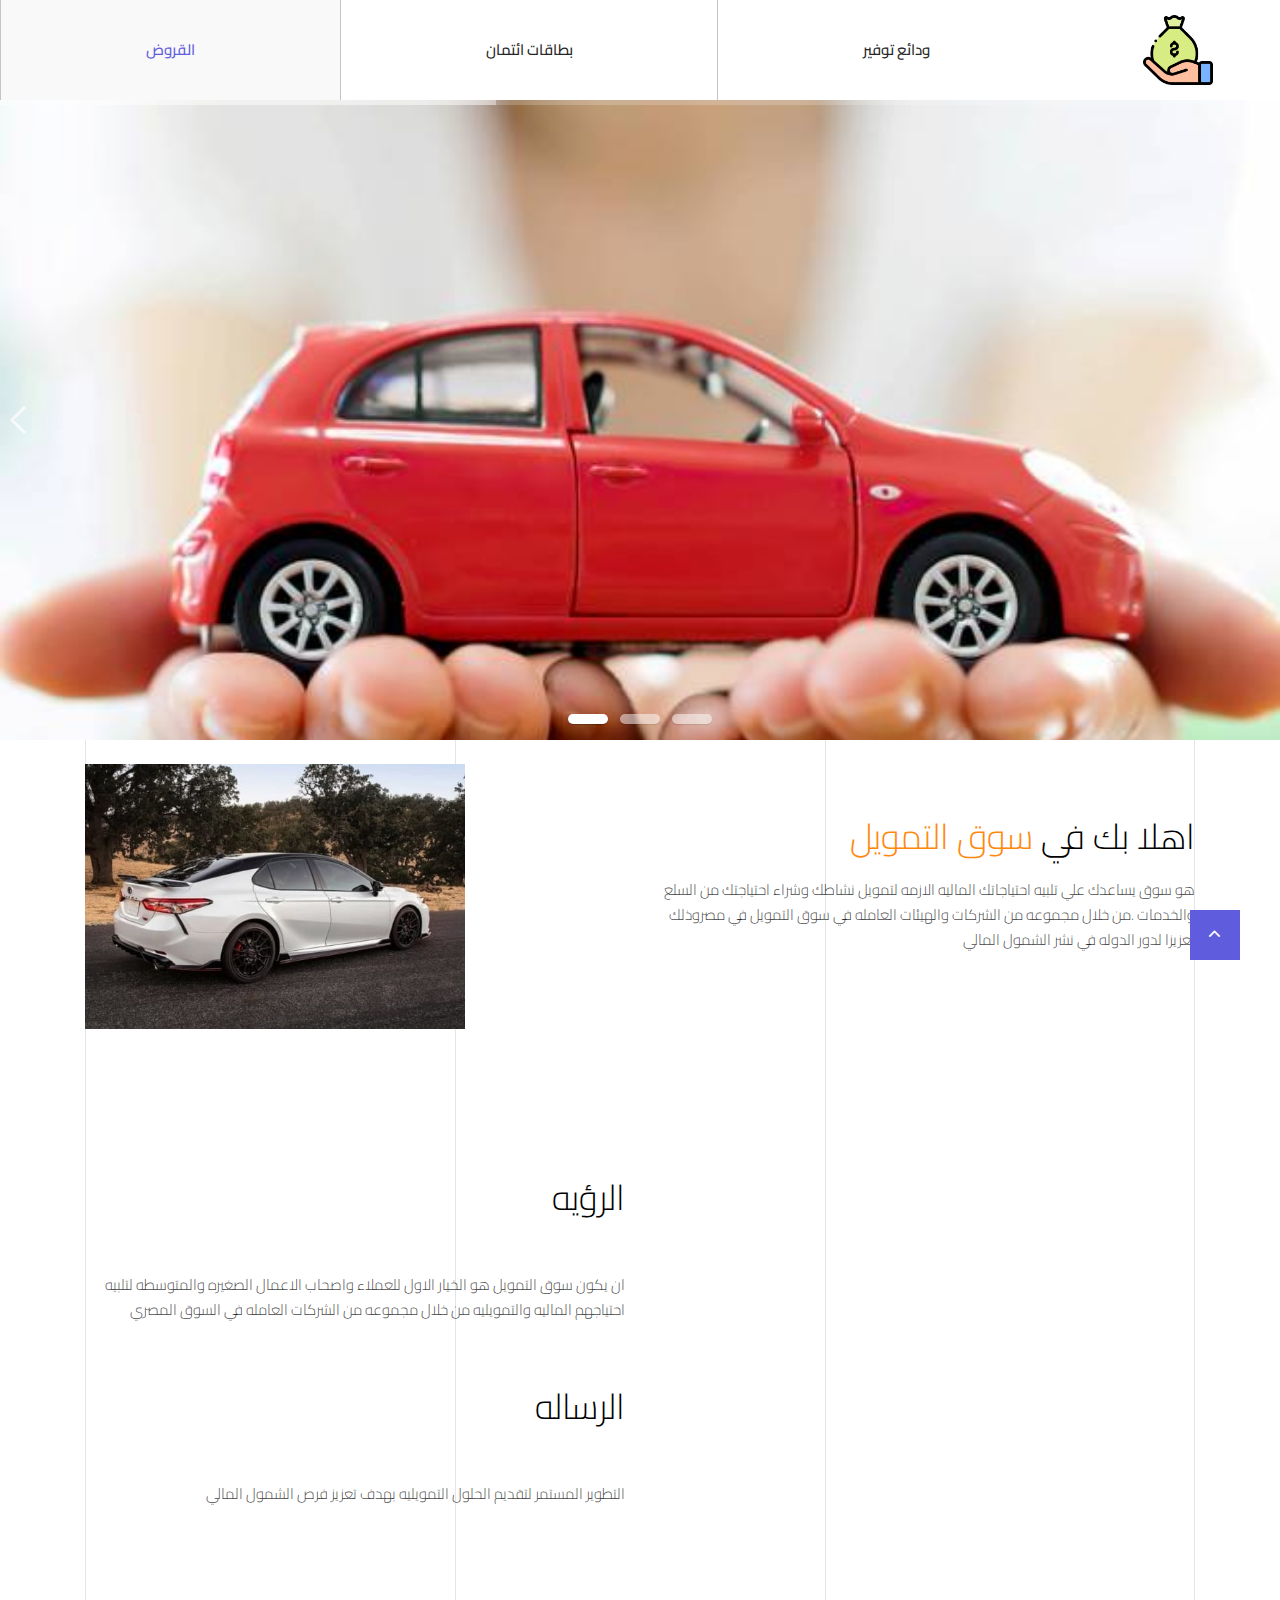
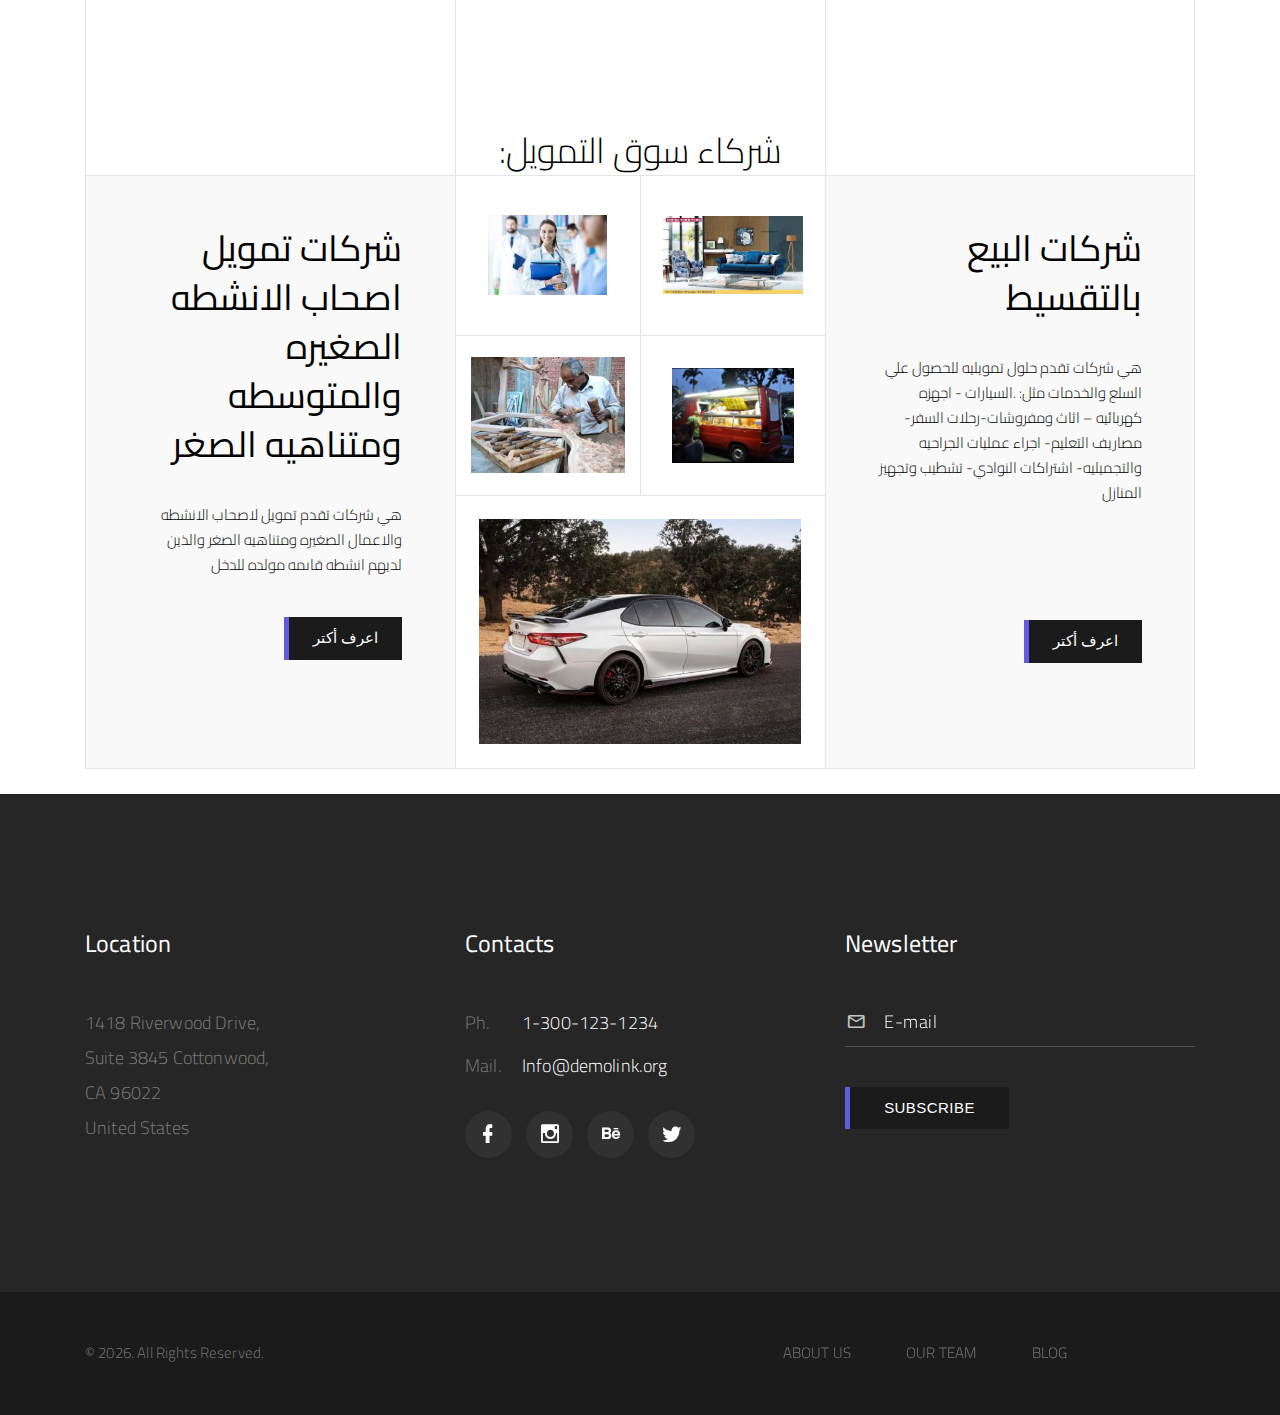
<file: index.html>
<!DOCTYPE html>
<html class="wide wow-animation" lang="en">
  <head>
    <title>Home</title>
    <meta charset="utf-8">
    <meta name="viewport" content="width=device-width, height=device-height, initial-scale=1.0">
    <meta http-equiv="X-UA-Compatible" content="IE=edge">
    <link rel="icon" href="images/favicon.ico" type="image/x-icon">
    <link rel="stylesheet" href="css/bootstrap.css">
    <link rel="stylesheet" href="css/bootstrap.min.css">
    <link rel="stylesheet" href="css/pogo-slider.min.css" />
    <link rel="stylesheet" href="css/responsive.css" />
    <link rel="stylesheet" href="css/fonts.css">
    <link rel="stylesheet" href="css/style.css">
    <link href="https://fonts.googleapis.com/css2?family=Cairo:wght@700&display=swap" rel="stylesheet">
    <style>
      body{
      font-family: 'Cairo', sans-serif;
    }
    </style>
  </head>
  <body>
    <div class="preloader">
      <div class="preloader-body">
        <div class="cssload-container">
          <div class="cssload-speeding-wheel"></div>
        </div>
        <p>...برجاء الانتظار</p>
      </div>
    </div>
    <div class="page">
      <!-- Page Header-->
      <header class="section page-header" style="direction: rtl;">
        <!-- RD Navbar-->
        <div class="rd-navbar-wrap">
          <nav class="rd-navbar rd-navbar-wide" data-layout="rd-navbar-fixed" data-sm-layout="rd-navbar-fixed" data-md-layout="rd-navbar-fixed" data-md-device-layout="rd-navbar-fixed" data-lg-layout="rd-navbar-static" data-lg-device-layout="rd-navbar-static" data-xl-layout="rd-navbar-static" data-xl-device-layout="rd-navbar-static" data-lg-stick-up-offset="46px" data-xl-stick-up-offset="46px" data-xxl-stick-up-offset="46px" data-lg-stick-up="true" data-xl-stick-up="true" data-xxl-stick-up="true">
            <div class="rd-navbar-main-outer">
              <div class="rd-navbar-main">
               
                <div class="rd-navbar-panel">
                 
                  <button class="rd-navbar-toggle" data-rd-navbar-toggle=".rd-navbar-nav-wrap"><span></span></button>
                  
                  <div class="rd-navbar-brand"><a class="brand" href="index.html"><img src="images/personal.png" alt="" width="70"></a>
                  </div>
                </div>
                <div class="rd-navbar-nav-wrap">
                  <!-- RD Navbar Nav-->
                  <ul class="rd-navbar-nav">
                    <li class="rd-nav-item "><a class="rd-nav-link" href="index.html">ودائع توفير</a>
                    </li>
                    <li class="rd-nav-item"><a class="rd-nav-link" href="about-us.html">بطاقات ائتمان</a>
                    </li>
                    <li class="rd-nav-item active"><a class="rd-nav-link" href="typography.html">القروض</a>
                    </li>
                  </ul>
                </div>
                  
              </div>
            </div>
          </nav>
        </div>
      </header>
      <!-- Preview section-->
      <div class="ulockd-home-slider">
        <div class="container-fluid">
            <div class="row">
                <div class="pogoSlider" id="js-main-slider">
                    <div class="pogoSlider-slide" style="background-image:url(images/slider1.jpg);">
                       
                    </div>
                    <div class="pogoSlider-slide" style="background-image:url(images/12.jpg);">
                        
                    </div>
                    <div class="pogoSlider-slide" style="background-image:url(images/12.png);">
                        
                    </div>
                </div>
                <!-- .pogoSlider -->
            </div>
        </div>
    </div>
    <div class="clearfix"></div>
    <div class="clearfix"></div>
    <div class="section section-lined pt-4 pb-4">
      <div class="container container-lined">
        <div class="row">
          <div class="col-md-4"></div>
          <div class="col-md-4"></div>
          <div class="col-md-4"></div>
        </div>
      </div>
      <div class="container">
          <div class="row" style="direction: rtl;">
              
              <div class="col-md-6 layout_padding text-right pt-4 mt-4">
                  <div class="full paddding_left_15">
                      <div class="heading_main pb-3">
                        <h3>اهلا بك في<span class="theme_color"> سوق التمويل </span></h3>	
                      </div>
                  </div>
                  <div class="full paddding_left_15 pb-3">
                      <p>هو سوق يساعدك  علي تلبيه  احتياجاتك الماليه الازمه
                        لتمويل نشاطك وشراء احتياجتك من السلع والخدمات 
                        .من خلال مجموعه من الشركات والهيئات العامله في سوق التمويل في مصروذلك تعزيزا لدور الدوله في نشر الشمول المالي
                        </p>
                  </div>
              </div>
              <div class="col-md-6">
                <div class="full text_align_right_img">
                    <img src="images/35.jpeg" alt="#" width="380"/>
                </div>
            </div>
          </div>
      </div>
  </div>
  <div class="clearfix"></div>
    <section class="section section-xl-custom image-section section-lined">
      <div class="container container-lined">
        <div class="row">
          <div class="col-md-4"></div>
          <div class="col-md-4"></div>
          <div class="col-md-4"></div>
        </div>
      </div>
      <div class="container-fluid" id="resala">
      <div class="container">
        <div class="row">
          <div class="col-md-7 col-lg-6 text-right">
            <h3>الرؤيه</h3>
            <div class="big big-custom"></div>
            <p>ان يكون سوق التمويل  هو الخيار  الاول للعملاء  واصحاب الاعمال الصغيره والمتوسطه لتلبيه احتياجهم  الماليه والتمويليه من خلال مجموعه من الشركات العامله في السوق المصري</p>
          
          </div>
        </div>
      </div>
      <div class="container">
        <div class="row">
          <div class="col-md-7 col-lg-6 text-right">
            <h3>الرساله</h3>
            <div class="big big-custom"></div>
            <p>التطوير المستمر لتقديم الحلول التمويليه  بهدف تعزيز  فرص الشمول المالي</p>
           
          </div>
        </div>
      </div>
      </div>
      <div class="image-container mt-4 pt-4" id='my'>
        <div class="mock-up-1">
          <div class="object object-1"><img class="wow fadeInRight" src="images/1.jpg" alt="" width="395" height="243"/>
          </div>
          <div class="object object-2"><img class="wow fadeInRight" src="images/2.jpg" alt="" width="384" height="189" data-wow-delay="0.2s"/>
          </div>
          <div class="object object-3"><img class="wow fadeInRight" src="images/3.jpg" alt="" width="395" height="243" data-wow-delay="0.4s"/>
          </div>
          <div class="object object-4" style="margin-top: 80px;"><img class="wow fadeInRight" src="images/4.jpg" alt="" width="209" height="184" data-wow-delay="0.6s"/>
          </div>
          <div class="object object-5"><img class="wow fadeInRight" src="images/5.jpg" alt="" width="395" height="243" data-wow-delay="0.2s"/>
          </div>
          <div class="object object-6"><img class="wow fadeInRight" src="images/6.jpg" alt="" width="275" height="184" data-wow-delay="0.4s"/>
          </div>
        </div>
      </div>
    </section>
      <!-- EVERY PROJECT-->
     
      <section class="section section-lg section-bottom-0 bg-default section-lined" id="resala">
        <div class="container container-lined">
          <div class="row">
            <div class="col-md-4"></div>
            <div class="col-md-4"></div>
            <div class="col-md-4"></div>
          </div>
        </div>
        <div class="container">
          <div class=" text-center heading-3 title" style="color: black;">:شركاء سوق التمويل</div>
          <div class="box-grid-wrap">
            <div class="row no-gutters">
              <div class="col-lg-4 box-wrapper-1 text-right">
                <div class="heading-4 title">شركات  تمويل اصحاب الانشطه الصغيره والمتوسطه ومتناهيه الصغر</div>
                <p>هي شركات تقدم تمويل لاصحاب الانشطه والاعمال الصغيره ومتناهيه الصغر  والذين  لديهم  انشطه قاىمه  مولده للدخل
                  </p>
                  <div class="button-wrap"><a class="button button-default button-invariable" href="#">اعرف أكتر</a></div>
              </div>
              <div class="col-md-12 col-lg-4 align-items-start">
                <div class="row no-gutters">
                  <span class="col-6 col-md-6 box-border">
                    <img src="images/31.jpeg" alt="" width="119" height="64"/>
                  </span>
                  <span class="col-6 col-md-6 box-border">
                    <img src="images/32.jpeg" alt="" width="140" height="59"/>
                  </span>
                    <span class="col-6 col-md-6 box-border">
                      <img src="images/33.jpeg" alt="" width="154" height="33"/>
                    </span>
                    <span class="col-6 col-md-6 box-border">
                      <img src="images/34.jpeg" alt="" width="122" height="80"/>
                    </span>
                    <span class="col-12 col-md-12 col-xl-12 box-border p-4">
                      <img src="images/35.jpeg" alt="" style="width: 100%;"/>
                    </span>
                </div>
              </div>
              <div class="col-lg-4 box-wrapper-1 text-right">
                <div class="heading-4 title">شركات البيع بالتقسيط</div>
                <p>هي شركات تقدم حلول تمويليه  للحصول علي السلع والخدمات  مثل:

                  .السيارات -  اجهزه كهربائيه – اثاث ومفروشات-رحلات السفر- مصاريف التعليم-  اجراء عمليات الجراحيه والتجميليه- اشتراكات النوادي- تشطيب وتجهيز المنازل
                  </p>
                  <br>
                  <br>
                  <br>
                  <div class="button-wrap"><a class="button button-default button-invariable" href="#">اعرف أكتر</a></div>
              </div>
            </div>
          </div>
        </div>
      </section>
      <br>
      <!-- Page Footer-->
      <div class="pre-footer-classic bg-gray-700 context-dark">
        <div class="container">
          <div class="row row-30 justify-content-lg-between">
            <div class="col-sm-6 col-lg-3 col-xl-3">
              <h5>Location</h5>
              <ul class="list list-sm">
                <li>
                  <p>1418 Riverwood Drive,</p>
                </li>
                <li>
                  <p>Suite 3845 Cottonwood,</p>
                </li>
                <li>
                  <p>CA 96022</p>
                </li>
                <li>
                  <p>United States</p>
                </li>
              </ul>
            </div>
            <div class="col-sm-6 col-lg-4 col-xl-3">
              <h5>Contacts</h5>
              <dl class="list-terms-custom">
                <dt>Ph.</dt>
                <dd><a class="link-default" href="tel:#">1-300-123-1234</a></dd>
              </dl>
              <dl class="list-terms-custom">
                <dt>Mail.</dt>
                <dd><a class="link-default" href="mailto:#">Info@demolink.org</a></dd>
              </dl>
              <ul class="list-inline list-inline-sm">
                <li><a class="icon icon-sm icon-gray-filled icon-circle mdi mdi-facebook" href="#"></a></li>
                <li><a class="icon icon-sm icon-gray-filled icon-circle mdi mdi-instagram" href="#"></a></li>
                <li><a class="icon icon-sm icon-gray-filled icon-circle mdi mdi-behance" href="#"></a></li>
                <li><a class="icon icon-sm icon-gray-filled icon-circle mdi mdi-twitter" href="#"></a></li>
              </ul>
            </div>
            <div class="col-lg-4">
              <h5>Newsletter</h5>
              <form class="rd-form rd-mailform" data-form-output="form-output-global" data-form-type="contact" method="post" action="bat/rd-mailform.php">
                <div class="form-wrap form-wrap-icon">
                  <div class="form-icon mdi mdi-email-outline"></div>
                  <input class="form-input" id="footer-email" type="email" name="email" data-constraints="@Email @Required">
                  <label class="form-label" for="footer-email">E-mail</label>
                </div>
                <div class="button-wrap">
                  <button class="button button-default button-invariable" type="submit">Subscribe</button>
                </div>
              </form>
            </div>
          </div>
        </div>
      </div>
      <footer class="section footer-classic context-dark text-center">
        <div class="container">
          <div class="row row-15 justify-content-lg-between">
            <div class="col-lg-6 col-xl-6 text-lg-left">
              <p class="rights"><span>&copy;&nbsp;</span><span class="copyright-year"></span>. All Rights Reserved.</p>
            </div>
            <div class="col-lg-6 col-xl-6">
              <ul class="list-inline list-inline-lg text-uppercase">
                <li><a href="about-us.html">About us</a></li>
                <li><a href="#">Our Team</a></li>
                <li><a href="#">Blog</a></li>
              </ul>
            </div>
          </div>
        </div>
      </footer>
    </div>
    <script src="js/core.min.js"></script>
    <script src="js/slider-index.js"></script>
    <script src="js/jquery.pogo-slider.min.js"></script>
    <script src="js/script.js"></script>
    <!-- coded by Drel-->
  </body>
</html>
</file>
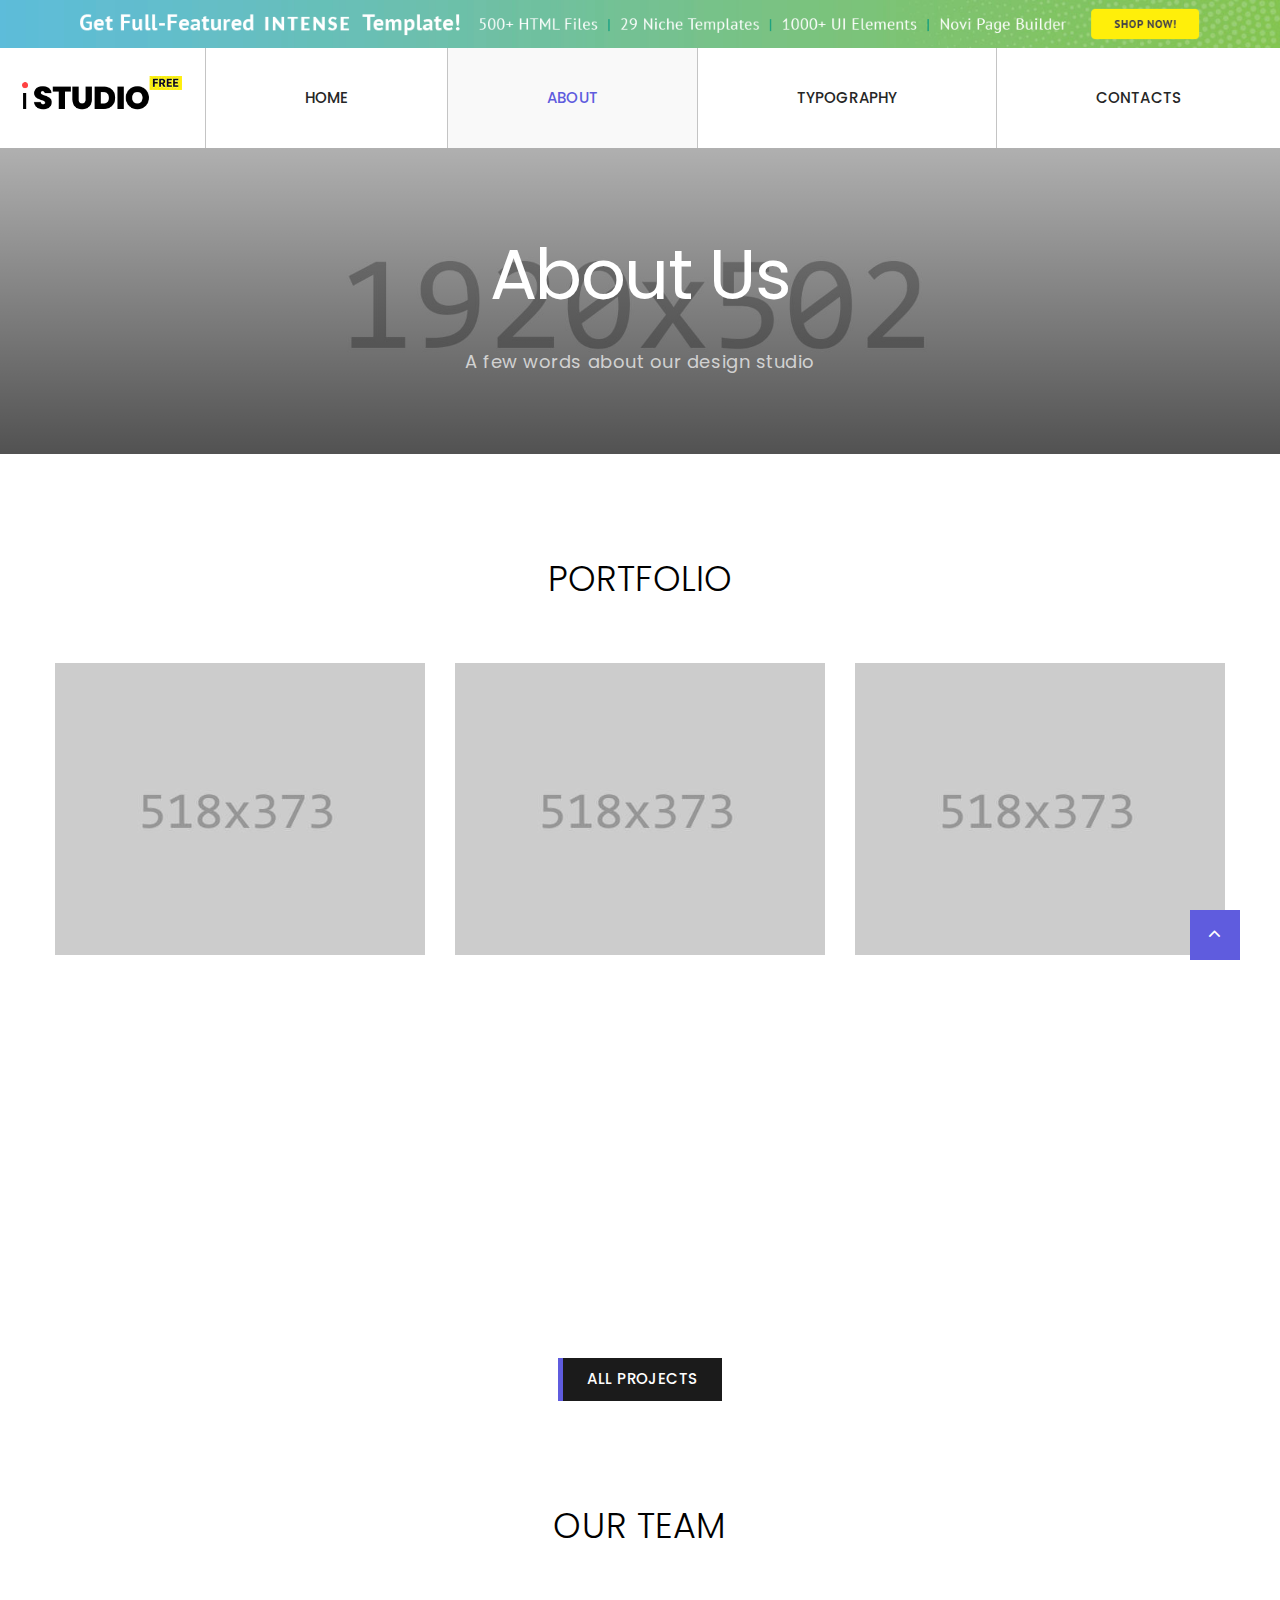
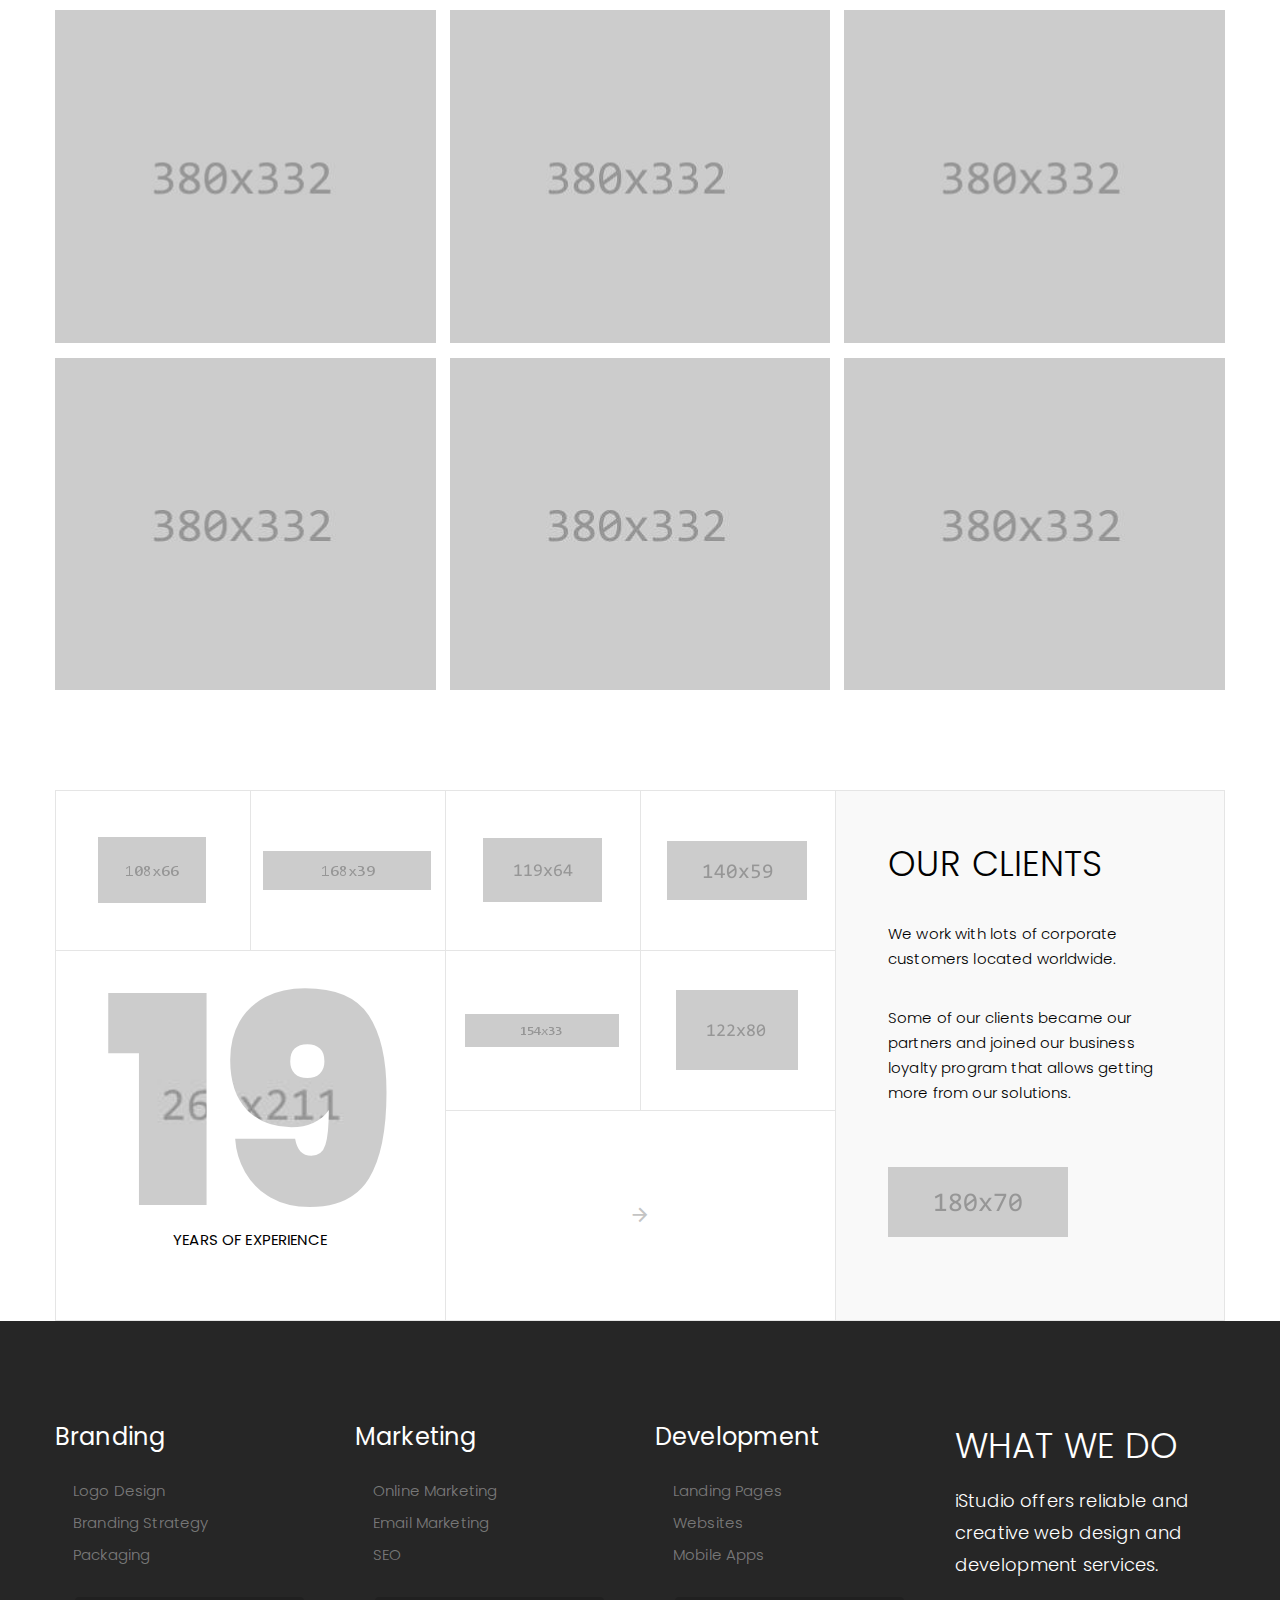
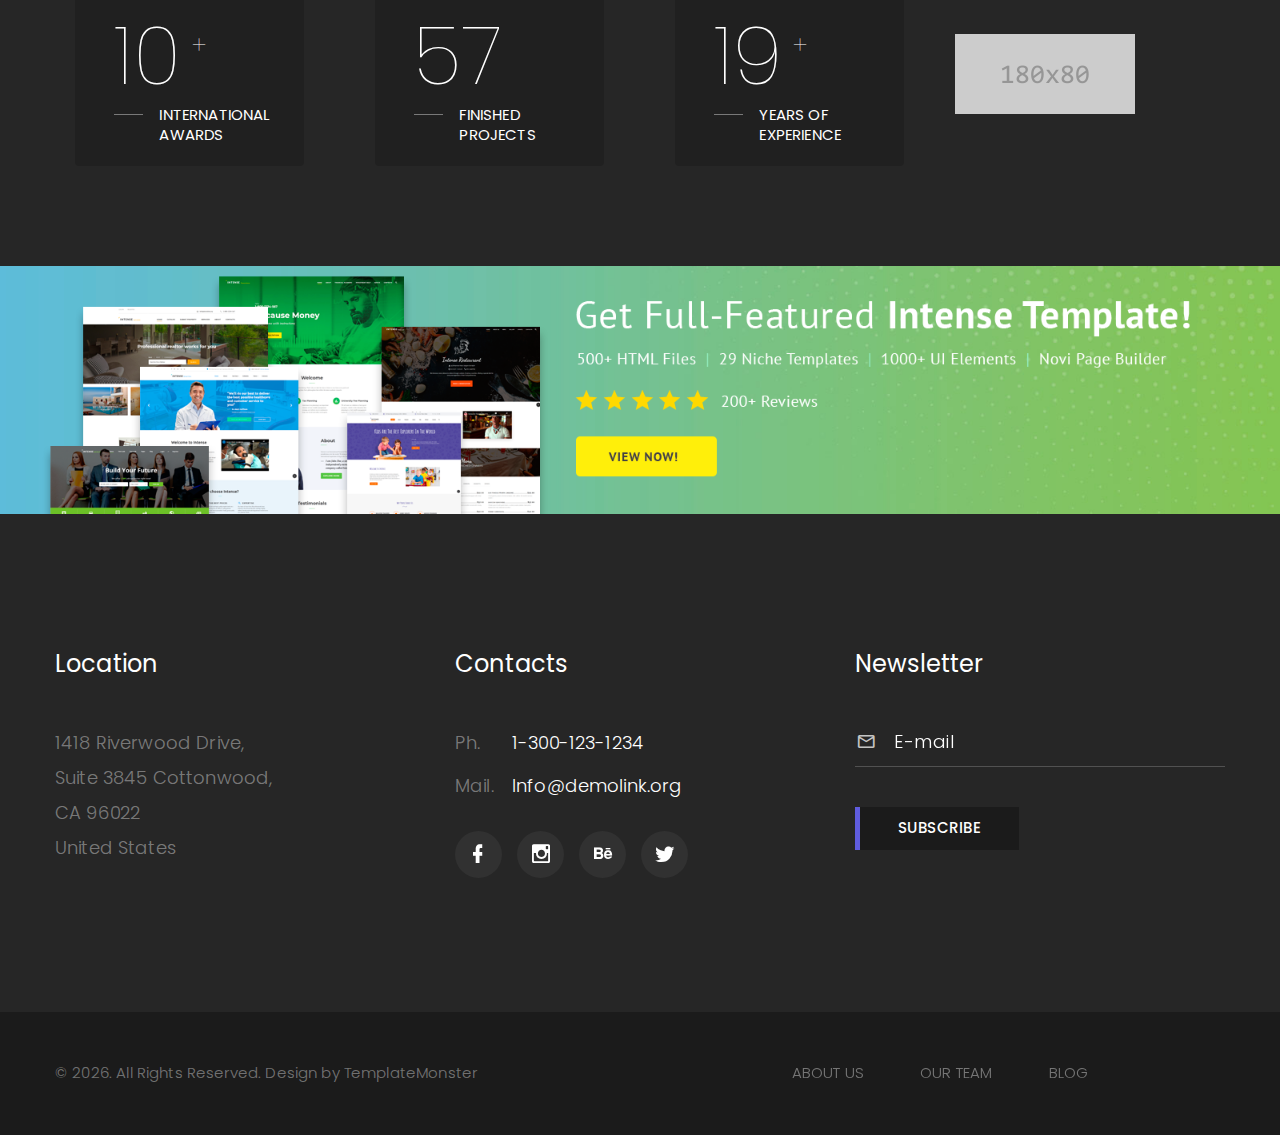
<file: about-us.html>
<!-- Price box minimal--><!DOCTYPE html>
<html class="wide wow-animation" lang="en">
  <head>
    <title>About Us</title>
    <meta charset="utf-8">
    <meta name="viewport" content="width=device-width, height=device-height, initial-scale=1.0">
    <meta http-equiv="X-UA-Compatible" content="IE=edge">
    <link rel="icon" href="images/favicon.ico" type="image/x-icon">
    <link rel="stylesheet" type="text/css" href="//fonts.googleapis.com/css?family=Poppins:300,400,500,600,700,900">
    <link rel="stylesheet" href="css/bootstrap.css">
    <link rel="stylesheet" href="css/fonts.css">
    <link rel="stylesheet" href="css/style.css">
    <style>.ie-panel{display: none;background: #212121;padding: 10px 0;box-shadow: 3px 3px 5px 0 rgba(0,0,0,.3);clear: both;text-align:center;position: relative;z-index: 1;} html.ie-10 .ie-panel, html.lt-ie-10 .ie-panel {display: block;}</style>
  </head>
  <body>
    <div class="ie-panel"><a href="http://windows.microsoft.com/en-US/internet-explorer/"><img src="images/ie8-panel/warning_bar_0000_us.jpg" height="42" width="820" alt="You are using an outdated browser. For a faster, safer browsing experience, upgrade for free today."></a></div>
    <div class="preloader">
      <div class="preloader-body">
        <div class="cssload-container">
          <div class="cssload-speeding-wheel"></div>
        </div>
        <p>Loading...</p>
      </div>
    </div><a class="section section-banner d-none d-xl-block" href="https://www.templatemonster.com/intense-multipurpose-html-template.html" target="_blank" style="background-image: url(images/background-02-1920x60.jpg); background-image: -webkit-image-set( url(images/background-02-1920x60.jpg) 1x, url(images/background-02-3840x120.jpg) 2x )"><img src="images/foreground-02-1600x60.png" srcset="images/foreground-02-1600x60.png 1x, images/foreground-02-3200x120.png 2x" alt="" width="1600" height="310"></a>
    <div class="page">
      <!-- Page Header-->
      <header class="section page-header">
        <!-- RD Navbar-->
        <div class="rd-navbar-wrap">
          <nav class="rd-navbar rd-navbar-wide" data-layout="rd-navbar-fixed" data-sm-layout="rd-navbar-fixed" data-md-layout="rd-navbar-fixed" data-md-device-layout="rd-navbar-fixed" data-lg-layout="rd-navbar-static" data-lg-device-layout="rd-navbar-static" data-xl-layout="rd-navbar-static" data-xl-device-layout="rd-navbar-static" data-lg-stick-up-offset="46px" data-xl-stick-up-offset="46px" data-xxl-stick-up-offset="46px" data-lg-stick-up="true" data-xl-stick-up="true" data-xxl-stick-up="true">
            <div class="rd-navbar-main-outer">
              <div class="rd-navbar-main">
                <!-- RD Navbar Panel-->
                <div class="rd-navbar-panel">
                  <!-- RD Navbar Toggle-->
                  <button class="rd-navbar-toggle" data-rd-navbar-toggle=".rd-navbar-nav-wrap"><span></span></button>
                  <!-- RD Navbar Brand-->
                  <div class="rd-navbar-brand"><a class="brand" href="index.html"><img class="brand-logo-dark" src="images/logo-default-261x72.png" alt="" width="261" height="72" srcset="images/logo-default-261x72.png 2x"/><img class="brand-logo-light" src="images/logo-inverse-133x45.png" alt="" width="133" height="45" srcset="images/logo-inverse-266x90.png 2x"/></a>
                  </div>
                </div>
                <div class="rd-navbar-nav-wrap">
                  <!-- RD Navbar Nav-->
                  <ul class="rd-navbar-nav">
                    <li class="rd-nav-item"><a class="rd-nav-link" href="index.html">Home</a>
                    </li>
                    <li class="rd-nav-item active"><a class="rd-nav-link" href="about-us.html">About</a>
                    </li>
                    <li class="rd-nav-item"><a class="rd-nav-link" href="typography.html">Typography</a>
                    </li>
                    <li class="rd-nav-item"><a class="rd-nav-link" href="contacts.html">Contacts</a>
                    </li>
                  </ul>
                </div>
              </div>
            </div>
          </nav>
        </div>
      </header>
      <section class="breadcrumbs-custom bg-image context-dark" style="background-image: url(images/breadcrumbs-bg-6.jpg);">
        <div class="container">
          <h2 class="breadcrumbs-custom-title">About Us</h2>
          <div class="breadcrumbs-custom-subtitle">A few words about our design studio</div>
        </div>
      </section>
      <!-- Branding-->
      <section class="section section-lg bg-default section-lined">
        <div class="container container-custom-width">
          <h3 class="text-center">Portfolio</h3>
          <div class="row row-custom-width row-30 row-xxl-100 row-flex">
            <div class="col-sm-6 col-lg-4 wow fadeInRight">
              <div class="project-grid" style="background-image: url(images/projects-1-518x373.jpg);">
                <div class="inner"><img src="images/projects-logo-250x96.png" alt="" width="250" height="96"/>
                  <h5 class="title"><a href="#">WTC Publishing</a></h5>
                  <p class="exeption">We design incredibly creative websites for all our customers located worldwide.</p><a class="button button-light" href="#">View</a>
                </div>
              </div>
            </div>
            <div class="col-sm-6 col-lg-4 wow fadeInRight" data-wow-delay="0.2s">
              <div class="project-grid" style="background-image: url(images/projects-2-518x373.jpg);">
                <div class="inner"><img src="images/projects-logo-250x96.png" alt="" width="250" height="96"/>
                  <h5 class="title"><a href="#">RDA Shoewear</a></h5>
                  <p class="exeption">We design incredibly creative websites for all our customers located worldwide.</p><a class="button button-light" href="#">View</a>
                </div>
              </div>
            </div>
            <div class="col-sm-6 col-lg-4 wow fadeInRight" data-wow-delay="0.4s">
              <div class="project-grid" style="background-image: url(images/projects-3-518x373.jpg);">
                <div class="inner"><img src="images/projects-logo-250x96.png" alt="" width="250" height="96"/>
                  <h5 class="title"><a href="#">Inter restaurant</a></h5>
                  <p class="exeption">We design incredibly creative websites for all our customers located worldwide.</p><a class="button button-light" href="#">View</a>
                </div>
              </div>
            </div>
            <div class="col-sm-6 col-lg-4 wow fadeInRight" data-wow-delay="0.2s">
              <div class="project-grid" style="background-image: url(images/projects-4-518x373.jpg);">
                <div class="inner"><img src="images/projects-logo-250x96.png" alt="" width="250" height="96"/>
                  <h5 class="title"><a href="#">Create Co.</a></h5>
                  <p class="exeption">We design incredibly creative websites for all our customers located worldwide.</p><a class="button button-light" href="#">View</a>
                </div>
              </div>
            </div>
            <div class="col-sm-6 col-lg-4 wow fadeInRight" data-wow-delay="0.4s">
              <div class="project-grid" style="background-image: url(images/projects-5-518x373.jpg);">
                <div class="inner"><img src="images/projects-logo-250x96.png" alt="" width="250" height="96"/>
                  <h5 class="title"><a href="#">iStep Ltd.</a></h5>
                  <p class="exeption">We design incredibly creative websites for all our customers located worldwide.</p><a class="button button-light" href="#">View</a>
                </div>
              </div>
            </div>
            <div class="col-sm-6 col-lg-4 wow fadeInRight" data-wow-delay="0.6s">
              <div class="project-grid" style="background-image: url(images/projects-6-518x373.jpg);">
                <div class="inner"><img src="images/projects-logo-250x96.png" alt="" width="250" height="96"/>
                  <h5 class="title"><a href="#">Architex</a></h5>
                  <p class="exeption">We design incredibly creative websites for all our customers located worldwide.</p><a class="button button-light" href="#">View</a>
                </div>
              </div>
            </div>
          </div>
          <div class="button-wrap-1 text-center"><a class="button button-default" href="#">All projects</a></div>
        </div>
      </section>
      <!-- Team-->
      <section class="section section-lg bg-default">
        <div class="container">
          <div class="row">
            <div class="col-12">
              <h3 class="text-center">Our Team</h3>
            </div>
          </div>
        </div>
        <div class="container">
          <div class="row row-15 row-gutter-14">
            <div class="col-sm-6 col-lg-4">
              <div class="box-team"><img src="images/team-1-380x332.jpg" alt="" width="380" height="332"/>
                <div class="meta">
                  <div class="heading-6 title">John Smith</div>
                  <p class="position">Senior Designer</p>
                </div>
              </div>
            </div>
            <div class="col-sm-6 col-lg-4">
              <div class="box-team"><img src="images/team-2-380x332.jpg" alt="" width="380" height="332"/>
                <div class="meta">
                  <div class="heading-6 title">Ann Clarke</div>
                  <p class="position">Lead Developer</p>
                </div>
              </div>
            </div>
            <div class="col-sm-6 col-lg-4">
              <div class="box-team"><img src="images/team-3-380x332.jpg" alt="" width="380" height="332"/>
                <div class="meta">
                  <div class="heading-6 title">Gary Hughes</div>
                  <p class="position">Designer</p>
                </div>
              </div>
            </div>
            <div class="col-sm-6 col-lg-4">
              <div class="box-team"><img src="images/team-4-380x332.jpg" alt="" width="380" height="332"/>
                <div class="meta">
                  <div class="heading-6 title">Peter Jones</div>
                  <p class="position">UX Designer</p>
                </div>
              </div>
            </div>
            <div class="col-sm-6 col-lg-4">
              <div class="box-team"><img src="images/team-5-380x332.jpg" alt="" width="380" height="332"/>
                <div class="meta">
                  <div class="heading-6 title">Sam Lee</div>
                  <p class="position">Developer</p>
                </div>
              </div>
            </div>
            <div class="col-sm-6 col-lg-4">
              <div class="box-team"><img src="images/team-6-380x332.jpg" alt="" width="380" height="332"/>
                <div class="meta">
                  <div class="heading-6 title">Sarah Parker</div>
                  <p class="position">Marketing manager</p>
                </div>
              </div>
            </div>
          </div>
        </div>
      </section>
      <!-- Our clients-->
      <section class="section section-lg section-bottom-0 bg-default section-lined">
        <div class="container container-lined">
          <div class="row">
            <div class="col-md-4"></div>
            <div class="col-md-4"></div>
            <div class="col-md-4"></div>
          </div>
        </div>
        <div class="container">
          <div class="box-grid-wrap">
            <div class="row no-gutters">
              <div class="col-md-6 col-lg-4">
                <div class="row no-gutters flex-md-column-reverse">
                  <div class="col-md-12">
                    <div class="box-counter-custom">
                      <div class="counter" style="background-image: url(images/bg-image-4.jpg)">19</div>
                      <div class="title">years of experience</div>
                    </div>
                  </div>
                  <div class="col-12">
                    <div class="row no-gutters"><a class="col-6 col-md-6 box-border" href="#"><img src="images/brand-6-108x66.png" alt="" width="108" height="66"/></a><a class="col-6 col-md-6 box-border" href="#"><img src="images/brand-7-168x39.png" alt="" width="168" height="39"/></a></div>
                  </div>
                </div>
              </div>
              <div class="col-md-6 col-lg-4 align-items-start">
                <div class="row no-gutters"><a class="col-6 col-md-6 box-border" href="#"><img src="images/brand-8-119x64.png" alt="" width="119" height="64"/></a><a class="col-6 col-md-6 box-border" href="#"><img src="images/brand-9-140x59.png" alt="" width="140" height="59"/></a><a class="col-6 col-md-6 box-border" href="#"><img src="images/brand-10-154x33.png" alt="" width="154" height="33"/></a><a class="col-6 col-md-6 box-border" href="#"><img src="images/brand-11-122x80.png" alt="" width="122" height="80"/></a><a class="col-12 box-border box-border-1" href="#">
                    <div class="icon icon-sm mdi mdi-arrow-right"></div></a></div>
              </div>
              <div class="col-lg-4 box-wrapper-1">
                <div class="heading-3 title">Our clients</div>
                <p>We work with lots of corporate customers located worldwide.</p>
                <p>Some of our clients became our partners and joined our business loyalty program that allows getting more from our solutions.</p>
                <div class="img-wrap-1"><img src="images/speaker-2-180x70.png" alt="" width="180" height="70"/>
                </div>
              </div>
            </div>
          </div>
        </div>
      </section>
      <!-- Branding-->
      <section class="section section-lg bg-gray-700 text-center text-sm-left">
        <div class="container">
          <div class="row row-40">
            <div class="col-lg-9">
              <div class="row row-30 row-xxl-85">
                <div class="col-sm-6 col-md-4">
                  <h5>Branding</h5>
                  <ul class="list-xs">
                    <li><a class="link-item" href="#">Logo Design</a></li>
                    <li><a class="link-item" href="#">Branding Strategy</a></li>
                    <li><a class="link-item" href="#">Packaging</a></li>
                  </ul>
                </div>
                <div class="col-sm-6 col-md-4">
                  <h5>Marketing</h5>
                  <ul class="list-xs">
                    <li><a class="link-item" href="#">Online Marketing</a></li>
                    <li><a class="link-item" href="#">Email Marketing</a></li>
                    <li><a class="link-item" href="#">SEO</a></li>
                  </ul>
                </div>
                <div class="col-sm-6 col-md-4">
                  <h5>Development</h5>
                  <ul class="list-xs">
                    <li><a class="link-item" href="#">Landing Pages</a></li>
                    <li><a class="link-item" href="#">Websites</a></li>
                    <li><a class="link-item" href="#">Mobile Apps</a></li>
                  </ul>
                </div>
                <div class="col-sm-6 col-md-4">
                  <article class="box-counter">
                    <div class="box-counter-main">
                      <div class="counter">10</div><span class="small small_top">+</span>
                    </div>
                    <div class="box-counter-title">International awards</div>
                  </article>
                </div>
                <div class="col-sm-6 col-md-4">
                  <article class="box-counter">
                    <div class="box-counter-main">
                      <div class="counter">57</div>
                    </div>
                    <div class="box-counter-title">Finished projects</div>
                  </article>
                </div>
                <div class="col-sm-6 col-md-4">
                  <article class="box-counter">
                    <div class="box-counter-main">
                      <div class="counter">19</div><span class="small small_top">+</span>
                    </div>
                    <div class="box-counter-title">Years of experience</div>
                  </article>
                </div>
              </div>
            </div>
            <div class="col-lg-3">
              <div class="heading-3">What we do</div>
              <div class="big">iStudio offers reliable and creative web design and development services.</div>
              <div class="img-wrap-1"><img src="images/speaker-1-180x80.png" alt="" width="180" height="80"/>
              </div>
            </div>
          </div>
        </div>
      </section>
      <!-- Page Footer--><a class="section section-banner" href="https://www.templatemonster.com/intense-multipurpose-html-template.html" target="_blank" style="background-image: url(images/background-01-1920x310.jpg); background-image: -webkit-image-set( url(images/background-01-1920x310.jpg) 1x, url(images/background-01-3840x620.jpg) 2x )"><img src="images/foreground-01-1600x310.png" srcset="images/foreground-01-1600x310.png 1x, images/foreground-01-3200x620.png 2x" alt="" width="1600" height="310"></a>
      <div class="pre-footer-classic bg-gray-700 context-dark">
        <div class="container">
          <div class="row row-30 justify-content-lg-between">
            <div class="col-sm-6 col-lg-3 col-xl-3">
              <h5>Location</h5>
              <ul class="list list-sm">
                <li>
                  <p>1418 Riverwood Drive,</p>
                </li>
                <li>
                  <p>Suite 3845 Cottonwood,</p>
                </li>
                <li>
                  <p>CA 96022</p>
                </li>
                <li>
                  <p>United States</p>
                </li>
              </ul>
            </div>
            <div class="col-sm-6 col-lg-4 col-xl-3">
              <h5>Contacts</h5>
              <dl class="list-terms-custom">
                <dt>Ph.</dt>
                <dd><a class="link-default" href="tel:#">1-300-123-1234</a></dd>
              </dl>
              <dl class="list-terms-custom">
                <dt>Mail.</dt>
                <dd><a class="link-default" href="mailto:#">Info@demolink.org</a></dd>
              </dl>
              <ul class="list-inline list-inline-sm">
                <li><a class="icon icon-sm icon-gray-filled icon-circle mdi mdi-facebook" href="#"></a></li>
                <li><a class="icon icon-sm icon-gray-filled icon-circle mdi mdi-instagram" href="#"></a></li>
                <li><a class="icon icon-sm icon-gray-filled icon-circle mdi mdi-behance" href="#"></a></li>
                <li><a class="icon icon-sm icon-gray-filled icon-circle mdi mdi-twitter" href="#"></a></li>
              </ul>
            </div>
            <div class="col-lg-4">
              <h5>Newsletter</h5>
              <form class="rd-form rd-mailform" data-form-output="form-output-global" data-form-type="contact" method="post" action="bat/rd-mailform.php">
                <div class="form-wrap form-wrap-icon">
                  <div class="form-icon mdi mdi-email-outline"></div>
                  <input class="form-input" id="footer-email" type="email" name="email" data-constraints="@Email @Required">
                  <label class="form-label" for="footer-email">E-mail</label>
                </div>
                <div class="button-wrap">
                  <button class="button button-default button-invariable" type="submit">Subscribe</button>
                </div>
              </form>
            </div>
          </div>
        </div>
      </div>
      <footer class="section footer-classic context-dark text-center">
        <div class="container">
          <div class="row row-15 justify-content-lg-between">
            <div class="col-lg-6 col-xl-6 text-lg-left">
              <p class="rights"><span>&copy;&nbsp;</span><span class="copyright-year"></span>. All Rights Reserved. Design by <a href="https://www.templatemonster.com">TemplateMonster</a></p>
            </div>
            <div class="col-lg-6 col-xl-6">
              <ul class="list-inline list-inline-lg text-uppercase">
                <li><a href="about-us.html">About us</a></li>
                <li><a href="#">Our Team</a></li>
                <li><a href="#">Blog</a></li>
              </ul>
            </div>
          </div>
        </div>
      </footer>
    </div>
    <div class="snackbars" id="form-output-global"></div>
    <script src="js/core.min.js"></script>
    <script src="js/script.js"></script>
  </body>
</html>
</file>
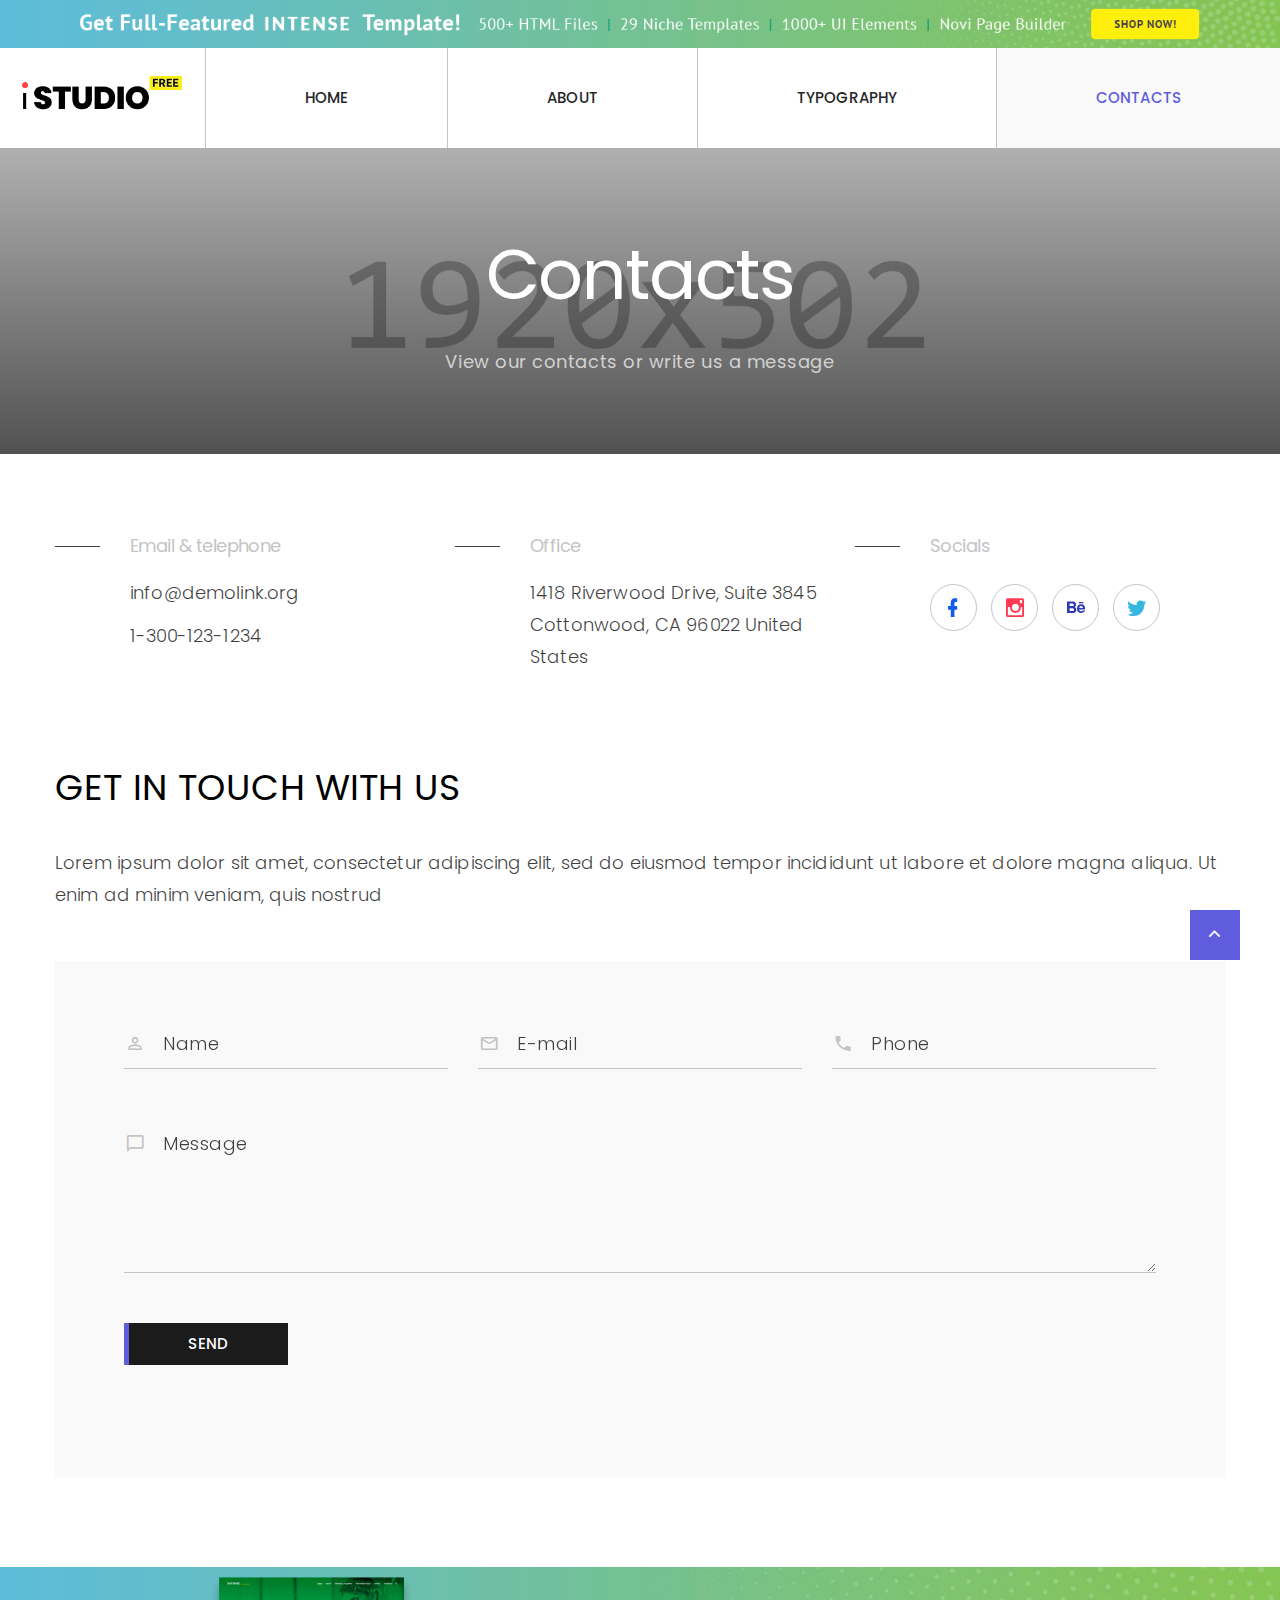
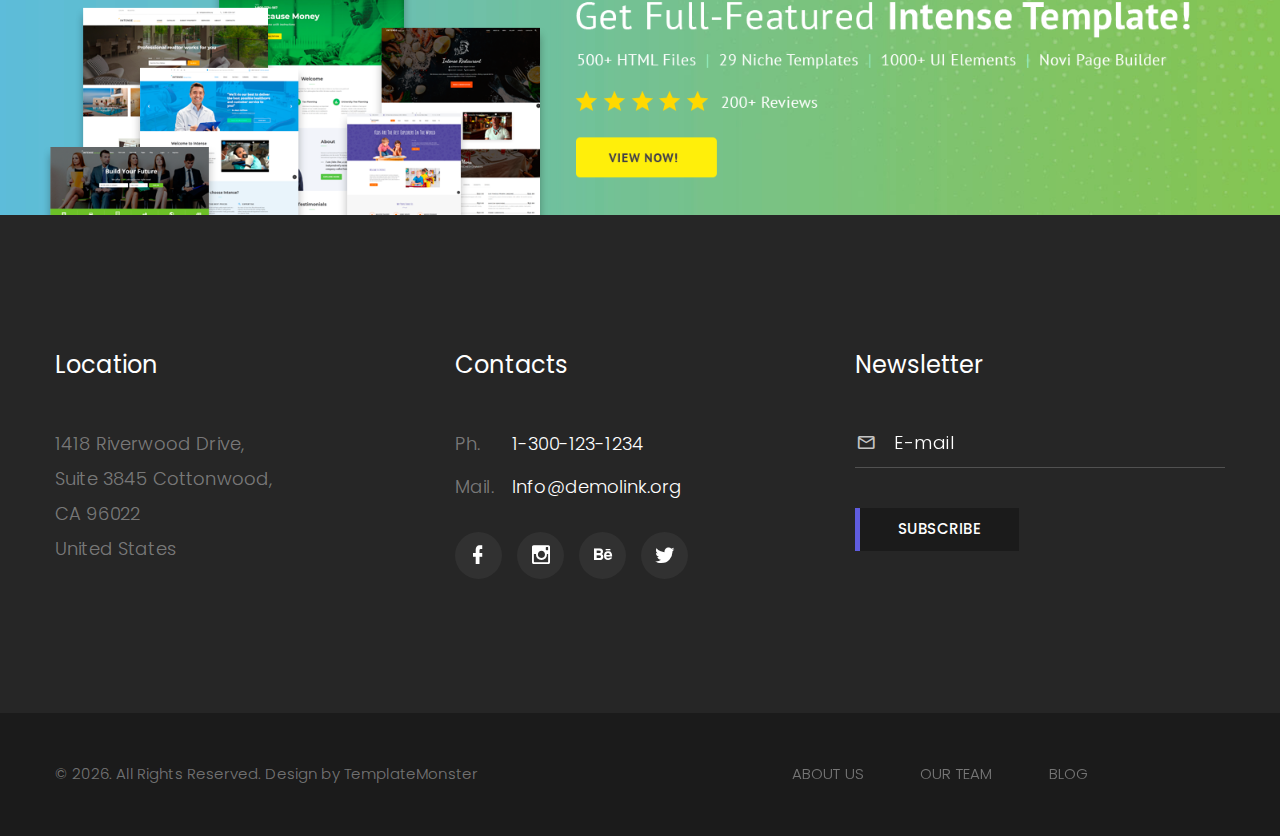
<file: contacts.html>
<!-- Price box minimal--><!DOCTYPE html>
<html class="wide wow-animation" lang="en">
  <head>
    <title>Contacts</title>
    <meta charset="utf-8">
    <meta name="viewport" content="width=device-width, height=device-height, initial-scale=1.0">
    <meta http-equiv="X-UA-Compatible" content="IE=edge">
    <link rel="icon" href="images/favicon.ico" type="image/x-icon">
    <link rel="stylesheet" type="text/css" href="//fonts.googleapis.com/css?family=Poppins:300,400,500,600,700,900">
    <link rel="stylesheet" href="css/bootstrap.css">
    <link rel="stylesheet" href="css/fonts.css">
    <link rel="stylesheet" href="css/style.css">
    <style>.ie-panel{display: none;background: #212121;padding: 10px 0;box-shadow: 3px 3px 5px 0 rgba(0,0,0,.3);clear: both;text-align:center;position: relative;z-index: 1;} html.ie-10 .ie-panel, html.lt-ie-10 .ie-panel {display: block;}</style>
  </head>
  <body>
    <div class="ie-panel"><a href="http://windows.microsoft.com/en-US/internet-explorer/"><img src="images/ie8-panel/warning_bar_0000_us.jpg" height="42" width="820" alt="You are using an outdated browser. For a faster, safer browsing experience, upgrade for free today."></a></div>
    <div class="preloader">
      <div class="preloader-body">
        <div class="cssload-container">
          <div class="cssload-speeding-wheel"></div>
        </div>
        <p>Loading...</p>
      </div>
    </div><a class="section section-banner d-none d-xl-block" href="https://www.templatemonster.com/intense-multipurpose-html-template.html" target="_blank" style="background-image: url(images/background-02-1920x60.jpg); background-image: -webkit-image-set( url(images/background-02-1920x60.jpg) 1x, url(images/background-02-3840x120.jpg) 2x )"><img src="images/foreground-02-1600x60.png" srcset="images/foreground-02-1600x60.png 1x, images/foreground-02-3200x120.png 2x" alt="" width="1600" height="310"></a>
    <div class="page">
      <!-- Page Header-->
      <header class="section page-header">
        <!-- RD Navbar-->
        <div class="rd-navbar-wrap">
          <nav class="rd-navbar rd-navbar-wide" data-layout="rd-navbar-fixed" data-sm-layout="rd-navbar-fixed" data-md-layout="rd-navbar-fixed" data-md-device-layout="rd-navbar-fixed" data-lg-layout="rd-navbar-static" data-lg-device-layout="rd-navbar-static" data-xl-layout="rd-navbar-static" data-xl-device-layout="rd-navbar-static" data-lg-stick-up-offset="46px" data-xl-stick-up-offset="46px" data-xxl-stick-up-offset="46px" data-lg-stick-up="true" data-xl-stick-up="true" data-xxl-stick-up="true">
            <div class="rd-navbar-main-outer">
              <div class="rd-navbar-main">
                <!-- RD Navbar Panel-->
                <div class="rd-navbar-panel">
                  <!-- RD Navbar Toggle-->
                  <button class="rd-navbar-toggle" data-rd-navbar-toggle=".rd-navbar-nav-wrap"><span></span></button>
                  <!-- RD Navbar Brand-->
                  <div class="rd-navbar-brand"><a class="brand" href="index.html"><img class="brand-logo-dark" src="images/logo-default-261x72.png" alt="" width="261" height="72" srcset="images/logo-default-261x72.png 2x"/><img class="brand-logo-light" src="images/logo-inverse-133x45.png" alt="" width="133" height="45" srcset="images/logo-inverse-266x90.png 2x"/></a>
                  </div>
                </div>
                <div class="rd-navbar-nav-wrap">
                  <!-- RD Navbar Nav-->
                  <ul class="rd-navbar-nav">
                    <li class="rd-nav-item"><a class="rd-nav-link" href="index.html">Home</a>
                    </li>
                    <li class="rd-nav-item"><a class="rd-nav-link" href="about-us.html">About</a>
                    </li>
                    <li class="rd-nav-item"><a class="rd-nav-link" href="typography.html">Typography</a>
                    </li>
                    <li class="rd-nav-item active"><a class="rd-nav-link" href="contacts.html">Contacts</a>
                    </li>
                  </ul>
                </div>
              </div>
            </div>
          </nav>
        </div>
      </header>
      <section class="breadcrumbs-custom bg-image context-dark" style="background-image: url(images/breadcrumbs-bg-7.jpg);">
        <div class="container">
          <h2 class="breadcrumbs-custom-title">Contacts</h2>
          <div class="breadcrumbs-custom-subtitle">View our contacts or write us a message</div>
        </div>
      </section>
      <!-- Blurb minimal-->
      <section class="section section-md bg-default">
        <div class="container">
          <div class="row row-40">
            <div class="col-sm-6 col-md-4">
              <div class="box-lined">
                <div class="box-lined-body">
                  <h6 class="box-lined-title">Email & telephone</h6>
                  <ul class="box-lined-list">
                    <li><a class="big link-default" href="mailto:#">info@demolink.org</a></li>
                    <li><a class="big link-default" href="tel:#">1-300-123-1234</a></li>
                  </ul>
                </div>
              </div>
            </div>
            <div class="col-sm-6 col-md-4">
              <div class="box-lined">
                <div class="box-lined-body">
                  <h6 class="box-lined-title">Office</h6>
                  <ul class="box-lined-list">
                    <li class="big">1418 Riverwood Drive, Suite 3845 Cottonwood, CA 96022 United States</li>
                  </ul>
                </div>
              </div>
            </div>
            <div class="col-sm-12 col-md-4">
              <div class="box-lined">
                <div class="box-lined-body">
                  <h6 class="box-lined-title">Socials</h6>
                  <ul class="list-inline list-inline-sm">
                    <li><a class="icon icon-sm icon-bordered link-default mdi mdi-facebook" href="#"></a></li>
                    <li><a class="icon icon-sm icon-bordered link-default mdi mdi-instagram" href="#"></a></li>
                    <li><a class="icon icon-sm icon-bordered link-default mdi mdi-behance" href="#"></a></li>
                    <li><a class="icon icon-sm icon-bordered link-default mdi mdi-twitter" href="#"></a></li>
                  </ul>
                </div>
              </div>
            </div>
          </div>
        </div>
      </section>
      <!-- Get in touch with us-->
      <section class="section section-md bg-default">
        <div class="container">
          <h4>Get in touch with us</h4>
          <p class="big">Lorem ipsum dolor sit amet, consectetur adipiscing elit, sed do eiusmod tempor incididunt ut labore et dolore magna aliqua. Ut enim ad minim veniam, quis nostrud</p>
          <!-- RD Mailform-->
          <form class="rd-form rd-mailform form-boxed" data-form-output="form-output-global" data-form-type="contact" method="post" action="bat/rd-mailform.php">
            <div class="row row-50">
              <div class="col-lg-4">
                <div class="form-wrap form-wrap-icon">
                  <div class="form-icon mdi mdi-account-outline"></div>
                  <input class="form-input" id="contact-name" type="text" name="name" data-constraints="@Required">
                  <label class="form-label" for="contact-name">Name</label>
                </div>
              </div>
              <div class="col-lg-4">
                <div class="form-wrap form-wrap-icon">
                  <div class="form-icon mdi mdi-email-outline"></div>
                  <input class="form-input" id="contact-email" type="email" name="email" data-constraints="@Email @Required">
                  <label class="form-label" for="contact-email">E-mail</label>
                </div>
              </div>
              <div class="col-lg-4">
                <div class="form-wrap form-wrap-icon">
                  <div class="form-icon mdi mdi-phone"></div>
                  <input class="form-input" id="contact-phone" type="text" name="phone" data-constraints="@Numeric">
                  <label class="form-label" for="contact-phone">Phone</label>
                </div>
              </div>
              <div class="col-12">
                <div class="form-wrap form-wrap-icon">
                  <div class="form-icon mdi mdi-message-outline"></div>
                  <label class="form-label" for="contact-message">Message</label>
                  <textarea class="form-input" id="contact-message" name="message" data-constraints="@Required"></textarea>
                </div>
              </div>
              <div class="col-md-12">
                <button class="button button-default" type="submit">Send</button>
              </div>
            </div>
          </form>
        </div>
      </section>
      <!-- Page Footer--><a class="section section-banner" href="https://www.templatemonster.com/intense-multipurpose-html-template.html" target="_blank" style="background-image: url(images/background-01-1920x310.jpg); background-image: -webkit-image-set( url(images/background-01-1920x310.jpg) 1x, url(images/background-01-3840x620.jpg) 2x )"><img src="images/foreground-01-1600x310.png" srcset="images/foreground-01-1600x310.png 1x, images/foreground-01-3200x620.png 2x" alt="" width="1600" height="310"></a>
      <div class="pre-footer-classic bg-gray-700 context-dark">
        <div class="container">
          <div class="row row-30 justify-content-lg-between">
            <div class="col-sm-6 col-lg-3 col-xl-3">
              <h5>Location</h5>
              <ul class="list list-sm">
                <li>
                  <p>1418 Riverwood Drive,</p>
                </li>
                <li>
                  <p>Suite 3845 Cottonwood,</p>
                </li>
                <li>
                  <p>CA 96022</p>
                </li>
                <li>
                  <p>United States</p>
                </li>
              </ul>
            </div>
            <div class="col-sm-6 col-lg-4 col-xl-3">
              <h5>Contacts</h5>
              <dl class="list-terms-custom">
                <dt>Ph.</dt>
                <dd><a class="link-default" href="tel:#">1-300-123-1234</a></dd>
              </dl>
              <dl class="list-terms-custom">
                <dt>Mail.</dt>
                <dd><a class="link-default" href="mailto:#">Info@demolink.org</a></dd>
              </dl>
              <ul class="list-inline list-inline-sm">
                <li><a class="icon icon-sm icon-gray-filled icon-circle mdi mdi-facebook" href="#"></a></li>
                <li><a class="icon icon-sm icon-gray-filled icon-circle mdi mdi-instagram" href="#"></a></li>
                <li><a class="icon icon-sm icon-gray-filled icon-circle mdi mdi-behance" href="#"></a></li>
                <li><a class="icon icon-sm icon-gray-filled icon-circle mdi mdi-twitter" href="#"></a></li>
              </ul>
            </div>
            <div class="col-lg-4">
              <h5>Newsletter</h5>
              <form class="rd-form rd-mailform" data-form-output="form-output-global" data-form-type="contact" method="post" action="bat/rd-mailform.php">
                <div class="form-wrap form-wrap-icon">
                  <div class="form-icon mdi mdi-email-outline"></div>
                  <input class="form-input" id="footer-email" type="email" name="email" data-constraints="@Email @Required">
                  <label class="form-label" for="footer-email">E-mail</label>
                </div>
                <div class="button-wrap">
                  <button class="button button-default button-invariable" type="submit">Subscribe</button>
                </div>
              </form>
            </div>
          </div>
        </div>
      </div>
      <footer class="section footer-classic context-dark text-center">
        <div class="container">
          <div class="row row-15 justify-content-lg-between">
            <div class="col-lg-6 col-xl-6 text-lg-left">
              <p class="rights"><span>&copy;&nbsp;</span><span class="copyright-year"></span>. All Rights Reserved. Design by <a href="https://www.templatemonster.com">TemplateMonster</a></p>
            </div>
            <div class="col-lg-6 col-xl-6">
              <ul class="list-inline list-inline-lg text-uppercase">
                <li><a href="about-us.html">About us</a></li>
                <li><a href="#">Our Team</a></li>
                <li><a href="#">Blog</a></li>
              </ul>
            </div>
          </div>
        </div>
      </footer>
    </div>
    <div class="snackbars" id="form-output-global"></div>
    <script src="js/core.min.js"></script>
    <script src="js/script.js"></script>
  </body>
</html>
</file>
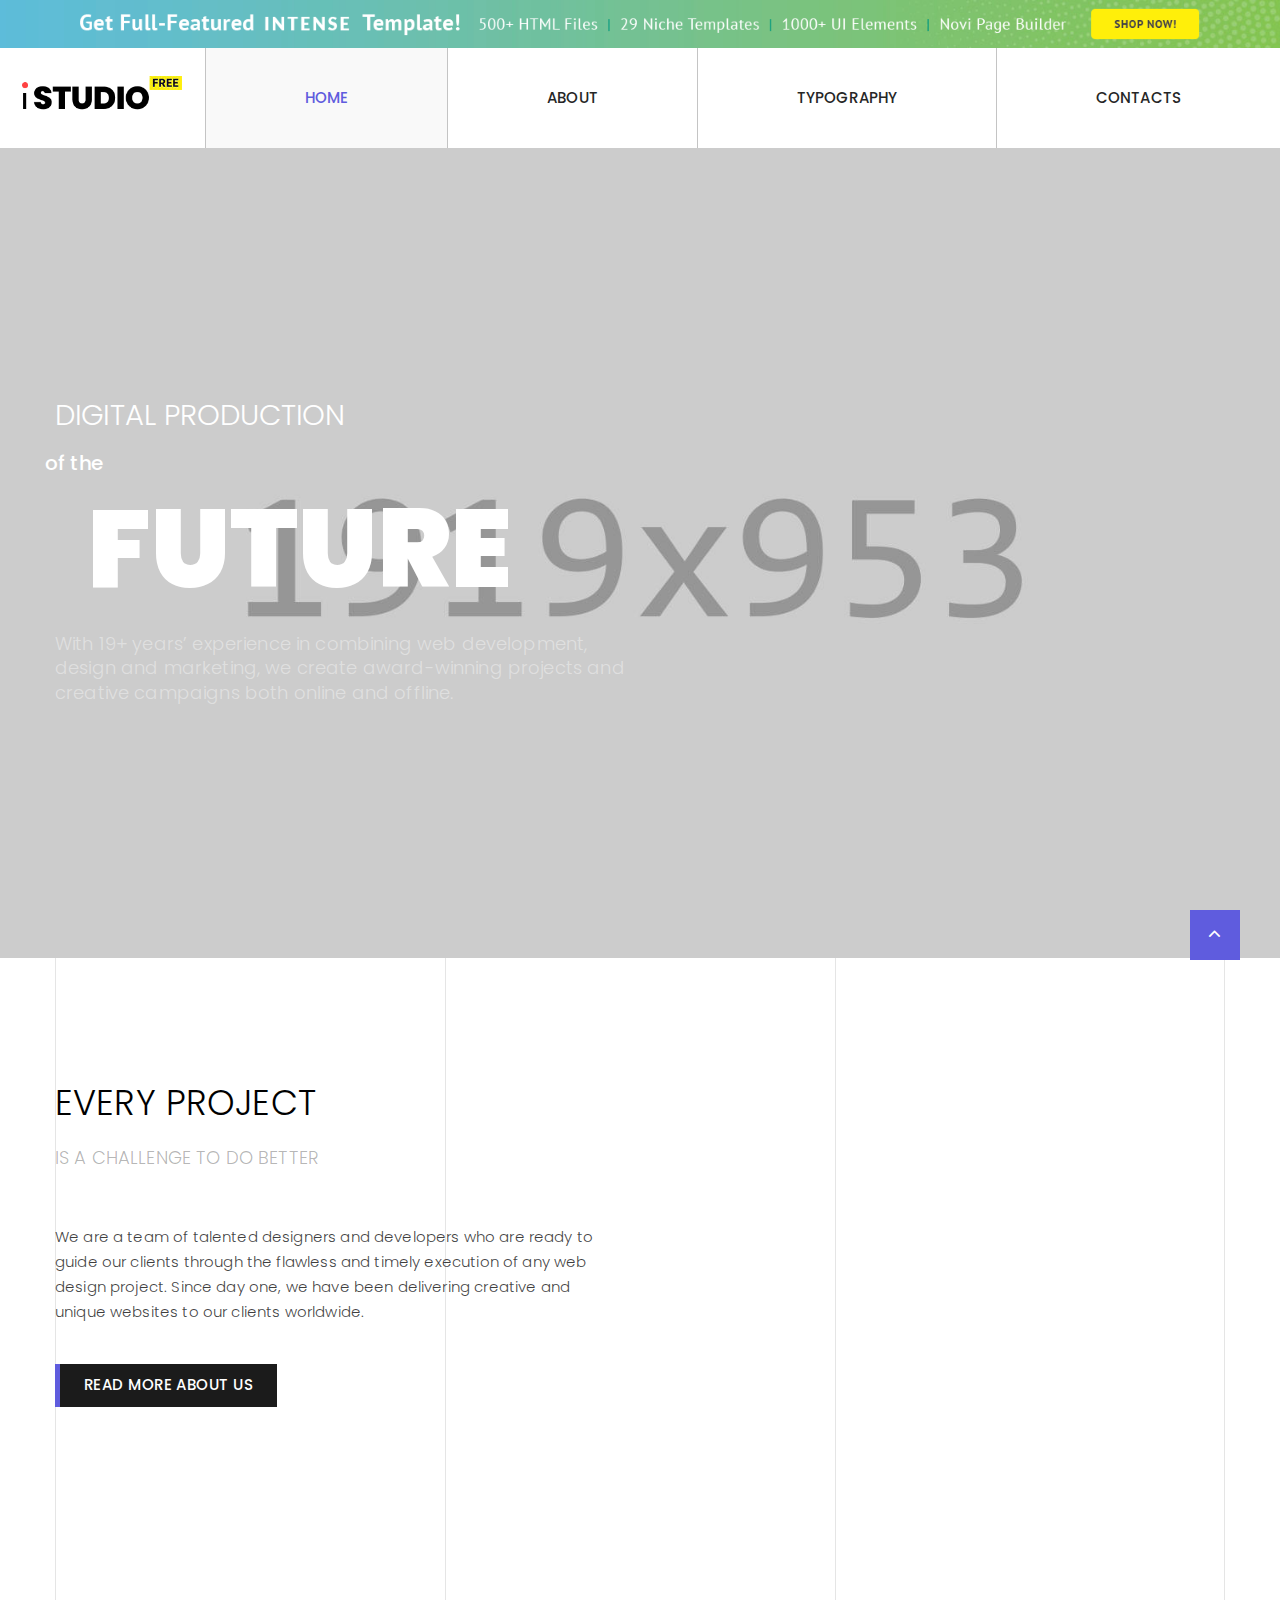
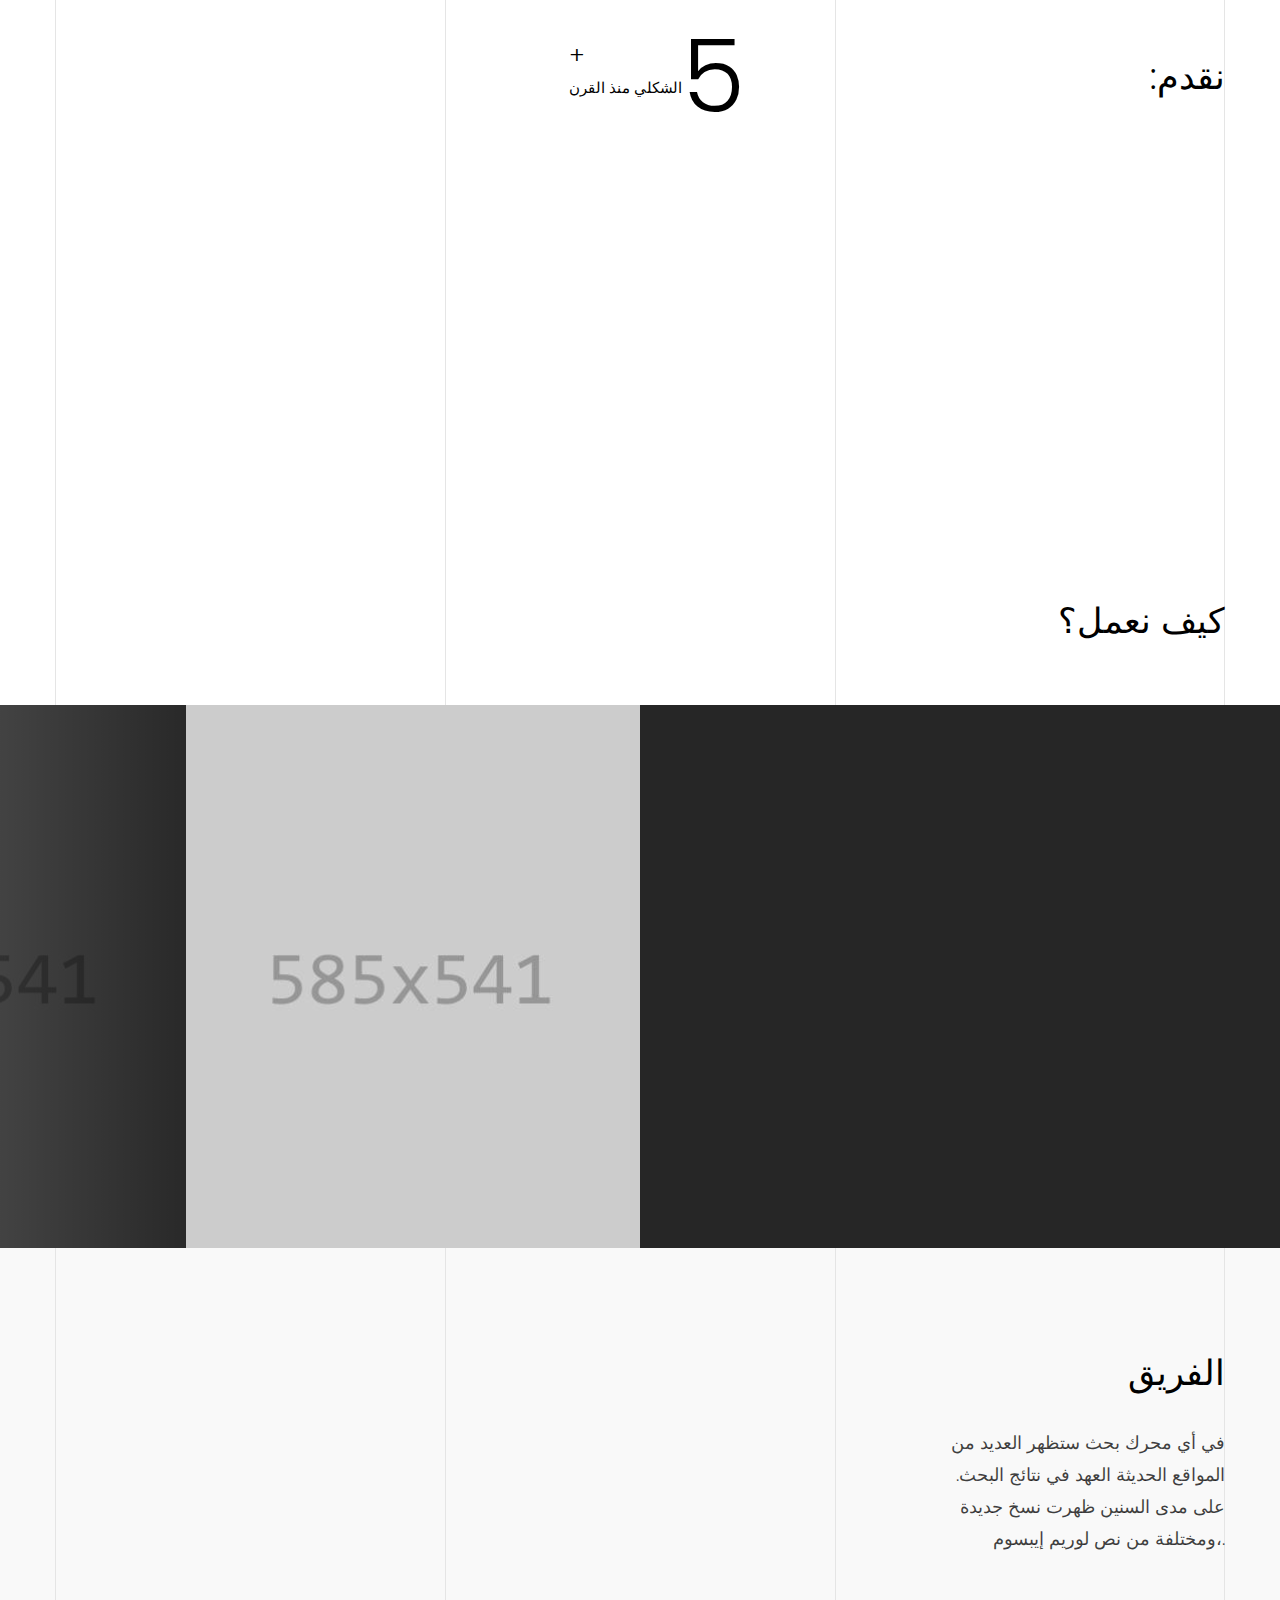
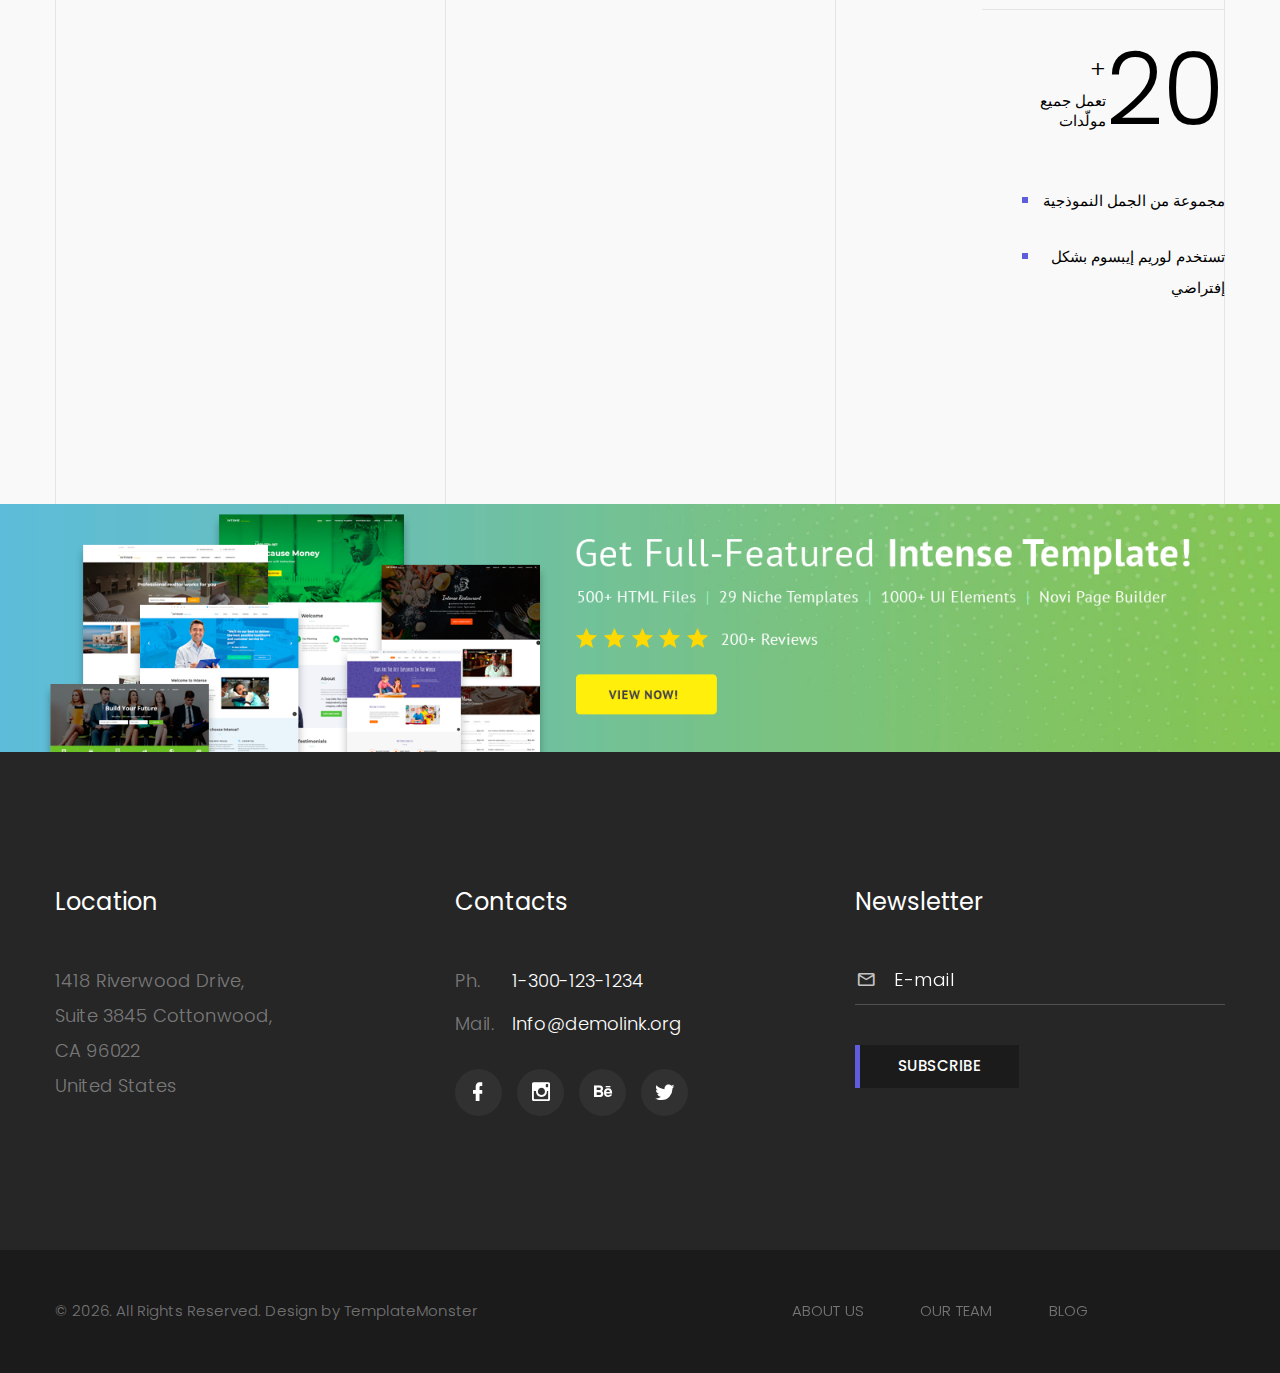
<file: index - Copy.html>
<!-- Price box minimal--><!DOCTYPE html>
<html class="wide wow-animation" lang="en">
  <head>
    <title>Home</title>
    <meta charset="utf-8">
    <meta name="viewport" content="width=device-width, height=device-height, initial-scale=1.0">
    <meta http-equiv="X-UA-Compatible" content="IE=edge">
    <link rel="icon" href="images/favicon.ico" type="image/x-icon">
    <link rel="stylesheet" type="text/css" href="//fonts.googleapis.com/css?family=Poppins:300,400,500,600,700,900">
    <link rel="stylesheet" href="css/bootstrap.css">
    <link rel="stylesheet" href="css/fonts.css">
    <link rel="stylesheet" href="css/style.css">
    <style>.ie-panel{display: none;background: #212121;padding: 10px 0;box-shadow: 3px 3px 5px 0 rgba(0,0,0,.3);clear: both;text-align:center;position: relative;z-index: 1;} html.ie-10 .ie-panel, html.lt-ie-10 .ie-panel {display: block;}</style>
  </head>
  <body>
    <div class="ie-panel"><a href="http://windows.microsoft.com/en-US/internet-explorer/"><img src="images/ie8-panel/warning_bar_0000_us.jpg" height="42" width="820" alt="You are using an outdated browser. For a faster, safer browsing experience, upgrade for free today."></a></div>
    <div class="preloader">
      <div class="preloader-body">
        <div class="cssload-container">
          <div class="cssload-speeding-wheel"></div>
        </div>
        <p>Loading...</p>
      </div>
    </div><a class="section section-banner d-none d-xl-block" href="https://www.templatemonster.com/intense-multipurpose-html-template.html" target="_blank" style="background-image: url(images/background-02-1920x60.jpg); background-image: -webkit-image-set( url(images/background-02-1920x60.jpg) 1x, url(images/background-02-3840x120.jpg) 2x )"><img src="images/foreground-02-1600x60.png" srcset="images/foreground-02-1600x60.png 1x, images/foreground-02-3200x120.png 2x" alt="" width="1600" height="310"></a>
    <div class="page">
      <!-- Page Header-->
      <header class="section page-header">
        <!-- RD Navbar-->
        <div class="rd-navbar-wrap">
          <nav class="rd-navbar rd-navbar-wide" data-layout="rd-navbar-fixed" data-sm-layout="rd-navbar-fixed" data-md-layout="rd-navbar-fixed" data-md-device-layout="rd-navbar-fixed" data-lg-layout="rd-navbar-static" data-lg-device-layout="rd-navbar-static" data-xl-layout="rd-navbar-static" data-xl-device-layout="rd-navbar-static" data-lg-stick-up-offset="46px" data-xl-stick-up-offset="46px" data-xxl-stick-up-offset="46px" data-lg-stick-up="true" data-xl-stick-up="true" data-xxl-stick-up="true">
            <div class="rd-navbar-main-outer">
              <div class="rd-navbar-main">
                <!-- RD Navbar Panel-->
                <div class="rd-navbar-panel">
                  <!-- RD Navbar Toggle-->
                  <button class="rd-navbar-toggle" data-rd-navbar-toggle=".rd-navbar-nav-wrap"><span></span></button>
                  <!-- RD Navbar Brand-->
                  <div class="rd-navbar-brand"><a class="brand" href="index.html"><img class="brand-logo-dark" src="images/logo-default-261x72.png" alt="" width="261" height="72" srcset="images/logo-default-261x72.png 2x"/><img class="brand-logo-light" src="images/logo-inverse-133x45.png" alt="" width="133" height="45" srcset="images/logo-inverse-266x90.png 2x"/></a>
                  </div>
                </div>
                <div class="rd-navbar-nav-wrap">
                  <!-- RD Navbar Nav-->
                  <ul class="rd-navbar-nav">
                    <li class="rd-nav-item active"><a class="rd-nav-link" href="index.html">Home</a>
                    </li>
                    <li class="rd-nav-item"><a class="rd-nav-link" href="about-us.html">About</a>
                    </li>
                    <li class="rd-nav-item"><a class="rd-nav-link" href="typography.html">Typography</a>
                    </li>
                    <li class="rd-nav-item"><a class="rd-nav-link" href="contacts.html">Contacts</a>
                    </li>
                  </ul>
                </div>
              </div>
            </div>
          </nav>
        </div>
      </header>
      <!-- Preview section-->
      <section class="section context-dark bg-image bg-mask bg-mask-2 section-fullheight section-90vh" style="background-image: url(images/jumbotron-1-1919x953.jpg)">
        <div class="section-fullheight-inner section-md">
          <div class="container">
            <div class="row">
              <div class="col-md-8 col-xl-6 text-center text-md-left">
                <div class="jumbotron-custom wow fadeInRight">
                  <div class="text-1">Digital Production</div>
                  <div class="text-2">of the</div>
                  <div class="title">Future</div>
                  <p class="big">With 19+ years’ experience in combining web development, design and marketing, we create award-winning projects and creative campaigns both online and offline.</p>
                </div>
              </div>
            </div>
          </div>
        </div>
      </section>
      <!-- EVERY PROJECT-->
      <section class="section section-xl-custom image-section section-lined">
        <div class="container container-lined">
          <div class="row">
            <div class="col-md-4"></div>
            <div class="col-md-4"></div>
            <div class="col-md-4"></div>
          </div>
        </div>
        <div class="container">
          <div class="row">
            <div class="col-md-7 col-lg-6">
              <h3>EVERY PROJECT</h3>
              <div class="big big-custom">IS A CHALLENGE TO DO BETTER</div>
              <p>We are a team of  talented designers and developers who are ready to guide our clients through the flawless and timely execution of any web design project. Since day one, we have been delivering creative and unique websites to our clients worldwide.</p>
              <div class="button-wrap-2"><a class="button button-default" href="about-us.html">Read more about us</a></div>
            </div>
          </div>
        </div>
        <div class="image-container">
          <div class="mock-up-1">
            <div class="object object-1"><img class="wow fadeInRight" src="images/image-custom-1-395x243.jpg" alt="" width="395" height="243"/>
            </div>
            <div class="object object-2"><img class="wow fadeInRight" src="images/image-custom-2-384x189.jpg" alt="" width="384" height="189" data-wow-delay="0.2s"/>
            </div>
            <div class="object object-3"><img class="wow fadeInRight" src="images/image-custom-3-395x243.jpg" alt="" width="395" height="243" data-wow-delay="0.4s"/>
            </div>
            <div class="object object-4"><img class="wow fadeInRight" src="images/image-custom-4-209x184.jpg" alt="" width="209" height="184" data-wow-delay="0.6s"/>
            </div>
            <div class="object object-5"><img class="wow fadeInRight" src="images/image-custom-5-395x243.jpg" alt="" width="395" height="243" data-wow-delay="0.2s"/>
            </div>
            <div class="object object-6"><img class="wow fadeInRight" src="images/image-custom-6-275x184.jpg" alt="" width="275" height="184" data-wow-delay="0.4s"/>
            </div>
          </div>
        </div>
      </section>
      <!-- Our awards-->
      <!-- Our awards-->
      <section class="section section-lg bg-default section-lined">
        <div class="container container-lined">
          <div class="row">
            <div class="col-md-4"></div>
            <div class="col-md-4"></div>
            <div class="col-md-4"></div>
          </div>
        </div>
        <div class="container">
          <div class="row row-30 align-items-center" style="direction: rtl;">
            <div class="col-sm-12 col-lg-4 text-right">
              <h3>نقدم:</h3>
            </div>
            <div class="col-sm-6 col-lg-4">
              <div class="block-2-custom">
                <div class="counter-minimal">
                  <div class="counter-left">
                    <div class="counter">5</div>
                  </div>
                  <div class="counter-right">
                    <div class="postfix">+</div>
                    <div class="title">الشكلي منذ القرن</div>
                  </div>
                </div>
              </div>
            </div>
          </div>
          <div class="box-border-wrap-1 wow fadeInUp" data-wow-delay="0.2s">
            <div class="row" style="direction: rtl;">
              <a class="col-6 col-md-4 box-border" href="#">
                <div class="title">فائدة #1</div><img src="images/loan1.png" alt="" width="121" height="99"/></a><a class="col-6 col-md-4 box-border" href="#">
                <div class="title">فائدة #2</div><img src="images/rental-car.png" alt="" width="124" height="98"/></a><a class="col-6 col-md-4 box-border" href="#">
                <div class="title">فائدة #3</div><img src="images/coins.png" alt="" width="131" height="112"/></a><a class="col-6 col-md-4 box-border" href="#">
                <!-- <div class="title">فائدة #4</div><img src="images/brand-15-146x68.png" alt="" width="146" height="68"/></a><a class="col-6 col-md-4 box-border" href="#">
                <div class="title">فائدة #5</div><img src="images/brand-16-111x99.png" alt="" width="111" height="99"/></a><a class="col-6 col-md-4 box-border" href="#">
                <div class="icon icon-sm mdi mdi-arrow-left"></div> -->
              </a>
              </div>
          </div>
        </div>
      </section>
      <!-- Latest Works-->
      <section class="section section-xs section-xs-3 bg-default section-lined">
        <div class="container container-lined">
          <div class="row">
            <div class="col-md-4"></div>
            <div class="col-md-4"></div>
            <div class="col-md-4"></div>
          </div>
        </div>
        <div class="container">
          <div class="row row-30" style="direction: rtl;">
            <div class="text-right col-sm-6">
              <h3>كيف نعمل؟</h3>
            </div>
            
          </div>
        </div>
      </section>
      <!-- Latest Works-->
      <section class="section bg-gray-700 context-dark section-relative">
        <div class="container">
          <div class="row" style="direction: rtl;">
            <div class="col-md-5 text-block-1 wow fadeInLeft">
              <div class="text-right section-sm section-sm-3">
                <h5>عايز تعرف عن المال و ازاى بيأثر عليك؟</h5>
                <p>خلافاَ للإعتقاد السائد فإن لوريم إيبسوم ليس نصاَ عشوائياً، بل إن له جذور في الأدب اللاتيني الكلاسيكي منذ العام 45 قبل الميلاد، مما يجعله أكثر من 2000 عام في القدم. قام البروفيسور "ريتشارد ماك لينتوك".</p>
                <div class="button-wrap"><a class="button button-default button-invariable" href="#">المزيد</a></div>
                <ul class="list-inline list-inline-sm-1">
                  
                  <li><a class="icon icon-sm link-default mdi mdi-facebook" href="#"></a></li>
                  <li><a class="icon icon-sm link-default mdi mdi-instagram" href="#"></a></li>
                  <li><a class="icon icon-sm link-default mdi mdi-twitter" href="#"></a></li>
                  <li><a class="icon icon-sm link-default mdi mdi-youtube-play" href="#"></a></li>
                </ul>
              </div>
            </div>
          </div>
        </div>
        
        <!-- Swiper-->
        <div class="swiper-section" style="position:absolute;left: 0;">
          <div class="swiper-container swiper-slider swiper-slider-1" data-next=".custom-swiper-button-next" data-prev=".custom-swiper-button-prev" data-loop="false">
            <div class="swiper-wrapper" style="direction: rtl;">
              <div class="swiper-slide" data-slide-bg="images/home-1-585x541.jpg"></div>
              <div class="swiper-slide" data-slide-bg="images/home-2-585x541.jpg"></div>
            </div>
            <div class="swiper-pagination"></div>
            <!-- Swiper Navigation-->
          </div>
        </div>
      </section>
      <!-- Team-->
      <section class="section section-lg bg-gray-100 section-lined">
        <div class="container container-lined">
          <div class="row">
            <div class="col-md-4"></div>
            <div class="col-md-4"></div>
            <div class="col-md-4"></div>
          </div>
        </div>
        <div class="container">
          <div class="row row-40 justify-content-between">
            <div class="col-lg-7 col-xl-8">
              <div class="row no-gutters">
                <div class="col-sm-6 wow fadeInLeft">
                  <div class="box-team box-team-right"><img src="images/index-3-1-390x332.jpg" alt="" width="390" height="332"/>
                    <div class="meta">
                      <div class="heading-6 title">اسم اسم</div>
                      <p class="position">Senior Designer</p>
                    </div>
                  </div>
                </div>
                <div class="col-sm-6 wow fadeInRight">
                  <div class="box-team box-team-right"><img src="images/index-3-2-390x332.jpg" alt="" width="390" height="332"/>
                    <div class="meta">
                      <div class="heading-6 title">اسم اسم</div>
                      <p class="position">Designer</p>
                    </div>
                  </div>
                </div>
                <div class="col-sm-6 wow fadeInLeft" data-wow-delay="0.2s">
                  <div class="box-team box-team-right"><img src="images/index-3-3-390x332.jpg" alt="" width="390" height="332"/>
                    <div class="meta">
                      <div class="heading-6 title">اسم اسم</div>
                      <p class="position">Developer</p>
                    </div>
                  </div>
                </div>
                <div class="col-sm-6 wow fadeInRight" data-wow-delay="0.2s">
                  <div class="box-team box-team-right"><img src="images/index-3-4-390x332.jpg" alt="" width="390" height="332"/>
                    <div class="meta">
                      <div class="heading-6 title">اسم اسم</div>
                      <p class="position">Marketing manager</p>
                    </div>
                  </div>
                </div>
              </div>
            </div>
            <div class="col-lg-5 col-xl-4 text-right" >
              <div class="row row-30 row-xxl-55 justify-content-end">
                <div class="col-sm-6 col-lg-9 col-xl-10 text-lg-right">
                  <h3>الفريق</h3>
                  <div class="big-text">في أي محرك بحث ستظهر العديد من المواقع الحديثة العهد في نتائج البحث. على مدى السنين ظهرت نسخ جديدة ومختلفة من نص لوريم إيبسوم،.</div>
                  <div class="divider divider-2 d-none d-lg-block"></div>
                </div>
                <div class="col-sm-6 col-lg-8 col-xl-7"  style="direction: rtl;">
                  <div class="counter-minimal">
                    <div class="counter-left">
                      <div class="counter">20</div>
                    </div>
                    <div class="counter-right">
                      <div class="postfix">+</div>
                      <div class="title"> تعمل جميع مولّدات</div>
                    </div>
                  </div>
                  <ul class="text-right list-marked list-marked-big">
                    <li> مجموعة من الجمل النموذجية</li>
                    <li>تستخدم لوريم إيبسوم بشكل إفتراضي</li>
                  </ul>
                </div>
              </div>
            </div>
          </div>
        </div>
      </section>
      <!-- Page Footer--><a class="section section-banner" href="https://www.templatemonster.com/intense-multipurpose-html-template.html" target="_blank" style="background-image: url(images/background-01-1920x310.jpg); background-image: -webkit-image-set( url(images/background-01-1920x310.jpg) 1x, url(images/background-01-3840x620.jpg) 2x )"><img src="images/foreground-01-1600x310.png" srcset="images/foreground-01-1600x310.png 1x, images/foreground-01-3200x620.png 2x" alt="" width="1600" height="310"></a>
      <div class="pre-footer-classic bg-gray-700 context-dark">
        <div class="container">
          <div class="row row-30 justify-content-lg-between">
            <div class="col-sm-6 col-lg-3 col-xl-3">
              <h5>Location</h5>
              <ul class="list list-sm">
                <li>
                  <p>1418 Riverwood Drive,</p>
                </li>
                <li>
                  <p>Suite 3845 Cottonwood,</p>
                </li>
                <li>
                  <p>CA 96022</p>
                </li>
                <li>
                  <p>United States</p>
                </li>
              </ul>
            </div>
            <div class="col-sm-6 col-lg-4 col-xl-3">
              <h5>Contacts</h5>
              <dl class="list-terms-custom">
                <dt>Ph.</dt>
                <dd><a class="link-default" href="tel:#">1-300-123-1234</a></dd>
              </dl>
              <dl class="list-terms-custom">
                <dt>Mail.</dt>
                <dd><a class="link-default" href="mailto:#">Info@demolink.org</a></dd>
              </dl>
              <ul class="list-inline list-inline-sm">
                <li><a class="icon icon-sm icon-gray-filled icon-circle mdi mdi-facebook" href="#"></a></li>
                <li><a class="icon icon-sm icon-gray-filled icon-circle mdi mdi-instagram" href="#"></a></li>
                <li><a class="icon icon-sm icon-gray-filled icon-circle mdi mdi-behance" href="#"></a></li>
                <li><a class="icon icon-sm icon-gray-filled icon-circle mdi mdi-twitter" href="#"></a></li>
              </ul>
            </div>
            <div class="col-lg-4">
              <h5>Newsletter</h5>
              <form class="rd-form rd-mailform" data-form-output="form-output-global" data-form-type="contact" method="post" action="bat/rd-mailform.php">
                <div class="form-wrap form-wrap-icon">
                  <div class="form-icon mdi mdi-email-outline"></div>
                  <input class="form-input" id="footer-email" type="email" name="email" data-constraints="@Email @Required">
                  <label class="form-label" for="footer-email">E-mail</label>
                </div>
                <div class="button-wrap">
                  <button class="button button-default button-invariable" type="submit">Subscribe</button>
                </div>
              </form>
            </div>
          </div>
        </div>
      </div>
      <footer class="section footer-classic context-dark text-center">
        <div class="container">
          <div class="row row-15 justify-content-lg-between">
            <div class="col-lg-6 col-xl-6 text-lg-left">
              <p class="rights"><span>&copy;&nbsp;</span><span class="copyright-year"></span>. All Rights Reserved. Design by <a href="https://www.templatemonster.com">TemplateMonster</a></p>
            </div>
            <div class="col-lg-6 col-xl-6">
              <ul class="list-inline list-inline-lg text-uppercase">
                <li><a href="about-us.html">About us</a></li>
                <li><a href="#">Our Team</a></li>
                <li><a href="#">Blog</a></li>
              </ul>
            </div>
          </div>
        </div>
      </footer>
    </div>
    <div class="snackbars" id="form-output-global"></div>
    <script src="js/core.min.js"></script>
    <script src="js/script.js"></script>
    <!-- coded by Drel-->
  </body>
</html>
</file>
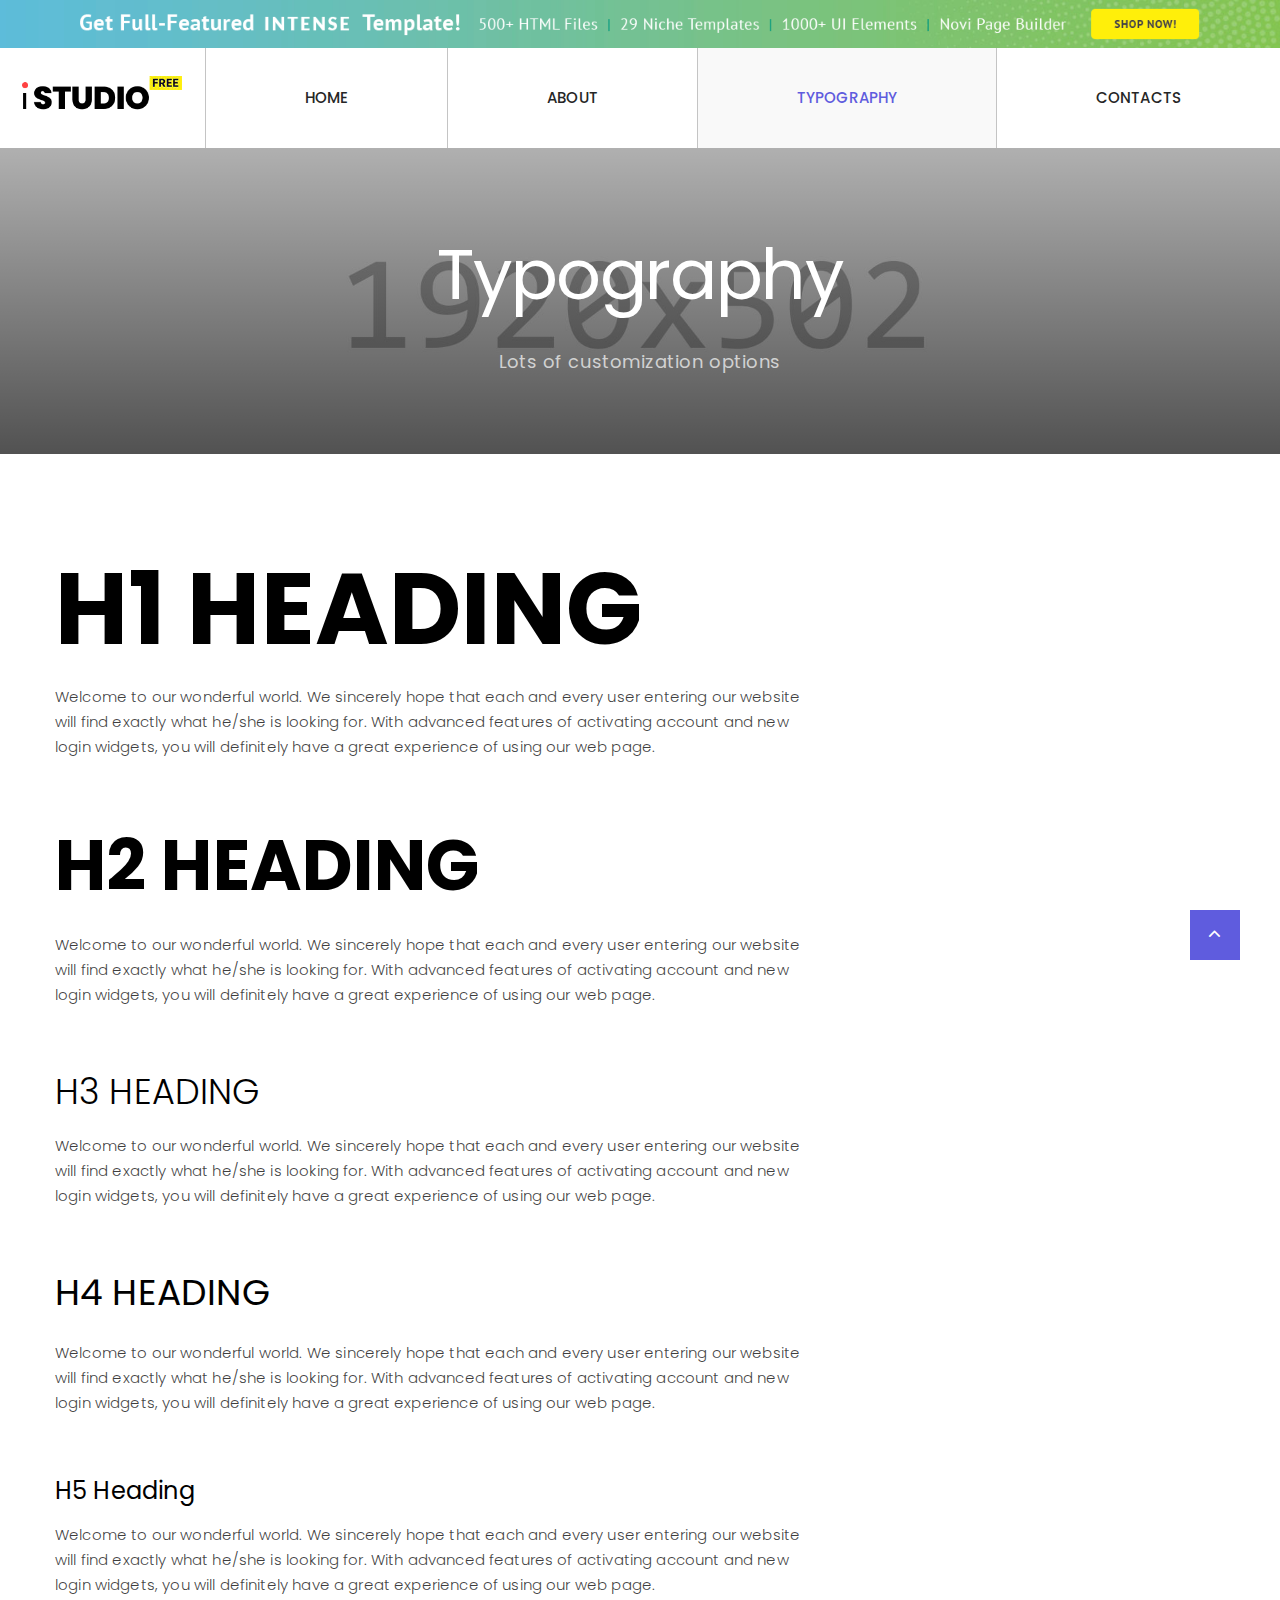
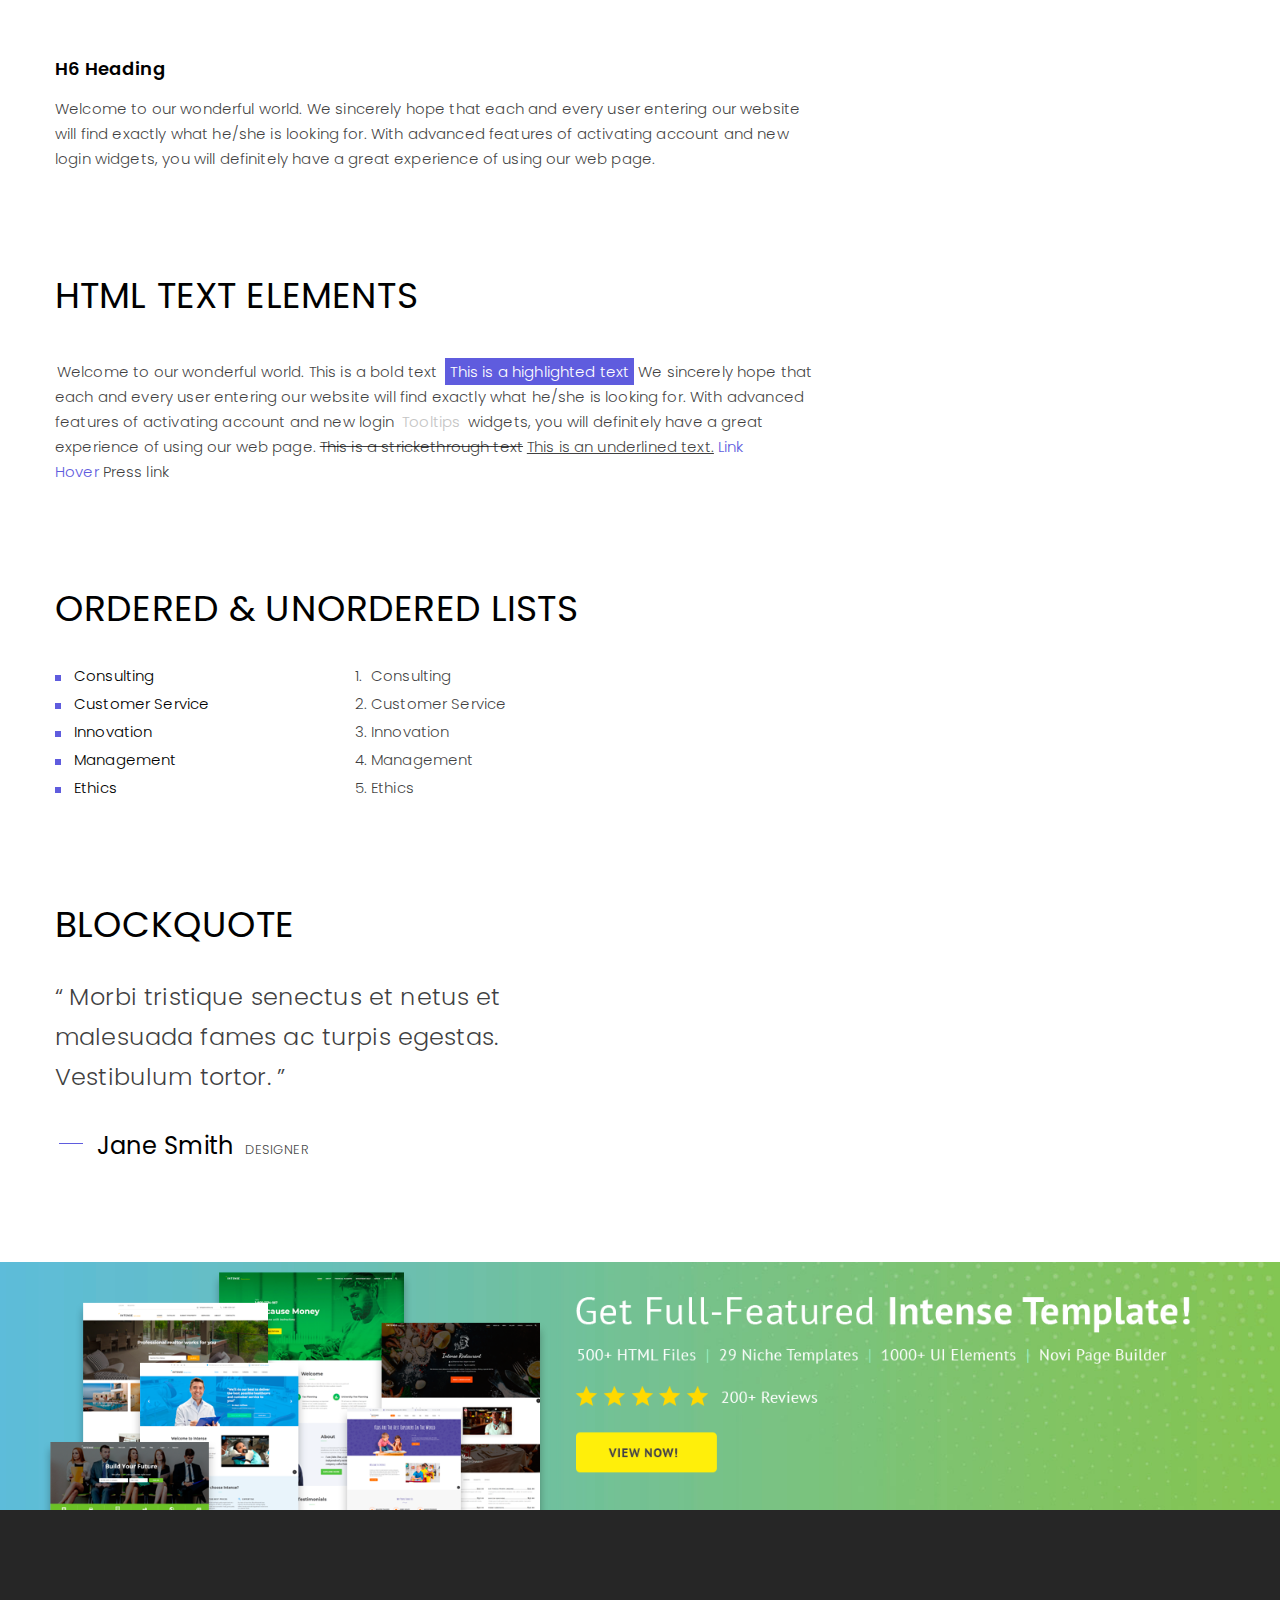
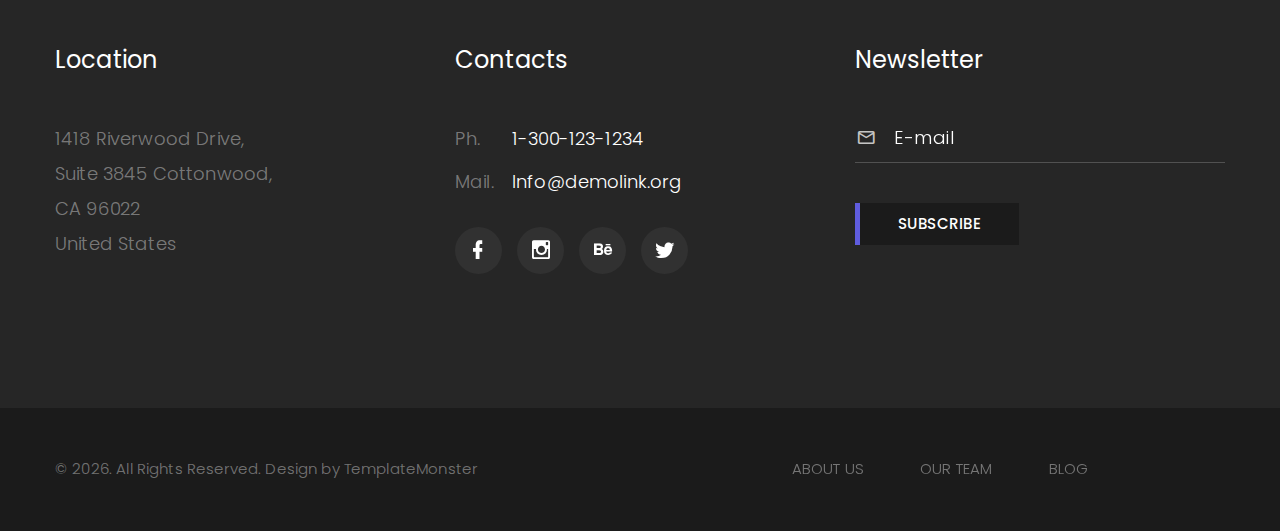
<file: typography.html>
<!-- Price box minimal--><!DOCTYPE html>
<html class="wide wow-animation" lang="en">
  <head>
    <title>Typography</title>
    <meta charset="utf-8">
    <meta name="viewport" content="width=device-width, height=device-height, initial-scale=1.0">
    <meta http-equiv="X-UA-Compatible" content="IE=edge">
    <link rel="icon" href="images/favicon.ico" type="image/x-icon">
    <link rel="stylesheet" type="text/css" href="//fonts.googleapis.com/css?family=Poppins:300,400,500,600,700,900">
    <link rel="stylesheet" href="css/bootstrap.css">
    <link rel="stylesheet" href="css/fonts.css">
    <link rel="stylesheet" href="css/style.css">
    <style>.ie-panel{display: none;background: #212121;padding: 10px 0;box-shadow: 3px 3px 5px 0 rgba(0,0,0,.3);clear: both;text-align:center;position: relative;z-index: 1;} html.ie-10 .ie-panel, html.lt-ie-10 .ie-panel {display: block;}</style>
  </head>
  <body>
    <div class="ie-panel"><a href="http://windows.microsoft.com/en-US/internet-explorer/"><img src="images/ie8-panel/warning_bar_0000_us.jpg" height="42" width="820" alt="You are using an outdated browser. For a faster, safer browsing experience, upgrade for free today."></a></div>
    <div class="preloader">
      <div class="preloader-body">
        <div class="cssload-container">
          <div class="cssload-speeding-wheel"></div>
        </div>
        <p>Loading...</p>
      </div>
    </div><a class="section section-banner d-none d-xl-block" href="https://www.templatemonster.com/intense-multipurpose-html-template.html" target="_blank" style="background-image: url(images/background-02-1920x60.jpg); background-image: -webkit-image-set( url(images/background-02-1920x60.jpg) 1x, url(images/background-02-3840x120.jpg) 2x )"><img src="images/foreground-02-1600x60.png" srcset="images/foreground-02-1600x60.png 1x, images/foreground-02-3200x120.png 2x" alt="" width="1600" height="310"></a>
    <div class="page">
      <!-- Page Header-->
      <header class="section page-header">
        <!-- RD Navbar-->
        <div class="rd-navbar-wrap">
          <nav class="rd-navbar rd-navbar-wide" data-layout="rd-navbar-fixed" data-sm-layout="rd-navbar-fixed" data-md-layout="rd-navbar-fixed" data-md-device-layout="rd-navbar-fixed" data-lg-layout="rd-navbar-static" data-lg-device-layout="rd-navbar-static" data-xl-layout="rd-navbar-static" data-xl-device-layout="rd-navbar-static" data-lg-stick-up-offset="46px" data-xl-stick-up-offset="46px" data-xxl-stick-up-offset="46px" data-lg-stick-up="true" data-xl-stick-up="true" data-xxl-stick-up="true">
            <div class="rd-navbar-main-outer">
              <div class="rd-navbar-main">
                <!-- RD Navbar Panel-->
                <div class="rd-navbar-panel">
                  <!-- RD Navbar Toggle-->
                  <button class="rd-navbar-toggle" data-rd-navbar-toggle=".rd-navbar-nav-wrap"><span></span></button>
                  <!-- RD Navbar Brand-->
                  <div class="rd-navbar-brand"><a class="brand" href="index.html"><img class="brand-logo-dark" src="images/logo-default-261x72.png" alt="" width="261" height="72" srcset="images/logo-default-261x72.png 2x"/><img class="brand-logo-light" src="images/logo-inverse-133x45.png" alt="" width="133" height="45" srcset="images/logo-inverse-266x90.png 2x"/></a>
                  </div>
                </div>
                <div class="rd-navbar-nav-wrap">
                  <!-- RD Navbar Nav-->
                  <ul class="rd-navbar-nav">
                    <li class="rd-nav-item"><a class="rd-nav-link" href="index.html">Home</a>
                    </li>
                    <li class="rd-nav-item"><a class="rd-nav-link" href="about-us.html">About</a>
                    </li>
                    <li class="rd-nav-item active"><a class="rd-nav-link" href="typography.html">Typography</a>
                    </li>
                    <li class="rd-nav-item"><a class="rd-nav-link" href="contacts.html">Contacts</a>
                    </li>
                  </ul>
                </div>
              </div>
            </div>
          </nav>
        </div>
      </header>
      <section class="breadcrumbs-custom bg-image context-dark" style="background-image: url(images/breadcrumbs-bg.jpg);">
        <div class="container">
          <h2 class="breadcrumbs-custom-title">Typography</h2>
          <div class="breadcrumbs-custom-subtitle">Lots of customization options</div>
        </div>
      </section>
      <!-- Base typography -->
      <section class="section section-lg bg-default">
        <div class="container">
          <div class="row">
            <div class="col-xl-8">
              <ul class="list-xl">
                <li>
                  <h1>H1 Heading</h1>
                  <p>Welcome to our wonderful world. We sincerely hope that each and every user entering our website will find exactly what he/she is looking for. With advanced features of activating account and new login widgets, you will definitely have a great experience of using our web page.</p>
                </li>
                <li>
                  <h2>H2 Heading</h2>
                  <p>Welcome to our wonderful world. We sincerely hope that each and every user entering our website will find exactly what he/she is looking for. With advanced features of activating account and new login widgets, you will definitely have a great experience of using our web page.</p>
                </li>
                <li>
                  <h3>H3 Heading</h3>
                  <p>Welcome to our wonderful world. We sincerely hope that each and every user entering our website will find exactly what he/she is looking for. With advanced features of activating account and new login widgets, you will definitely have a great experience of using our web page.</p>
                </li>
                <li>
                  <h4>H4 Heading</h4>
                  <p>Welcome to our wonderful world. We sincerely hope that each and every user entering our website will find exactly what he/she is looking for. With advanced features of activating account and new login widgets, you will definitely have a great experience of using our web page.</p>
                </li>
                <li>
                  <h5>H5 Heading</h5>
                  <p>Welcome to our wonderful world. We sincerely hope that each and every user entering our website will find exactly what he/she is looking for. With advanced features of activating account and new login widgets, you will definitely have a great experience of using our web page.</p>
                </li>
                <li>
                  <h6>H6 Heading</h6>
                  <p>Welcome to our wonderful world. We sincerely hope that each and every user entering our website will find exactly what he/she is looking for. With advanced features of activating account and new login widgets, you will definitely have a great experience of using our web page.</p>
                </li>
              </ul>
            </div>
          </div>
        </div>
      </section>
      <!-- HTML Text Elements-->
      <section class="section section-lg bg-default">
        <div class="container">
          <div class="row">
            <div class="col-lg-10 col-xl-8">
              <h4>HTML Text Elements</h4>
              <p class="text-block"><span>Welcome to our wonderful world. This is a bold text</span>
                <mark>This is a highlighted text</mark><span>We sincerely hope that each and every user entering our website will find exactly what he/she is looking for. With advanced features of activating account and new login</span><span class="tooltip-custom" data-toggle="tooltip" data-placement="top" title="Tooltips">Tooltips</span><span>widgets, you will definitely have a great experience of using our web page.</span><span class="text-strike">This is a strickethrough text</span><span class="text-underline">This is an underlined text.</span><a href="#">Link Hover</a><a class="link-press" href="#">Press link</a>
              </p>
            </div>
          </div>
        </div>
      </section>
      <!-- Unordered List-->
      <section class="section section-lg bg-default">
        <div class="container">
          <h4>Ordered & Unordered Lists</h4>
          <div class="row row-30">
            <div class="col-md-6 col-xl-3">
              <ul class="list-marked">
                <li>Consulting</li>
                <li>Customer Service</li>
                <li>Innovation</li>
                <li>Management</li>
                <li>Ethics</li>
              </ul>
            </div>
            <div class="col-md-6 col-xl-3">
              <ol class="list-ordered">
                <li>Consulting</li>
                <li>Customer Service</li>
                <li>Innovation</li>
                <li>Management</li>
                <li>Ethics</li>
              </ol>
            </div>
          </div>
        </div>
      </section>
      <!-- Blockquote-->
      <section class="section section-lg bg-default">
        <div class="container">
          <div class="row row-50">
            <div class="col-lg-8 col-xl-5">
              <h4>Blockquote</h4>
              <!-- Quote Primary-->
              <article class="quote-simple">
                <div class="quote-simple-body">
                  <q>Morbi tristique senectus et netus et malesuada fames ac turpis egestas. Vestibulum tortor.</q>
                </div>
                <div class="quote-simple-footer">
                  <cite class="heading-5 quote-simple-cite">Jane Smith</cite><span class="quote-simple-description">Designer</span>
                </div>
              </article>
            </div>
          </div>
        </div>
      </section>
      <!-- Page Footer--><a class="section section-banner" href="https://www.templatemonster.com/intense-multipurpose-html-template.html" target="_blank" style="background-image: url(images/background-01-1920x310.jpg); background-image: -webkit-image-set( url(images/background-01-1920x310.jpg) 1x, url(images/background-01-3840x620.jpg) 2x )"><img src="images/foreground-01-1600x310.png" srcset="images/foreground-01-1600x310.png 1x, images/foreground-01-3200x620.png 2x" alt="" width="1600" height="310"></a>
      <div class="pre-footer-classic bg-gray-700 context-dark">
        <div class="container">
          <div class="row row-30 justify-content-lg-between">
            <div class="col-sm-6 col-lg-3 col-xl-3">
              <h5>Location</h5>
              <ul class="list list-sm">
                <li>
                  <p>1418 Riverwood Drive,</p>
                </li>
                <li>
                  <p>Suite 3845 Cottonwood,</p>
                </li>
                <li>
                  <p>CA 96022</p>
                </li>
                <li>
                  <p>United States</p>
                </li>
              </ul>
            </div>
            <div class="col-sm-6 col-lg-4 col-xl-3">
              <h5>Contacts</h5>
              <dl class="list-terms-custom">
                <dt>Ph.</dt>
                <dd><a class="link-default" href="tel:#">1-300-123-1234</a></dd>
              </dl>
              <dl class="list-terms-custom">
                <dt>Mail.</dt>
                <dd><a class="link-default" href="mailto:#">Info@demolink.org</a></dd>
              </dl>
              <ul class="list-inline list-inline-sm">
                <li><a class="icon icon-sm icon-gray-filled icon-circle mdi mdi-facebook" href="#"></a></li>
                <li><a class="icon icon-sm icon-gray-filled icon-circle mdi mdi-instagram" href="#"></a></li>
                <li><a class="icon icon-sm icon-gray-filled icon-circle mdi mdi-behance" href="#"></a></li>
                <li><a class="icon icon-sm icon-gray-filled icon-circle mdi mdi-twitter" href="#"></a></li>
              </ul>
            </div>
            <div class="col-lg-4">
              <h5>Newsletter</h5>
              <form class="rd-form rd-mailform" data-form-output="form-output-global" data-form-type="contact" method="post" action="bat/rd-mailform.php">
                <div class="form-wrap form-wrap-icon">
                  <div class="form-icon mdi mdi-email-outline"></div>
                  <input class="form-input" id="footer-email" type="email" name="email" data-constraints="@Email @Required">
                  <label class="form-label" for="footer-email">E-mail</label>
                </div>
                <div class="button-wrap">
                  <button class="button button-default button-invariable" type="submit">Subscribe</button>
                </div>
              </form>
            </div>
          </div>
        </div>
      </div>
      <footer class="section footer-classic context-dark text-center">
        <div class="container">
          <div class="row row-15 justify-content-lg-between">
            <div class="col-lg-6 col-xl-6 text-lg-left">
              <p class="rights"><span>&copy;&nbsp;</span><span class="copyright-year"></span>. All Rights Reserved. Design by <a href="https://www.templatemonster.com">TemplateMonster</a></p>
            </div>
            <div class="col-lg-6 col-xl-6">
              <ul class="list-inline list-inline-lg text-uppercase">
                <li><a href="about-us.html">About us</a></li>
                <li><a href="#">Our Team</a></li>
                <li><a href="#">Blog</a></li>
              </ul>
            </div>
          </div>
        </div>
      </footer>
    </div>
    <div class="snackbars" id="form-output-global"></div>
    <script src="js/core.min.js"></script>
    <script src="js/script.js"></script>
  </body>
</html>
</file>
<file: css/responsive.css>
/* only small desktops */
/* tablets */
 @media (min-width: 992px) and (max-width: 1199px) {
     .countdown{
         height: 285px;
    }
    .top-header .navbar .navbar-collapse ul li a {
         font-size: 17px;
    }
    .lbox-details h2{
         font-size: 26px;
    }
     .contact_bt {
         margin-top: 25px;
    }
     .slide_text {
         margin-top: 70px;
    }
	.social_icon {
    margin-bottom: 30px;
}
.top-header .navbar .navbar-collapse ul li a {
padding: 7px 15px;
}

.team_member_img .social_icon_team {
    top: 0;
    left: 0;
    width: 300px;
    height: 100%;
}

.heading_main h2 {
    font-size: 35px;
}

.slide_text h3 {
    font-size: 55px;
}

.slide_text h3 strong {
    font-size: 110px;
    text-transform: uppercase;
    line-height: normal;
}

.services_blog h4 {
    font-size: 25px;
}

}
/* only small tablets */
 @media (min-width: 768px) and (max-width: 991px) {
     .top-header .navbar .navbar-collapse ul li a{
         padding: 5px 15px;
    }
     .about-img{
         margin-bottom: 30px;
         margin-top: 30px;
    }
     .gallery-box ul li{
         width: 33.33%;
    }
     .top-header{
         position: relative;
    }
     .lbox-details{
         display: block;
         position: relative;
         width: 100%;
    }
     .countdown #timer div#days, .countdown #timer div#hours, .countdown #timer div#minutes, .countdown #timer div#seconds{
         position: inherit;
         margin: 12px 0px;
    }
     .lbox-details::before{
         background: rgba(0,0,0,0.9);
    }
     .countdown{
         height: 188px;
         border-radius: 0px;
    }
     .countdown #timer div{
         width: 23%;
         font-size: 24px;
    }
     figure.effect-service h2{
         font-size: 12px;
    }
     .top-header {
         background-image: none;
         background-color: #fff;
    }
    .search-box {
        top: 12px;
        right: 15px; 
    } 
    .slide_text h3 {
        font-size: 65px;
    }
    .slide_text h3 strong {
       font-size: 125px;
    }
     .search-btn {
         background: #111;
    }
     .search-box:hover .search-txt {
         width: 240px;
         padding: 0 10px;
         border: solid #000 1px;
         height: 41px;
    }
     .top-header .navbar .navbar-collapse ul li a:hover, .top-header .navbar .navbar-collapse ul li a:focus {
         color: #0892fd;
    }
     .slide_text p {
         display: none;
    }
     .contact_bt {
         margin-top: 10px;
    }
     .slide_text {
         margin-top: 60px;
    }
    #demo .img-responsive {
       width: 100%;
       margin-bottom: 30px;
    }
	.carousel a.carousel-control-prev {
      left: 20px;
    }
	.carousel a.carousel-control-next {
      right: 20px;
    }
	.team_member_img img {

    border: solid #ece9e2 10px;
    border-radius: 100%;
    width: 210px;
    height: 210px;

}
.team_member_img .social_icon_team {
    top: 0;
    left: 0;
    width: 100%;
    height: 100%;
}

#team_slider p {
    padding: 0;
}

.header_bottom::after {
    width: 50%;
    display: block;
    right: 0;
    content: "";
    background: #ff880e;
    height: 66px;
    position: absolute;
    top: 0;
    display: none;
}

.header_bottom {
    float: left;
    width: 100%;
    position: relative;
    bottom: 0;
}

.menu_orange_section::after {
    width: 70px;
    height: 66px;
    position: relative;
    content: "";
    display: block;
    background: #ff880e;
    left: -50px;
    transform: skew(30deg);
    display: none;
}
.menu_orange_section {
    float: right;
    position: relative;
    width: 100%;
    padding: 0 20px;
}
.site_information li:nth-child(1), .site_information li:nth-child(2) {
    visibility: hidden;
}

.site_information ul {
    float: right;
    width: 95%;
    padding: 21px 0 0;
}
.social_icon {
    margin-bottom: 30px;
}

.heading_main h2 {
    font-size: 30px;
}
.heading_main h2::after {
    margin-top: 10px;
}
.services_blog h4 {
    font-size: 20px;
    min-height: 70px;
    line-height: 70px !important;
}
.about_bg .text_align_right_img img {
    width: 100%;
}
	.top-header #navbar-wd {
         padding-right: 0;
    }
     footer.footer-box p {
         margin-top: 5px;
         font-size: 13px;
    }
}
/* mobile or only mobile */
 @media (max-width: 767px) {
    .site_information {
         float: left;
         width: 100%;
    }
    .site_information ul li:nth-child(1),
    .site_information ul li:nth-child(2) {
        display: none;
    }
    .site_information ul li {
        width: 100%;
    }
    .menu_orange_section {
        width: 100%;
        padding: 0 15px;
    }
    .site_information ul {
        width: 100%;
    }
    .header_bottom {
        position: relative;
        bottom: 0;
    }
    .search-box:hover .search-txt {
        width: 190px;
        padding: 0 10px;
    }
    .top-header.fixed-menu {
        position: relative;
    }
    .services_blog {
        margin-bottom: 50px;
    }
    .text_align_right_img img {
        float: right;
        width: 100%;
    }
    .about_bg .full.text_align_right_img {
        margin-top: 30px;
    }
    .news_blog {
        margin-bottom: 30px;
    }
    #scroll-to-top {
        bottom: 65px;
    }
    .footer-box .img-responsive {
        margin-bottom: 30px;
    }
    .top-header .navbar .navbar-collapse ul li a {
        padding: 5px 0;
        width: 100%;
    }
    .top-header .navbar {
       float: left;
       width: 100%;
    }
    .top-header .navbar .menu_section {
        width: 100%;
    }
    .header_bottom::after,.menu_orange_section::after {
        display: none;
    }
    .logo_section {
        width: 100%;
        text-align: center;
    }
    .navbar-brand{
         margin-left: 10px;
         margin-right: 10px;
    }
     .top-header .navbar .navbar-collapse ul li a{
         padding: 5px 15px;
    }
     .lbox-details h1{
         font-size: 24px;
    }
     .lbox-details h2{
         font-size: 18px;
    }
     .lbox-details p strong{
         font-size: 20px;
    }
     .lbox-details a.btn{
         display: none;
    }
     .title-box h2{
         font-size: 38px;
    }
     .about-main-info h2{
         font-size: 24px;
    }
     .about-img{
         margin-bottom: 30px;
    }
     .main-timeline-box .separline::before{
         left: 15px !important;
    }
     .main-timeline-box .iconBackground{
         left: 15px !important;
    }
     .main-timeline-box .timeline-text-content{
         margin-left: 0px;
    }
     .main-timeline-box .reverse .timeline-text-content{
         margin-right: 0px;
    }
     .main-timeline-box .time-line-date-content{
         margin-right: 0px;
    }
     .main-timeline-box .time-line-date-content p{
         float: left;
    }
     .main-timeline-box .timeline-element{
         padding: 0px 15px;
    }
     .gallery-box ul li {
         width: 48%;
    }
     .top-header{
         position: relative;
    }
	p.section_count {
		display: none;
	}
     .lbox-details{
         position: relative;
         width: 100%;
         padding: 5% 0%;
    }
     .about-m{
         margin-top: 30px;
    }
     .countdown #timer div#days, .countdown #timer div#hours, .countdown #timer div#minutes, .countdown #timer div#seconds{
         position: inherit;
         margin: 12px 0px;
    }
     .lbox-details::before{
         background: rgba(0,0,0,0.9);
    }
     .countdown{
         height: 188px;
         border-radius: 0px;
    }
     .countdown #timer div{
         width: 23%;
         font-size: 24px;
    }
     .about-m{
         margin-bottom: 30px;
    }
     .timeLine .row .item{
         margin-bottom: 30px;
    }
     .filter-button-group button{
         margin-bottom: 5px;
    }
     .navbar-brand img {
         width: 175px;
    }
     .top-header {
         background-image: none;
         background-color: #ecedef;
    }
     .about-main-info div.full > img {
         height: auto;
         margin-bottom: 20px;
    }
    .search-box {
        right: 15px;
        top: 13px;
    }
     a.navbar-brand {
         left: 0;
         position: relative;
    }
     .slide_text {
         margin-top: 10%;
		 display:none;
    }
     .slide_text h3 {
         font-size: 20px;
    }
     .slide_text h4 {
         font-size: 16px;
         margin: -20px 0;
    }
     .slide_text p {
         display: none;
    }
     .contact_bt {
         width: 90px;
         height: 35px;
         background: #07528d;
         color: #fff;
         float: left;
         line-height: 36px;
         text-align: center;
         font-size: 14px;
         font-weight: 300;
         margin-top: 5px;
    }
     .top-header #navbar-wd {
         padding-right: 0;
    }
     .heading_main {
         float: left;
         width: 100%;
    }
     .heading_main p.large {
         display: none;
    }
     h3.small_heading {
         font-size: 20px;
         font-weight: 600;
         line-height: normal;
         margin-top: 25px;
    }
     #demo .img-responsive {
         margin: 10px 0;
         width: 100%;
    }
	.team_member_img img {

    border: solid #ece9e2 20px;
    border-radius: 100%;
    width: 280px;
    height: 280px;

}
.team_member_img.text_align_center {

    width: 280px;
    margin: 0 auto;
    display: flex;
    justify-content: center;
    float: none;

}

.bottom_menu {

    float: right;
    width: 100%;
    justify-content: center;
    display: flex;

}

.carousel a.carousel-control-prev {
    left: 20px;
}

.carousel a.carousel-control-next {
    right: 20px;
}

.footer_blog {
    margin-top: 25px;
}
	.team_member_img .social_icon_team {

    position: absolute;
    top: 0;
    left: 0;
    width: 280px;
    height: 280px;
    display: flex;
    justify-content: center;
    align-items: center;
    border-radius: 100%;
    background: rgba(244,56,102,0.7);
    opacity: 0;
    transition: ease all 0.2s;

}
     .footer_bottom p.crp {
         float: left;
         width: 100%;
         text-align: center;
    }
     .heading_main h2 {
         font-size: 25px;
    }
}
</file>
<file: css/style.css>
@charset "UTF-8";
/*
* Trunk version 2.0.1
*/
/*
* Contexts
*/
.context-dark, .bg-gray-700, .bg-primary,
.context-dark h1,
.bg-gray-700 h1,
.bg-primary h1, .context-dark h2, .bg-gray-700 h2, .bg-primary h2, .context-dark h3, .bg-gray-700 h3, .bg-primary h3, .context-dark h4, .bg-gray-700 h4, .bg-primary h4, .context-dark h5, .bg-gray-700 h5, .bg-primary h5, .context-dark h6, .bg-gray-700 h6, .bg-primary h6, .context-dark [class^='heading-'], .bg-gray-700 [class^='heading-'], .bg-primary [class^='heading-'] {
	color: #ffffff;
}

.context-dark p, .bg-gray-700 p, .bg-primary p {
	color: rgba(255, 255, 255, 0.4);
}

a:focus,
button:focus {
	outline: none !important;
}

button::-moz-focus-inner {
	border: 0;
}

*:focus {
	outline: none;
}

blockquote {
	padding: 0;
	margin: 0;
}

input,
button,
select,
textarea {
	outline: none;
}

label {
	margin-bottom: 0;
}

p {
	margin: 0;
}

ul,
ol {
	list-style: none;
	padding: 0;
	margin: 0;
}

ul li,
ol li {
	display: block;
}

dl {
	margin: 0;
}

dt,
dd {
	line-height: inherit;
}

dt {
	font-weight: inherit;
}

dd {
	margin-bottom: 0;
}

cite {
	font-style: normal;
}

form {
	margin-bottom: 0;
}

blockquote {
	padding-left: 0;
	border-left: 0;
}

address {
	margin-top: 0;
	margin-bottom: 0;
}

figure {
	margin-bottom: 0;
}

html p a:hover {
	text-decoration: none;
}

/*
* Typography
*/
body {
	font-family: "Poppins", -apple-system, BlinkMacSystemFont, "Segoe UI", Roboto, "Helvetica Neue", Arial, sans-serif;
	font-size: 15px;
	line-height: 1.66667;
	font-weight: 300;
	letter-spacing: 0.01em;
	color: rgba(0, 0, 0, 0.75);
	background-color: #ffffff;
	-webkit-text-size-adjust: none;
	-webkit-font-smoothing: subpixel-antialiased;
	margin: 0;
    width: 100vw;
	height: 100vh;
	zoom: normal;
}
#my{
	zoom: 75%;
	}

	#landing-wrapper {
		display:table;
		width:100%;
		background: linear-gradient( rgba(0, 0, 0, 0.5), rgba(0, 0, 0, 0.5) ), url('../images/ins.jpg');
		background-position:center top;
		height:350px;
	}

	@media screen and (min-width: 1366px) {
		#resala {margin-top: -110px;}
	}
	

h1, h2, h3, h4, h5, h6, [class^='heading-'] {
	margin-top: 0;
	margin-bottom: 0;
	font-weight: 700;
	color: #000000;
}

h1 a, h2 a, h3 a, h4 a, h5 a, h6 a, [class^='heading-'] a {
	color: inherit;
}

h1 a:hover, h2 a:hover, h3 a:hover, h4 a:hover, h5 a:hover, h6 a:hover, [class^='heading-'] a:hover {
	color: #5f5cde;
}

h1,
.heading-1 {
	font-size: 32px;
	line-height: 1.2;
	text-transform: uppercase;
}

@media (min-width: 1200px) {
	h1,
	.heading-1 {
		font-size: 100px;
		line-height: 1.11;
	}
}

h2,
.heading-2 {
	font-size: 28px;
	line-height: 1.3;
	text-transform: uppercase;
}

@media (min-width: 1200px) {
	h2,
	.heading-2 {
		font-size: 70px;
		line-height: 1.34286;
	}
}

h3,
.heading-3 {
	font-size: 24px;
	font-weight: 300;
	line-height: 1.4;
	text-transform: uppercase;
}

@media (min-width: 1200px) {
	h3,
	.heading-3 {
		font-size: 35px;
	}
}

@media (min-width: 1600px) {
	h3,
	.heading-3 {
		font-size: 45px;
		line-height: 1.13333;
	}
}

h4,
.heading-4 {
	font-size: 22px;
	font-weight: 400;
	line-height: 1.5;
	text-transform: uppercase;
}

@media (min-width: 1200px) {
	h4,
	.heading-4 {
		font-size: 36px;
		line-height: 1.36111;
	}
}

h5,
.heading-5 {
	font-size: 20px;
	font-weight: 400;
	line-height: 1.5;
}

@media (min-width: 1200px) {
	h5,
	.heading-5 {
		font-size: 24px;
		line-height: 1.33333;
	}
}

h6,
.heading-6 {
	font-size: 18px;
	font-weight: 600;
	line-height: 1.5;
	letter-spacing: 0.01em;
}

@media (min-width: 1200px) {
	h6,
	.heading-6 {
		font-size: 18px;
		line-height: 1.33333;
	}
}

small,
.small {
	display: block;
	font-size: 12px;
	line-height: 1.5;
}

mark,
.mark {
	padding: 3px 5px;
	color: #ffffff;
	background: #5f5cde;
}

.big,
.big-text {
	font-size: 16px;
	line-height: 1.77778;
}

@media (min-width: 1200px) {
	.big,
	.big-text {
		font-size: 18px;
	}
}

.big-custom {
	color: rgba(0, 0, 0, 0.3);
}

.lead {
	font-size: 24px;
	line-height: 34px;
	font-weight: 300;
}

code {
	padding: 10px 5px;
	border-radius: 0.2rem;
	font-size: 90%;
	color: #1b1b1b;
	background: #f9f9f9;
}

p [data-toggle='tooltip'] {
	padding-left: .25em;
	padding-right: .25em;
	color: #c4c4c4;
}

p [style*='max-width'] {
	display: inline-block;
}

::selection {
	background: #5f5cde;
	color: #ffffff;
}

::-moz-selection {
	background: #5f5cde;
	color: #ffffff;
}

h4.custom-title {
	display: flex;
}

h4.custom-title:before {
	content: "";
	position: relative;
	top: 0.7em;
	display: block;
	width: 20px;
	margin-right: 10px;
	flex-shrink: 0;
	border-top: 1px solid;
	color: inherit;
}

@media (min-width: 1200px) {
	h4.custom-title:before {
		top: 0.6em;
		width: 71px;
		margin-right: 33px;
	}
	h4.custom-title-small:before {
		top: 0.7em;
		width: 37px;
		margin-right: 22px;
	}
}

h6.custom-title {
	display: flex;
	font-weight: 500;
	letter-spacing: 0.1em;
	text-transform: uppercase;
}

h6.custom-title:before {
	content: "";
	position: relative;
	top: 0.7em;
	width: 20px;
	display: block;
	margin-right: 10px;
	flex-shrink: 0;
	border-top: 1px solid;
	color: #c4c4c4;
}

@media (min-width: 1200px) {
	h6.custom-title:before {
		top: 0.8em;
		width: 120px;
		margin-right: 22px;
	}
}

.big-title-wrap {
	position: relative;
	text-align: center;
}

.big-title-wrap > * {
	letter-spacing: -0.02em;
}

.big-title {
	font-size: 130px;
	font-weight: 700;
	line-height: 1;
	color: rgba(0, 0, 0, 0.05);
}

.big-title-text {
	margin-top: 10px;
	font-weight: 400;
}

@media (min-width: 768px) {
	.big-title {
		font-size: 200px;
	}
	.big-title-text {
		position: absolute;
		top: 50%;
		width: 100%;
		margin-top: 0;
	}
}

.text-normal {
	text-transform: none;
}

.title-bold {
	font-weight: 900;
	color: #e5e5e5;
	letter-spacing: 0.3em;
}

* + .title-bold {
	margin-top: 30px;
}

@media (min-width: 1600px) {
	* + .title-bold {
		margin-top: 50px;
	}
}

.paragraph-custom {
	font-size: 13px;
	color: rgba(0, 0, 0, 0.75);
}

/*
* Brand
*/
.brand {
	display: inline-block;
}

.brand .brand-logo-light {
	display: none;
}

.brand .brand-logo-dark {
	display: block;
}

/*
* Links
*/
a {
	transition: all 0.3s ease-in-out;
}

a, a:focus, a:active, a:hover {
	text-decoration: none;
}

a, a:focus, a:active {
	color: #5f5cde;
}

a:hover {
	color: rgba(0, 0, 0, 0.75);
}

a[href*='tel'], a[href*='mailto'] {
	white-space: nowrap;
}

.link-hover {
	color: rgba(0, 0, 0, 0.75);
}

.link-press {
	color: rgba(0, 0, 0, 0.75);
}

.link-default {
	color: inherit;
}

.link-default:hover {
	color: #5f5cde;
}

.link-black {
	color: #000000;
}

.link-black:hover {
	color: #5f5cde;
}

.link-gray-300 {
	color: #c4c4c4;
}

.link-gray-300:hover {
	color: #5f5cde;
}

.privacy-link {
	display: inline-block;
}

* + .privacy-link {
	margin-top: 40px;
}

/*
* Blocks
*/
.block-sm, .block-lg {
	margin-left: auto;
	margin-right: auto;
}

.block-sm {
	max-width: 560px;
}

.block-lg {
	max-width: 768px;
}

.block-1-custom {
	max-width: 300px;
	color: #000000;
}

@media (min-width: 576px) {
	.block-1-custom {
		margin-left: auto;
		margin-right: auto;
	}
}

.block-2-custom {
	max-width: 210px;
}

@media (min-width: 576px) {
	.block-2-custom {
		margin-left: auto;
		margin-right: auto;
	}
}

/*
* Blurb
*/
.blurb-minimal {
	text-align: center;
}

.blurb-minimal-icon {
	display: inline-block;
	color: #5f5cde;
	font-size: 50px;
	line-height: 0.9;
}

.blurb-minimal-title {
	font-weight: 400;
}

.blurb-minimal-exeption {
	font-weight: 400;
	line-height: 1.53;
	color: rgba(0, 0, 0, 0.4);
}

* + .blurb-minimal-exeption {
	margin-top: 12px;
}

@media (min-width: 992px) {
	.blurb-minimal {
		text-align: left;
	}
}

@media (min-width: 1200px) {
	* + .blurb-minimal-exeption {
		margin-top: 19px;
	}
}

.blurb-hover {
	padding: 26px 24px;
	box-shadow: 0 0 40px rgba(0, 0, 0, 0.3);
}

.blurb-hover-header {
	display: flex;
	justify-content: space-between;
	align-items: flex-start;
}

.blurb-hover-icon {
	color: #5f5cde;
	font-size: 50px;
	line-height: 1.1;
}

.blurb-hover-secondary .blurb-hover-icon {
	color: #ffeb38;
}

.blurb-hover-gray .blurb-hover-icon {
	color: rgba(255, 255, 255, 0.1);
}

.blurb-hover-counter {
	color: rgba(255, 255, 255, 0.2);
}

.blurb-hover-exeption {
	color: rgba(255, 255, 255, 0.4);
}

.blurb-hover-title {
	font-weight: 400;
}

* + .blurb-hover-title {
	margin-top: 13px;
}

* + .blurb-hover-exeption {
	margin-top: 18px;
}

@media (min-width: 992px) {
	.blurb-hover {
		transition: .3s;
		box-shadow: 0 0 40px rgba(0, 0, 0, 0);
	}
	.blurb-hover:hover {
		box-shadow: 0 0 40px rgba(0, 0, 0, 0.3);
	}
}

.blurb-boxed {
	padding: 20px 15px;
	box-shadow: 0 0 0 1px #c4c4c4;
	transition: .3s;
}

.blurb-boxed:hover {
	box-shadow: 0 0 50px rgba(0, 0, 0, 0.15);
}

.blurb-boxed-header {
	display: flex;
	justify-content: space-between;
	align-items: flex-start;
}

.blurb-boxed-icon {
	color: #c4c4c4;
	font-size: 34px;
	line-height: 1.1;
}

.blurb-boxed-title {
	font-weight: 400;
}

.blurb-boxed-list a {
	color: rgba(0, 0, 0, 0.75);
	font-weight: 400;
}

.blurb-boxed-list a:hover {
	color: #5f5cde;
	text-decoration: underline;
}

.blurb-boxed-list li + li {
	margin-top: 6px;
}

* + .blurb-boxed-list {
	margin-top: 4px;
}

@media (min-width: 992px) {
	.blurb-boxed {
		padding: 30px 30px;
	}
}

@media (min-width: 1200px) {
	.blurb-boxed-icon {
		font-size: 47px;
	}
}

@media (min-width: 1600px) {
	.blurb-boxed {
		padding: 48px 62px;
	}
}

/*
* Boxes
*/
.box-minimal {
	text-align: center;
}


.box-minimal .box-minimal-icon {
	font-size: 50px;
	line-height: 50px;
	color: #5f5cde;
}

.box-minimal-divider {
	width: 36px;
	height: 4px;
	margin-left: auto;
	margin-right: auto;
	background: #5f5cde;
}

.box-minimal-text {
	width: 100%;
	max-width: 320px;
	margin-left: auto;
	margin-right: auto;
}

* + .box-minimal {
	margin-top: 30px;
}

* + .box-minimal-title {
	margin-top: 10px;
}

* + .box-minimal-divider {
	margin-top: 20px;
}

* + .box-minimal-text {
	margin-top: 15px;
}

.context-dark .box-minimal p, .bg-gray-700 .box-minimal p, .bg-primary .box-minimal p {
	color: rgba(0, 0, 0, 0.75);
}

.box-counter {
	max-width: 229px;
	padding: 11px 39px 19px;
	text-align: left;
	background: #f9f9f9;
	box-shadow: 0 4px 4px rgba(0, 0, 0, 0.25);
	border-radius: 4px;
}

.box-counter .box-counter-title {
	position: relative;
	display: inline-block;
	padding-left: 45px;
	font-size: 15px;
	font-weight: 400;
	line-height: 1.33;
	letter-spacing: .01em;
	text-transform: uppercase;
}

.box-counter .box-counter-title:before {
	content: "";
	position: absolute;
	left: 0;
	top: 9px;
	width: 29px;
	height: 1px;
	background: #c4c4c4;
}

.box-counter .box-counter-main {
	display: flex;
	flex-direction: row;
	font-size: 65px;
	font-weight: 100;
	line-height: 1.2;
	letter-spacing: .01em;
}

.box-counter .box-counter-main > * {
	font: inherit;
}

.box-counter .box-counter-main .small {
	font-size: 28px;
}

.box-counter .box-counter-main .small_top {
	position: relative;
	top: .3em;
	padding-left: 5px;
}

.box-counter .box-counter-main .icon {
	margin-top: .4em;
	padding-left: 5px;
	font-size: 36px;
	line-height: 1;
	color: #5f5cde;
}

.box-counter * + .box-counter-title {
	margin-top: 1px;
}

.box-counter * + .box-counter-main {
	margin-top: 20px;
}

.box-counter-1 {
	padding: 0 39px;
	background: transparent;
	box-shadow: none;
}

@media (min-width: 1200px) {
	.box-counter .box-counter-main {
		font-size: 80px;
	}
	.box-counter .box-counter-main .small {
		font-size: 24px;
	}
	.box-counter .box-counter-main .small_top {
		top: 1em;
		padding-left: 10px;
	}
	.box-counter .box-counter-main .icon {
		margin-top: .5em;
		padding-left: 9px;
	}
	.box-counter * + .box-counter-main {
		margin-top: 30px;
	}
	.box-counter-1 .box-counter-main {
		font-size: 65px;
	}
	.box-counter-2 {
		max-width: 249px;
		padding: 21px 29px 19px 49px;
	}
}

.text-center .box-counter {
	margin-left: auto;
	margin-right: auto;
}

* + .box-counter {
	margin-top: 30px;
}

@media (min-width: 1200px) {
	* + .box-counter {
		margin-top: 85px;
	}
}

.context-dark .box-counter, .bg-gray-700 .box-counter, .bg-primary .box-counter {
	background: rgba(0, 0, 0, 0.15);
	box-shadow: none;
}

.context-dark .box-counter-1, .bg-gray-700 .box-counter-1, .bg-primary .box-counter-1 {
	background: transparent;
}

.context-dark .box-counter-1 .box-counter-main .icon, .bg-gray-700 .box-counter-1 .box-counter-main .icon, .bg-primary .box-counter-1 .box-counter-main .icon {
	color: #ffeb38;
}

.context-dark .box-counter-title:before, .bg-gray-700 .box-counter-title:before, .bg-primary .box-counter-title:before {
	background: rgba(255, 255, 255, 0.4);
}

.box-lined {
	display: flex;
}

.box-lined:before {
	content: "";
	position: relative;
	top: 0.8em;
	width: 15px;
	margin-right: 15px;
	flex-shrink: 0;
	border-top: 1px solid;
	color: inherit;
}

.box-lined-title {
	font-weight: 400;
	letter-spacing: -0.03em;
	color: #c4c4c4;
}

.box-lined-list > li + li {
	margin-top: 11px;
}

* + .box-lined-list {
	margin-top: 19px;
}

.box-lined * + .list-inline {
	margin-top: 26px;
}

@media (min-width: 1200px) {
	.box-lined:before {
		width: 45px;
		margin-right: 30px;
	}
}

.box-list > li {
	padding: 20px 30px;
	border: 1px solid #c4c4c4;
}

.box-list > li + li {
	border-top: 0;
}

.box-list .title {
	text-transform: uppercase;
	font-weight: 500;
	letter-spacing: 0.05em;
}

.box-list * + p {
	margin-top: 8px;
}

@media (min-width: 1200px) {
	.box-list > li {
		padding: 31px 54px 36px;
	}
}

.box-image img {
	display: block;
	width: 100%;
}

.box-custom {
	display: flex;
	flex-direction: column;
	justify-content: space-between;
	border: 1px solid #c4c4c4;
	text-align: center;
}

.box-custom .title {
	font-weight: 400;
	letter-spacing: 0.03em;
	text-transform: uppercase;
}

.box-custom .inner-left {
	padding: 20px 15px;
}

.box-custom * + .list-inline {
	margin-top: 22px;
}

.box-custom .inner-right {
	display: flex;
	align-items: center;
	justify-content: center;
	padding: 15px 52px;
	background: #f9f9f9;
	border-top: 1px solid #c4c4c4;
}

.box-custom .inner-right:hover {
	background: #5f5cde;
	color: #ffffff;
}

@media (min-width: 768px) {
	.box-custom {
		flex-direction: row;
		text-align: left;
	}
	.box-custom .inner-left {
		padding: 45px 49px;
	}
	.box-custom .inner-right {
		border-top: 0;
		border-left: 1px solid #c4c4c4;
	}
}

.box-team {
	position: relative;
	max-width: 390px;
	margin-left: auto;
	margin-right: auto;
	overflow: hidden;
}

.box-team img {
	display: block;
	width: 100%;
}

.box-team .title {
	font-weight: 400;
}

.box-team .meta {
	position: absolute;
	left: 26px;
	bottom: 25px;
	max-width: 80%;
	padding: 6px 19px 4px;
	text-align: right;
	background-color: #ffffff;
}

.box-team .position {
	font-size: 13px;
	font-weight: 400;
	text-transform: uppercase;
	color: rgba(0, 0, 0, 0.75);
}

.box-team * + p {
	margin-top: 2px;
}

.desktop .box-team .meta {
	left: -20%;
	opacity: 0;
	transition: .3s;
}

.desktop .box-team:hover .meta {
	left: 26px;
	opacity: 1;
}

.box-team-right .meta {
	left: auto;
	right: 17px;
	bottom: 19px;
}

.desktop .box-team-right .meta {
	left: auto;
	right: -20%;
}

.desktop .box-team-right:hover .meta {
	left: auto;
	right: 17px;
}

.price-box-minimal .text {
	text-transform: uppercase;
	color: #5f5cde;
}

.price-box-minimal .price {
	font-weight: 300;
}

.price-box-minimal * + .price {
	margin-top: 3px;
}

.box-counter-custom {
	text-align: center;
	padding: 30px 15px;
}

.box-counter-custom .counter {
	font-size: 180px;
	font-weight: 900;
	line-height: 0.8;
	background-size: cover;
	background-position: center center;
	-webkit-background-clip: text;
	-webkit-text-fill-color: transparent;
	color: #1b1b1b;
}

.box-counter-custom .title {
	text-transform: uppercase;
	font-weight: 400;
	color: #000000;
}

.box-counter-custom * + .title {
	margin-top: 7px;
}

@media (min-width: 768px) {
	.box-counter-custom .counter {
		font-size: 210px;
	}
}

@media (min-width: 1200px) {
	.box-counter-custom {
		padding: 38px 15px;
	}
	.box-counter-custom .counter {
		font-size: 290px;
		line-height: 0.8;
	}
}

.ie-11 .box-counter-custom .counter,
.ie-10 .box-counter-custom .counter {
	background-image: none !important;
}

.page .box-wrapper-1 {
	color: #000000;
	background-color: #f9f9f9;
	padding: 30px 25px;
}

.page .box-wrapper-1 * + p {
	margin-top: 15px;
}

.page .box-wrapper-1 p + p {
	margin-top: 16px;
}

.page .box-wrapper-1 * + .img-wrap-1 {
	margin-top: 20px;
}

@media (min-width: 1200px) {
	.page .box-wrapper-1 {
		padding: 49px 53px;
	}
	.page .box-wrapper-1 * + p {
		margin-top: 33px;
	}
	.page .box-wrapper-1 p + p {
		margin-top: 34px;
	}
	.page .box-wrapper-1 * + .img-wrap-1 {
		margin-top: 62px;
	}
}

.box-border-wrap {
	border: 1px solid #e5e5e5;
	overflow: hidden;
	margin-right: 1px;
}

.box-border-wrap .box-border-wrap {
	width: 100%;
	border: none;
}

.box-border-wrap .row {
	width: 100%;
	margin: -1px 0 -1px -1px;
}

.box-border-wrap .row > .box-border {
	min-height: 120px;
	display: flex;
	justify-content: center;
	align-items: center;
	border-left: 1px solid #e5e5e5;
	border-bottom: 1px solid #e5e5e5;
	transition: .3s;
}

.box-border-wrap .row > .box-border-no-flex {
	display: block;
}

.box-border-wrap .row > a:hover {
	background: #f9f9f9;
}

.box-border-wrap > .row {
	width: calc(100% + 2px);
}

@media (min-width: 992px) {
	.box-border-wrap-left {
		margin-left: -15px;
	}
}

@media (min-width: 1600px) {
	.box-border-wrap .row > .box-border {
		min-height: 160px;
	}
}

.box-border-wrap-1 {
	border: 1px solid #e5e5e5;
	overflow: hidden;
	margin-right: 1px;
}

.box-border-wrap-1 > .row {
	width: calc(100% + 2px);
}

.box-border-wrap-1 .row {
	margin: -1px 0 -1px -1px;
}

.box-border-wrap-1 .row > .box-border {
	position: relative;
	padding: 43px 15px;
	display: flex;
	flex-direction: column;
	justify-content: center;
	align-items: center;
	border-left: 1px solid #e5e5e5;
	border-bottom: 1px solid #e5e5e5;
	color: #c4c4c4;
	text-transform: uppercase;
	transition: .3s;
}

.box-border-wrap-1 .row > .box-border:nth-child(odd) {
	background: #f9f9f9;
}

.box-border-wrap-1 .row > .box-border:hover {
	background: #e5e5e5;
}

.box-border-wrap-1 .title {
	position: absolute;
	top: 10px;
	right: 20px;
}

@media (min-width: 1200px) {
	.box-border-wrap-1 .title {
		top: 20px;
	}
}

* + .box-border-wrap-1 {
	margin-top: 30px;
}

@media (min-width: 1200px) {
	* + .box-border-wrap-1 {
		margin-top: 64px;
	}
}

.box-grid-wrap {
	border: 1px solid #e5e5e5;
	overflow: hidden;
}

.box-grid-wrap .row {
	width: 100%;
}

.box-grid-wrap .row > [class*="col"] {
	position: relative;
	min-height: 160px;
}

.box-grid-wrap .row > [class*="col"]:before, .box-grid-wrap .row > [class*="col"]:after {
	content: '';
	position: absolute;
	left: 0;
}

.box-grid-wrap .row > [class*="col"]:before {
	top: 0;
	height: 100%;
	border-left: 1px solid #e5e5e5;
}

.box-grid-wrap .row > [class*="col"]:after {
	top: 0;
	width: 100%;
	border-top: 1px solid #e5e5e5;
}

.box-grid-wrap .row > .box-border {
	display: flex;
	justify-content: center;
	align-items: center;
	transition: .3s;
}

.box-grid-wrap .row > .box-border:hover {
	background: #f9f9f9;
}

.box-grid-wrap .row > .box-border-1 {
	color: #c4c4c4;
}

.box-grid-wrap .row > .box-border-1:hover {
	color: #5f5cde;
	background: transparent;
}

.box-grid-wrap > .row {
	margin-left: -1px;
	margin-top: -1px;
	width: calc(100% + 2px);
}

@media (min-width: 992px) {
	.box-grid-wrap .row > .box-border-1 {
		min-height: 210px;
	}
}

/*
* Element groups
*/
html .group {
	margin-bottom: -20px;
	margin-left: -15px;
}

html .group:empty {
	margin-bottom: 0;
	margin-left: 0;
}

html .group > * {
	display: inline-block;
	margin-top: 0;
	margin-bottom: 20px;
	margin-left: 15px;
}

html .group-sm {
	margin-bottom: -10px;
	margin-left: -50px;
}

html .group-sm:empty {
	margin-bottom: 0;
	margin-left: 0;
}

html .group-sm > * {
	display: inline-block;
	margin-top: 0;
	margin-bottom: 10px;
	margin-left: 50px;
}

html .group-md {
	margin-bottom: -10px;
	margin-left: -30px;
}

html .group-md:empty {
	margin-bottom: 0;
	margin-left: 0;
}

html .group-md > * {
	display: inline-block;
	margin-top: 0;
	margin-bottom: 10px;
	margin-left: 30px;
}

html .group-xl {
	margin-bottom: -20px;
	margin-left: -30px;
}

html .group-xl:empty {
	margin-bottom: 0;
	margin-left: 0;
}

html .group-xl > * {
	display: inline-block;
	margin-top: 0;
	margin-bottom: 20px;
	margin-left: 30px;
}

@media (min-width: 992px) {
	html .group-xl {
		margin-bottom: -20px;
		margin-left: -40px;
	}
	html .group-xl > * {
		margin-bottom: 20px;
		margin-left: 40px;
	}
}

html .group-middle {
	display: inline-flex;
	flex-wrap: wrap;
	align-items: center;
}

* + .group-sm {
	margin-top: 30px;
}

* + .group-xl {
	margin-top: 20px;
}

/*
* Responsive units
*/
.unit {
	display: flex;
	flex: 0 1 100%;
	margin-bottom: -30px;
	margin-left: -20px;
}

.unit > * {
	margin-bottom: 30px;
	margin-left: 20px;
}

.unit:empty {
	margin-bottom: 0;
	margin-left: 0;
}

.unit-body {
	flex: 0 1 auto;
}

.unit-left,
.unit-right {
	flex: 0 0 auto;
	max-width: 100%;
}

.unit-spacing-xs {
	margin-bottom: -15px;
	margin-left: -7px;
}

.unit-spacing-xs > * {
	margin-bottom: 15px;
	margin-left: 7px;
}

.unit-spacing-sm {
	margin-bottom: -7px;
	margin-left: -20px;
}

.unit-spacing-sm > * {
	margin-bottom: 7px;
	margin-left: 20px;
}

/*
* Lists
*/
/*
* Vertical list
*/
.list > li + li {
	margin-top: 10px;
}

.list-xs > li + li {
	margin-top: 7px;
}

.list-sm > li + li {
	margin-top: 5px;
}

.list-xl > li + li {
	margin-top: 30px;
}

@media (min-width: 768px) {
	.list-xl > li + li {
		margin-top: 60px;
	}
}

* + .list-xs {
	margin-top: 20px;
}

@media (min-width: 1200px) {
	* + .list-xs {
		margin-top: 25px;
	}
}

/*
* List inline
*/
.list-inline > li {
	display: inline-block;
}

.list-inline > li > .icon {
	vertical-align: middle;
}

.list-inline-sm {
	transform: translate3d(0, -10px, 0);
	margin-bottom: -10px;
	margin-left: -5px;
	margin-right: -5px;
}

.list-inline-sm > * {
	margin-top: 10px;
	padding-left: 5px;
	padding-right: 5px;
}

.list-inline-sm-1 {
	transform: translate3d(0, -8px, 0);
	margin-bottom: -8px;
	margin-left: -11px;
	margin-right: -11px;
}

.list-inline-sm-1 > * {
	margin-top: 8px;
	padding-left: 11px;
	padding-right: 11px;
}

.list-inline-md {
	transform: translate3d(0, -8px, 0);
	margin-bottom: -8px;
	margin-left: -10px;
	margin-right: -10px;
}

.list-inline-md > * {
	margin-top: 8px;
	padding-left: 10px;
	padding-right: 10px;
}

@media (min-width: 992px) {
	.list-inline-md {
		margin-left: -15px;
		margin-right: -15px;
	}
	.list-inline-md > * {
		padding-left: 15px;
		padding-right: 15px;
	}
}

.list-inline-lg {
	transform: translate3d(0, -8px, 0);
	margin-bottom: -8px;
	margin-left: -10px;
	margin-right: -10px;
}

.list-inline-lg > * {
	margin-top: 8px;
	padding-left: 10px;
	padding-right: 10px;
}

@media (min-width: 992px) {
	.list-inline-lg {
		margin-left: -26px;
		margin-right: -26px;
	}
	.list-inline-lg > * {
		padding-left: 26px;
		padding-right: 26px;
	}
}

.list-group {
	transform: translate3d(0, -8px, 0);
	margin-bottom: -8px;
	margin-left: -10px;
	margin-right: -10px;
}

.list-group > * {
	margin-top: 8px;
	padding-left: 10px;
	padding-right: 10px;
}

/*
* List terms
*/
.list-terms dt + dd {
	margin-top: 5px;
}

.list-terms dd + dt {
	margin-top: 25px;
}

* + .list-terms {
	margin-top: 25px;
}

@media (min-width: 1200px) {
	.list-terms dt + dd {
		margin-top: 15px;
	}
	.list-terms dd + dt {
		margin-top: 35px;
	}
	* + .list-terms {
		margin-top: 35px;
	}
}

/*
* List terms custom
*/
.list-terms-custom {
	display: flex;
}

.list-terms-custom dt {
	min-width: 57px;
}

.list-terms-custom-1 {
	align-items: center;
}

.list-terms-custom-1 dt {
	font-size: 18px;
}

.list-terms-custom-1 dd {
	font-size: 18px;
}

.list-terms-custom + .list-terms-custom {
	margin-top: 13px;
}

.context-dark .list-terms-custom dt, .bg-gray-700 .list-terms-custom dt, .bg-primary .list-terms-custom dt {
	color: rgba(255, 255, 255, 0.4);
}

/*
* Index list
*/
.index-list {
	counter-reset: li;
}

.index-list > li .list-index-counter:before {
	content: counter(li, decimal-leading-zero);
	counter-increment: li;
}

/*
* Marked list
*/
.list-marked {
	padding-left: 19px;
	text-align: left;
	color: #000000;
}

.list-marked > li {
	position: relative;
}

.list-marked > li::before {
	position: absolute;
	display: inline-block;
	left: -19px;
	top: 12px;
	width: 6px;
	height: 6px;
	content: '';
	color: #b7b7b7;
	background-color: #5f5cde;
}

.list-marked > li + li {
	margin-top: 3px;
}

.list-marked-2 {
	padding-left: 10px;
	text-align: left;
	color: #000000;
}

.list-marked-2 > li {
	font-weight: 400;
}

.list-marked-2 > li::before {
	position: relative;
	display: inline-block;
	left: -10px;
	top: -2px;
	width: 6px;
	height: 6px;
	content: '';
	color: #b7b7b7;
	background-color: #5f5cde;
}

.list-marked-2 > li + li {
	margin-top: 24px;
}

.list-marked-big > li {
	font-weight: 400;
	line-height: 2.07;
}

.list-marked-big > li + li {
	margin-top: 24px;
}

* + .list-marked {
	margin-top: 15px;
}

p + .list-marked {
	margin-top: 10px;
}

.counter-minimal + .list-marked {
	margin-top: 20px;
}

@media (min-width: 1200px) {
	.counter-minimal + .list-marked {
		margin-top: 45px;
	}
}

/*
* Marked hover list
*/
.link-item {
	position: relative;
	display: inline-block;
	padding-left: 18px;
	text-align: left;
}

.link-item::before {
	position: absolute;
	display: inline-block;
	left: 1px;
	top: 10px;
	width: 6px;
	height: 6px;
	content: '';
	color: #b7b7b7;
	background-color: #ffeb38;
	opacity: 0;
	transition: .3s;
}

.link-item:hover::before {
	opacity: 1;
}

.context-dark .link-item, .bg-gray-700 .link-item, .bg-primary .link-item {
	color: rgba(255, 255, 255, 0.4);
}

.context-dark .link-item:hover, .bg-gray-700 .link-item:hover, .bg-primary .link-item:hover {
	color: #ffffff;
}

/*
* Ordered List
*/
.list-ordered {
	counter-reset: li;
	text-align: left;
}

.list-ordered > li {
	position: relative;
	padding-left: 16px;
}

.list-ordered > li:before {
	content: counter(li, decimal) ".";
	counter-increment: li;
	position: absolute;
	top: 0;
	left: 0;
	display: inline-block;
	width: 15px;
}

.list-ordered > li + li {
	margin-top: 3px;
}

* + .list-ordered {
	margin-top: 15px;
}

.number-counter {
	counter-reset: counter;
}

.number-counter .index-counter:before {
	content: counter(counter, decimal-leading-zero);
	counter-increment: counter;
}

.number-counter-1 {
	counter-reset: counter;
}

.number-counter-1 .index-counter:before {
	content: counter(counter) ".";
	counter-increment: counter;
}

/*
* Images
*/
img {
	display: inline-block;
	max-width: 100%;
	height: auto;
}

.img-responsive {
	width: 100%;
}

/*
* Icons
*/
.icon {
	display: inline-block;
	font-size: 16px;
	line-height: 1;
}

.icon::before {
	position: relative;
	display: inline-block;
	font-weight: 400;
	font-style: normal;
	speak: none;
	text-transform: none;
}

.icon-gray-300 {
	color: #c4c4c4;
}

a.icon-gray-filled {
	background-color: rgba(255, 255, 255, 0.05);
	color: #ffffff;
}

a.icon-gray-filled:hover, a.icon-gray-filled:focus {
	box-shadow: 0 0 10px 0 rgba(255, 255, 255, 0.3);
}

.icon-circle {
	text-align: center;
	border-radius: 50%;
}

.icon-bordered {
	position: relative;
	text-align: center;
	border-radius: 50%;
	border: 1px solid #c4c4c4;
	overflow: hidden;
}

.icon-bordered:before, .icon-bordered:after {
	position: absolute;
	left: 0;
	width: 100%;
	height: 100%;
	transition: top .3s;
}

.icon-bordered:before {
	top: 0;
}

.icon-bordered:after {
	top: -100%;
	content: '\f061';
	font-family: "FontAwesome";
}

.icon-bordered[class*="facebook"] {
	color: #135dec;
}

.icon-bordered[class*="twitter"] {
	color: #35b7e0;
}

.icon-bordered[class*="instagram"] {
	color: #ff3951;
}

.icon-bordered[class*="behance"] {
	color: #2c3ab6;
}

.icon-bordered:hover:before, .icon-bordered:focus:before {
	top: 100%;
}

.icon-bordered:hover:after, .icon-bordered:focus:after {
	top: 0;
}

.icon-sm {
	font-size: 22px;
	line-height: 22px;
	width: 22px;
	height: 22px;
}

.icon-sm.icon-bordered, .icon-sm.icon-circle {
	line-height: 47px;
	width: 47px;
	height: 47px;
}

.icon-md {
	font-size: 45px;
	line-height: 45px;
}

/*
* Tables custom
*/
.table-custom {
	width: 100%;
	max-width: 100%;
	text-align: left;
	background: #ffffff;
	border-collapse: collapse;
}

.table-custom th,
.table-custom td {
	color: #262626;
	background: #ffffff;
}

.table-custom th {
	padding: 35px 24px;
	font-size: 14px;
	font-weight: 700;
	letter-spacing: .05em;
	text-transform: uppercase;
	background: #e5e5e5;
}

@media (max-width: 991.98px) {
	.table-custom th {
		padding-top: 20px;
		padding-bottom: 20px;
	}
}

.table-custom td {
	padding: 51px 15px;
}

.table-custom td:first-child {
	padding-left: 0;
}

.table-custom tr td {
	border-bottom: 1px solid #c4c4c4;
}

.table-custom tfoot td {
	font-weight: 700;
}

.table-custom tr:first-child td {
	border-top: 1px solid #c4c4c4;
}

.table-custom td:first-child {
	width: 90px;
}

.table-custom td:not(:first-child) {
	min-width: 130px;
}

.table-custom .exeption {
	max-width: 350px;
	margin-left: auto;
	margin-right: auto;
	font-weight: 400;
	color: rgba(0, 0, 0, 0.4);
}

* + .table-custom-responsive {
	margin-top: 30px;
}

@media (min-width: 768px) {
	* + .table-custom-responsive {
		margin-top: 55px;
	}
}

@media (max-width: 767.98px) {
	.table-custom-responsive {
		display: block;
		width: 100%;
		overflow-x: auto;
		-ms-overflow-style: -ms-autohiding-scrollbar;
	}
	.table-custom-responsive.table-bordered {
		border: 0;
	}
}

.table-custom-align td:nth-child(3) {
	text-align: center;
}

.table-custom-align td:last-child {
	text-align: right;
}

/*
* Dividers
*/
hr {
	margin-top: 0;
	margin-bottom: 0;
	border-top: 1px solid #e5e5e5;
}

.divider {
	display: block;
	font-size: 0;
	line-height: 0;
}

.divider:before {
	content: "";
	display: inline-block;
	margin-top: 0;
	margin-bottom: 0;
}

.divider-1:before {
	width: 100%;
	border-top: 1px solid #c4c4c4;
}

.divider-2:before {
	width: 80%;
	border-top: 1px solid #e5e5e5;
}

.big-text + .divider-2 {
	margin-top: 20px;
}

@media (min-width: 1200px) {
	.big-text + .divider-2 {
		margin-top: 54px;
	}
}

/*
* Buttons
*/
.button {
	position: relative;
	overflow: hidden;
	display: inline-block;
	padding: 12px 24px;
	font-size: 15px;
	line-height: 1.25;
	font-family: "Poppins", -apple-system, BlinkMacSystemFont, "Segoe UI", Roboto, "Helvetica Neue", Arial, sans-serif;
	font-weight: 500;
	letter-spacing: 0.03em;
	text-transform: uppercase;
	white-space: nowrap;
	text-overflow: ellipsis;
	text-align: center;
	cursor: pointer;
	vertical-align: middle;
	user-select: none;
	transition: 250ms all ease-in-out;
	border: none;
	border-left: 5px solid #5f5cde;
}

.button-block {
	display: block;
	width: 100%;
}

.button-right {
	border-left: 0;
	border-right-width: 5px;
	border-right-style: solid;
}

.button-default, .button-default:focus {
	color: #ffffff;
	background-color: #1b1b1b;
	border-color: #5f5cde;
}

.button-default:hover, .button-default:active {
	color: #000000;
	background-color: #ffeb38;
	border-color: #1b1b1b;
}

.button-default.button-ujarak::before {
	background: #ffeb38;
}

.context-dark .button-default:not(.button-invariable), .context-dark .button-default:not(.button-invariable):focus {
	color: #000000;
	background-color: #ffffff;
	border-color: #5f5cde;
}

.context-dark .button-default:not(.button-invariable):hover, .context-dark .button-default:not(.button-invariable):active {
	color: #000000;
	background-color: #ffeb38;
	border-color: #1b1b1b;
}

.context-dark .button-default:not(.button-invariable).button-ujarak::before {
	background: #ffeb38;
}

.button-light {
	box-shadow: 0 4px 4px 0 rgba(0, 0, 0, 0.1);
}

.button-light, .button-light:focus {
	color: #000000;
	background-color: #f9f9f9;
	border-color: #5f5cde;
}

.button-light:hover, .button-light:active {
	color: #000000;
	background-color: #ffeb38;
	border-color: #1b1b1b;
}

.button-light.button-ujarak::before {
	background: #ffeb38;
}

.button-secontary, .button-secontary:focus {
	color: #000000;
	background-color: #ffeb38;
	border-color: #5f5cde;
}

.button-secontary:hover, .button-secontary:active {
	color: #000000;
	background-color: #ffeb38;
	border-color: #1b1b1b;
}

.button-secontary.button-ujarak::before {
	background: #ffeb38;
}

.button-sm {
	padding: 8px 23px;
	font-size: 13px;
	line-height: 1.5;
}

.button-lg {
	padding: 16px 38px;
	font-size: 16px;
	line-height: 1.5;
}

.button.button-icon {
	display: flex;
	justify-content: center;
	align-items: center;
	vertical-align: middle;
	padding-left: 30px;
	padding-right: 30px;
}

.button.button-icon .icon {
	position: relative;
	display: inline-block;
	vertical-align: middle;
	color: inherit;
	font-size: 1.3em;
	line-height: 1em;
}

.button.button-icon-left .icon {
	padding-right: 11px;
}

.button.button-icon-right {
	flex-direction: row-reverse;
}

.button.button-icon-right .icon {
	padding-left: 11px;
}

.button.button-icon.button-link .icon {
	top: 5px;
	font-size: 1em;
}

.button.button-icon.button-xs .icon {
	top: .05em;
	font-size: 1.2em;
	padding-right: 8px;
}

.button.button-icon.button-xs .button-icon-right {
	padding-left: 8px;
}

* + .button-wrap-1 {
	margin-top: 60px;
}

* + .button-wrap-2 {
	margin-top: 30px;
}

@media (min-width: 1200px) {
	* + .button-wrap-1 {
		margin-top: 80px;
	}
	* + .button-wrap-2 {
		margin-top: 40px;
	}
}

@media (min-width: 1600px) {
	* + .button-wrap-1 {
		margin-top: 110px;
	}
	* + .button-wrap-2 {
		margin-top: 60px;
	}
}

/*
* Form styles
*/
.rd-form {
	position: relative;
	text-align: left;
}

.rd-form button {
	min-width: 164px;
}

* + .rd-form {
	margin-top: 20px;
}

@media (min-width: 1200px) {
	* + .rd-form {
		margin-top: 60px;
	}
	p + .rd-form {
		margin-top: 50px;
	}
}

@media (min-width: 1600px) {
	* + .rd-form {
		margin-top: 90px;
	}
}

input:-webkit-autofill ~ label,
input:-webkit-autofill ~ .form-validation {
	color: #000000 !important;
}

.form-wrap {
	position: relative;
}

.form-wrap.has-error .form-input {
	border-color: #f5543f;
}

.form-wrap.has-focus .form-input {
	border-color: #5f5cde;
}

.form-wrap + * {
	margin-top: 13px;
}

.form-wrap + .form-wrap-checkbox {
	margin-top: 23px;
}

* + .button-wrap {
	margin-top: 20px;
}

@media (min-width: 992px) {
	.form-wrap + * {
		margin-top: 23px;
	}
	.form-wrap + .form-wrap-checkbox {
		margin-top: 43px;
	}
	* + .button-wrap {
		margin-top: 40px;
	}
}

.form-input {
	display: block;
	width: 100%;
	min-height: 50px;
	padding: 12px 19px;
	font-size: 18px;
	font-weight: 300;
	line-height: 24px;
	letter-spacing: 0.03em;
	color: #000000;
	background-color: transparent;
	background-image: none;
	border-radius: 0;
	-webkit-appearance: none;
	transition: .3s ease-in-out;
	border: 0;
	border-bottom: 1px solid #c4c4c4;
}

.form-input:focus {
	outline: 0;
}

.context-dark .form-input {
	color: #ffffff;
	border-color: rgba(255, 255, 255, 0.2);
}

textarea.form-input {
	height: 154px;
	min-height: 50px;
	max-height: 262px;
	resize: vertical;
}

.form-label,
.form-label-outside {
	margin-bottom: 0;
	color: rgba(0, 0, 0, 0.75);
	font-weight: 300;
}

.form-label {
	position: absolute;
	top: 25px;
	left: 0;
	right: 0;
	padding-left: 19px;
	padding-right: 19px;
	font-size: 18px;
	font-weight: 300;
	line-height: 24px;
	letter-spacing: 0.03em;
	pointer-events: none;
	text-align: left;
	z-index: 9;
	transition: .25s;
	will-change: transform;
	transform: translateY(-50%);
}

.form-label.focus {
	opacity: 0;
}

.form-label.auto-fill {
	color: #000000;
}

.context-dark .form-label {
	color: #ffffff;
}

.form-label-outside {
	width: 100%;
	margin-bottom: 4px;
}

@media (min-width: 768px) {
	.form-label-outside {
		position: static;
	}
	.form-label-outside, .form-label-outside.focus, .form-label-outside.auto-fill {
		transform: none;
	}
}

[data-x-mode='true'] .form-label {
	pointer-events: auto;
}

.form-icon {
	position: absolute;
	top: 13px;
	left: 1px;
	margin-right: 7px;
	font-size: 20px;
	line-height: 24px;
	color: #c4c4c4;
}

.form-wrap-icon .form-input,
.form-wrap-icon .form-label {
	padding-left: 39px;
}

.form-validation {
	position: absolute;
	right: 8px;
	bottom: 2px;
	z-index: 1;
	margin-top: 2px;
	font-size: 9px;
	font-weight: 400;
	line-height: 12px;
	letter-spacing: 0;
	color: #f5543f;
	transition: .3s;
}

.form-validation-left .form-validation {
	top: 100%;
	right: auto;
	left: 0;
}

.context-dark .rd-form-validation-white .form-validation, .bg-gray-700 .rd-form-validation-white .form-validation, .bg-primary .rd-form-validation-white .form-validation {
	color: #ffffff;
}

#form-output-global {
	position: fixed;
	bottom: 30px;
	left: 15px;
	z-index: 2000;
	visibility: hidden;
	transform: translate3d(-500px, 0, 0);
	transition: .3s all ease;
}

#form-output-global.active {
	visibility: visible;
	transform: translate3d(0, 0, 0);
}

@media (min-width: 576px) {
	#form-output-global {
		left: 30px;
	}
}

.form-output {
	position: absolute;
	top: 100%;
	left: 0;
	font-size: 10px;
	font-weight: 400;
	line-height: 1.2;
	margin-top: 2px;
	transition: .3s;
	opacity: 0;
	visibility: hidden;
}

.form-output.active {
	opacity: 1;
	visibility: visible;
}

.form-output.error {
	color: #f5543f;
}

.form-output.success {
	color: #98bf44;
}

.recaptcha {
	max-width: 100%;
}

@media (max-width: 575.98px) {
	.recaptcha {
		transform: scale(0.9);
		margin-left: -20px;
	}
}

.radio .radio-custom,
.radio-inline .radio-custom,
.checkbox .checkbox-custom,
.checkbox-inline .checkbox-custom {
	opacity: 0;
}

.radio .radio-custom, .radio .radio-custom-dummy,
.radio-inline .radio-custom,
.radio-inline .radio-custom-dummy,
.checkbox .checkbox-custom,
.checkbox .checkbox-custom-dummy,
.checkbox-inline .checkbox-custom,
.checkbox-inline .checkbox-custom-dummy {
	position: absolute;
	left: 0;
	width: 14px;
	height: 14px;
	outline: none;
	cursor: pointer;
}

.radio .radio-custom-dummy,
.radio-inline .radio-custom-dummy,
.checkbox .checkbox-custom-dummy,
.checkbox-inline .checkbox-custom-dummy {
	pointer-events: none;
	background: #ffffff;
}

.radio .radio-custom-dummy::after,
.radio-inline .radio-custom-dummy::after,
.checkbox .checkbox-custom-dummy::after,
.checkbox-inline .checkbox-custom-dummy::after {
	position: absolute;
	opacity: 0;
	transition: .22s;
}

.radio .radio-custom:focus,
.radio-inline .radio-custom:focus,
.checkbox .checkbox-custom:focus,
.checkbox-inline .checkbox-custom:focus {
	outline: none;
}

.radio input,
.radio-inline input,
.checkbox input,
.checkbox-inline input {
	position: absolute;
	width: 1px;
	height: 1px;
	padding: 0;
	overflow: hidden;
	clip: rect(0, 0, 0, 0);
	white-space: nowrap;
	border: 0;
}

.radio-custom:checked + .radio-custom-dummy:after,
.checkbox-custom:checked + .checkbox-custom-dummy:after {
	opacity: 1;
}

.radio,
.radio-inline {
	padding-left: 28px;
}

.radio .radio-custom-dummy,
.radio-inline .radio-custom-dummy {
	top: 1px;
	left: 0;
	width: 18px;
	height: 18px;
	border-radius: 50%;
	border: 1px solid #b7b7b7;
}

.radio .radio-custom-dummy::after,
.radio-inline .radio-custom-dummy::after {
	content: '';
	top: 3px;
	right: 3px;
	bottom: 3px;
	left: 3px;
	background: #262626;
	border-radius: inherit;
}

.checkbox,
.checkbox-inline {
	padding-left: 28px;
	cursor: pointer;
}

.checkbox .checkbox-custom-dummy,
.checkbox-inline .checkbox-custom-dummy {
	left: 0;
	top: 3px;
	width: 14px;
	height: 14px;
	margin: 0;
	border: 0;
	background: #c4c4c4;
}

.checkbox .checkbox-custom-dummy::after,
.checkbox-inline .checkbox-custom-dummy::after {
	content: '\f222';
	font-family: "Material Design Icons";
	position: absolute;
	top: -1px;
	left: -1px;
	font-size: 16px;
	line-height: 16px;
	color: #000000;
}

.checkbox .label,
.checkbox-inline .label {
	font-size: 13px;
	vertical-align: top;
}

.toggle-custom {
	padding-left: 60px;
	-webkit-appearance: none;
}

.toggle-custom:checked ~ .checkbox-custom-dummy::after {
	background: #5f5cde;
	transform: translate(20px, -50%);
}

.toggle-custom ~ .checkbox-custom-dummy {
	position: relative;
	display: inline-block;
	margin-top: -1px;
	width: 44px;
	height: 20px;
	background: transparent;
	cursor: pointer;
}

.toggle-custom ~ .checkbox-custom-dummy::after {
	content: '';
	position: absolute;
	display: inline-block;
	width: 16px;
	height: 16px;
	left: 0;
	top: 50%;
	background: #b7b7b7;
	transform: translate(4px, -50%);
	opacity: 1;
	transition: .22s;
}

.form-boxed {
	padding: 20px 15px 50px;
	background: #f9f9f9;
}

@media (min-width: 768px) {
	.form-boxed {
		padding: 58px 69px 112px;
	}
}

@media (min-width: 992px) {
	.form-boxed {
		padding: 58px 69px 112px;
	}
}

.rd-form-inline {
	display: flex;
	flex-direction: column;
	align-items: stretch;
	text-align: center;
}

.rd-form-inline > * {
	margin-top: 0;
}

.rd-form-inline .form-wrap {
	flex-grow: 1;
	min-width: 185px;
}

.rd-form-inline .form-wrap-select {
	text-align: left;
}

.rd-form-inline .form-button {
	flex-shrink: 0;
	max-width: calc(100% - 10px);
	min-height: 50px;
}

.rd-form-inline .form-button .button {
	min-height: inherit;
	min-width: 127px;
}

.rd-form-inline * + .form-button {
	margin-top: 10px;
}

@media (min-width: 576px) {
	.rd-form-inline {
		flex-direction: row;
	}
	.rd-form-inline .form-wrap {
		margin-right: 20px;
	}
	.rd-form-inline .button {
		display: block;
	}
	.rd-form-inline * + .form-button {
		margin-top: 0;
	}
}

.rd-form-inline.rd-form-inline-centered {
	justify-content: center;
}

.form-sm .form-input,
.form-sm .form-label {
	font-size: 15px;
}

.form-sm * + .button-wrap {
	margin-top: 30px;
}

.form-lg .form-input,
.form-lg .form-label,
.form-lg .select2-container .select2-choice {
	font-size: 16px;
}

.form-lg .form-input,
.form-lg .select2-container .select2-choice {
	font-size: 16px;
	padding-top: 17px;
	padding-bottom: 17px;
}

.form-lg .form-input,
.form-lg .select2-container .select2-choice {
	min-height: 58px;
}

.form-lg .form-button {
	min-height: 60px;
}

.form-lg .form-label {
	top: 30px;
}

.rd-search-form {
	position: relative;
}

.rd-search-form .form-input,
.rd-search-form .form-label {
	padding-right: 45px;
}

.rd-search-form .rd-search-form-submit {
	position: absolute;
	top: 0;
	bottom: 0;
	right: 0;
	width: 50px;
	padding: 0;
	margin: 0;
	font-size: 24px;
	border: none;
	cursor: pointer;
	background-color: transparent;
	color: #000000;
	transition: .33s;
}

.rd-search-form .rd-search-form-submit:hover {
	color: #5f5cde;
}

/*
* Posts
*/
.post-classic {
	max-width: 700px;
}

.post-classic .media-wrap {
	position: relative;
}

.post-classic .media-wrap > a {
	display: block;
}

.post-classic .media-wrap > a:hover img {
	opacity: .8;
}

.post-classic .media-wrap img {
	transition: .3s;
	width: 100%;
}

.post-classic .tag {
	position: absolute;
	left: 32px;
	top: 25px;
	z-index: 1;
	padding: 0 9px;
	font-size: 13px;
	font-weight: 500;
	letter-spacing: 0.01em;
	text-transform: uppercase;
	color: #ffffff;
	background: #5f5cde;
	pointer-events: none;
}

.post-classic .title {
	letter-spacing: 0.01em;
}

.post-classic .time {
	display: flex;
	font-weight: 400;
	text-transform: uppercase;
}

.post-classic .time:before {
	content: "";
	position: relative;
	top: 0.8em;
	width: 22px;
	margin-right: 15px;
	flex-shrink: 0;
	border-top: 1px solid;
	color: inherit;
}

.post-classic * + .title {
	margin-top: 18px;
}

.post-classic * + .exeption {
	margin-top: 10px;
}

.post-classic * + .time {
	margin-top: 10px;
}

@media (min-width: 1200px) {
	.post-classic * + .title {
		margin-top: 46px;
	}
	.post-classic * + .exeption {
		margin-top: 26px;
	}
	.post-classic * + .time {
		margin-top: 24px;
	}
}

.post-classic + .post-classic {
	margin-top: 50px;
}

@media (min-width: 1200px) {
	.post-classic + .post-classic {
		margin-top: 70px;
	}
}

.post-classic-small .media-wrap {
	position: relative;
}

.post-classic-small .media-wrap > a {
	display: block;
}

.post-classic-small .media-wrap > a:hover img {
	opacity: .8;
}

.post-classic-small .media-wrap img {
	width: 100%;
	transition: .3s;
}

.post-classic-small .tag {
	position: absolute;
	left: 15px;
	top: 14px;
	z-index: 1;
	padding: 0 9px;
	font-size: 13px;
	font-weight: 500;
	letter-spacing: 0.01em;
	text-transform: uppercase;
	color: #ffffff;
	background: #5f5cde;
	pointer-events: none;
}

.post-classic-small .title {
	font-weight: 400;
	line-height: 1.5;
	letter-spacing: 0.01em;
}

.post-classic-small .time {
	padding-left: 4px;
	display: flex;
	font-weight: 400;
	text-transform: uppercase;
}

.post-classic-small .time:before {
	content: "";
	position: relative;
	top: 0.8em;
	width: 10px;
	margin-right: 8px;
	flex-shrink: 0;
	border-top: 1px solid;
	color: inherit;
}

.post-classic-small * + .title {
	margin-top: 18px;
}

.post-classic-small * + .time {
	margin-top: 7px;
}

@media (min-width: 1200px) {
	.post-classic-small * + .title {
		margin-top: 26px;
	}
}

.aside-wrap {
	background: #f9f9f9;
	padding: 28px 15px;
}

.aside-item + .aside-item {
	margin-top: 43px;
}

@media (min-width: 1200px) {
	.aside-wrap {
		padding: 48px 36px 48px 59px;
	}
	.aside-item + .aside-item {
		margin-top: 73px;
	}
}

.post-single-wrap {
	max-width: 700px;
}

.post-single-content .title {
	letter-spacing: 0.015em;
}

.post-single-content * + p {
	margin-top: 15px;
}

.post-single-content * + img {
	margin-top: 30px;
}

.post-single-content * + .title {
	margin-top: 40px;
}

.post-single-content * + .divider {
	margin-top: 44px;
}

.post-single-content * + .box-inline {
	margin-top: 33px;
}

@media (min-width: 1200px) {
	.post-single-content * + p {
		margin-top: 34px;
	}
	.post-single-content * + img {
		margin-top: 38px;
	}
	.post-single-content * + .title {
		margin-top: 59px;
	}
	.post-single-content * + .divider {
		margin-top: 44px;
	}
	.post-single-content * + .box-inline {
		margin-top: 33px;
	}
	.post-single-content * + .list-tags {
		margin-top: 37px;
	}
}

* + .post-single-item {
	margin-top: 30px;
}

@media (min-width: 1200px) {
	* + .post-single-item {
		margin-top: 77px;
	}
}

.box-inline {
	display: flex;
	flex-wrap: wrap;
	justify-content: space-between;
	align-items: center;
	margin-bottom: -17px;
	margin-left: -10px;
}

.box-inline:empty {
	margin-bottom: 0;
	margin-left: 0;
}

.box-inline > * {
	display: inline-block;
	margin-top: 0;
	margin-bottom: 17px;
	margin-left: 10px;
}

.box-inline .small-text {
	font-size: 13px;
	text-transform: uppercase;
}

.comment-list .comment-list-reply > li {
	padding-left: 15px;
}

.comment-list > li + li,
.comment-list .comment-list-reply > li + li {
	margin-top: 50px;
}

.comment-list * + .comment-list-reply {
	margin-top: 51px;
}

@media (min-width: 768px) {
	.comment-list .comment-list-reply > li {
		padding-left: 75px;
	}
}

@media (min-width: 1200px) {
	.comment-list .comment-list-reply > li {
		padding-left: 115px;
	}
}

* + .comment-list {
	margin-top: 26px;
}

* + .comment-divider {
	margin-top: 27px;
}

@media (min-width: 1200px) {
	* + .comment-list {
		margin-top: 56px;
	}
	* + .comment-divider {
		margin-top: 57px;
	}
}

.box-comment {
	display: flex;
	flex-direction: column;
}

.box-comment-image {
	flex-shrink: 0;
	padding-bottom: 15px;
}

.box-comment-image img {
	border-radius: 50%;
}

.box-comment-body .title {
	font-weight: 400;
}

.box-comment .time {
	padding-right: 10px;
	color: rgba(0, 0, 0, 0.5);
}

.box-comment .meta a {
	font-weight: 500;
}

.box-comment * + .meta {
	margin-top: 5px;
}

.box-comment * + .exeption {
	margin-top: 15px;
}

@media (min-width: 768px) {
	.box-comment {
		flex-direction: row;
	}
	.box-comment-image {
		max-width: 30%;
		padding-right: 30px;
		padding-bottom: 0;
	}
}

@media (min-width: 1200px) {
	.box-comment * + .exeption {
		margin-top: 23px;
	}
}

.list-tags {
	margin-bottom: -17px;
	margin-left: -10px;
}

.list-tags:empty {
	margin-bottom: 0;
	margin-left: 0;
}

.list-tags > * {
	display: inline-block;
	margin-top: 0;
	margin-bottom: 17px;
	margin-left: 10px;
}

.list-tags .tag {
	display: inline-block;
	padding: 6px 16px;
	font-size: 13px;
	font-weight: 500;
	letter-spacing: 0.01em;
	text-transform: uppercase;
	color: rgba(0, 0, 0, 0.75);
	border: 1px solid;
}

.list-tags .tag:hover {
	color: #ffffff;
	background: #5f5cde;
	border-color: #5f5cde;
}

* + .list-tags {
	margin-top: 20px;
}

@media (min-width: 1200px) {
	* + .list-tags {
		margin-top: 27px;
	}
}

.list-categories {
	max-width: 130px;
}

.list-categories > li {
	display: flex;
	justify-content: space-between;
}

.list-categories > li + li {
	margin-top: 8px;
}

.list-categories .number {
	color: rgba(0, 0, 0, 0.5);
}

* + .list-categories {
	margin-top: 16px;
}

@media (min-width: 1200px) {
	* + .list-categories {
		margin-top: 26px;
	}
}

.post-minimal .title {
	font-weight: 300;
	line-height: 1.67;
}

.post-minimal .time {
	text-transform: uppercase;
	color: #5f5cde;
}

.post-minimal * + .time {
	margin-top: 8px;
}

@media (min-width: 1200px) {
	.post-minimal * + .time {
		margin-top: 15px;
	}
}

* + .post-minimal {
	margin-top: 16px;
}

.post-minimal + .post-minimal {
	margin-top: 20px;
}

@media (min-width: 1200px) {
	* + .post-minimal {
		margin-top: 23px;
	}
	.post-minimal + .post-minimal {
		margin-top: 28px;
	}
}

.aside-item * + .aside-form {
	margin-top: 25px;
}

/*
* Quotes
*/
.quote-simple-body q {
	font-size: 22px;
	line-height: 1.6667;
}

.quote-simple-body q:before {
	padding-right: 6px;
}

.quote-simple-body q:after {
	padding-left: 6px;
}

.quote-simple-footer {
	position: relative;
	padding-left: 42px;
}

.quote-simple-footer:before {
	position: absolute;
	display: block;
	left: 4px;
	top: 13px;
	width: 24px;
	height: 1px;
	content: '';
	color: #b7b7b7;
	background-color: #5f5cde;
}

* + .quote-simple-footer {
	margin-top: 16px;
}

.quote-simple-description {
	padding-left: 10px;
	font-size: 13px;
	text-transform: uppercase;
}

* + .quote-simple {
	margin-top: 20px;
}

@media (min-width: 1200px) {
	.quote-simple-body q {
		font-size: 24px;
	}
	* + .quote-simple-footer {
		margin-top: 33px;
	}
	* + .quote-simple {
		margin-top: 28px;
	}
}

.quote-minimal .quote-body q {
	font-size: 22px;
	line-height: 1.5;
	color: #000000;
}

.quote-minimal .quote-body q:before, .quote-minimal .quote-body q:after {
	display: none;
}

.quote-minimal .quote-footer {
	position: relative;
	padding-left: 98px;
	font-weight: 600;
	text-transform: uppercase;
}

.quote-minimal .quote-footer:before {
	position: absolute;
	display: block;
	left: 31px;
	top: 13px;
	width: 40px;
	height: 1px;
	content: '';
	color: #b7b7b7;
	background-color: #000000;
}

.quote-minimal * + .quote-footer {
	margin-top: 16px;
}

@media (min-width: 1200px) {
	.quote-minimal .quote-body q {
		font-size: 24px;
	}
	.quote-minimal * + .quote-footer {
		margin-top: 16px;
	}
}

* + .quote-minimal {
	margin-top: 20px;
}

@media (min-width: 1200px) {
	* + .quote-minimal {
		margin-top: 28px;
	}
}

/*
* Thumbnails
*/
.figure-light figcaption {
	padding-top: 10px;
	color: #b7b7b7;
}

/*
* Breadcrumbs
*/
.breadcrumbs-custom {
	position: relative;
	padding: 45px 0;
	text-align: center;
	background-color: #c4c4c4;
	background-position: center;
	background-size: cover;
}

.breadcrumbs-custom:before {
	content: "";
	position: absolute;
	left: 0;
	top: 0;
	right: 0;
	bottom: 0;
	background-image: linear-gradient(180deg, transparent -30%, rgba(0, 0, 0, 0.6));
}

.breadcrumbs-custom > * {
	position: relative;
	z-index: 1;
}

.breadcrumbs-custom-title {
	font-size: 26px;
	font-weight: 400;
	line-height: 1.34;
	letter-spacing: -0.02em;
	text-transform: none;
}

.breadcrumbs-custom-title-small {
	font-weight: 500;
	text-transform: none;
	letter-spacing: -0.02em;
}

.breadcrumbs-custom-subtitle {
	font-size: 16px;
	font-weight: 400;
	line-height: 1.33;
	letter-spacing: 0.03em;
	color: rgba(255, 255, 255, 0.7);
}

* + .breadcrumbs-custom-title-small {
	margin-top: 27px;
}

* + .breadcrumbs-custom-subtitle {
	margin-top: 18px;
}

@media (min-width: 768px) {
	.breadcrumbs-custom {
		padding: 70px 0 80px;
	}
}

@media (min-width: 992px) {
	.breadcrumbs-custom-title {
		font-size: 70px;
	}
	.breadcrumbs-custom-subtitle {
		font-size: 18px;
	}
	* + .breadcrumbs-custom-subtitle {
		margin-top: 28px;
	}
}

@media (min-width: 1200px) {
	.breadcrumbs-custom {
		padding: 80px 0;
	}
}

@media (min-width: 1600px) {
	.breadcrumbs-custom {
		padding: 170px 0 188px;
	}
}

.tag-small {
	display: inline-block;
	padding: 0 9px;
	font-size: 13px;
	font-weight: 500;
	letter-spacing: 0.01em;
	text-transform: uppercase;
	color: #ffffff;
	background: #5f5cde;
}

/*
* Pagination custom
*/
.pagination {
	justify-content: center;
	font-size: 0;
	line-height: 0;
	margin-bottom: -17px;
	margin-left: -17px;
}

.pagination:empty {
	margin-bottom: 0;
	margin-left: 0;
}

.pagination > * {
	display: inline-block;
	margin-top: 0;
	margin-bottom: 17px;
	margin-left: 17px;
}

@media (min-width: 1200px) {
	.pagination {
		margin-bottom: -27px;
		margin-left: -27px;
	}
	.pagination > * {
		margin-bottom: 27px;
		margin-left: 27px;
	}
}

.page-item {
	display: inline-block;
	vertical-align: middle;
	text-align: center;
	font-weight: 700;
}

* + .pagination-wrap {
	margin-top: 40px;
}

@media (min-width: 1200px) {
	* + .pagination-wrap {
		margin-top: 70px;
	}
}

.page-link {
	display: inline-block;
	min-width: 42px;
	padding: 10px 10px;
	border: 1px solid #c4c4c4;
	font-size: 15px;
	font-weight: 400;
	line-height: 1.33333;
	background-color: #ffffff;
	color: #000000;
	transition: all 0.3s ease-in-out;
	border-radius: 50%;
}

.page-link > .icon {
	vertical-align: middle;
}

.page-link:focus {
	box-shadow: none;
}

.page-item:first-child .page-link,
.page-item:last-child .page-link {
	border: 0;
	border-radius: 50%;
}

.page-link:hover, .page-link:focus, .page-link:active {
	color: #ffffff;
	background-color: #5f5cde;
	border-color: #5f5cde;
}

.page-item.active > .page-link, .page-item.active > .page-link:hover, .page-item.active > .page-link:focus, .page-item.active > .page-link:active {
	color: #ffffff;
	background-color: #5f5cde;
	border-color: #5f5cde;
}

.page-item.disabled > .page-link, .page-item.disabled > .page-link:hover, .page-item.disabled > .page-link:focus, .page-item.disabled > .page-link:active {
	color: #c4c4c4;
	background-color: transparent;
	border-color: transparent;
}

.page-item-control .icon::before {
	font-family: "Material Design Icons";
	font-size: 21px;
	line-height: 20px;
}

.page-item-control:first-child .icon::before {
	content: '\f14a';
	margin-left: -1px;
}

.page-item-control:last-child .icon::before {
	content: '\f14f';
	margin-right: -1px;
}

/*
* Projects
*/
.project-grid {
	display: flex;
	padding: 10px;
	background-size: cover;
	background-position: center center;
}

.project-grid .inner {
	padding: 20px 15px;
	background: rgba(0, 0, 0, 0.75);
	opacity: 1;
}

.project-grid .title,
.project-grid .exeption {
	color: #ffffff;
}

.project-grid .title {
	text-transform: uppercase;
}

.project-grid .button {
	min-width: 112px;
}

.project-grid * + .title {
	margin-top: 10px;
}

.project-grid * + .exeption {
	margin-top: 12px;
}

.project-grid * + .button {
	margin-top: 20px;
}

@media (min-width: 1600px) {
	.project-grid .inner {
		padding: 33px 59px 46px;
	}
	.project-grid * + .title {
		margin-top: 39px;
	}
	.project-grid * + .button {
		margin-top: 34px;
	}
}

.desktop .project-grid .inner {
	transition: .3s;
	opacity: 0;
}

.desktop .project-grid:hover .inner {
	opacity: 1;
}

.project-masonry {
	position: relative;
	background-size: cover;
	background-position: center center;
	min-height: 300px;
}

.project-masonry > img {
	width: 100%;
}

.project-masonry .inner {
	position: absolute;
	left: 0;
	top: 0;
	right: 0;
	bottom: 0;
	display: flex;
	flex-direction: column;
	justify-content: space-between;
	padding: 20px;
	background-image: linear-gradient(180deg, transparent -30%, rgba(0, 0, 0, 0.6));
}

.project-masonry .project-masonry-footer {
	margin-top: 30px;
}

.project-masonry .title,
.project-masonry .exeption {
	color: #ffffff;
}

.project-masonry .title {
	text-transform: uppercase;
}

.project-masonry .title a:hover,
.project-masonry .title a:focus {
	color: #ffeb38;
}

.project-masonry .exeption {
	max-width: 400px;
}

.project-masonry .button {
	min-width: 112px;
}

.project-masonry * + .title {
	margin-top: 10px;
}

.project-masonry * + .exeption {
	margin-top: 12px;
}

.project-masonry * + .button {
	margin-top: 20px;
}

@media (min-width: 1200px) {
	.project-masonry {
		min-height: 398px;
	}
	.project-masonry-1 {
		min-height: 604px;
	}
	.project-masonry-2 {
		min-height: 627px;
	}
	.project-masonry-3 {
		min-height: 421px;
	}
	.project-masonry-4 {
		min-height: 401px;
	}
}

@media (min-width: 1200px) {
	.project-masonry .inner {
		padding: 38px 65px 61px;
	}
	.project-masonry * + .title {
		margin-top: 30px;
	}
	.project-masonry * + .button {
		margin-top: 34px;
	}
}

.desktop .project-masonry .inner {
	transition: .3s;
	opacity: 0;
}

.desktop .project-masonry .inner:hover {
	opacity: 1;
}

/*
* Snackbars
*/
.snackbars {
	padding: 9px 16px;
	margin-left: auto;
	margin-right: auto;
	color: #ffffff;
	text-align: left;
	background-color: #323337;
	border-radius: 0;
	box-shadow: 0 1px 4px 0 rgba(0, 0, 0, 0.15);
	font-size: 14px;
}

.snackbars .icon-xxs {
	font-size: 18px;
}

.snackbars p span:last-child {
	padding-left: 14px;
}

.snackbars-left {
	display: inline-block;
	margin-bottom: 0;
}

.snackbars-right {
	display: inline-block;
	float: right;
	text-transform: uppercase;
}

.snackbars-right:hover {
	text-decoration: underline;
}

@media (min-width: 576px) {
	.snackbars {
		max-width: 540px;
		padding: 12px 15px;
		font-size: 15px;
	}
}

/*
* Footers
*/
.pre-footer-classic {
	padding: 50px 0;
}

.pre-footer-classic h5 + * {
	margin-top: 15px;
}

.pre-footer-classic * + .list-inline-sm {
	margin-top: 20px;
}

@media (min-width: 1200px) {
	.pre-footer-classic {
		padding: 134px 0;
		font-size: 18px;
	}
	.pre-footer-classic h5 + * {
		margin-top: 48px;
	}
	.pre-footer-classic * + .list-inline-sm {
		margin-top: 30px;
	}
	.pre-footer-classic * + .rd-form {
		margin-top: 37px;
	}
}

.footer-classic {
	padding: 48px 0 50px;
	background: #1b1b1b;
}

.footer-classic a {
	color: rgba(255, 255, 255, 0.4);
}

.footer-classic a:hover, .footer-classic a:focus {
	color: #5f5cde;
}

.footer-minimal {
	padding: 30px 0;
}

@media (min-width: 1200px) {
	.footer-minimal {
		padding: 58px 0;
	}
}

.footer-dark {
	padding: 50px 0;
}

.footer-dark textarea.form-input {
	height: 120px;
}

.footer-dark .list-terms-custom {
	align-items: baseline;
}

.footer-dark .list-terms-custom a[href*='tel:'] {
	font-size: 24px;
}

.footer-dark .custom-wrap-line:before {
	top: 20px;
}

.footer-dark * + .custom-wrap-line {
	margin-top: 20px;
}

.footer-dark * + .list-inline {
	margin-top: 20px;
}

.footer-dark .list-inline + p {
	margin-top: 20px;
}

@media (min-width: 1200px) {
	.footer-dark {
		padding: 50px 0;
	}
	.footer-dark * + .button-wrap {
		margin-top: 60px;
	}
	.footer-dark * + .custom-wrap-line {
		margin-top: 55px;
	}
	.footer-dark * + .list-inline {
		margin-top: 42px;
	}
	.footer-dark .list-inline + p {
		margin-top: 40px;
	}
	.footer-dark h3 + p {
		margin-top: 29px;
	}
}

.custom-wrap-line {
	display: flex;
}

@media (min-width: 1200px) {
	.custom-wrap-line:before {
		content: "";
		position: relative;
		top: 17px;
		width: 50px;
		margin-right: 29px;
		flex-shrink: 0;
		border-top: 1px solid;
		color: inherit;
		display: block;
	}
	.context-dark .custom-wrap-line:before, .bg-gray-700 .custom-wrap-line:before, .bg-primary .custom-wrap-line:before {
		border-color: rgba(255, 255, 255, 0.2);
	}
}

/*
*
* Video
* --------------------------------------------------
*/
.video-cover {
	position: relative;
	display: flex;
	padding-bottom: 46%;
	background-position: center;
	background-size: cover;
}

.video-cover:before {
	content: "";
	position: absolute;
	left: 0;
	top: 0;
	right: 0;
	bottom: 0;
	background-image: linear-gradient(to bottom, transparent, rgba(0, 0, 0, 0.77));
	opacity: 1;
	transition: .3s;
}

.video-cover .icon {
	position: absolute;
	top: 50%;
	left: 50%;
	width: 60px;
	height: 60px;
	font-size: 30px;
	line-height: 60px;
	text-align: center;
	transform: translate(-50%, -50%) scale(1);
	will-change: transform;
	transition: .2s transform;
	background: #ffffff;
	color: #000000;
	border-radius: 50%;
}

.video-cover .icon:hover {
	transform: translate(-50%, -50%) scale(1.2);
}

.video-cover:hover:before {
	opacity: .7;
}

@media (min-width: 1200px) {
	.video-cover .icon {
		width: 90px;
		height: 90px;
		line-height: 90px;
	}
}

/*
* Jumbotron
*/
.jumbotron-custom .text-1 {
	font-size: 24px;
	text-transform: uppercase;
}

.jumbotron-custom .text-2 {
	font-size: 20px;
	font-weight: 500;
}

.jumbotron-custom .title {
	font-size: 70px;
	font-weight: 900;
	line-height: 0.9;
	text-transform: uppercase;
}

.jumbotron-custom .big {
	line-height: 1.36;
}

.jumbotron-custom * + .text-2 {
	margin-top: 8px;
}

.jumbotron-custom * + .title {
	margin-top: 18px;
}

.jumbotron-custom * + .big {
	margin-top: 20px;
}

@media (min-width: 1200px) {
	.jumbotron-custom .text-1 {
		font-size: 29px;
	}
	.jumbotron-custom .text-2 {
		margin-left: -0.5em;
	}
	.jumbotron-custom .title {
		padding-left: 0.3em;
		font-size: 110px;
	}
	.jumbotron-custom * + .big {
		margin-top: 34px;
	}
}

.jumbotron-custom-1 .text-1 {
	font-size: 24px;
	text-transform: uppercase;
}

.jumbotron-custom-1 .video-button a {
	display: inline-block;
	padding: 30px 70px;
	text-align: center;
	color: #ffeb38;
	pointer-events: none;
}

.jumbotron-custom-1 .video-button a > * {
	pointer-events: auto;
}

.jumbotron-custom-1 .video-button a:hover, .jumbotron-custom-1 .video-button a:focus {
	color: #5f5cde;
}

.jumbotron-custom-1 .video-button .icon {
	font-size: 46px;
}

.jumbotron-custom-1 .video-button .button-text {
	display: block;
	text-transform: uppercase;
	font-weight: 700;
	letter-spacing: 0.05em;
	background: linear-gradient(0deg, transparent, transparent);
	background: -webkit-linear-gradient(0deg, #5f5cde, #ff4141, #ffeb38);
	-webkit-background-clip: text;
	-webkit-text-fill-color: transparent;
	color: #ffeb38;
}

.jumbotron-custom-1 .video-button * + .button-text {
	margin-top: 5px;
}

.jumbotron-custom-1 .title {
	font-size: 70px;
	font-weight: 900;
	line-height: 0.9;
	text-transform: uppercase;
}

.jumbotron-custom-1 .big {
	line-height: 1.36;
}

.jumbotron-custom-1 * + .title {
	margin-top: 5px;
}

.jumbotron-custom-1 * + .big {
	margin-top: 20px;
}

@media (min-width: 992px) {
	.jumbotron-custom-1 .video-button {
		margin-top: -140px;
		margin-right: -15px;
		text-align: right;
	}
}

@media (min-width: 1200px) {
	.jumbotron-custom-1 {
		max-width: 440px;
	}
	.jumbotron-custom-1 .text-1 {
		font-size: 29px;
	}
	.jumbotron-custom-1 .title {
		line-height: 1.2;
		font-size: 80px;
		margin-left: -10px;
	}
	.jumbotron-custom-1 .video-button {
		margin-top: -150px;
	}
	.jumbotron-custom-1 * + .big {
		margin-top: 37px;
	}
}

@media (min-width: 1600px) {
	.jumbotron-custom-1 {
		max-width: 470px;
	}
	.jumbotron-custom-1 .title {
		font-size: 125px;
	}
}

html .section-jumbotron {
	display: flex;
	flex-direction: column;
}

html .section-jumbotron .section-fullheight {
	flex-grow: 1;
}

@media (max-width: 991.98px) {
	html .section-jumbotron .section-fullheight-inner {
		min-height: 0;
	}
}

@media (min-width: 992px) {
	html .section-jumbotron {
		flex-direction: row;
	}
}

.project-list {
	display: flex;
	flex-direction: column;
}

.project-list > li {
	width: 100%;
}

.project-list > li a {
	display: block;
	padding: 50px 32px;
	text-align: right;
	font-size: 24px;
	font-weight: 700;
	text-transform: uppercase;
	color: #ffffff;
	background-image: linear-gradient(to right, rgba(27, 27, 27, 0.2), rgba(27, 27, 27, 0.5));
}

@media (min-width: 768px) {
	.project-list {
		flex-direction: row;
	}
}

@media (min-width: 992px) {
	.project-list {
		width: 37%;
		padding-top: 80px;
		align-items: flex-end;
		justify-content: center;
		flex-direction: column;
	}
	.project-list > li + li {
		margin-top: 21px;
	}
	.desktop .project-list > li {
		transform: translateX(50px);
		transition: .25s;
	}
	.desktop .project-list > li a {
		opacity: 0;
		transition: inherit;
	}
	.desktop .project-list > li:hover {
		transform: translateX(0);
	}
	.desktop .project-list > li:hover a {
		opacity: 1;
	}
}

@media (min-width: 1200px) {
	.project-list > li a {
		padding: 50px 32px;
	}
}

@media (min-width: 1600px) {
	.project-list > li a {
		padding: 87px 32px;
	}
}

.panel-left {
	display: none;
	padding: 25px 5px;
	max-width: 150px;
	flex-direction: column;
	justify-content: space-between;
	align-items: center;
	background-color: #323337;
	border-right: 1px solid rgba(255, 255, 255, 0.1);
}

.panel-left .brand {
	position: relative;
	z-index: 10;
	transform: rotate(90deg) translateX(40%);
}

@media (min-width: 992px) {
	.rd-navbar-static-linked .panel-left {
		display: flex;
	}
}

/*
* Page layout
*/
.page {
	position: relative;
	overflow: hidden;
	min-height: 100vh;
	opacity: 0;
}

.page.fadeIn {
	animation-timing-function: ease-out;
}

.page.fadeOut {
	animation-timing-function: ease-in;
}

[data-x-mode] .page {
	opacity: 1;
}

@media (min-width: 992px) {
	.one-page-section > .row,
	.one-page-section > .row > [class*="col-"] {
		min-height: 100vh;
	}
}

.one-page-wrap {
	display: flex;
	flex-direction: column;
	justify-content: space-between;
	max-width: 728px !important;
	margin-left: auto;
	margin-right: auto;
	padding: 30px 15px;
	text-align: center;
}

.one-page-wrap .custom-title {
	justify-content: center;
}

.one-page-wrap .countdown-wrap {
	margin-left: auto;
	margin-right: auto;
}

.one-page-image {
	min-height: 300px;
}

.one-page-content * + .custom-title {
	margin-top: 11px;
}

.one-page-content * + .heading-6 {
	margin-top: 6px;
}

.one-page-content * + .rd-form {
	margin-top: 13px;
}

.one-page-footer * + .list-inline {
	margin-top: 13px;
}

* + .one-page-content,
* + .one-page-footer {
	margin-top: 30px;
}

@media (min-width: 992px) {
	.one-page-wrap {
		text-align: left;
	}
	.one-page-wrap .custom-title {
		justify-content: start;
	}
	.one-page-wrap .countdown-wrap {
		margin-left: 0;
	}
	* + .one-page-content,
	* + .one-page-footer {
		margin-top: 50px;
	}
}

@media (min-width: 1600px) {
	.one-page-wrap {
		padding: 80px 15px 100px;
	}
	.one-page-content * + .countdown-wrap {
		margin-top: 13px;
	}
}

/*
* Text styling
*/
.text-italic {
	font-style: italic;
}

.text-normal {
	font-style: normal;
}

.text-underline {
	text-decoration: underline;
}

.text-strike {
	text-decoration: line-through;
}

.font-weight-thin {
	font-weight: 100;
}

.font-weight-light {
	font-weight: 300;
}

.font-weight-regular {
	font-weight: 400;
}

.font-weight-medium {
	font-weight: 500;
}

.font-weight-sbold {
	font-weight: 600;
}

.font-weight-bold {
	font-weight: 700;
}

.font-weight-ubold {
	font-weight: 900;
}

.text-spacing-0 {
	letter-spacing: 0;
}

.text-primary {
	color: #5f5cde !important;
}

.text-black {
	color: #000000;
}

/*
* Offsets
*/
* + p {
	margin-top: 10px;
}

@media (min-width: 1200px) {
	* + p {
		margin-top: 15px;
	}
}

h1 + p,
.heading-1 + p {
	margin-top: 10px;
}

h2 + p,
.heading-2 + p {
	margin-top: 8px;
}

h3 + p,
.heading-3 + p {
	margin-top: 8px;
}

h4 + p,
.heading-4 + p {
	margin-top: 10px;
}

@media (min-width: 1200px) {
	h1 + p,
	.heading-1 + p {
		margin-top: 19px;
	}
	h2 + p,
	.heading-2 + p {
		margin-top: 19px;
	}
	h3 + p,
	.heading-3 + p {
		margin-top: 17px;
	}
	h4 + p,
	.heading-4 + p {
		margin-top: 23px;
	}
}

p + h2,
p + .heading-2 {
	margin-top: 15px;
}

img + p {
	margin-top: 15px;
}

h3 + img {
	margin-top: 42px;
}

p + p {
	margin-top: 12px;
}

* + .big {
	margin-top: 20px;
}

* + .big-text {
	margin-top: 20px;
}

* + .button {
	margin-top: 30px;
}

* + .img-wrap-1 {
	margin-top: 25px;
}

* + .img-wrap-2 {
	margin-top: 25px;
}

* + .row {
	margin-top: 30px;
}

* + .text-block {
	margin-top: 20px;
}

* + .offset-custom-1 {
	margin-top: 38px;
}

* + .offset-custom-2 {
	margin-top: 30px;
}

h3 + .big, .heading-3 + .big {
	margin-top: 15px;
}

h3 + .row {
	margin-top: 40px;
}

h4 + .big {
	margin-top: 20px;
}

.big-custom + p {
	margin-top: 20px;
}

.row + h3,
.row + .heading-3 {
	margin-top: 80px;
}

.big + .big {
	margin-top: 20px;
}

.big + .button {
	margin-top: 30px;
}

.container + .container {
	margin-top: 35px;
}

.offset-custom-2 + .big {
	margin-top: 30px;
}

.row + .row {
	margin-top: 35px;
}

@media (min-width: 1200px) {
	* + .big-text {
		margin-top: 30px;
	}
	* + .img-wrap-1 {
		margin-top: 53px;
	}
	* + .text-block {
		margin-top: 39px;
	}
	.big-custom + p {
		margin-top: 50px;
	}
	h3 + .row {
		margin-top: 60px;
	}
	h4 + .big {
		margin-top: 35px;
	}
	.big + .button {
		margin-top: 50px;
	}
	.container + .container {
		margin-top: 60px;
	}
	.row + .row {
		margin-top: 60px;
	}
}

@media (min-width: 1600px) {
	* + .big-text {
		margin-top: 39px;
	}
	* + .img-wrap-1 {
		margin-top: 53px;
	}
	* + .text-block {
		margin-top: 39px;
	}
	* + .offset-custom-2 {
		margin-top: 44px;
	}
	.big-custom + p {
		margin-top: 68px;
	}
	h3 + .big, .heading-3 + .big {
		margin-top: 21px;
	}
	h3 + .big-custom, .heading-3 + .big-custom {
		margin-top: 14px;
	}
	h3 + .row {
		margin-top: 98px;
	}
	h4 + .big {
		margin-top: 35px;
	}
	.big + .button {
		margin-top: 50px;
	}
	.container + .container {
		margin-top: 60px;
	}
	.custom-title + .row {
		margin-top: 60px;
	}
	.img-wrap-1 + .row {
		margin-top: 60px;
	}
	.offset-custom-2 + .big {
		margin-top: 52px;
	}
	.row + .row {
		margin-top: 60px;
	}
	.row + .offset-row-1 {
		margin-top: 85px;
	}
}

.row-0 {
	margin-bottom: 0px;
}

.row-0:empty {
	margin-bottom: 0;
}

.row-0 > * {
	margin-bottom: 0px;
}

.row-3 {
	margin-bottom: -3px;
}

.row-3:empty {
	margin-bottom: 0;
}

.row-3 > * {
	margin-bottom: 3px;
}

.row-15 {
	margin-bottom: -15px;
}

.row-15:empty {
	margin-bottom: 0;
}

.row-15 > * {
	margin-bottom: 15px;
}

.row-20 {
	margin-bottom: -20px;
}

.row-20:empty {
	margin-bottom: 0;
}

.row-20 > * {
	margin-bottom: 20px;
}

.row-30 {
	margin-bottom: -30px;
}

.row-30:empty {
	margin-bottom: 0;
}

.row-30 > * {
	margin-bottom: 30px;
}

.row-40 {
	margin-bottom: -40px;
}

.row-40:empty {
	margin-bottom: 0;
}

.row-40 > * {
	margin-bottom: 40px;
}

.row-50 {
	margin-bottom: -50px;
}

.row-50:empty {
	margin-bottom: 0;
}

.row-50 > * {
	margin-bottom: 50px;
}

.row-60 {
	margin-bottom: -60px;
}

.row-60:empty {
	margin-bottom: 0;
}

.row-60 > * {
	margin-bottom: 60px;
}

@media (min-width: 992px) {
	.row-md-30 {
		margin-bottom: -30px;
	}
	.row-md-30:empty {
		margin-bottom: 0;
	}
	.row-md-30 > * {
		margin-bottom: 30px;
	}
	.row-lg-0 {
		margin-bottom: 0;
	}
	.row-lg-0:empty {
		margin-bottom: 0;
	}
	.row-lg-0 > * {
		margin-bottom: 0;
	}
}

@media (min-width: 1600px) {
	.row-xxl-55 {
		margin-bottom: -55px;
	}
	.row-xxl-55:empty {
		margin-bottom: 0;
	}
	.row-xxl-55 > * {
		margin-bottom: 55px;
	}
	.row-xxl-60 {
		margin-bottom: -60px;
	}
	.row-xxl-60:empty {
		margin-bottom: 0;
	}
	.row-xxl-60 > * {
		margin-bottom: 60px;
	}
	.row-xxl-85 {
		margin-bottom: -85px;
	}
	.row-xxl-85:empty {
		margin-bottom: 0;
	}
	.row-xxl-85 > * {
		margin-bottom: 85px;
	}
	.row-xxl-100 {
		margin-bottom: -100px;
	}
	.row-xxl-100:empty {
		margin-bottom: 0;
	}
	.row-xxl-100 > * {
		margin-bottom: 100px;
	}
	.row-xxl-110 {
		margin-bottom: -110px;
	}
	.row-xxl-110:empty {
		margin-bottom: 0;
	}
	.row-xxl-110 > * {
		margin-bottom: 110px;
	}
}

/*
* Sections
*/
.section-xs {
	padding: 25px 0;
}

.section-sm,
.section-md,
.section-lg,
.section-xl,
.section-xl-custom {
	padding: 60px 0;
}

.section-collapse + .section-collapse {
	padding-top: 0;
}

.section-collapse:last-child {
	padding-bottom: 0;
}

html [class*='section-'].section-bottom-0 {
	padding-bottom: 0;
}

@media (max-width: 991.98px) {
	section.section-sm:first-of-type,
	section.section-md:first-of-type,
	section.section-lg:first-of-type,
	section.section-xl:first-of-type,
	section.section-xl-custom:first-of-type,
	section.section-xxl:first-of-type {
		padding-top: 40px;
	}
}

@media (min-width: 768px) {
	.section-xs {
		padding: 40px 0;
	}
	.section-xs-2 {
		padding: 50px 0;
	}
	.section-xs-3 {
		padding: 60px 0;
	}
	.section-sm {
		padding: 60px 0;
	}
	.section-md {
		padding: 70px 0;
	}
	.section-lg {
		padding: 85px 0;
	}
	.section-xl-custom {
		padding: 60px 0;
	}
}

@media (min-width: 1200px) {
	.section-sm {
		padding: 80px 0;
	}
	.section-sm-1 {
		padding-bottom: 70px;
	}
	.section-sm-2 {
		padding: 88px 0;
	}
	.section-sm-3 {
		padding-bottom: 140px;
	}
	.section-md {
		padding: 80px 0 90px;
	}
	.section-lg {
		padding: 100px 0;
	}
	.section-xl-custom {
		padding: 120px 0;
	}
}

@media (min-width: 1600px) {
	.section-xs-1 {
		padding: 98px 0;
	}
	.section-md {
		padding: 110px 0;
	}
	.section-lg {
		padding: 135px 0;
	}
	.section-lg-1 {
		padding: 145px 0;
	}
	.section-lg-2 {
		padding-bottom: 80px;
	}
	.section-xl-custom {
		padding: 209px 0;
	}
}

.section-single {
	display: flex;
	text-align: center;
}

.section-single p {
	margin-left: auto;
	margin-right: auto;
}

.section-single * + .rights {
	margin-top: 35px;
}

.section-single * + .countdown-wrap {
	margin-top: 35px;
}

.section-single .countdown-wrap + * {
	margin-top: 35px;
}

@media (min-width: 992px) {
	.section-single * + .rights {
		margin-top: 60px;
	}
	.section-single .countdown-wrap + * {
		margin-top: 35px;
	}
}

.section-single .rd-mailform-wrap {
	max-width: 670px;
	margin-left: auto;
	margin-right: auto;
	text-align: center;
}

.section-single * + .rd-mailform-wrap {
	margin-top: 20px;
}

.section-single-header {
	padding: calc(1em + 3vh) 0 calc(1em + 2vh);
}

.section-single-main {
	padding: calc(1em + 4vh) 0;
}

.section-single-footer {
	padding: calc(1em + 2vh) 0 calc(1em + 3vh);
}

.section-single-inner {
	display: flex;
	flex-direction: column;
	align-items: center;
	justify-content: space-between;
	width: 100%;
	min-height: 100vh;
}

.section-single-inner > * {
	width: 100%;
}

@supports (display: grid) {
	.section-single-inner {
		display: grid;
		justify-items: center;
		align-content: space-between;
		grid-template-columns: 1fr;
	}
}

.section-fullheight {
	display: flex;
	flex-direction: column;
}

.section-fullheight .section-fullheight-inner {
	display: flex;
	flex-direction: column;
	align-items: center;
	justify-content: center;
	min-height: 100vh;
	width: 100%;
}

.section-fullheight .section-fullheight-inner > * {
	width: 100%;
	flex-shrink: 0;
}

@media (min-width: 992px) {
	.section-90vh .section-fullheight-inner {
		min-height: 70vh;
	}
}

@media (min-width: 1200px) {
	.section-90vh .section-fullheight-inner {
		min-height: 90vh;
	}
}

.section-relative {
	position: relative;
}

.section-lined {
	position: relative;
}

.section-lined .container-lined {
	display: none;
	position: absolute;
	top: 0;
	left: 50%;
	height: 100%;
	transform: translateX(-50%);
}

.section-lined .container-lined .row {
	height: 100%;
	margin: 0;
}

.section-lined .container-lined .row > [class*="col-"] {
	border-left: 1px solid #e5e5e5;
}

.section-lined .container-lined .row > [class*="col-"]:last-child {
	border-right: 1px solid #e5e5e5;
}

.section-lined:before, .section-lined:after {
	content: '';
	position: absolute;
	width: 100%;
	border-left: 1px solid #000000;
	border-right: 1px solid #000000;
}

.section-lined:before {
	max-width: calc(1200px - 30px);
}

.section-lined:after {
	max-width: calc(420px - 30px);
}

.section-lined .container-lined + .container {
	margin-top: 0;
}

@media (min-width: 992px) {
	.section-lined .container-lined {
		display: block;
	}
	.section-lined .container-lined + .container .form-boxed {
		margin-right: 1px;
		border-left: 1px solid #e5e5e5;
		border-right: 1px solid #e5e5e5;
	}
}

.section-banner {
	display: block;
	background-position: center right;
	background-size: cover;
	text-align: center;
}

.section-banner img {
	max-width: 100%;
	height: auto;
}

/*
* Grid modules
*/
@media (min-width: 1600px) {
	.container-custom-width {
		max-width: 1750px;
		padding-left: 30px;
		padding-right: 30px;
	}
	.container-custom-width .row {
		margin-right: -30px;
		margin-left: -30px;
	}
	.container-custom-width .row > [class*="col-"] {
		padding-right: 30px;
		padding-left: 30px;
	}
	.container-custom-width-1 {
		max-width: 1436px;
		padding-left: 40px;
		padding-right: 40px;
	}
	.container-custom-width-1 .row-custom {
		margin-right: -40px;
		margin-left: -40px;
	}
	.container-custom-width-1 .row-custom > [class*="col-"] {
		padding-right: 40px;
		padding-left: 40px;
	}
}

.row-gutter-14 {
	margin-right: -7px;
	margin-left: -7px;
}

.row-gutter-14 > [class*="col-"] {
	padding-right: 7px;
	padding-left: 7px;
}

.row-gutter-20 {
	margin-right: -10px;
	margin-left: -10px;
}

.row-gutter-20 > [class*="col-"] {
	padding-right: 10px;
	padding-left: 10px;
}

/*
* Backgrounds
*/
.context-dark .brand .brand-logo-dark, .bg-gray-700 .brand .brand-logo-dark, .bg-primary .brand .brand-logo-dark {
	display: none;
}

.context-dark .brand .brand-logo-light, .bg-gray-700 .brand .brand-logo-light, .bg-primary .brand .brand-logo-light {
	display: block;
}

.context-dark .text-transparent, .bg-gray-700 .text-transparent, .bg-primary .text-transparent {
	color: rgba(255, 255, 255, 0.4);
}

/*
* Light Backgrounds
*/
.bg-default {
	background-color: #ffffff;
}

.bg-default:not([style*="background-"]) + .bg-default:not([style*="background-"]) {
	padding-top: 0;
}

.bg-gray-100 {
	background-color: #f9f9f9;
}

.bg-gray-100:not([style*="background-"]) + .bg-gray-100:not([style*="background-"]) {
	padding-top: 0;
}

/*
* Dark Backgrounds
*/
.bg-gray-700 {
	background-color: #262626;
}

.bg-gray-700:not([style*="background-"]) + .bg-gray-700:not([style*="background-"]) {
	padding-top: 0;
}

/*
* Accent Backgrounds
*/
.bg-primary + .bg-primary {
	padding-top: 0;
}

/*
* Background Image
*/
.bg-image {
	background-size: cover;
	background-position: center center;
}

[class^='bg-'] {
	background-size: cover;
	background-position: center center;
}

@media (min-width: 992px) {
	html:not(.tablet):not(.mobile) .bg-fixed {
		background-attachment: fixed;
	}
}

/*
* Backgrounds mask
*/
.bg-mask {
	position: relative;
	z-index: 0;
}

.bg-mask > * {
	position: relative;
	z-index: 1;
}

.bg-mask:after {
	content: '';
	position: absolute;
	top: 0;
	right: 0;
	bottom: 0;
	left: 0;
	background-image: linear-gradient(to bottom, rgba(27, 27, 27, 0.4) -30%, rgba(27, 27, 27, 0.8));
}

.bg-mask-1:after {
	background-image: linear-gradient(to bottom, transparent, rgba(27, 27, 27, 0.3));
}

.bg-mask-2:after {
	background: rgba(27, 27, 27, 0.5);
}

@media (min-width: 768px) {
	.bg-mask-2:after {
		display: none;
	}
}

/*
* Utilities custom
*/
p.rights a {
	color: inherit;
}

p.rights a:hover {
	color: #5f5cde;
}

[style*='z-index: 1000;'] {
	z-index: 1101 !important;
}

.text-block > * {
	margin-left: .125em;
	margin-right: .125em;
}

.text-block-1 a.icon {
	color: rgba(255, 255, 255, 0.1);
}

.text-block-1 a.icon:hover, .text-block-1 a.icon:focus {
	color: #5f5cde;
}

.text-block-1 * + p {
	margin-top: 20px;
}

.text-block-1 * + .button-wrap {
	margin-top: 25px;
}

.text-block-1 * + .list-inline-sm-1 {
	margin-top: 27px;
}

@media (min-width: 1200px) {
	.text-block-1 * + p {
		margin-top: 42px;
	}
	.text-block-1 * + .button-wrap {
		margin-top: 50px;
	}
	.text-block-1 * + .list-inline-sm-1 {
		margin-top: 57px;
	}
}

.row-flex > [class*="col-"] {
	display: flex;
}

.row-flex > [class*="col-"] > * {
	flex-grow: 1;
	max-width: 100%;
}

.mock-up-1 {
	position: relative;
	width: 100%;
	padding-top: 82%;
}

.mock-up-1 img {
	max-width: 100%;
	border-radius: 6px;
	box-shadow: 0 0 45px 0 rgba(0, 0, 0, 0.4);
}

.mock-up-1 .object {
	position: absolute;
	width: 50%;
}

.mock-up-1 .object-1 {
	top: 17%;
	left: 22%;
}

.mock-up-1 .object-2 {
	top: 0;
	left: 54%;
}

.mock-up-1 .object-3 {
	top: 38%;
	left: 6%;
}

.mock-up-1 .object-4 {
	top: 24%;
	left: 75%;
	width: 26%;
}

.mock-up-1 .object-5 {
	top: 68%;
	left: 32%;
}

.mock-up-1 .object-6 {
	top: 59%;
	left: 59%;
	width: 34%;
}

.image-section {
	position: relative;
}

.image-section .image-container {
	position: static;
	right: 0;
	top: 0;
	left: 57%;
	bottom: 0;
	max-width: 850px;
	padding-top: 30px;
	padding-bottom: 20px;
}

.image-section .image-container-1 {
	display: none;
}

@media (min-width: 768px) {
	.image-section .image-container {
		position: absolute;
		padding-top: 0;
		padding-bottom: 0;
	}
}

@media (min-width: 992px) {
	.image-section .image-container-1 {
		display: block;
	}
}

/*
*
* Animate.css
*/
.animated {
	-webkit-animation-duration: 1s;
	animation-duration: 1s;
	-webkit-animation-fill-mode: both;
	animation-fill-mode: both;
	opacity: 1;
}

.animated.infinite {
	-webkit-animation-iteration-count: infinite;
	animation-iteration-count: infinite;
}

.animated.hinge {
	-webkit-animation-duration: 2s;
	animation-duration: 2s;
}

html:not(.lt-ie10) .not-animated {
	opacity: 0;
}

@-webkit-keyframes fadeIn {
	0% {
		opacity: 0;
	}
	100% {
		opacity: 1;
	}
}

@keyframes fadeIn {
	0% {
		opacity: 0;
	}
	100% {
		opacity: 1;
	}
}

.fadeIn {
	-webkit-animation-name: fadeIn;
	animation-name: fadeIn;
}

@-webkit-keyframes fadeInUp {
	0% {
		opacity: 0;
		-webkit-transform: translate3d(0, 60px, 0);
		transform: translate3d(0, 60px, 0);
	}
	100% {
		opacity: 1;
		-webkit-transform: none;
		transform: none;
	}
}

@keyframes fadeInUp {
	0% {
		opacity: 0;
		-webkit-transform: translate3d(0, 60px, 0);
		transform: translate3d(0, 60px, 0);
	}
	100% {
		opacity: 1;
		-webkit-transform: none;
		transform: none;
	}
}

.fadeInUp {
	-webkit-animation-name: fadeInUp;
	animation-name: fadeInUp;
}

@-webkit-keyframes fadeInDown {
	0% {
		opacity: 0;
		-webkit-transform: translate3d(0, -100%, 0);
		transform: translate3d(0, -100%, 0);
	}
	100% {
		opacity: 1;
		-webkit-transform: none;
		transform: none;
	}
}

@keyframes fadeInDown {
	0% {
		opacity: 0;
		-webkit-transform: translate3d(0, -100%, 0);
		transform: translate3d(0, -100%, 0);
	}
	100% {
		opacity: 1;
		-webkit-transform: none;
		transform: none;
	}
}

.fadeInDown {
	-webkit-animation-name: fadeInDown;
	animation-name: fadeInDown;
}

@-webkit-keyframes fadeInLeft {
	0% {
		opacity: 0;
		-webkit-transform: translate3d(-100%, 0, 0);
		transform: translate3d(-100%, 0, 0);
	}
	100% {
		opacity: 1;
		-webkit-transform: none;
		transform: none;
	}
}

@keyframes fadeInLeft {
	0% {
		opacity: 0;
		-webkit-transform: translate3d(-100%, 0, 0);
		transform: translate3d(-100%, 0, 0);
	}
	100% {
		opacity: 1;
		-webkit-transform: none;
		transform: none;
	}
}

.fadeInLeft {
	-webkit-animation-name: fadeInLeft;
	animation-name: fadeInLeft;
}

@-webkit-keyframes fadeInRight {
	0% {
		opacity: 0;
		-webkit-transform: translate3d(100%, 0, 0);
		transform: translate3d(100%, 0, 0);
	}
	100% {
		opacity: 1;
		-webkit-transform: none;
		transform: none;
	}
}

@keyframes fadeInRight {
	0% {
		opacity: 0;
		-webkit-transform: translate3d(100%, 0, 0);
		transform: translate3d(100%, 0, 0);
	}
	100% {
		opacity: 1;
		-webkit-transform: none;
		transform: none;
	}
}

.fadeInRight {
	-webkit-animation-name: fadeInRight;
	animation-name: fadeInRight;
}

@-webkit-keyframes fadeOut {
	0% {
		opacity: 1;
	}
	100% {
		opacity: 0;
	}
}

@keyframes fadeOut {
	0% {
		opacity: 1;
	}
	100% {
		opacity: 0;
	}
}

.fadeOut {
	-webkit-animation-name: fadeOut;
	animation-name: fadeOut;
}

@-webkit-keyframes slideInDown {
	0% {
		-webkit-transform: translate3d(0, -100%, 0);
		transform: translate3d(0, -100%, 0);
		visibility: visible;
	}
	100% {
		-webkit-transform: translate3d(0, 0, 0);
		transform: translate3d(0, 0, 0);
	}
}

@keyframes slideInDown {
	0% {
		-webkit-transform: translate3d(0, -100%, 0);
		transform: translate3d(0, -100%, 0);
		visibility: visible;
	}
	100% {
		-webkit-transform: translate3d(0, 0, 0);
		transform: translate3d(0, 0, 0);
	}
}

.slideInDown {
	-webkit-animation-name: slideInDown;
	animation-name: slideInDown;
}

@-webkit-keyframes slideInLeft {
	0% {
		-webkit-transform: translate3d(-100%, 0, 0);
		transform: translate3d(-100%, 0, 0);
		visibility: visible;
	}
	100% {
		-webkit-transform: translate3d(0, 0, 0);
		transform: translate3d(0, 0, 0);
	}
}

@keyframes slideInLeft {
	0% {
		-webkit-transform: translate3d(-100%, 0, 0);
		transform: translate3d(-100%, 0, 0);
		visibility: visible;
	}
	100% {
		-webkit-transform: translate3d(0, 0, 0);
		transform: translate3d(0, 0, 0);
	}
}

.slideInLeft {
	-webkit-animation-name: slideInLeft;
	animation-name: slideInLeft;
}

@-webkit-keyframes slideInRight {
	0% {
		-webkit-transform: translate3d(100%, 0, 0);
		transform: translate3d(100%, 0, 0);
		visibility: visible;
	}
	100% {
		-webkit-transform: translate3d(0, 0, 0);
		transform: translate3d(0, 0, 0);
	}
}

@keyframes slideInRight {
	0% {
		-webkit-transform: translate3d(100%, 0, 0);
		transform: translate3d(100%, 0, 0);
		visibility: visible;
	}
	100% {
		-webkit-transform: translate3d(0, 0, 0);
		transform: translate3d(0, 0, 0);
	}
}

.slideInRight {
	-webkit-animation-name: slideInRight;
	animation-name: slideInRight;
}

@-webkit-keyframes slideOutDown {
	0% {
		-webkit-transform: translate3d(0, 0, 0);
		transform: translate3d(0, 0, 0);
	}
	100% {
		visibility: hidden;
		-webkit-transform: translate3d(0, 100%, 0);
		transform: translate3d(0, 100%, 0);
	}
}

@keyframes slideOutDown {
	0% {
		-webkit-transform: translate3d(0, 0, 0);
		transform: translate3d(0, 0, 0);
	}
	100% {
		visibility: hidden;
		-webkit-transform: translate3d(0, 100%, 0);
		transform: translate3d(0, 100%, 0);
	}
}

.slideOutDown {
	-webkit-animation-name: slideOutDown;
	animation-name: slideOutDown;
}

/*
*
* Preloader
*/
.preloader {
	position: fixed;
	left: 0;
	top: 0;
	bottom: 0;
	right: 0;
	z-index: 10000;
	display: flex;
	justify-content: center;
	align-items: center;
	padding: 20px;
	background: #ffffff;
	transition: .3s all ease;
}

.preloader.loaded {
	opacity: 0;
	visibility: hidden;
}

.preloader-body {
	text-align: center;
}

.preloader-body p {
	position: relative;
	right: -8px;
}

.cssload-container {
	width: 100%;
	height: 36px;
	text-align: center;
}

.cssload-speeding-wheel {
	width: 36px;
	height: 36px;
	margin: 0 auto;
	border: 3px solid #5f5cde;
	border-radius: 50%;
	border-left-color: transparent;
	border-bottom-color: transparent;
	animation: cssload-spin .88s infinite linear;
}

@-webkit-keyframes cssload-spin {
	100% {
		transform: rotate(360deg);
	}
}

@keyframes cssload-spin {
	100% {
		transform: rotate(360deg);
	}
}

.ulockd-home-slider {
    float: left;
    width: 100%;
}
.slide_text h3 {
    font-size: 85px;
    font-weight: 200;
    padding: 0;
    line-height: normal;
    text-transform: none;
}

.slide_text h3 strong {
    font-size: 170px;
    text-transform: uppercase;
    line-height: normal;
}

.slide_text h4 {
    font-size: 30px;
    font-weight: 700;
    margin: 0;
    padding: 0;
    text-transform: uppercase;
}

.slide_text p {
    color: #f2184f;
    font-size: 20px;
    font-weight: 300;
    padding-top: 0;
    line-height: normal;
    margin-bottom: 0;
}
.white_fonts p,
.white_fonts h1,
.white_fonts h2,
.white_fonts h3,
.white_fonts h4,
.white_fonts h5,
.white_fonts h6,
.white_fonts ul,
.white_fonts ul li,
.white_fonts ul li a,
.white_fonts ul i,
.white_fonts .post_info i,
.white_fonts div,
.white_fonts a.read_more {
	color: #fff !important;
}



/*
*
* ToTop
*/
.ui-to-top {
	position: fixed;
	right: 15px;
	bottom: 15px;
	z-index: 100;
	width: 50px;
	height: 50px;
	font-size: 20px;
	line-height: 46px;
	color: #ffffff;
	background: #5f5cde;
	overflow: hidden;
	text-align: center;
	text-decoration: none;
	transition: .45s all ease-in-out;
	transform: translate3d(0, 100px, 0);
}
.theme_color {
	color: #ff880e;
}
.ui-to-top:hover {
	color: #ffffff;
	background: #1b1b1b;
	text-decoration: none;
}

.ui-to-top:focus {
	color: #ffffff;
}

.ui-to-top.active {
	transform: translate3d(0, 0, 0);
}

html.mobile .ui-to-top,
html.tablet .ui-to-top {
	display: none !important;
}

@media (min-width: 576px) {
	.ui-to-top {
		right: 40px;
		bottom: 40px;
	}
}

/*
*
* RD Navbar
*/
@keyframes rd-navbar-slide-down {
	0% {
		transform: translateY(-100%);
	}
	100% {
		transform: translateY(0);
	}
}

@keyframes rd-navbar-slide-up {
	0% {
		transform: translateY(0);
	}
	100% {
		transform: translateY(-100%);
	}
}

.rd-navbar-wrap, .rd-navbar,
.rd-menu,
.rd-navbar-nav,
.rd-navbar-panel, .rd-navbar-static .rd-menu, .rd-navbar-fixed .rd-navbar-nav-wrap, .rd-navbar-fixed .rd-navbar-submenu {
	transition: 0.35s all cubic-bezier(0.65, 0.05, 0.36, 1);
}

.rd-navbar--no-transition, .rd-navbar--no-transition * {
	transition: none !important;
}

.header-absolute {
	position: absolute;
	left: 0;
	top: 0;
	right: 0;
	z-index: 10;
}

.rd-navbar,
.rd-navbar.rd-navbar--is-clone {
	display: none;
}

.rd-navbar.rd-navbar-fixed + .rd-navbar.rd-navbar--is-clone,
.rd-navbar.rd-navbar-sidebar + .rd-navbar.rd-navbar--is-clone {
	display: none;
}

.rd-navbar {
	display: none;
	background: #ffffff;
}

.rd-navbar-toggle {
	display: inline-block;
	position: relative;
	width: 48px;
	height: 48px;
	line-height: 48px;
	cursor: pointer;
	color: #c4c4c4;
	background-color: transparent;
	border: none;
	display: none;
}

.rd-navbar-toggle span {
	position: relative;
	display: block;
	margin: auto;
	transition: .3s all ease;
}

.rd-navbar-toggle span:after, .rd-navbar-toggle span:before {
	content: "";
	position: absolute;
	left: 0;
	top: -8px;
	transition: .3s all ease;
}

.rd-navbar-toggle span:after {
	top: 8px;
}

.rd-navbar-toggle span:after, .rd-navbar-toggle span:before, .rd-navbar-toggle span {
	width: 24px;
	height: 4px;
	background-color: #c4c4c4;
	backface-visibility: hidden;
	border-radius: 0;
}

.rd-navbar-toggle span {
	transform: rotate(180deg);
}

.rd-navbar-toggle span:before, .rd-navbar-toggle span:after {
	transform-origin: 1.71429px center;
}

.rd-navbar-toggle.active span {
	transform: rotate(360deg);
}

.rd-navbar-toggle.active span:before, .rd-navbar-toggle.active span:after {
	top: 0;
	width: 15px;
}

.rd-navbar-toggle.active span:before {
	-webkit-transform: rotate3d(0, 0, 1, -40deg);
	transform: rotate3d(0, 0, 1, -40deg);
}

.rd-navbar-toggle.active span:after {
	-webkit-transform: rotate3d(0, 0, 1, 40deg);
	transform: rotate3d(0, 0, 1, 40deg);
}

.rd-navbar-collapse-toggle {
	display: inline-block;
	position: relative;
	width: 48px;
	height: 48px;
	line-height: 48px;
	cursor: pointer;
	color: #262626;
	display: none;
}

.rd-navbar-collapse-toggle span {
	top: 50%;
	margin-top: -3px;
}

.rd-navbar-collapse-toggle span, .rd-navbar-collapse-toggle span:before, .rd-navbar-collapse-toggle span:after {
	position: absolute;
	width: 6px;
	height: 6px;
	line-height: 6px;
	text-align: center;
	background: #262626;
	left: 50%;
	margin-left: -3px;
	border-radius: 50%;
	transition: .3s all ease;
}

.rd-navbar-collapse-toggle span:before, .rd-navbar-collapse-toggle span:after {
	content: '';
}

.rd-navbar-collapse-toggle span:before {
	bottom: 100%;
	margin-bottom: 3px;
}

.rd-navbar-collapse-toggle span:after {
	top: 100%;
	margin-top: 3px;
}

.rd-navbar-collapse-toggle.active span {
	transform: scale(0.7);
}

.rd-navbar-collapse-toggle.active span:before {
	transform: translateY(18px);
}

.rd-navbar-collapse-toggle.active span:after {
	transform: translateY(-18px);
}

.rd-navbar-brand a {
	display: block;
	max-width: 160px;
}

.rd-navbar-search {
	position: relative;
	display: inline-flex;
}

.rd-navbar-search .form-input {
	padding-right: 50px;
}

.rd-navbar-search .rd-search-form-submit {
	position: absolute;
	top: 0;
	bottom: 0;
	right: 0;
	width: 50px;
	padding: 0;
	margin: 0;
	border: none;
	cursor: pointer;
	background-color: transparent;
	color: #c4c4c4;
	transition: .33s;
}

.rd-navbar-search .rd-search-form-submit:hover {
	color: #5f5cde;
}

.rd-navbar-search-toggle {
	background: none;
	border: none;
	display: inline-block;
	padding: 0;
	outline: none;
	outline-offset: 0;
	cursor: pointer;
	-webkit-appearance: none;
}

.rd-navbar-search-toggle::-moz-focus-inner {
	border: none;
	padding: 0;
}

.rd-navbar-dropdown {
	display: none;
}

/*
* @subsection  RD Navbar Static
*/
.rd-navbar-static {
	display: block;
}

.rd-navbar-static .rd-nav-item {
	display: inline-block;
}

.rd-navbar-static .rd-nav-item.focus .rd-nav-link, .rd-navbar-static .rd-nav-item.opened .rd-nav-link {
	color: #5f5cde;
	background: transparent;
}

.rd-navbar-static .rd-nav-item.focus > .rd-navbar-submenu-toggle, .rd-navbar-static .rd-nav-item.opened > .rd-navbar-submenu-toggle {
	color: #5f5cde;
}

.rd-navbar-static .rd-nav-item.active .rd-nav-link {
	color: #5f5cde;
	background: transparent;
}

.rd-navbar-static .rd-nav-item.active > .rd-navbar-submenu-toggle {
	color: #5f5cde;
}

.rd-navbar-static .rd-nav-item.focus > .rd-navbar-submenu-toggle::before,
.rd-navbar-static .rd-nav-item.opened > .rd-navbar-submenu-toggle::before,
.rd-navbar-static .rd-nav-item .rd-nav-link:hover + .rd-navbar-submenu-toggle::before {
	transform: rotateX(180deg);
}

.rd-navbar-static .rd-nav-item > .rd-navbar-submenu-toggle {
	font-family: "Material Design Icons";
	font-size: 16px;
	cursor: pointer;
}

.rd-navbar-static .rd-nav-item > .rd-navbar-submenu-toggle::before {
	position: relative;
	display: inline-block;
	transition: .22s;
	content: '\f236';
}

.rd-navbar-static .rd-nav-item > .rd-navbar-submenu-toggle:hover {
	color: #5f5cde;
}

.rd-navbar-static .rd-nav-item > .rd-navbar-submenu {
	margin-top: 20px;
}

.rd-navbar-static .rd-nav-item + .rd-nav-item {
	margin-left: 15px;
}

@media (min-width: 1200px) {
	.rd-navbar-static .rd-nav-item + .rd-nav-item {
		margin-left: 47px;
	}
}

.rd-navbar-static .rd-nav-link {
	position: relative;
	display: inline-block;
	color: #262626;
	font-size: 15px;
	font-weight: 500;
	line-height: 1.2;
	text-transform: uppercase;
	transition: .25s;
}

.rd-navbar-static .rd-nav-link:hover {
	color: #5f5cde;
}

.rd-navbar-static .rd-menu {
	z-index: 15;
	position: absolute;
	display: block;
	margin-top: 66px;
	visibility: hidden;
	opacity: 0;
	text-align: left;
	border: none;
	box-shadow: 0 0 40px rgba(0, 0, 0, 0.3);
}

.rd-navbar-static .rd-navbar-dropdown {
	position: absolute;
	left: 0;
	width: 321px;
	font-size: 16px;
	background: rgba(38, 38, 38, 0.98);
	z-index: 5;
}

.rd-navbar-static .rd-navbar-dropdown .rd-navbar-dropdown {
	top: -1px;
	left: 100%;
	z-index: 2;
	margin-top: -15px;
	margin-left: 15px;
	transform: translate3d(30px, 0, 0);
}

.rd-navbar-static .rd-navbar-dropdown .rd-navbar-dropdown.rd-navbar-open-left {
	left: auto;
	right: 100%;
	margin-left: 0;
	margin-right: 15px;
	transform: translate3d(-30px, 0, 0);
}

.rd-navbar-static .rd-dropdown-item.focus .rd-dropdown-link, .rd-navbar-static .rd-dropdown-item.opened .rd-dropdown-link {
	color: #ffffff;
}

.rd-navbar-static .rd-dropdown-item + .rd-dropdown-item {
	border-top: 1px solid rgba(255, 255, 255, 0.15);
}

.rd-navbar-static .rd-dropdown-link {
	display: block;
	padding: 21px 15px;
	color: rgba(255, 255, 255, 0.6);
}

.rd-navbar-static .rd-dropdown-link:hover {
	color: #ffffff;
}

.rd-navbar-static .rd-navbar-megamenu {
	display: flex;
	right: 0;
	min-width: 710px;
	max-width: 100vw;
	padding: 39px 52px;
	color: #ffffff;
	background: rgba(38, 38, 38, 0.98);
}

.rd-navbar-static .rd-megamenu-block {
	margin-top: 29px;
	display: flex;
}

.rd-navbar-static .rd-megamenu-item {
	flex-basis: 50%;
	flex-grow: 1;
}

.rd-navbar-static .rd-megamenu-item + .rd-megamenu-item {
	padding-left: 20px;
}

.rd-navbar-static .rd-megamenu-title {
	position: relative;
	padding-bottom: 19px;
	font-weight: 600;
	color: rgba(255, 255, 255, 0.6);
	text-transform: uppercase;
}

.rd-navbar-static .rd-megamenu-title:before {
	content: '';
	position: absolute;
	bottom: 0;
	left: 0;
	width: 30px;
	height: 2px;
	background: #ffeb38;
}

.rd-navbar-static .rd-megamenu-list-item + .rd-megamenu-list-item {
	margin-top: 20px;
}

.rd-navbar-static .rd-megamenu-list-link {
	font-size: 16px;
	color: rgba(255, 255, 255, 0.6);
	background: transparent;
}

.rd-navbar-static .rd-megamenu-list-link:hover {
	color: #ffffff;
	background: transparent;
}

.rd-navbar-static .rd-megamenu-list + .rd-megamenu-list {
	padding-left: 60px;
}

.rd-navbar-static .rd-navbar-submenu.focus > .rd-menu, .rd-navbar-static .rd-navbar-submenu.opened > .rd-menu {
	opacity: 1;
	visibility: visible;
	margin-top: 36px;
}

.rd-navbar-static.rd-navbar--is-clone {
	display: block;
	transform: translate3d(0, -100%, 0);
}

.rd-navbar-static.rd-navbar--is-clone.rd-navbar--is-stuck {
	transform: translate3d(0, 0, 0);
}

.rd-navbar-static.rd-navbar--is-stuck, .rd-navbar-static.rd-navbar--is-clone {
	position: fixed;
	left: 0;
	top: 0;
	right: 0;
	z-index: 1080;
	background: #ffffff;
}

.rd-navbar-static.rd-navbar--is-stuck .rd-menu, .rd-navbar-static.rd-navbar--is-clone .rd-menu {
	margin-top: 18px;
}

.rd-navbar-static .rd-navbar--has-dropdown,
.rd-navbar-static .rd-navbar--has-megamenu {
	position: relative;
}

/*
*
* RD Navbar Fixed
*/
.rd-navbar-fixed {
	display: block;
}

.rd-navbar-fixed .rd-navbar-toggle {
	display: inline-block;
}

.rd-navbar-fixed .rd-navbar-brand {
	position: relative;
	margin-left: 6px;
	overflow: hidden;
	white-space: nowrap;
	text-overflow: ellipsis;
	text-align: left;
	font-size: 22px;
	line-height: 46px;
}

.rd-navbar-fixed .rd-navbar-brand img {
	max-width: 160px;
	max-height: 58px;
	width: auto;
	height: auto;
}

.rd-navbar-fixed .rd-navbar-panel {
	position: fixed;
	left: 0;
	top: 0;
	right: 0;
	z-index: 1080;
	display: flex;
	align-items: center;
	height: 56px;
	padding: 4px;
}

.rd-navbar-fixed .rd-navbar-nav-wrap {
	position: fixed;
	left: 0;
	top: -56px;
	bottom: -56px;
	z-index: 1079;
	width: 270px;
	padding: 112px 0 81px;
	overflow-y: auto;
	overflow-x: hidden;
	-webkit-overflow-scrolling: touch;
	font-size: 15px;
	font-weight: 400;
	line-height: 34px;
	text-transform: uppercase;
	transform: translateX(-110%);
}

.rd-navbar-fixed .rd-navbar-nav-wrap::-webkit-scrollbar {
	width: 4px;
}

.rd-navbar-fixed .rd-navbar-nav-wrap::-webkit-scrollbar-thumb {
	background: #b2b1ef;
	border: none;
	border-radius: 0;
	opacity: .2;
}

.rd-navbar-fixed .rd-navbar-nav-wrap::-webkit-scrollbar-track {
	background: #5f5cde;
	border: none;
	border-radius: 0;
}

.rd-navbar-fixed .rd-navbar-nav-wrap.active {
	transform: translateX(0);
}

.rd-navbar-fixed .rd-navbar-nav {
	display: block;
	margin: 15px 0;
	height: auto;
	text-align: left;
}

.rd-navbar-fixed .rd-nav-item {
	text-align: left;
}

.rd-navbar-fixed .rd-nav-item + .rd-nav-item {
	margin-top: 4px;
}

.rd-navbar-fixed .rd-nav-link {
	display: block;
	padding: 9px 56px 9px 18px;
}

.rd-navbar-fixed li.opened > .rd-navbar-dropdown {
	padding: 4px 0 0;
}

.rd-navbar-fixed li.opened > .rd-navbar-megamenu {
	padding-top: 15px;
	padding-bottom: 15px;
}

.rd-navbar-fixed li.opened > .rd-menu {
	opacity: 1;
	height: auto;
}

.rd-navbar-fixed li.opened > .rd-navbar-submenu-toggle::after {
	transform: rotate(180deg);
}

.rd-navbar-fixed .rd-menu {
	display: none;
	transition: opacity 0.3s, height 0.4s ease;
	opacity: 0;
	height: 0;
	overflow: hidden;
}

.rd-navbar-fixed .rd-navbar-submenu {
	position: relative;
}

.rd-navbar-fixed .rd-navbar-submenu .rd-navbar-dropdown .rd-navbar-submenu-toggle:after {
	height: 34px;
	line-height: 34px;
}

.rd-navbar-fixed .rd-navbar-submenu .rd-navbar-dropdown > li > a {
	padding-left: 30px;
}

.rd-navbar-fixed .rd-navbar-submenu .rd-navbar-dropdown li li > a,
.rd-navbar-fixed .rd-navbar-submenu .rd-navbar-megamenu ul li li > a {
	padding-left: 46px;
}

.rd-navbar-fixed .rd-navbar-submenu.opened > .rd-navbar-dropdown,
.rd-navbar-fixed .rd-navbar-submenu.opened > .rd-navbar-megamenu {
	display: block;
}

.rd-navbar-fixed .rd-megamenu-list > li > a,
.rd-navbar-fixed .rd-navbar-dropdown > li > a {
	display: block;
	padding: 9px 56px 9px 16px;
	font-size: 14px;
	line-height: 1.5;
}

.rd-navbar-fixed .rd-megamenu-list > li + li,
.rd-navbar-fixed .rd-navbar-dropdown > li + li {
	margin-top: 3px;
}

.rd-navbar-fixed .rd-megamenu-list > li > a {
	padding-left: 30px;
}

.rd-navbar-fixed .rd-navbar-megamenu .rd-megamenu-title {
	position: relative;
	display: block;
	padding: 0 18px 7px;
	font-size: 16px;
	line-height: 1.5;
}

.rd-navbar-fixed .rd-navbar-megamenu .rd-megamenu-title::after {
	content: '';
	position: absolute;
	left: 20px;
	right: 20px;
	bottom: 0;
	border-bottom: 1px solid;
}

.rd-navbar-fixed .rd-navbar-megamenu * + .rd-megamenu-block {
	margin-top: 11px;
}

.rd-navbar-fixed .rd-navbar-megamenu * + .rd-megamenu-title {
	margin-top: 20px;
}

.rd-navbar-fixed .rd-navbar-megamenu > li + li {
	margin-top: 20px;
}

.rd-navbar-fixed .rd-navbar-submenu-toggle {
	cursor: pointer;
}

.rd-navbar-fixed .rd-navbar-submenu-toggle::after {
	content: '\f107';
	position: absolute;
	top: 0;
	right: 0;
	width: 56px;
	height: 52px;
	font: 400 14px "FontAwesome";
	line-height: 52px;
	text-align: center;
	transition: 0.4s all ease;
	z-index: 2;
	cursor: pointer;
}

.rd-navbar-fixed .rd-navbar-collapse-toggle {
	display: block;
	top: 4px;
	z-index: 1081;
}

.rd-navbar-fixed .rd-navbar-collapse {
	position: fixed;
	right: 0;
	top: 56px;
	z-index: 1079;
	transform: translate3d(0, -10px, 0);
	padding: 15px;
	width: auto;
	border-radius: 0;
	text-align: left;
	font-size: 14px;
	opacity: 0;
	visibility: hidden;
	transition: .3s;
}

.rd-navbar-fixed .rd-navbar-collapse.active {
	transform: translate3d(0, 0, 0);
	opacity: 1;
	visibility: visible;
}

.rd-navbar-fixed .rd-navbar-main-element {
	position: absolute;
	float: left;
}

.rd-navbar-fixed .rd-navbar-search .rd-search {
	position: fixed;
	right: 0;
	left: 0;
	top: 56px;
	z-index: 1079;
	width: 100%;
	opacity: 0;
	visibility: hidden;
	transition: .3s;
	transform: translate3d(0, -10px, 0);
}

.rd-navbar-fixed .rd-navbar-search .rd-search-results-live {
	display: none;
}

.rd-navbar-fixed .rd-navbar-search .form-input {
	padding-right: 50px;
}

.rd-navbar-fixed .rd-navbar-search .rd-search-form-submit {
	position: absolute;
	top: 0;
	bottom: 0;
	right: 0;
	width: 50px;
	padding: 0;
	margin: 0;
	border: none;
	background-color: transparent;
}

.rd-navbar-fixed .rd-navbar-search.active .rd-search {
	opacity: 1;
	visibility: visible;
	transform: none;
}

.rd-navbar-fixed .rd-navbar-search-toggle {
	display: inline-flex;
}

.rd-navbar-fixed .rd-navbar-search-toggle span {
	display: inline-block;
	position: relative;
	width: 48px;
	height: 48px;
	font-size: 26px;
	line-height: 48px;
	text-align: center;
	cursor: pointer;
	background: none;
	border: none;
	outline: none;
	padding: 0;
}

.rd-navbar-fixed .rd-navbar-search-toggle span, .rd-navbar-fixed .rd-navbar-search-toggle span::before, .rd-navbar-fixed .rd-navbar-search-toggle span::after {
	transition: .3s all ease-in-out;
}

.rd-navbar-fixed .rd-navbar-search-toggle span::before, .rd-navbar-fixed .rd-navbar-search-toggle span::after {
	position: absolute;
	top: 0;
	left: 0;
	right: 0;
	bottom: 0;
}

.rd-navbar-fixed .rd-navbar-search-toggle span::before {
	content: "";
	transform: rotate(0deg) scale(1);
	opacity: 1;
	visibility: visible;
	font-family: "Material Design Icons";
}

.rd-navbar-fixed .rd-navbar-search-toggle span::after {
	content: "";
	transform: rotate(-90deg) scale(0.4);
	opacity: 0;
	visibility: hidden;
	font-family: "Material Design Icons";
}

.rd-navbar-fixed .rd-navbar-search-toggle.active span::before {
	opacity: 0;
	visibility: hidden;
	transform: rotate(90deg) scale(0.4);
}

.rd-navbar-fixed .rd-navbar-search-toggle.active span::after {
	transform: rotate(0deg) scale(1);
	opacity: 1;
	visibility: visible;
}

.rd-navbar-fixed [class*='rd-navbar-fixed-element'] {
	position: fixed;
	top: 4px;
	z-index: 1082;
}

.rd-navbar-fixed .rd-navbar-fixed-element-1 {
	right: 0;
}

.rd-navbar-fixed .rd-navbar-fixed-element-2 {
	right: 46px;
}

.rd-navbar-fixed.rd-navbar--is-clone {
	display: none;
}

.rd-navbar-fixed .rd-navbar-fixed--visible {
	display: block;
}

.rd-navbar-fixed .rd-navbar-fixed--hidden {
	display: none;
}

.rd-navbar-fixed .rd-navbar-panel {
	color: #9b9b9b;
	box-shadow: 0 0 10px rgba(0, 0, 0, 0.2);
	background: #ffffff;
}

.rd-navbar-fixed .rd-navbar-nav-wrap {
	color: #ffffff;
	background: #ffffff;
	border: 1px solid #e5e5e5;
	box-shadow: 0 0 10px rgba(0, 0, 0, 0.2);
}

.rd-navbar-fixed .rd-nav-item:hover .rd-nav-link, .rd-navbar-fixed .rd-nav-item.focus .rd-nav-link, .rd-navbar-fixed .rd-nav-item.active .rd-nav-link, .rd-navbar-fixed .rd-nav-item.opened .rd-nav-link {
	color: #ffffff;
	background: #5f5cde;
}

.rd-navbar-fixed .rd-nav-item:hover > .rd-navbar-submenu-toggle, .rd-navbar-fixed .rd-nav-item.focus > .rd-navbar-submenu-toggle, .rd-navbar-fixed .rd-nav-item.active > .rd-navbar-submenu-toggle, .rd-navbar-fixed .rd-nav-item.opened > .rd-navbar-submenu-toggle {
	color: #ffffff;
}

.rd-navbar-fixed .rd-nav-link {
	color: #9b9b9b;
}

.rd-navbar-fixed .rd-megamenu-list > li > a,
.rd-navbar-fixed .rd-navbar-dropdown > li > a {
	color: #1b1b1b;
}

.rd-navbar-fixed .rd-megamenu-list > li:hover > a,
.rd-navbar-fixed .rd-megamenu-list > li.focus > a,
.rd-navbar-fixed .rd-megamenu-list > li.active > a,
.rd-navbar-fixed .rd-megamenu-list > li.opened > a,
.rd-navbar-fixed .rd-navbar-dropdown > li:hover > a,
.rd-navbar-fixed .rd-navbar-dropdown > li.focus > a,
.rd-navbar-fixed .rd-navbar-dropdown > li.active > a,
.rd-navbar-fixed .rd-navbar-dropdown > li.opened > a {
	color: #ffffff;
	background: #5f5cde;
}

.rd-navbar-fixed .rd-navbar-megamenu .rd-megamenu-title {
	color: #c4c4c4;
}

.rd-navbar-fixed .rd-navbar-megamenu .rd-megamenu-title::after {
	border-bottom: 1px solid #e5e5e5;
}

.rd-navbar-fixed .rd-navbar-megamenu .rd-megamenu-title a, .rd-navbar-fixed .rd-navbar-megamenu .rd-megamenu-title a:focus, .rd-navbar-fixed .rd-navbar-megamenu .rd-megamenu-title a:active {
	color: #ffffff;
}

.rd-navbar-fixed .rd-navbar-megamenu .rd-megamenu-title a:hover {
	color: #5f5cde;
}

.rd-navbar-fixed .rd-navbar-submenu-toggle {
	color: #9b9b9b;
}

.rd-navbar-fixed .rd-navbar-search .rd-search-form-submit {
	color: #c4c4c4;
}

.rd-navbar-fixed .rd-navbar-search .rd-search-form-submit:hover {
	color: #5f5cde;
}

.rd-navbar-fixed .rd-navbar-search-toggle {
	color: #262626;
}

.rd-navbar-fixed .rd-navbar-search-toggle:hover {
	color: #5f5cde;
}

.rd-navbar-fixed .rd-navbar-collapse {
	background-color: #ffffff;
	box-shadow: 0 0 22px -4px rgba(0, 0, 0, 0.17);
}

.rd-navbar-fixed .rd-navbar-collapse,
.rd-navbar-fixed .rd-navbar-collapse a {
	color: #9b9b9b;
}

html.rd-navbar-fixed-linked .page {
	padding-top: 56px;
}

/*
*
* RD Navbar Sidebar
*/
.rd-navbar-sidebar {
	display: block;
	background: #ffffff;
}

.rd-navbar-sidebar .rd-navbar-main-outer {
	padding-left: 15px;
	padding-right: 15px;
}

.rd-navbar-sidebar .rd-navbar-main {
	position: relative;
	display: flex;
	align-items: center;
	justify-content: space-between;
	padding: 22px 60px 22px 0;
	max-width: 1200px;
	margin-left: auto;
	margin-right: auto;
	transition: 0.5s cubic-bezier(0.4, 0, 0.2, 1);
}

.rd-navbar-sidebar .rd-navbar-main-element {
	display: flex;
	align-items: center;
}

.rd-navbar-sidebar .rd-navbar-main-element > * + * {
	margin-left: 20px;
}

.rd-navbar-sidebar .rd-navbar-toggle {
	position: absolute;
	right: 0;
	top: 50%;
	transform: translateY(-50%);
	display: block;
	z-index: 1102;
}

.rd-navbar-sidebar .rd-navbar-panel {
	min-width: 200px;
	text-align: center;
}

.rd-navbar-sidebar .rd-navbar-brand img {
	width: auto;
	height: auto;
	max-width: 200px;
	max-height: 200px;
}

.rd-navbar-sidebar .rd-navbar-nav-wrap {
	position: fixed;
	top: 0;
	bottom: 0;
	right: 0;
	z-index: 1101;
	width: 450px;
	padding: 94px 0 0 0;
	background: #ffffff;
	transition: 0.5s cubic-bezier(0.4, 0, 0.2, 1);
	transform: translateX(100%);
	box-shadow: 0 0 13px 0 rgba(196, 196, 196, 0.16);
}

.rd-navbar-sidebar .rd-navbar-nav-wrap.active {
	transition-delay: .1s;
	transform: translateX(0);
}

.rd-navbar-sidebar .rd-navbar-nav {
	height: calc(100vh - 100px);
	overflow-x: hidden;
	overflow-y: auto;
	-webkit-overflow-scrolling: touch;
	border-top: 1px solid #e5e5e5;
}

.rd-navbar-sidebar .rd-nav-item {
	position: relative;
	display: block;
	padding: 19px 30px 19px 40px;
}

.rd-navbar-sidebar .rd-nav-item.active .rd-nav-link {
	color: #5f5cde;
}

.rd-navbar-sidebar .rd-nav-item .rd-nav-link,
.rd-navbar-sidebar .rd-nav-item > .rd-navbar-submenu-toggle {
	font-size: 18px;
}

.rd-navbar-sidebar .rd-nav-item + .rd-nav-item {
	border-top: 1px solid #e5e5e5;
}

.rd-navbar-sidebar .rd-nav-item:last-child {
	border-bottom: 1px solid #e5e5e5;
	margin-bottom: 30px;
}

.rd-navbar-sidebar .rd-nav-link {
	max-width: calc(100% - 30px);
	word-break: break-all;
	font-size: 18px;
	line-height: 1.4;
	text-transform: none;
	color: #c4c4c4;
}

.rd-navbar-sidebar .rd-nav-link:hover {
	color: #5f5cde;
}

.rd-navbar-sidebar .rd-navbar-submenu .opened > .rd-navbar-submenu-toggle::after {
	transform: rotate(180deg);
}

.rd-navbar-sidebar .rd-navbar-submenu > .rd-navbar-dropdown,
.rd-navbar-sidebar .rd-navbar-submenu > .rd-navbar-megamenu {
	display: none;
	opacity: 0;
	visibility: hidden;
	will-change: opacity, visibility;
	transition: opacity .2s;
}

.rd-navbar-sidebar .rd-navbar-submenu.opened > .rd-navbar-dropdown,
.rd-navbar-sidebar .rd-navbar-submenu.opened > .rd-navbar-megamenu {
	display: block;
	opacity: 1;
	visibility: visible;
}

.rd-navbar-sidebar .rd-navbar-submenu > .rd-navbar-submenu > .rd-navbar-dropdown,
.rd-navbar-sidebar .rd-navbar-submenu > .rd-navbar-submenu > .rd-navbar-megamenu {
	transform: translateY(30px);
}

.rd-navbar-sidebar .rd-navbar-submenu > .rd-navbar-submenu.opened > .rd-navbar-dropdown,
.rd-navbar-sidebar .rd-navbar-submenu > .rd-navbar-submenu.opened > .rd-navbar-megamenu {
	transform: translateY(0);
}

.rd-navbar-sidebar .rd-navbar-submenu > .rd-navbar-submenu .rd-navbar-submenu > .rd-navbar-dropdown {
	transform: translateX(-20px);
}

.rd-navbar-sidebar .rd-navbar-submenu > .rd-navbar-submenu .rd-navbar-submenu.opened > .rd-navbar-dropdown {
	transform: translateX(0);
}

.rd-navbar-sidebar .rd-nav-item > .rd-navbar-submenu-toggle,
.rd-navbar-sidebar .rd-nav-item .rd-navbar--has-dropdown > .rd-navbar-submenu-toggle {
	position: absolute;
	top: 0;
	right: 0;
	padding-top: inherit;
	padding-right: inherit;
	padding-left: 10px;
	margin-bottom: inherit;
	display: inline-block;
	width: 30px;
	margin-left: 5px;
	text-align: center;
	cursor: pointer;
	color: #262626;
}

.rd-navbar-sidebar .rd-nav-item > .rd-navbar-submenu-toggle:hover,
.rd-navbar-sidebar .rd-nav-item .rd-navbar--has-dropdown > .rd-navbar-submenu-toggle:hover {
	color: #5f5cde;
}

.rd-navbar-sidebar .rd-nav-item > .rd-navbar-submenu-toggle::after,
.rd-navbar-sidebar .rd-nav-item .rd-navbar--has-dropdown > .rd-navbar-submenu-toggle::after {
	content: '\f107';
	position: relative;
	display: inline-block;
	font-family: "FontAwesome";
	font-size: inherit;
	line-height: inherit;
	text-align: center;
	vertical-align: middle;
	transition: 0.4s all ease;
	z-index: 2;
	will-change: transform;
}

.rd-navbar-sidebar .rd-nav-item .rd-navbar--has-dropdown > .rd-navbar-submenu-toggle {
	font-size: 14px;
	color: #c4c4c4;
	margin-left: 7px;
}

.rd-navbar-sidebar .rd-menu {
	margin-top: 31px;
}

.rd-navbar-sidebar .rd-navbar-dropdown,
.rd-navbar-sidebar .rd-megamenu-list {
	font-size: 14px;
}

.rd-navbar-sidebar .rd-navbar-dropdown li > a,
.rd-navbar-sidebar .rd-megamenu-list li > a {
	position: relative;
	left: -3px;
	display: flex;
	padding: 1px 14px 1px 0;
	text-align: left;
}

.rd-navbar-sidebar .rd-navbar-dropdown li > a, .rd-navbar-sidebar .rd-navbar-dropdown li > a:focus, .rd-navbar-sidebar .rd-navbar-dropdown li > a:active,
.rd-navbar-sidebar .rd-megamenu-list li > a,
.rd-navbar-sidebar .rd-megamenu-list li > a:focus,
.rd-navbar-sidebar .rd-megamenu-list li > a:active {
	color: rgba(255, 255, 255, 0.6);
}

.rd-navbar-sidebar .rd-navbar-dropdown li > a:hover,
.rd-navbar-sidebar .rd-megamenu-list li > a:hover {
	color: #ffffff;
}

.rd-navbar-sidebar .rd-navbar-dropdown li > a, .rd-navbar-sidebar .rd-navbar-dropdown li > a::before,
.rd-navbar-sidebar .rd-megamenu-list li > a,
.rd-navbar-sidebar .rd-megamenu-list li > a::before {
	transition: .15s ease-in-out;
}

.rd-navbar-sidebar .rd-navbar-dropdown li > a::before,
.rd-navbar-sidebar .rd-megamenu-list li > a::before {
	position: relative;
	top: -1px;
	left: -6px;
	display: inline-block;
	content: '\f105';
	font-family: 'FontAwesome';
	font-size: inherit;
	line-height: inherit;
	color: #ffffff;
	opacity: 0;
	visibility: hidden;
}

.rd-navbar-sidebar .rd-navbar-dropdown li.focus > a,
.rd-navbar-sidebar .rd-navbar-dropdown li.opened > a,
.rd-navbar-sidebar .rd-navbar-dropdown li > a:hover,
.rd-navbar-sidebar .rd-megamenu-list li.focus > a,
.rd-navbar-sidebar .rd-megamenu-list li.opened > a,
.rd-navbar-sidebar .rd-megamenu-list li > a:hover {
	left: 0;
	padding-left: 14px;
	padding-right: 0;
}

.rd-navbar-sidebar .rd-navbar-dropdown li.focus > a::before,
.rd-navbar-sidebar .rd-navbar-dropdown li.opened > a::before,
.rd-navbar-sidebar .rd-navbar-dropdown li > a:hover::before,
.rd-navbar-sidebar .rd-megamenu-list li.focus > a::before,
.rd-navbar-sidebar .rd-megamenu-list li.opened > a::before,
.rd-navbar-sidebar .rd-megamenu-list li > a:hover::before {
	left: -7px;
	opacity: 1;
	visibility: visible;
}

.rd-navbar-sidebar .rd-navbar-megamenu {
	max-width: 450px;
	margin-bottom: -30px;
}

.rd-navbar-sidebar .rd-navbar-megamenu > * {
	margin-bottom: 30px;
}

.rd-navbar-sidebar .rd-navbar-megamenu > li {
	display: inline-block;
	vertical-align: top;
	width: 45%;
}

.rd-navbar-sidebar .rd-megamenu-title {
	display: none;
}

.rd-navbar-sidebar .rd-megamenu-list {
	margin-top: 0;
}

.rd-navbar-sidebar .rd-megamenu-list > li + li {
	margin-top: 10px;
}

.rd-navbar-sidebar .rd-navbar-dropdown .rd-navbar--has-dropdown > a {
	padding-right: 0;
}

.rd-navbar-sidebar .rd-navbar-dropdown .rd-navbar--has-dropdown > a::before {
	display: none;
}

.rd-navbar-sidebar .rd-navbar-dropdown .rd-navbar--has-dropdown > a:hover {
	padding-left: 0;
}

.rd-navbar-sidebar .rd-navbar-dropdown .rd-navbar--has-dropdown.focus > a {
	padding-left: 0;
}

.rd-navbar-sidebar .rd-navbar-dropdown .rd-navbar--has-dropdown.opened > .rd-navbar-submenu-toggle {
	color: #5f5cde;
}

.rd-navbar-sidebar .rd-navbar-dropdown .rd-navbar--has-dropdown.opened > .rd-navbar-submenu-toggle::after {
	top: 1px;
}

.rd-navbar-sidebar .rd-navbar-dropdown > li + li {
	margin-top: 10px;
}

.rd-navbar-sidebar .rd-nav-item > .rd-navbar-dropdown {
	margin-top: 25px;
}

.rd-navbar-sidebar .rd-nav-item > .rd-navbar-dropdown .rd-navbar-dropdown {
	margin-top: 10px;
	padding-left: 15px;
}

.rd-navbar-sidebar .rd-nav-item > .rd-navbar-dropdown .rd-navbar-dropdown > li > a {
	font-size: 12px;
}

@media (min-width: 1200px) {
	.rd-navbar-sidebar .rd-navbar-megamenu {
		margin-bottom: -30px;
	}
	.rd-navbar-sidebar .rd-navbar-megamenu > * {
		margin-bottom: 30px;
	}
	.rd-navbar-sidebar .rd-navbar-dropdown > li + li,
	.rd-navbar-sidebar .rd-megamenu-list > li + li {
		margin-top: 18px;
	}
}

@media (min-width: 1200px) {
	.rd-navbar-sidebar .rd-navbar-nav-wrap {
		width: auto;
		left: calc(50% + 600px - 80px);
	}
}

.rd-navbar-sidebar.rd-navbar--is-clone {
	position: fixed;
	top: 0;
	left: 0;
	right: 0;
	z-index: 1000;
	transform: translateY(-101%);
}

.rd-navbar-sidebar.rd-navbar--is-clone.rd-navbar--is-stuck {
	transform: translateY(0);
}

.rd-navbar-sidebar.rd-navbar--is-stuck {
	position: fixed;
	left: 0;
	right: 0;
	top: 0;
	z-index: 1000;
	box-shadow: 0 2px 10px 1px rgba(0, 0, 0, 0.1);
}

.rd-navbar-sidebar.rd-navbar--is-stuck .rd-navbar-main {
	padding-top: 11px;
	padding-bottom: 11px;
}

/**
*
* RD Navbar Classic
* =====================================================
*/
.rd-navbar-classic.rd-navbar-static {
	border-bottom: 1px solid transparent;
}

.rd-navbar-classic.rd-navbar-static .rd-navbar-aside-outer,
.rd-navbar-classic.rd-navbar-static .rd-navbar-main-outer {
	padding-left: 15px;
	padding-right: 15px;
}

.rd-navbar-classic.rd-navbar-static .rd-navbar-aside,
.rd-navbar-classic.rd-navbar-static .rd-navbar-main {
	max-width: calc(1436px - 80px);
	margin-left: auto;
	margin-right: auto;
}

.rd-navbar-classic.rd-navbar-static .rd-navbar-aside {
	padding: 10px 0;
}

.rd-navbar-classic.rd-navbar-static .rd-navbar-main {
	position: relative;
	display: flex;
	align-items: center;
	justify-content: space-between;
	padding: 35px 0 31px;
}

.rd-navbar-classic.rd-navbar-static .rd-navbar-right-panel {
	margin-bottom: -10px;
	margin-left: -20px;
	display: flex;
	justify-content: center;
	align-items: center;
}

.rd-navbar-classic.rd-navbar-static .rd-navbar-right-panel:empty {
	margin-bottom: 0;
	margin-left: 0;
}

.rd-navbar-classic.rd-navbar-static .rd-navbar-right-panel > * {
	display: inline-block;
	margin-top: 0;
	margin-bottom: 10px;
	margin-left: 20px;
}

@media (min-width: 1600px) {
	.rd-navbar-classic.rd-navbar-static .rd-navbar-right-panel {
		margin-left: -50px;
	}
	.rd-navbar-classic.rd-navbar-static .rd-navbar-right-panel > * {
		margin-left: 50px;
	}
	.rd-navbar-classic.rd-navbar-static .button-fixed {
		min-width: 180px;
	}
}

.rd-navbar-classic.rd-navbar-static .rd-nav-link {
	letter-spacing: 0.03em;
}

.rd-navbar-classic.rd-navbar-static .rd-navbar-brand img {
	width: auto;
	height: auto;
	max-width: 200px;
	max-height: 200px;
}

.rd-navbar-classic.rd-navbar-static .rd-navbar-main-element {
	display: flex;
	align-items: center;
}

.rd-navbar-classic.rd-navbar-static .rd-navbar-megamenu {
	right: auto;
	left: 50%;
	transform: translateX(-50%);
}

.rd-navbar-classic.rd-navbar-static.rd-navbar--is-stuck, .rd-navbar-classic.rd-navbar-static.rd-navbar--is-clone {
	border-bottom-color: #e5e5e5;
}

.rd-navbar-classic.rd-navbar-static.rd-navbar--is-stuck .rd-navbar-aside-outer, .rd-navbar-classic.rd-navbar-static.rd-navbar--is-clone .rd-navbar-aside-outer {
	display: none;
}

.rd-navbar-classic.rd-navbar-static.rd-navbar--is-stuck .rd-navbar-main, .rd-navbar-classic.rd-navbar-static.rd-navbar--is-clone .rd-navbar-main {
	padding: 17px 0;
}

.rd-navbar-classic.rd-navbar-static.rd-navbar--is-stuck .rd-navbar-nav-item > .rd-navbar-submenu, .rd-navbar-classic.rd-navbar-static.rd-navbar--is-clone .rd-navbar-nav-item > .rd-navbar-submenu {
	margin-top: 17px;
}

.rd-navbar-classic.rd-navbar-fixed .rd-navbar-right-panel {
	text-align: center;
}

.rd-navbar-classic.rd-navbar-fixed .rd-navbar-right-panel > li + li {
	margin-top: 15px;
}

/*
*
* RD Navbar Fullwidth
*/
.rd-navbar-fullwidth {
	display: block;
}

.rd-navbar-fullwidth .rd-navbar-nav > li + li {
	margin-left: 20px;
}

.rd-navbar-fullwidth.rd-navbar--is-stuck .rd-navbar-main, .rd-navbar-fullwidth.rd-navbar--is-clone .rd-navbar-main {
	padding: 10px 0;
}

/*
*
* RD Navbar Wide
*/
.rd-navbar-wide {
	display: block;
}

.rd-navbar-wide.rd-navbar-static .rd-navbar-main {
	position: relative;
	display: flex;
	align-items: center;
}

.rd-navbar-wide.rd-navbar-static .rd-navbar-main .rd-navbar-nav-wrap {
	flex-grow: 1;
}

.rd-navbar-wide.rd-navbar-static .rd-navbar-nav {
	display: flex;
}

.rd-navbar-wide.rd-navbar-static .rd-nav-item {
	flex-grow: 1;
	border-left: 1px solid #c4c4c4;
	text-align: center;
}

.rd-navbar-wide.rd-navbar-static .rd-nav-item > .rd-navbar-submenu-toggle {
	position: absolute;
	left: 50%;
	bottom: 5px;
	transform: translateX(-50%);
}

.rd-navbar-wide.rd-navbar-static .rd-nav-item.focus .rd-nav-link, .rd-navbar-wide.rd-navbar-static .rd-nav-item.opened .rd-nav-link, .rd-navbar-wide.rd-navbar-static .rd-nav-item.active .rd-nav-link {
	background: #f9f9f9;
}

.rd-navbar-wide.rd-navbar-static .rd-nav-item + .rd-nav-item {
	margin-left: 0;
}

.rd-navbar-wide.rd-navbar-static .rd-nav-link {
	display: block;
	padding: 30px 10px;
}

.rd-navbar-wide.rd-navbar-static .rd-nav-link:hover {
	background: #f9f9f9;
}

.rd-navbar-wide.rd-navbar-static .rd-navbar-dropdown {
	width: 100%;
	text-align: center;
}

.rd-navbar-wide.rd-navbar-static .rd-menu {
	margin-top: 36px;
}

.rd-navbar-wide.rd-navbar-static .rd-navbar-submenu.focus > .rd-menu, .rd-navbar-wide.rd-navbar-static .rd-navbar-submenu.opened > .rd-menu {
	margin-top: 0;
}

.rd-navbar-wide.rd-navbar-static .rd-navbar-brand {
	display: flex;
	justify-content: center;
	padding: 5px;
	min-width: 16vw;
	text-align: center;
}

.rd-navbar-wide.rd-navbar-static .rd-navbar-brand a {
	display: inline-block;
}

@media (min-width: 1200px) {
	.rd-navbar-wide.rd-navbar-static .rd-nav-item > .rd-navbar-submenu-toggle {
		bottom: 10px;
	}
	.rd-navbar-wide.rd-navbar-static .rd-nav-link {
		padding: 41px 10px;
	}
}

.rd-navbar-wide.rd-navbar-static.rd-navbar--is-stuck, .rd-navbar-wide.rd-navbar-static.rd-navbar--is-clone {
	border-bottom: 1px solid #c4c4c4;
}

.rd-navbar-wide.rd-navbar-static.rd-navbar--is-stuck .rd-nav-item > .rd-navbar-submenu-toggle, .rd-navbar-wide.rd-navbar-static.rd-navbar--is-clone .rd-nav-item > .rd-navbar-submenu-toggle {
	bottom: 5px;
}

.rd-navbar-wide.rd-navbar-static.rd-navbar--is-stuck .rd-nav-link, .rd-navbar-wide.rd-navbar-static.rd-navbar--is-clone .rd-nav-link {
	padding: 25px 10px;
}

/*
*
* RD Navbar Aside
*/
.rd-navbar-aside {
	display: block;
}

.rd-navbar-aside.rd-navbar-static {
	background: transparent;
}

.rd-navbar-aside.rd-navbar-static .rd-navbar-collapse {
	display: none;
}

.rd-navbar-aside.rd-navbar-static .rd-navbar-main {
	position: relative;
	display: flex;
	justify-content: flex-end;
	max-width: 1560px;
	margin-left: auto;
	margin-right: auto;
	padding-left: 15px;
	padding-right: 15px;
}

.rd-navbar-aside.rd-navbar-static .rd-navbar-panel {
	display: inline-block;
}

.rd-navbar-aside.rd-navbar-static .rd-navbar-brand {
	display: none;
}

.rd-navbar-aside.rd-navbar-static .rd-navbar-nav {
	padding: 25px 62px;
	background-color: #5f5cde;
}

.rd-navbar-aside.rd-navbar-static .rd-navbar-nav:before {
	content: '';
	position: absolute;
	top: 0;
	left: 50%;
	height: 100%;
	transform: translateX(-50%);
	width: 0;
	background-color: inherit;
	transition: inherit;
}

.rd-navbar-aside.rd-navbar-static .rd-nav-link {
	font-size: 18px;
	color: #ffffff;
}

.rd-navbar-aside.rd-navbar-static .rd-nav-link:hover {
	color: rgba(255, 255, 255, 0.5);
}

.rd-navbar-aside.rd-navbar-static .rd-nav-item {
	display: inline-block;
}

.rd-navbar-aside.rd-navbar-static .rd-nav-item > .rd-navbar-submenu-toggle {
	color: #ffffff;
}

.rd-navbar-aside.rd-navbar-static .rd-nav-item.focus .rd-nav-link, .rd-navbar-aside.rd-navbar-static .rd-nav-item.opened .rd-nav-link {
	color: rgba(255, 255, 255, 0.5);
}

.rd-navbar-aside.rd-navbar-static .rd-nav-item.focus > .rd-navbar-submenu-toggle, .rd-navbar-aside.rd-navbar-static .rd-nav-item.opened > .rd-navbar-submenu-toggle {
	color: rgba(255, 255, 255, 0.5);
}

.rd-navbar-aside.rd-navbar-static .rd-nav-item.active .rd-nav-link {
	color: rgba(255, 255, 255, 0.5);
}

.rd-navbar-aside.rd-navbar-static .rd-nav-item.active > .rd-navbar-submenu-toggle {
	color: rgba(255, 255, 255, 0.5);
}

@media (min-width: 1200px) {
	.rd-navbar-aside.rd-navbar-static .rd-nav-item:not(:first-child) {
		position: relative;
	}
	.rd-navbar-aside.rd-navbar-static .rd-nav-item:not(:first-child):before {
		content: '';
		position: absolute;
		left: -28px;
		top: 50%;
		height: 1.7em;
		width: 2px;
		background-color: rgba(255, 255, 255, 0.2);
		transform: translateY(-50%);
	}
}

@media (min-width: 1600px) {
	.rd-navbar-aside.rd-navbar-static .rd-navbar-nav {
		padding: 36px 62px;
	}
}

.rd-navbar-aside.rd-navbar-static.rd-navbar--is-stuck .rd-navbar-nav, .rd-navbar-aside.rd-navbar-static.rd-navbar--is-clone .rd-navbar-nav {
	padding: 18px 62px;
}

.rd-navbar-aside.rd-navbar-static.rd-navbar--is-stuck .rd-navbar-nav:before, .rd-navbar-aside.rd-navbar-static.rd-navbar--is-clone .rd-navbar-nav:before {
	width: 100vw;
}

/*
* Swiper
*/
.swiper-container {
	min-height: 300px;
	width: 100%;
	margin: 0 auto;
	position: relative;
	overflow: hidden;
	list-style: none;
	padding: 0;
	/* Fix of Webkit flickering */
	z-index: 1;
}

.swiper-container-no-flexbox .swiper-slide {
	float: left;
}

.swiper-container-vertical > .swiper-wrapper {
	-webkit-box-orient: vertical;
	-webkit-box-direction: normal;
	-webkit-flex-direction: column;
	-ms-flex-direction: column;
	flex-direction: column;
}

.swiper-wrapper {
	position: relative;
	width: 100%;
	height: 100%;
	z-index: 1;
	display: -webkit-box;
	display: -webkit-flex;
	display: -ms-flexbox;
	display: flex;
	-webkit-transition-property: -webkit-transform;
	transition-property: -webkit-transform;
	-o-transition-property: transform;
	transition-property: transform;
	transition-property: transform, -webkit-transform;
	-webkit-box-sizing: content-box;
	box-sizing: content-box;
}

.swiper-container-android .swiper-slide,
.swiper-wrapper {
	-webkit-transform: translate3d(0px, 0, 0);
	transform: translate3d(0px, 0, 0);
}

.swiper-container-multirow > .swiper-wrapper {
	-webkit-flex-wrap: wrap;
	-ms-flex-wrap: wrap;
	flex-wrap: wrap;
}

.swiper-container-free-mode > .swiper-wrapper {
	-webkit-transition-timing-function: ease-out;
	-o-transition-timing-function: ease-out;
	transition-timing-function: ease-out;
	margin: 0 auto;
}

.swiper-slide {
	-webkit-flex-shrink: 0;
	-ms-flex-negative: 0;
	flex-shrink: 0;
	width: 100%;
	height: 100%;
	position: relative;
	-webkit-transition-property: -webkit-transform;
	transition-property: -webkit-transform;
	-o-transition-property: transform;
	transition-property: transform;
	transition-property: transform, -webkit-transform;
	background-size: cover;
	background-position: center center;
}

.swiper-invisible-blank-slide {
	visibility: hidden;
}

/* Auto Height */
.swiper-container-autoheight,
.swiper-container-autoheight .swiper-slide {
	height: auto;
}

.swiper-container-autoheight .swiper-wrapper {
	-webkit-box-align: start;
	-webkit-align-items: flex-start;
	-ms-flex-align: start;
	align-items: flex-start;
	-webkit-transition-property: height, -webkit-transform;
	transition-property: height, -webkit-transform;
	-o-transition-property: transform, height;
	transition-property: transform, height;
	transition-property: transform, height, -webkit-transform;
}

/* 3D Effects */
.swiper-container-3d {
	-webkit-perspective: 1200px;
	perspective: 1200px;
}

.swiper-container-3d .swiper-wrapper,
.swiper-container-3d .swiper-slide,
.swiper-container-3d .swiper-slide-shadow-left,
.swiper-container-3d .swiper-slide-shadow-right,
.swiper-container-3d .swiper-slide-shadow-top,
.swiper-container-3d .swiper-slide-shadow-bottom,
.swiper-container-3d .swiper-cube-shadow {
	-webkit-transform-style: preserve-3d;
	transform-style: preserve-3d;
}

.swiper-container-3d .swiper-slide-shadow-left,
.swiper-container-3d .swiper-slide-shadow-right,
.swiper-container-3d .swiper-slide-shadow-top,
.swiper-container-3d .swiper-slide-shadow-bottom {
	position: absolute;
	left: 0;
	top: 0;
	width: 100%;
	height: 100%;
	pointer-events: none;
	z-index: 10;
}

.swiper-container-3d .swiper-slide-shadow-left {
	background-image: -webkit-gradient(linear, right top, left top, from(rgba(0, 0, 0, 0.5)), to(rgba(0, 0, 0, 0)));
	background-image: -webkit-linear-gradient(right, rgba(0, 0, 0, 0.5), rgba(0, 0, 0, 0));
	background-image: -o-linear-gradient(right, rgba(0, 0, 0, 0.5), rgba(0, 0, 0, 0));
	background-image: linear-gradient(to left, rgba(0, 0, 0, 0.5), rgba(0, 0, 0, 0));
}

.swiper-container-3d .swiper-slide-shadow-right {
	background-image: -webkit-gradient(linear, left top, right top, from(rgba(0, 0, 0, 0.5)), to(rgba(0, 0, 0, 0)));
	background-image: -webkit-linear-gradient(left, rgba(0, 0, 0, 0.5), rgba(0, 0, 0, 0));
	background-image: -o-linear-gradient(left, rgba(0, 0, 0, 0.5), rgba(0, 0, 0, 0));
	background-image: linear-gradient(to right, rgba(0, 0, 0, 0.5), rgba(0, 0, 0, 0));
}

.swiper-container-3d .swiper-slide-shadow-top {
	background-image: -webkit-gradient(linear, left bottom, left top, from(rgba(0, 0, 0, 0.5)), to(rgba(0, 0, 0, 0)));
	background-image: -webkit-linear-gradient(bottom, rgba(0, 0, 0, 0.5), rgba(0, 0, 0, 0));
	background-image: -o-linear-gradient(bottom, rgba(0, 0, 0, 0.5), rgba(0, 0, 0, 0));
	background-image: linear-gradient(to top, rgba(0, 0, 0, 0.5), rgba(0, 0, 0, 0));
}

.swiper-container-3d .swiper-slide-shadow-bottom {
	background-image: -webkit-gradient(linear, left top, left bottom, from(rgba(0, 0, 0, 0.5)), to(rgba(0, 0, 0, 0)));
	background-image: -webkit-linear-gradient(top, rgba(0, 0, 0, 0.5), rgba(0, 0, 0, 0));
	background-image: -o-linear-gradient(top, rgba(0, 0, 0, 0.5), rgba(0, 0, 0, 0));
	background-image: linear-gradient(to bottom, rgba(0, 0, 0, 0.5), rgba(0, 0, 0, 0));
}

/* IE10 Windows Phone 8 Fixes */
.swiper-container-wp8-horizontal,
.swiper-container-wp8-horizontal > .swiper-wrapper {
	-ms-touch-action: pan-y;
	touch-action: pan-y;
}

.swiper-container-wp8-vertical,
.swiper-container-wp8-vertical > .swiper-wrapper {
	-ms-touch-action: pan-x;
	touch-action: pan-x;
}

.swiper-button-prev,
.swiper-button-next {
	position: absolute;
	top: 50%;
	width: 27px;
	height: 44px;
	margin-top: -22px;
	z-index: 10;
	cursor: pointer;
	background-size: 27px 44px;
	background-position: center;
	background-repeat: no-repeat;
}

.swiper-button-prev.swiper-button-disabled,
.swiper-button-next.swiper-button-disabled {
	opacity: 0.35;
	cursor: auto;
	pointer-events: none;
}

.swiper-button-prev,
.swiper-container-rtl .swiper-button-next {
	left: 10px;
	right: auto;
}

.swiper-button-next,
.swiper-container-rtl .swiper-button-prev {
	right: 10px;
	left: auto;
}

.swiper-button-prev.swiper-button-white,
.swiper-container-rtl .swiper-button-next.swiper-button-white {
	background-image: url("data:image/svg+xml;charset=utf-8,%3Csvg%20xmlns%3D'http%3A%2F%2Fwww.w3.org%2F2000%2Fsvg'%20viewBox%3D'0%200%2027%2044'%3E%3Cpath%20d%3D'M0%2C22L22%2C0l2.1%2C2.1L4.2%2C22l19.9%2C19.9L22%2C44L0%2C22L0%2C22L0%2C22z'%20fill%3D'%23ffffff'%2F%3E%3C%2Fsvg%3E");
}

.swiper-button-next.swiper-button-white,
.swiper-container-rtl .swiper-button-prev.swiper-button-white {
	background-image: url("data:image/svg+xml;charset=utf-8,%3Csvg%20xmlns%3D'http%3A%2F%2Fwww.w3.org%2F2000%2Fsvg'%20viewBox%3D'0%200%2027%2044'%3E%3Cpath%20d%3D'M27%2C22L27%2C22L5%2C44l-2.1-2.1L22.8%2C22L2.9%2C2.1L5%2C0L27%2C22L27%2C22z'%20fill%3D'%23ffffff'%2F%3E%3C%2Fsvg%3E");
}

.swiper-button-prev.swiper-button-black,
.swiper-container-rtl .swiper-button-next.swiper-button-black {
	background-image: url("data:image/svg+xml;charset=utf-8,%3Csvg%20xmlns%3D'http%3A%2F%2Fwww.w3.org%2F2000%2Fsvg'%20viewBox%3D'0%200%2027%2044'%3E%3Cpath%20d%3D'M0%2C22L22%2C0l2.1%2C2.1L4.2%2C22l19.9%2C19.9L22%2C44L0%2C22L0%2C22L0%2C22z'%20fill%3D'%23000000'%2F%3E%3C%2Fsvg%3E");
}

.swiper-button-next.swiper-button-black,
.swiper-container-rtl .swiper-button-prev.swiper-button-black {
	background-image: url("data:image/svg+xml;charset=utf-8,%3Csvg%20xmlns%3D'http%3A%2F%2Fwww.w3.org%2F2000%2Fsvg'%20viewBox%3D'0%200%2027%2044'%3E%3Cpath%20d%3D'M27%2C22L27%2C22L5%2C44l-2.1-2.1L22.8%2C22L2.9%2C2.1L5%2C0L27%2C22L27%2C22z'%20fill%3D'%23000000'%2F%3E%3C%2Fsvg%3E");
}

.swiper-button-lock {
	display: none;
}

.swiper-pagination {
	position: absolute;
	text-align: center;
	-webkit-transition: 300ms opacity;
	-o-transition: 300ms opacity;
	transition: 300ms opacity;
	-webkit-transform: translate3d(0, 0, 0);
	transform: translate3d(0, 0, 0);
	z-index: 10;
}

.swiper-pagination.swiper-pagination-hidden {
	opacity: 0;
}

/* Common Styles */
.swiper-pagination-fraction,
.swiper-pagination-custom,
.swiper-container-horizontal > .swiper-pagination-bullets {
	bottom: 10px;
	left: 0;
	width: 100%;
}

/* Bullets */
.swiper-pagination-bullets-dynamic {
	overflow: hidden;
	font-size: 0;
}

.swiper-pagination-bullets-dynamic .swiper-pagination-bullet {
	-webkit-transform: scale(0.33);
	-ms-transform: scale(0.33);
	transform: scale(0.33);
	position: relative;
}

.swiper-pagination-bullets-dynamic .swiper-pagination-bullet-active {
	-webkit-transform: scale(1);
	-ms-transform: scale(1);
	transform: scale(1);
}

.swiper-pagination-bullets-dynamic .swiper-pagination-bullet-active-main {
	-webkit-transform: scale(1);
	-ms-transform: scale(1);
	transform: scale(1);
}

.swiper-pagination-bullets-dynamic .swiper-pagination-bullet-active-prev {
	-webkit-transform: scale(0.66);
	-ms-transform: scale(0.66);
	transform: scale(0.66);
}

.swiper-pagination-bullets-dynamic .swiper-pagination-bullet-active-prev-prev {
	-webkit-transform: scale(0.33);
	-ms-transform: scale(0.33);
	transform: scale(0.33);
}

.swiper-pagination-bullets-dynamic .swiper-pagination-bullet-active-next {
	-webkit-transform: scale(0.66);
	-ms-transform: scale(0.66);
	transform: scale(0.66);
}

.swiper-pagination-bullets-dynamic .swiper-pagination-bullet-active-next-next {
	-webkit-transform: scale(0.33);
	-ms-transform: scale(0.33);
	transform: scale(0.33);
}

.swiper-pagination-bullet {
	width: 10px;
	height: 10px;
	display: inline-block;
	border-radius: 100%;
	background: #000000;
	opacity: 0.3;
}

button.swiper-pagination-bullet {
	border: none;
	margin: 0;
	padding: 0;
	-webkit-box-shadow: none;
	box-shadow: none;
	-webkit-appearance: none;
	-moz-appearance: none;
	appearance: none;
}

.swiper-pagination-clickable .swiper-pagination-bullet {
	cursor: pointer;
}

.swiper-pagination-bullet-active {
	opacity: 1;
	background: #5f5cde;
}

.swiper-container-vertical > .swiper-pagination-bullets {
	right: 10px;
	top: 50%;
	-webkit-transform: translate3d(0px, -50%, 0);
	transform: translate3d(0px, -50%, 0);
}

.swiper-container-vertical > .swiper-pagination-bullets .swiper-pagination-bullet {
	margin: 6px 0;
	display: block;
}

.swiper-container-vertical > .swiper-pagination-bullets.swiper-pagination-bullets-dynamic {
	top: 50%;
	-webkit-transform: translateY(-50%);
	-ms-transform: translateY(-50%);
	transform: translateY(-50%);
	width: 8px;
}

.swiper-container-vertical > .swiper-pagination-bullets.swiper-pagination-bullets-dynamic .swiper-pagination-bullet {
	display: inline-block;
	-webkit-transition: 200ms top, 200ms -webkit-transform;
	transition: 200ms top, 200ms -webkit-transform;
	-o-transition: 200ms transform, 200ms top;
	transition: 200ms transform, 200ms top;
	transition: 200ms transform, 200ms top, 200ms -webkit-transform;
}

.swiper-container-horizontal > .swiper-pagination-bullets .swiper-pagination-bullet {
	margin: 0 5px;
}

.swiper-container-horizontal > .swiper-pagination-bullets.swiper-pagination-bullets-dynamic {
	left: 50%;
	-webkit-transform: translateX(-50%);
	-ms-transform: translateX(-50%);
	transform: translateX(-50%);
	white-space: nowrap;
}

.swiper-container-horizontal > .swiper-pagination-bullets.swiper-pagination-bullets-dynamic .swiper-pagination-bullet {
	-webkit-transition: 200ms left, 200ms -webkit-transform;
	transition: 200ms left, 200ms -webkit-transform;
	-o-transition: 200ms transform, 200ms left;
	transition: 200ms transform, 200ms left;
	transition: 200ms transform, 200ms left, 200ms -webkit-transform;
}

.swiper-container-horizontal.swiper-container-rtl > .swiper-pagination-bullets-dynamic .swiper-pagination-bullet {
	-webkit-transition: 200ms right, 200ms -webkit-transform;
	transition: 200ms right, 200ms -webkit-transform;
	-o-transition: 200ms transform, 200ms right;
	transition: 200ms transform, 200ms right;
	transition: 200ms transform, 200ms right, 200ms -webkit-transform;
}

/* Progress */
.swiper-pagination-progressbar {
	background: rgba(0, 0, 0, 0.25);
	position: absolute;
}

.swiper-pagination-progressbar .swiper-pagination-progressbar-fill {
	background: #007aff;
	position: absolute;
	left: 0;
	top: 0;
	width: 100%;
	height: 100%;
	-webkit-transform: scale(0);
	-ms-transform: scale(0);
	transform: scale(0);
	-webkit-transform-origin: left top;
	-ms-transform-origin: left top;
	transform-origin: left top;
}

.swiper-container-rtl .swiper-pagination-progressbar .swiper-pagination-progressbar-fill {
	-webkit-transform-origin: right top;
	-ms-transform-origin: right top;
	transform-origin: right top;
}

.swiper-container-horizontal > .swiper-pagination-progressbar {
	width: 100%;
	height: 4px;
	left: 0;
	top: 0;
}

.swiper-container-vertical > .swiper-pagination-progressbar {
	width: 4px;
	height: 100%;
	left: 0;
	top: 0;
}

.swiper-pagination-white .swiper-pagination-bullet-active {
	background: #ffffff;
}

.swiper-pagination-progressbar.swiper-pagination-white {
	background: rgba(255, 255, 255, 0.25);
}

.swiper-pagination-progressbar.swiper-pagination-white .swiper-pagination-progressbar-fill {
	background: #ffffff;
}

.swiper-pagination-black .swiper-pagination-bullet-active {
	background: #000000;
}

.swiper-pagination-progressbar.swiper-pagination-black {
	background: rgba(0, 0, 0, 0.25);
}

.swiper-pagination-progressbar.swiper-pagination-black .swiper-pagination-progressbar-fill {
	background: #000000;
}

.swiper-pagination-lock {
	display: none;
}

/* Scrollbar */
.swiper-scrollbar {
	border-radius: 10px;
	position: relative;
	-ms-touch-action: none;
	background: rgba(0, 0, 0, 0.1);
}

.swiper-container-horizontal > .swiper-scrollbar {
	position: absolute;
	left: 1%;
	bottom: 3px;
	z-index: 50;
	height: 5px;
	width: 98%;
}

.swiper-container-vertical > .swiper-scrollbar {
	position: absolute;
	right: 3px;
	top: 1%;
	z-index: 50;
	width: 5px;
	height: 98%;
}

.swiper-scrollbar-drag {
	height: 100%;
	width: 100%;
	position: relative;
	background: rgba(0, 0, 0, 0.5);
	border-radius: 10px;
	left: 0;
	top: 0;
}

.swiper-scrollbar-cursor-drag {
	cursor: move;
}

.swiper-scrollbar-lock {
	display: none;
}

.swiper-zoom-container {
	width: 100%;
	height: 100%;
	display: -webkit-box;
	display: -webkit-flex;
	display: -ms-flexbox;
	display: flex;
	-webkit-box-pack: center;
	-webkit-justify-content: center;
	-ms-flex-pack: center;
	justify-content: center;
	-webkit-box-align: center;
	-webkit-align-items: center;
	-ms-flex-align: center;
	align-items: center;
	text-align: center;
}

.swiper-zoom-container > img,
.swiper-zoom-container > svg,
.swiper-zoom-container > canvas {
	max-width: 100%;
	max-height: 100%;
	-o-object-fit: contain;
	object-fit: contain;
}

.swiper-slide-zoomed {
	cursor: move;
}

/* Preloader */
.swiper-lazy-preloader {
	width: 42px;
	height: 42px;
	position: absolute;
	left: 50%;
	top: 50%;
	margin-left: -21px;
	margin-top: -21px;
	z-index: 10;
	-webkit-transform-origin: 50%;
	-ms-transform-origin: 50%;
	transform-origin: 50%;
	-webkit-animation: swiper-preloader-spin 1s steps(12, end) infinite;
	animation: swiper-preloader-spin 1s steps(12, end) infinite;
}

.swiper-lazy-preloader:after {
	display: block;
	content: '';
	width: 100%;
	height: 100%;
	background-image: url("data:image/svg+xml;charset=utf-8,%3Csvg%20viewBox%3D'0%200%20120%20120'%20xmlns%3D'http%3A%2F%2Fwww.w3.org%2F2000%2Fsvg'%20xmlns%3Axlink%3D'http%3A%2F%2Fwww.w3.org%2F1999%2Fxlink'%3E%3Cdefs%3E%3Cline%20id%3D'l'%20x1%3D'60'%20x2%3D'60'%20y1%3D'7'%20y2%3D'27'%20stroke%3D'%236c6c6c'%20stroke-width%3D'11'%20stroke-linecap%3D'round'%2F%3E%3C%2Fdefs%3E%3Cg%3E%3Cuse%20xlink%3Ahref%3D'%23l'%20opacity%3D'.27'%2F%3E%3Cuse%20xlink%3Ahref%3D'%23l'%20opacity%3D'.27'%20transform%3D'rotate(30%2060%2C60)'%2F%3E%3Cuse%20xlink%3Ahref%3D'%23l'%20opacity%3D'.27'%20transform%3D'rotate(60%2060%2C60)'%2F%3E%3Cuse%20xlink%3Ahref%3D'%23l'%20opacity%3D'.27'%20transform%3D'rotate(90%2060%2C60)'%2F%3E%3Cuse%20xlink%3Ahref%3D'%23l'%20opacity%3D'.27'%20transform%3D'rotate(120%2060%2C60)'%2F%3E%3Cuse%20xlink%3Ahref%3D'%23l'%20opacity%3D'.27'%20transform%3D'rotate(150%2060%2C60)'%2F%3E%3Cuse%20xlink%3Ahref%3D'%23l'%20opacity%3D'.37'%20transform%3D'rotate(180%2060%2C60)'%2F%3E%3Cuse%20xlink%3Ahref%3D'%23l'%20opacity%3D'.46'%20transform%3D'rotate(210%2060%2C60)'%2F%3E%3Cuse%20xlink%3Ahref%3D'%23l'%20opacity%3D'.56'%20transform%3D'rotate(240%2060%2C60)'%2F%3E%3Cuse%20xlink%3Ahref%3D'%23l'%20opacity%3D'.66'%20transform%3D'rotate(270%2060%2C60)'%2F%3E%3Cuse%20xlink%3Ahref%3D'%23l'%20opacity%3D'.75'%20transform%3D'rotate(300%2060%2C60)'%2F%3E%3Cuse%20xlink%3Ahref%3D'%23l'%20opacity%3D'.85'%20transform%3D'rotate(330%2060%2C60)'%2F%3E%3C%2Fg%3E%3C%2Fsvg%3E");
	background-position: 50%;
	background-size: 100%;
	background-repeat: no-repeat;
}

.swiper-lazy-preloader-white:after {
	background-image: url("data:image/svg+xml;charset=utf-8,%3Csvg%20viewBox%3D'0%200%20120%20120'%20xmlns%3D'http%3A%2F%2Fwww.w3.org%2F2000%2Fsvg'%20xmlns%3Axlink%3D'http%3A%2F%2Fwww.w3.org%2F1999%2Fxlink'%3E%3Cdefs%3E%3Cline%20id%3D'l'%20x1%3D'60'%20x2%3D'60'%20y1%3D'7'%20y2%3D'27'%20stroke%3D'%23fff'%20stroke-width%3D'11'%20stroke-linecap%3D'round'%2F%3E%3C%2Fdefs%3E%3Cg%3E%3Cuse%20xlink%3Ahref%3D'%23l'%20opacity%3D'.27'%2F%3E%3Cuse%20xlink%3Ahref%3D'%23l'%20opacity%3D'.27'%20transform%3D'rotate(30%2060%2C60)'%2F%3E%3Cuse%20xlink%3Ahref%3D'%23l'%20opacity%3D'.27'%20transform%3D'rotate(60%2060%2C60)'%2F%3E%3Cuse%20xlink%3Ahref%3D'%23l'%20opacity%3D'.27'%20transform%3D'rotate(90%2060%2C60)'%2F%3E%3Cuse%20xlink%3Ahref%3D'%23l'%20opacity%3D'.27'%20transform%3D'rotate(120%2060%2C60)'%2F%3E%3Cuse%20xlink%3Ahref%3D'%23l'%20opacity%3D'.27'%20transform%3D'rotate(150%2060%2C60)'%2F%3E%3Cuse%20xlink%3Ahref%3D'%23l'%20opacity%3D'.37'%20transform%3D'rotate(180%2060%2C60)'%2F%3E%3Cuse%20xlink%3Ahref%3D'%23l'%20opacity%3D'.46'%20transform%3D'rotate(210%2060%2C60)'%2F%3E%3Cuse%20xlink%3Ahref%3D'%23l'%20opacity%3D'.56'%20transform%3D'rotate(240%2060%2C60)'%2F%3E%3Cuse%20xlink%3Ahref%3D'%23l'%20opacity%3D'.66'%20transform%3D'rotate(270%2060%2C60)'%2F%3E%3Cuse%20xlink%3Ahref%3D'%23l'%20opacity%3D'.75'%20transform%3D'rotate(300%2060%2C60)'%2F%3E%3Cuse%20xlink%3Ahref%3D'%23l'%20opacity%3D'.85'%20transform%3D'rotate(330%2060%2C60)'%2F%3E%3C%2Fg%3E%3C%2Fsvg%3E");
}

@-webkit-keyframes swiper-preloader-spin {
	100% {
		-webkit-transform: rotate(360deg);
		transform: rotate(360deg);
	}
}

@keyframes swiper-preloader-spin {
	100% {
		-webkit-transform: rotate(360deg);
		transform: rotate(360deg);
	}
}

/* a11y */
.swiper-container .swiper-notification {
	position: absolute;
	left: 0;
	top: 0;
	pointer-events: none;
	opacity: 0;
	z-index: -1000;
}

.swiper-container-fade.swiper-container-free-mode .swiper-slide {
	-webkit-transition-timing-function: ease-out;
	-o-transition-timing-function: ease-out;
	transition-timing-function: ease-out;
}

.swiper-container-fade .swiper-slide {
	pointer-events: none;
	-webkit-transition-property: opacity;
	-o-transition-property: opacity;
	transition-property: opacity;
}

.swiper-container-fade .swiper-slide .swiper-slide {
	pointer-events: none;
}

.swiper-container-fade .swiper-slide-active,
.swiper-container-fade .swiper-slide-active .swiper-slide-active {
	pointer-events: auto;
}

.swiper-container-cube {
	overflow: visible;
}

.swiper-container-cube .swiper-slide {
	pointer-events: none;
	-webkit-backface-visibility: hidden;
	backface-visibility: hidden;
	z-index: 1;
	visibility: hidden;
	-webkit-transform-origin: 0 0;
	-ms-transform-origin: 0 0;
	transform-origin: 0 0;
	width: 100%;
	height: 100%;
}

.swiper-container-cube .swiper-slide .swiper-slide {
	pointer-events: none;
}

.swiper-container-cube.swiper-container-rtl .swiper-slide {
	-webkit-transform-origin: 100% 0;
	-ms-transform-origin: 100% 0;
	transform-origin: 100% 0;
}

.swiper-container-cube .swiper-slide-active,
.swiper-container-cube .swiper-slide-active .swiper-slide-active {
	pointer-events: auto;
}

.swiper-container-cube .swiper-slide-active,
.swiper-container-cube .swiper-slide-next,
.swiper-container-cube .swiper-slide-prev,
.swiper-container-cube .swiper-slide-next + .swiper-slide {
	pointer-events: auto;
	visibility: visible;
}

.swiper-container-cube .swiper-slide-shadow-top,
.swiper-container-cube .swiper-slide-shadow-bottom,
.swiper-container-cube .swiper-slide-shadow-left,
.swiper-container-cube .swiper-slide-shadow-right {
	z-index: 0;
	-webkit-backface-visibility: hidden;
	backface-visibility: hidden;
}

.swiper-container-cube .swiper-cube-shadow {
	position: absolute;
	left: 0;
	bottom: 0px;
	width: 100%;
	height: 100%;
	background: #000000;
	opacity: 0.6;
	-webkit-filter: blur(50px);
	filter: blur(50px);
	z-index: 0;
}

.swiper-container-flip {
	overflow: visible;
}

.swiper-container-flip .swiper-slide {
	pointer-events: none;
	-webkit-backface-visibility: hidden;
	backface-visibility: hidden;
	z-index: 1;
}

.swiper-container-flip .swiper-slide .swiper-slide {
	pointer-events: none;
}

.swiper-container-flip .swiper-slide-active,
.swiper-container-flip .swiper-slide-active .swiper-slide-active {
	pointer-events: auto;
}

.swiper-container-flip .swiper-slide-shadow-top,
.swiper-container-flip .swiper-slide-shadow-bottom,
.swiper-container-flip .swiper-slide-shadow-left,
.swiper-container-flip .swiper-slide-shadow-right {
	z-index: 0;
	-webkit-backface-visibility: hidden;
	backface-visibility: hidden;
}

.swiper-container-coverflow .swiper-wrapper {
	/* Windows 8 IE 10 fix */
	-ms-perspective: 1200px;
}

.custom-swiper-button-wrap {
	position: absolute;
	top: 50%;
	right: 0;
	z-index: 1;
	transform: translate(-50%, -50%);
}

.custom-swiper-button-wrap > * + * {
	margin-top: 11px;
}

.custom-swiper-button-prev,
.custom-swiper-button-next {
	display: block;
	padding: 20px 19px;
	font-size: 24px;
	color: #000000;
	background: #ffffff;
	cursor: pointer;
	transition: .3s;
	box-shadow: 0 0 20px rgba(0, 0, 0, 0.25);
}

.custom-swiper-button-prev:hover,
.custom-swiper-button-next:hover {
	color: #c4c4c4;
}

.swiper-button-disabled {
	color: #c4c4c4;
	box-shadow: none;
}

.custom-swiper-button-next {
	border-top-left-radius: 10px;
}

.custom-swiper-button-prev {
	border-bottom-right-radius: 10px;
}

.swiper-section .swiper-slider {
	min-height: 300px;
	height: 300px;
}

.swiper-section .swiper-slide {
	position: relative;
	cursor: grab;
}

.swiper-section .swiper-slide:before {
	content: '';
	position: absolute;
	left: 0;
	right: 0;
	top: 0;
	bottom: 0;
	background-image: linear-gradient(to right, rgba(0, 0, 0, 0.4) -30%, rgba(0, 0, 0, 0.8));
	opacity: 1;
	transition: opacity .3s;
}

.swiper-section .swiper-slide-active:before {
	opacity: 0;
}

.swiper-section .swiper-pagination {
	position: absolute;
	bottom: 5px;
	left: 0;
	right: 0;
	text-align: center;
}

.swiper-section .custom-swiper-button-wrap {
	display: none;
}

@media (min-width: 768px) {
	.swiper-section {
		position: absolute;
		top: 0;
		right: 0;
		bottom: 0;
		width: 50%;
		display: flex;
	}
	.swiper-section .swiper-slider {
		height: auto;
	}
	.swiper-section .swiper-slide {
		width: 71%;
	}
	.swiper-section .swiper-pagination {
		display: none;
	}
	.swiper-section .custom-swiper-button-wrap {
		display: block;
	}
}

.google-map-markers {
	display: none;
}

.google-map-container {
	width: 100%;
}

.google-map {
	height: 250px;
	width: 100%;
	height: 250px;
	height: 570px;
}

/*
*
* Search Results
*/
.rd-search-results-live {
	position: absolute;
	left: 0;
	right: 0;
	top: 100%;
	max-height: 600px;
	overflow-y: auto;
	margin: -3px 0 0;
	text-align: left;
	z-index: 998;
}

.rd-search-results-live #search-results {
	position: relative;
	padding: 16px 0 0;
	color: #000000;
	background: transparent;
	opacity: 0;
	visibility: hidden;
	transform-origin: 50% 0;
	transform: scale(1, 0.9);
	transition: .3s all ease;
}

.rd-search-results-live #search-results::before {
	content: '';
	position: absolute;
	top: 0;
	right: 0;
	bottom: 0;
	left: 0;
	pointer-events: none;
	z-index: -1;
	border: 1px solid #e5e5e5;
	border-top: 0;
}

.rd-search-results-live #search-results.active {
	opacity: 1;
	visibility: visible;
	transform: scale(1, 1);
}

.rd-search-results-live .search-quick-result {
	padding-left: 15px;
	padding-right: 15px;
	font-family: "Poppins", -apple-system, BlinkMacSystemFont, "Segoe UI", Roboto, "Helvetica Neue", Arial, sans-serif;
	font-size: 14px;
	font-weight: 700;
	line-height: 30px;
	text-transform: uppercase;
	color: #000000;
}

.rd-search-results-live .search-list {
	margin-top: 11px;
}

.rd-search-results-live .search-list li:only-child {
	padding: 0 15px 15px;
}

.rd-search-results-live .search-link {
	color: #c4c4c4;
}

.rd-search-results-live .search-link:hover {
	color: #5f5cde;
}

.rd-search-results-live .search-error {
	font-size: 14px;
	line-height: 1.6;
}

.rd-search-results-live .search-title {
	position: relative;
	font-family: "Poppins", -apple-system, BlinkMacSystemFont, "Segoe UI", Roboto, "Helvetica Neue", Arial, sans-serif;
	font-size: 14px;
	font-weight: 700;
	color: #000000;
}

.rd-search-results-live .search-title a:hover {
	color: #5f5cde;
}

.rd-search-results-live .search-list-item-all {
	margin-top: 18px;
	width: 100%;
}

.rd-search-results-live .search-submit {
	position: relative;
	overflow: hidden;
	z-index: 0;
	display: block;
	padding: 8px;
	font-family: "Poppins", -apple-system, BlinkMacSystemFont, "Segoe UI", Roboto, "Helvetica Neue", Arial, sans-serif;
	font-size: 15px;
	font-weight: 500;
	letter-spacing: 0.03em;
	text-transform: uppercase;
	text-align: center;
	color: #ffffff;
	background: #5f5cde;
}

.rd-search-results-live .search-submit:hover {
	color: #ffffff;
	background: #c4c4c4;
}

.rd-search-results-live .match {
	display: none;
}

.not-empty ~ .rd-search-results-live {
	visibility: visible;
	opacity: 1;
}

.rd-search-results-live p {
	font-size: 11px;
}

.rd-search-results-live p * {
	margin: 0;
}

.rd-search-results-live .search-list-item {
	padding: 0 15px;
}

.rd-search-results-live * + p {
	margin-top: 5px;
}

.rd-search-results-live .search-list-item + .search-list-item {
	margin-top: 17px;
}

.rd-search-results .search-list {
	counter-reset: li;
	text-align: left;
	padding-left: 0;
	font-size: 18px;
	list-style-type: none;
	overflow: hidden;
}

.rd-search-results .search-list li div {
	overflow: hidden;
	text-overflow: ellipsis;
	max-width: 100%;
	white-space: nowrap;
}

.rd-search-results .search-list li:only-child::before {
	display: none;
}

.rd-search-results .search-list-item {
	position: relative;
	padding-left: 40px;
	font-size: 15px;
	color: #9b9b9b;
}

.rd-search-results .search-list-item::before {
	content: counter(li, decimal-leading-zero) ".";
	counter-increment: li;
	position: absolute;
	left: 0;
	top: 0;
	font-size: 14px;
	line-height: inherit;
	font-weight: 700;
	color: #000000;
}

.rd-search-results .search-list-item + .search-list-item {
	margin-top: 40px;
}

.rd-search-results .search-title {
	font-size: 16px;
	color: #000000;
}

.rd-search-results .search {
	color: #ffffff;
	padding: 0 .25em;
	background: #5f5cde;
}

.rd-search-results .match {
	padding: 5px;
	font-size: 12px;
	line-height: 1.7;
	letter-spacing: .1em;
	text-transform: uppercase;
	color: #000000;
}

.rd-search-results .match em {
	margin: 0;
	font-style: normal;
}

.rd-search-results p * {
	margin: 0;
}

.rd-search-results * + .match {
	margin-top: 10px;
}

@media (min-width: 768px) {
	.rd-search-results .search-title {
		font-size: 18px;
	}
	.rd-search-results .search-list-item::before {
		top: -1px;
		font-size: 16px;
	}
	.rd-search-results * + p {
		margin-top: 12px;
	}
}

@media (min-width: 992px) {
	.rd-search-results .search-list-item {
		padding-left: 40px;
	}
}

* + .rd-search-results {
	margin-top: 40px;
}

@media (min-width: 768px) {
	* + .rd-search-results {
		margin-top: 55px;
	}
}

.rd-search-classic {
	position: relative;
}

.rd-search-classic .form-input {
	padding-right: 50px;
}

.rd-search-classic .form-input,
.rd-search-classic .form-label {
	letter-spacing: 0;
}

.rd-search-classic .rd-search-submit {
	background: none;
	border: none;
	display: inline-block;
	padding: 0;
	outline: none;
	outline-offset: 0;
	cursor: pointer;
	-webkit-appearance: none;
	position: absolute;
	top: 0;
	right: 0;
	bottom: 0;
	width: 50px;
	padding-top: 3px;
	padding-right: 2px;
	margin: 0;
	text-align: center;
	color: #c4c4c4;
	font-size: 0;
	line-height: 0;
}

.rd-search-classic .rd-search-submit::-moz-focus-inner {
	border: none;
	padding: 0;
}

.rd-search-classic .rd-search-submit:before {
	position: relative;
	top: -1px;
	content: '\e014';
	font: 400 20px 'fl-chapps';
	line-height: 1;
	transition: .33s all ease;
}

.rd-search-classic .rd-search-submit:hover {
	color: #5f5cde;
}

.rd-search.rd-search-inline {
	position: relative;
}

.rd-search.rd-search-inline .form-input {
	padding-right: 50px;
}

.rd-search.rd-search-inline .button-link {
	position: absolute;
	top: 50%;
	transform: translateY(-50%);
	width: 50px;
	right: 0;
	margin: 0;
	font-size: 21px;
	color: #c4c4c4;
	transition: .33s;
}

.rd-search.rd-search-inline .button-link::before {
	display: block;
	margin: auto;
}

.rd-search.rd-search-inline .button-link:hover {
	color: #5f5cde;
}

.rd-search.rd-search-inline.form-sm .form-input {
	padding-right: 40px;
}

.rd-search.rd-search-inline.form-sm .button-link {
	width: 40px;
	font-size: 18px;
}

.rd-search.rd-search-inline.form-lg .form-input {
	padding-right: 60px;
}

.rd-search.rd-search-inline.form-lg .button-link {
	width: 60px;
}

/*
*
* Isotope
*/
@keyframes sprite-animation {
	from {
		background-position: 0 0;
	}
}

[data-isotope-layout] {
	z-index: 0;
	display: block;
	min-height: 160px;
	transition: .4s all ease;
}

[data-isotope-layout] .row {
	margin-bottom: -30px;
}

[data-isotope-layout] .row > [class*="col-"] {
	margin-top: 30px;
}

[data-isotope-layout] .row-narrow {
	margin-bottom: -30px;
}

[data-isotope-layout] .row-narrow > [class*="col-"] {
	margin-top: 30px;
}

[data-isotope-layout] .row-condensed {
	margin-bottom: 0;
}

[data-isotope-layout] .row-condensed > [class*="col-"] {
	margin-top: 0;
}

[data-isotope-layout] [class*="col-"] {
	display: block;
	will-change: transform;
	backface-visibility: hidden;
	transition: .1s opacity ease-in;
}

[data-isotope-layout].isotope--loaded [class*="col-"] {
	opacity: 1;
}

[data-isotope-layout].isotope--loaded:after {
	opacity: 0;
	visibility: hidden;
}

.isotope-filters > * {
	margin-top: 0;
	vertical-align: middle;
}

.isotope-filters .inline-list {
	position: relative;
	word-spacing: 0;
}

.isotope-filters .inline-list li {
	display: inline-block;
}

.isotope-filters .inline-list a {
	position: relative;
	transition: .3s;
	color: #c4c4c4;
}

.isotope-filters .inline-list .isotope-filters-trigger {
	display: none;
}

.isotope-filters-modern .inline-list {
	transform: translate3d(0, -10px, 0);
	margin-bottom: -10px;
	margin-left: -10px;
	margin-right: -10px;
}

.isotope-filters-modern .inline-list > * {
	margin-top: 10px;
	padding-left: 10px;
	padding-right: 10px;
}

.isotope-filters-modern .inline-list > li {
	font-family: "Poppins", -apple-system, BlinkMacSystemFont, "Segoe UI", Roboto, "Helvetica Neue", Arial, sans-serif;
	font-size: 18px;
}

.isotope-filters-modern .inline-list a {
	position: relative;
	padding-bottom: 10px;
}

.isotope-filters-modern .inline-list a::after {
	content: '';
	position: absolute;
	left: 0;
	bottom: 0;
	width: 0;
	height: 2px;
	transition: .4s;
	background: #5f5cde;
}

.isotope-filters-modern .inline-list a:hover {
	color: #5f5cde;
}

.isotope-filters-modern .inline-list a.active::after {
	width: 100%;
}

@media (min-width: 992px) {
	.isotope-filters-modern .inline-list {
		transform: translate3d(0, -10px, 0);
		margin-bottom: -10px;
		margin-left: -23px;
		margin-right: -23px;
	}
	.isotope-filters-modern .inline-list > * {
		margin-top: 10px;
		padding-left: 23px;
		padding-right: 23px;
	}
}

.isotope-modern-wrap [class*='col'] {
	margin-top: 30px;
}

@media (max-width: 767.98px) {
	.isotope-modern-wrap [class*='col'] {
		width: 100%;
		max-width: 100%;
	}
}

@media (min-width: 992px) {
	html:not(.tablet):not(.mobile) .isotope-modern-wrap [class*='col'] {
		margin-top: 0;
	}
}

.isotope-condensed {
	margin-left: 0;
	margin-right: 0;
}

.isotope-condensed .row > * {
	margin-top: -1px;
	margin-bottom: -1px;
}

* + .isotope {
	margin-top: 0;
}

* + .isotope-condensed {
	margin-top: 30px;
}

@media (max-width: 991.98px) {
	.isotope-condensed {
		padding: 0 0 30px;
		margin-left: 0;
		margin-right: 0;
	}
	.isotope-condensed .row.row-condensed > [class*='col'] {
		padding-left: 10px;
		padding-right: 10px;
	}
	.isotope-condensed .row.row-condensed > [class*='col'] + [class*='col'] {
		margin-top: 25px;
	}
}

@media (min-width: 768px) {
	* + .isotope {
		margin-top: 28px;
	}
	* + .isotope-condensed {
		margin-top: 50px;
	}
}

.tabs-custom .nav-tabs {
	font-size: 0;
	line-height: 0;
	word-spacing: 0;
	border: 0;
}

.tabs-custom .nav-tabs:before, .tabs-custom .nav-tabs:after {
	display: none;
}

.tabs-custom .nav-item {
	float: none;
	border: 0;
	cursor: pointer;
	transition: .33s all ease;
}

.tabs-custom .nav-link {
	margin: 0;
	padding: 0;
	border-radius: 0;
	border: 0;
}

.tabs-custom .nav-link.active {
	cursor: default;
	border: 0;
}

.tab-content > .tab-pane {
	display: block;
	visibility: hidden;
	height: 0;
	overflow: hidden;
}

.tab-content > .active {
	visibility: visible;
	height: auto;
	overflow: visible;
}

* + .tabs-horizontal.tabs-corporate {
	margin-top: 25px;
}

* + .tabs-vertical.tabs-corporate {
	margin-top: 40px;
}

@media (min-width: 768px) {
	* + .tabs-vertical.tabs-corporate {
		margin-top: 60px;
	}
}

@media (min-width: 1200px) {
	* + .tabs-vertical.tabs-corporate {
		margin-top: 80px;
	}
}

.tabs-corporate .nav-tabs {
	display: flex;
	flex-wrap: wrap;
	max-width: 250px;
	padding: 0 30px;
	margin: 60px auto 30px;
	transform: rotate(45deg);
}

.tabs-corporate .nav-item {
	position: relative;
	width: 50%;
	padding-bottom: 50%;
}

.tabs-corporate .nav-link {
	position: absolute;
	top: 7px;
	left: 7px;
	right: 7px;
	bottom: 7px;
	display: flex;
	align-items: center;
	justify-content: center;
	font-size: 15px;
	font-weight: 500;
	line-height: 1.4;
	color: #ffffff;
	background: #262626;
	box-shadow: 0 0 0 1px rgba(0, 0, 0, 0.35);
	letter-spacing: 0.03em;
	text-align: center;
	vertical-align: middle;
	text-transform: uppercase;
	overflow: hidden;
}

.tabs-corporate .nav-link > span {
	transform: rotate(-45deg);
}

.tabs-corporate .nav-link:hover,
.tabs-corporate .nav-link.active {
	color: #ffeb38;
	background: #262626;
	box-shadow: 0 0 20px rgba(0, 0, 0, 0.5);
}

.tabs-corporate .tab-content {
	font-size: 24px;
	line-height: 1.5;
	letter-spacing: .03em;
}

@media (min-width: 1600px) {
	.tabs-corporate .nav-tabs {
		max-width: 290px;
		margin-top: 100px;
	}
}

.card-group-custom {
	margin-bottom: 0;
}

.card-group-custom .card-header + .collapse > .card-body,
.card-group-custom .card-header + .collapse > .list-group {
	border-top: 0;
}

.card-custom {
	display: block;
	margin: 0;
	background: inherit;
	border: 0;
	border-radius: 0;
	box-shadow: none;
	text-align: left;
}

.card-custom a {
	display: block;
}

.card-custom .card-header {
	padding: 0;
	border-bottom: 0;
	border-top-left-radius: 0;
	border-top-right-radius: 0;
	background: transparent;
}

.card-custom .card-body {
	padding: 0;
	border: 0;
}

.card-custom .card-title {
	position: relative;
	margin-bottom: 0;
	font-size: 18px;
	line-height: 29px;
	text-transform: uppercase;
}

.card-custom .card-title a {
	position: relative;
	color: rgba(0, 0, 0, 0.75);
}

.card-custom .card-title a:before {
	content: '\f4f9';
	display: none;
	position: absolute;
	left: -33px;
	font-size: 24px;
	font-family: "Material Design Icons";
	line-height: 24px;
	color: #5f5cde;
	opacity: 1;
	transition: .3s;
}

.card-custom .card-title .title {
	position: relative;
	z-index: 1;
}

.card-custom .card-title .title:before {
	content: '';
	position: absolute;
	top: 0;
	left: calc(100% - 30px);
	z-index: -1;
	width: 100vw;
	height: 100%;
	background: #5f5cde;
}

.card-custom .card-title .collapsed:before {
	left: -53px;
	opacity: 0;
}

.card-custom .index-counter {
	padding-right: 8px;
}

.card-custom .card-body {
	padding-top: 19px;
}

@media (min-width: 992px) {
	.card-custom .card-title a:before {
		display: inline;
	}
}

* + .card-custom {
	margin-top: 33px;
}

.card-secondary-2 .card-title a:before {
	color: #ff4141;
}

.card-secondary-2 .card-title .title:before {
	background: #ff4141;
}

.card-secondary-3 .card-title a:before {
	color: #8f8eb7;
}

.card-secondary-3 .card-title .title:before {
	background: #8f8eb7;
}

* + .card-group-custom {
	margin-top: 35px;
}

@media (min-width: 1200px) {
	* + .card-group-custom {
		margin-top: 62px;
	}
}

.context-dark .card-custom .card-title a, .bg-gray-700 .card-custom .card-title a, .bg-primary .card-custom .card-title a {
	color: #ffffff;
}

.card-corporate {
	text-align: left;
	box-shadow: -1px 2px 5px 0px rgba(68, 73, 83, 0.12);
}

.card-corporate .card-title a,
.card-corporate .card-body {
	background: #ffffff;
}

.card-corporate .card-title a {
	position: relative;
	z-index: 1;
	padding: 21px 82px 21px 32px;
	font-weight: 700;
	font-size: 16px;
	line-height: 1.25;
	letter-spacing: 0;
	color: rgba(0, 0, 0, 0.75);
	transition: 1.3s all ease;
	border-radius: 6px 6px 0 0;
	border-bottom: 1px solid #dedede;
}

.card-corporate .card-title a .card-arrow:after {
	opacity: 0;
	visibility: hidden;
}

.card-corporate .card-title a.collapsed {
	border-radius: 6px;
	border-bottom-width: 0;
}

.card-corporate .card-title a.collapsed .card-arrow {
	border-radius: 0 6px 6px 0;
}

.card-corporate .card-title a.collapsed .card-arrow:after {
	opacity: 1;
	visibility: visible;
}

.card-corporate .card-arrow {
	position: absolute;
	top: 0;
	bottom: -1px;
	right: -1px;
	z-index: 2;
	width: 70px;
	background: #5f5cde;
	border-radius: 0 6px 0 0;
	transition: .33s all ease;
}

.card-corporate .card-arrow::before, .card-corporate .card-arrow::after {
	content: '';
	position: absolute;
	top: 50%;
	z-index: 4;
	transform: translateY(-50%);
	background: #ffffff;
}

.card-corporate .card-arrow::before {
	width: 14px;
	height: 2px;
	right: 28px;
}

.card-corporate .card-arrow::after {
	width: 2px;
	height: 14px;
	right: 34px;
}

.card-corporate .collapse {
	position: relative;
	z-index: 1;
	color: rgba(0, 0, 0, 0.75);
	border-radius: 0 0 6px 6px;
}

.card-corporate .card-body {
	padding: 25px 44px 25px 32px;
}

@media (max-width: 991.98px) {
	.card-corporate .card-title a,
	.card-corporate .card-body {
		padding-left: 25px;
	}
}

@media (min-width: 768px) {
	.card-corporate .card-title a {
		font-size: 18px;
	}
}

/*
*
* Tooltop Custom
*/
.tooltip {
	font-size: 15px;
	line-height: 1.2;
}

.tooltip-inner {
	background-color: #5f5cde;
}

.bs-tooltip-top .arrow::before,
.bs-tooltip-auto[x-placement^="top"] .arrow::before {
	border-top-color: #5f5cde;
}

.bs-tooltip-bottom .arrow::before,
.bs-tooltip-auto[x-placement^="bottom"] .arrow::before {
	border-bottom-color: #5f5cde;
}

/*
*
* Counter
*/
.counter-zero:before {
	content: "0";
}

.counter-minimal {
	display: flex;
	color: #000000;
}

.counter-minimal .counter-right {
	padding-top: 10px;
	padding-left: 16px;
}

.counter-minimal .counter {
	font-size: 100px;
	line-height: 1;
}

.counter-minimal .postfix {
	position: relative;
	top: .3em;
	font-size: 24px;
	line-height: 1;
}

.counter-minimal .title {
	font-weight: 400;
	line-height: 1.333;
	text-transform: uppercase;
}

.counter-minimal * + .title {
	margin-top: 17px;
}

/*
*
* Progress Bars
*/
.progress-linear {
	position: relative;
	text-align: left;
}

.progress-linear .progress-header {
	display: flex;
	align-items: center;
	justify-content: space-between;
	transform: translate3d(0, -10px, 0);
	margin-bottom: -10px;
	margin-left: -5px;
	margin-right: -5px;
}

.progress-linear .progress-header > * {
	margin-top: 10px;
	padding-left: 5px;
	padding-right: 5px;
}

.progress-linear .progress-bar-linear-wrap {
	height: 10px;
	background: #e5e5e5;
}

.progress-linear .progress-bar-linear {
	width: 0;
	height: inherit;
	background: #5f5cde;
	transition: 1s all ease-in-out;
}

.progress-linear .progress-value {
	font-weight: 700;
	color: #c4c4c4;
}

.progress-linear .progress-value::after {
	content: "%";
}

* + .progress-bar-linear-wrap {
	margin-top: 8px;
}

.progress-linear + .progress-linear {
	margin-top: 15px;
}

@media (min-width: 992px) {
	.progress-linear + .progress-linear {
		margin-top: 25px;
	}
}

/*
*
* Circle Progress Bars
*/
.progress-bar-circle {
	display: inline-block;
	position: relative;
	text-align: center;
	line-height: 1.2;
}

.progress-bar-circle canvas {
	vertical-align: middle;
}

.progress-bar-circle span {
	position: absolute;
	top: 50%;
	left: 51%;
	font-size: 36px;
	line-height: 36px;
	transform: translate(-50%, -50%);
	color: #9b9b9b;
}

.progress-bar-circle span::after {
	content: "%";
}

.progress-bar-circle-title {
	font-size: 14px;
	letter-spacing: .05em;
	text-transform: uppercase;
}

* + .progress-bar-circle-title {
	margin-top: 12px;
}

/*
*
* Time Circles
*/
.time_circles {
	position: relative;
	width: 100%;
}

.time_circles > div {
	position: absolute;
	top: 0 !important;
	bottom: 0;
	display: flex;
	align-items: center;
	flex-wrap: wrap;
	justify-content: center;
	margin-top: -10px;
	text-align: center;
}

@media (min-width: 1200px) {
	#DateCountdown {
		width: 100%;
	}
}

.time_circles > div > h4 {
	position: absolute;
	left: 0;
	top: calc(100% - 20px);
	right: 0;
	transform: translateY(-100%);
	margin: 0;
	padding: 0;
	text-align: center;
	font-family: "Poppins", -apple-system, BlinkMacSystemFont, "Segoe UI", Roboto, "Helvetica Neue", Arial, sans-serif;
	font-weight: 500;
	font-size: 13px !important;
	line-height: 1.2 !important;
	color: rgba(0, 0, 0, 0.5);
	text-transform: uppercase;
}

.time_circles > div > h4 + * {
	margin-top: 0;
}

.time_circles > div > span {
	display: block;
	text-align: center;
	letter-spacing: 0;
	font-size: 24px !important;
	font-weight: 500;
	line-height: 1 !important;
	color: #5f5cde;
}

@media (min-width: 768px) {
	.time_circles > div > span {
		font-size: 34px !important;
	}
}

@media (min-width: 992px) {
	.time_circles > div > span {
		font-size: 36px !important;
	}
}

.context-dark .time_circles > div > span, .bg-gray-700 .time_circles > div > span, .bg-primary .time_circles > div > span {
	color: #ffffff;
}

.countdown-wrap {
	max-width: 350px;
	padding-bottom: 20px;
}

.countdown-wrap + .button {
	margin-top: 40px;
}

/*
*
* Owl Carousel
*/
.owl-carousel .animated {
	animation-duration: 1000ms;
	animation-fill-mode: both;
}

.owl-carousel .owl-animated-in {
	z-index: 0;
}

.owl-carousel .owl-animated-out {
	z-index: 1;
}

.owl-carousel .fadeOut {
	animation-name: fadeOut;
}

@keyframes fadeOut {
	0% {
		opacity: 1;
	}
	100% {
		opacity: 0;
	}
}

/* 
 * 	Owl Carousel - Auto Height Plugin
 */
.owl-height {
	transition: height 500ms ease-in-out;
}

/* 
 *  Core Owl Carousel CSS File
 */
.owl-carousel {
	display: none;
	width: 100%;
	-webkit-tap-highlight-color: transparent;
	/* position relative and z-index fix webkit rendering fonts issue */
	position: relative;
	z-index: 1;
}

.owl-carousel .owl-stage {
	position: relative;
	-ms-touch-action: pan-Y;
}

.owl-carousel .owl-stage:after {
	content: ".";
	display: block;
	clear: both;
	visibility: hidden;
	line-height: 0;
	height: 0;
}

.owl-carousel .owl-stage-outer {
	position: relative;
	overflow: hidden;
	/* fix for flashing background */
	-webkit-transform: translate3d(0px, 0px, 0px);
}

.owl-carousel .owl-controls .owl-nav .owl-prev,
.owl-carousel .owl-controls .owl-nav .owl-next,
.owl-carousel .owl-controls .owl-dot {
	cursor: pointer;
	user-select: none;
}

.owl-carousel.owl-loaded {
	display: block;
}

.owl-carousel.owl-loading {
	opacity: 0;
	display: block;
}

.owl-carousel.owl-hidden {
	opacity: 0;
}

.owl-carousel .owl-refresh .owl-item {
	display: none;
}

.owl-carousel .owl-item {
	position: relative;
	min-height: 1px;
	float: left;
	-webkit-tap-highlight-color: transparent;
	-webkit-touch-callout: none;
}

.owl-carousel .owl-grab {
	cursor: move;
	cursor: -webkit-grab;
	cursor: grab;
}

.owl-carousel.owl-rtl {
	direction: rtl;
}

.owl-carousel.owl-rtl .owl-item {
	float: right;
}

/* No Js */
.no-js .owl-carousel {
	display: block;
}

/* 
 * 	Owl Carousel - Lazy Load Plugin
 */
.owl-carousel .owl-item .owl-lazy {
	opacity: 0;
	transition: opacity 400ms ease;
}

/* 
 * 	Owl Carousel - Video Plugin
 */
.owl-carousel .owl-video-wrapper {
	position: relative;
	height: 100%;
	background: #000000;
}

.owl-carousel .owl-video-play-icon {
	position: absolute;
	height: 80px;
	width: 80px;
	left: 50%;
	top: 50%;
	margin-left: -40px;
	margin-top: -40px;
	font: 400 40px/80px 'FontAwesome';
	cursor: pointer;
	z-index: 1;
	transition: scale 100ms ease;
}

.owl-carousel .owl-video-play-icon:before {
	content: '\f144';
}

.owl-carousel .owl-video-play-icon:hover {
	transform: scale(1.3);
}

.owl-carousel .owl-video-playing .owl-video-tn,
.owl-carousel .owl-video-playing .owl-video-play-icon {
	display: none;
}

.owl-carousel .owl-video-tn {
	opacity: 0;
	height: 100%;
	background-position: center center;
	background-repeat: no-repeat;
	background-size: contain;
	transition: opacity 400ms ease;
}

.owl-carousel .owl-video-frame {
	position: relative;
	z-index: 1;
}

/*
 * Owl Navigation
 */
.owl-nav.disabled {
	display: none !important;
}

.owl-prev,
.owl-next {
	position: absolute;
	top: 50%;
	transform: translateY(-50%);
	text-align: center;
	font: 400 24px/61px "Material Design Icons";
	color: #000000;
	transition: .3s;
	cursor: pointer;
}

.owl-prev:hover,
.owl-next:hover {
	color: #5f5cde;
}

.owl-prev {
	left: 0;
}

.owl-prev::before {
	content: '\f14a';
}

.owl-next {
	right: 0;
}

.owl-next::before {
	content: '\f14f';
}

/*
 * Owl Pagination
 */
.owl-dots {
	text-align: center;
	margin-top: 20px;
}

.owl-dots.disabled {
	display: none !important;
}

.owl-dot {
	position: relative;
	display: inline-block;
	width: 11px;
	height: 11px;
	margin-left: 15px;
	margin-right: 15px;
	text-align: center;
	outline: none;
	cursor: pointer;
	background-color: #c4c4c4;
	border-radius: 50%;
	transition: .2s;
}

.owl-dot:only-child {
	display: none;
}

.owl-dot:hover, .owl-dot:focus {
	background-color: #5f5cde;
}

.owl-dot.active {
	background-color: #5f5cde;
}

@media (min-width: 768px) {
	.owl-dots {
		margin-top: 37px;
	}
}

.tablet .owl-dot:before,
.mobile .owl-dot:before {
	content: '';
	position: absolute;
	left: 50%;
	top: 50%;
	transform: translate(-50%, -50%);
	width: 300%;
	height: 300%;
}

.owl-carousel-1 .owl-prev,
.owl-carousel-1 .owl-next {
	top: calc(50% - 12px);
	width: 61px;
	height: 61px;
	background: #ffffff;
	box-shadow: 0 0 20px rgba(0, 0, 0, 0.25);
}

.owl-carousel-1 .owl-prev:hover,
.owl-carousel-1 .owl-next:hover {
	color: #ffffff;
	background: #5f5cde;
}

.owl-carousel-1 .owl-prev {
	left: 0;
}

.owl-carousel-1 .owl-next {
	right: 0;
}

.owl-carousel-1 .owl-dots {
	margin-top: 25px;
}

.owl-carousel-1 .owl-dot {
	width: 8px;
	height: 8px;
	text-align: center;
	outline: none;
	cursor: pointer;
	background: #c4c4c4;
	border-radius: 0;
	transition: .2s;
}

.owl-carousel-1 .owl-dot:only-child {
	display: none;
}

.owl-carousel-1 .owl-dot:hover, .owl-carousel-1 .owl-dot:focus {
	background-color: #5f5cde;
}

.owl-carousel-1 .owl-dot.active {
	background-color: #5f5cde;
}

@media (min-width: 1200px) {
	.owl-carousel-1 .owl-prev,
	.owl-carousel-1 .owl-next {
		top: calc(50% - 35px);
	}
	.owl-carousel-1 .owl-dots {
		margin-top: 52px;
	}
}

.owl-carousel-2 .owl-dots {
	text-align: right;
	margin: 26px 33px 27px 15px;
}

.owl-carousel-2 .owl-dot {
	background: rgba(255, 255, 255, 0.2);
}

.owl-carousel-2 .owl-dot:hover, .owl-carousel-2 .owl-dot.active {
	background-color: #ffeb38;
}

.owl-carousel-3 .owl-nav {
	display: none;
}

.owl-carousel-3 .owl-prev,
.owl-carousel-3 .owl-next {
	top: 21%;
}

.owl-carousel-3 .text-caption {
	font-weight: 300;
	line-height: 1.708;
}

@media (min-width: 768px) {
	.owl-carousel-3 .owl-dots {
		display: none;
	}
	.owl-carousel-3 .owl-nav {
		display: block;
	}
}

/*
 * Owl offsets
 */
h3 + .owl-carousel {
	margin-top: 20px;
}

.title-bold + .owl-carousel {
	margin-top: 20px;
}

@media (min-width: 1200px) {
	h3 + .owl-carousel {
		margin-top: 42px;
	}
	.title-bold + .owl-carousel {
		margin-top: 33px;
	}
}

.lg-sub-html, .lg-toolbar {
	background-color: rgba(0, 0, 0, 0.45);
}

@font-face {
	font-family: lg;
	src: url(../fonts/lg.eot?n1z373);
	src: url(../fonts/lg.eot?#iefixn1z373) format("embedded-opentype"), url(../fonts/lg.woff?n1z373) format("woff"), url(../fonts/lg.ttf?n1z373) format("truetype"), url(../fonts/lg.svg?n1z373#lg) format("svg");
	font-weight: 400;
	font-style: normal;
}

.lg-icon {
	font-family: lg;
	speak: none;
	font-style: normal;
	font-weight: 400;
	font-variant: normal;
	text-transform: none;
	line-height: 1;
	-webkit-font-smoothing: antialiased;
	-moz-osx-font-smoothing: grayscale;
}

.lg-actions .lg-next, .lg-actions .lg-prev {
	background-color: rgba(0, 0, 0, 0.45);
	border-radius: 2px;
	color: #999999;
	cursor: pointer;
	display: block;
	font-size: 22px;
	margin-top: -10px;
	padding: 8px 10px 9px;
	position: absolute;
	top: 50%;
	z-index: 1080;
	border: none;
	outline: 0;
}

.lg-actions .lg-next.disabled, .lg-actions .lg-prev.disabled {
	pointer-events: none;
	opacity: .5;
}

.lg-actions .lg-next:hover, .lg-actions .lg-prev:hover {
	color: #ffffff;
}

.lg-actions .lg-next {
	right: 20px;
}

.lg-actions .lg-next:before {
	content: "\e095";
}

.lg-actions .lg-prev {
	left: 20px;
}

.lg-actions .lg-prev:after {
	content: "\e094";
}

@-webkit-keyframes lg-right-end {
	0%, 100% {
		left: 0;
	}
	50% {
		left: -30px;
	}
}

@-moz-keyframes lg-right-end {
	0%, 100% {
		left: 0;
	}
	50% {
		left: -30px;
	}
}

@-ms-keyframes lg-right-end {
	0%, 100% {
		left: 0;
	}
	50% {
		left: -30px;
	}
}

@keyframes lg-right-end {
	0%, 100% {
		left: 0;
	}
	50% {
		left: -30px;
	}
}

@-webkit-keyframes lg-left-end {
	0%, 100% {
		left: 0;
	}
	50% {
		left: 30px;
	}
}

@-moz-keyframes lg-left-end {
	0%, 100% {
		left: 0;
	}
	50% {
		left: 30px;
	}
}

@-ms-keyframes lg-left-end {
	0%, 100% {
		left: 0;
	}
	50% {
		left: 30px;
	}
}

@keyframes lg-left-end {
	0%, 100% {
		left: 0;
	}
	50% {
		left: 30px;
	}
}

.lg-outer.lg-right-end .lg-object {
	-webkit-animation: lg-right-end .3s;
	-o-animation: lg-right-end .3s;
	animation: lg-right-end .3s;
	position: relative;
}

.lg-outer.lg-left-end .lg-object {
	-webkit-animation: lg-left-end .3s;
	-o-animation: lg-left-end .3s;
	animation: lg-left-end .3s;
	position: relative;
}

.lg-toolbar {
	z-index: 1082;
	left: 0;
	position: absolute;
	top: 0;
	width: 100%;
}

.lg-toolbar .lg-icon {
	color: #999999;
	cursor: pointer;
	float: right;
	font-size: 24px;
	height: 47px;
	line-height: 27px;
	padding: 10px 0;
	text-align: center;
	width: 50px;
	text-decoration: none !important;
	outline: 0;
	-webkit-transition: color .2s linear;
	-o-transition: color .2s linear;
	transition: color .2s linear;
}

.lg-toolbar .lg-icon:hover {
	color: #ffffff;
}

.lg-toolbar .lg-close:after {
	content: "\e070";
}

.lg-toolbar .lg-download:after {
	content: "\e0f2";
}

.lg-sub-html {
	bottom: 0;
	color: #eeeeee;
	font-size: 16px;
	left: 0;
	padding: 10px 40px;
	position: fixed;
	right: 0;
	text-align: center;
	z-index: 1080;
}

.lg-sub-html h4 {
	margin: 0;
	font-size: 13px;
	font-weight: 700;
}

.lg-sub-html p {
	font-size: 12px;
	margin: 5px 0 0;
}

#lg-counter {
	color: #999999;
	display: inline-block;
	font-size: 16px;
	padding-left: 20px;
	padding-top: 12px;
	vertical-align: middle;
}

.lg-next, .lg-prev, .lg-toolbar {
	opacity: 1;
	-webkit-transition: -webkit-transform 0.35s cubic-bezier(0, 0, 0.25, 1) 0s, opacity 0.35s cubic-bezier(0, 0, 0.25, 1) 0s, color 0.2s linear;
	-moz-transition: -moz-transform 0.35s cubic-bezier(0, 0, 0.25, 1) 0s, opacity 0.35s cubic-bezier(0, 0, 0.25, 1) 0s, color 0.2s linear;
	-o-transition: -o-transform 0.35s cubic-bezier(0, 0, 0.25, 1) 0s, opacity 0.35s cubic-bezier(0, 0, 0.25, 1) 0s, color 0.2s linear;
	transition: transform 0.35s cubic-bezier(0, 0, 0.25, 1) 0s, opacity 0.35s cubic-bezier(0, 0, 0.25, 1) 0s, color 0.2s linear;
}

.lg-hide-items .lg-prev {
	opacity: 0;
	-webkit-transform: translate3d(-10px, 0, 0);
	transform: translate3d(-10px, 0, 0);
}

.lg-hide-items .lg-next {
	opacity: 0;
	-webkit-transform: translate3d(10px, 0, 0);
	transform: translate3d(10px, 0, 0);
}

.lg-hide-items .lg-toolbar {
	opacity: 0;
	-webkit-transform: translate3d(0, -10px, 0);
	transform: translate3d(0, -10px, 0);
}

body:not(.lg-from-hash) .lg-outer.lg-start-zoom .lg-object {
	-webkit-transform: scale3d(0.5, 0.5, 0.5);
	transform: scale3d(0.5, 0.5, 0.5);
	opacity: 0;
	-webkit-transition: -webkit-transform 250ms cubic-bezier(0, 0, 0.25, 1) 0s, opacity 250ms cubic-bezier(0, 0, 0.25, 1) !important;
	-moz-transition: -moz-transform 250ms cubic-bezier(0, 0, 0.25, 1) 0s, opacity 250ms cubic-bezier(0, 0, 0.25, 1) !important;
	-o-transition: -o-transform 250ms cubic-bezier(0, 0, 0.25, 1) 0s, opacity 250ms cubic-bezier(0, 0, 0.25, 1) !important;
	transition: transform 250ms cubic-bezier(0, 0, 0.25, 1) 0s, opacity 250ms cubic-bezier(0, 0, 0.25, 1) !important;
	-webkit-transform-origin: 50% 50%;
	-moz-transform-origin: 50% 50%;
	-ms-transform-origin: 50% 50%;
	transform-origin: 50% 50%;
}

body:not(.lg-from-hash) .lg-outer.lg-start-zoom .lg-item.lg-complete .lg-object {
	-webkit-transform: scale3d(1, 1, 1);
	transform: scale3d(1, 1, 1);
	opacity: 1;
}

.lg-outer .lg-thumb-outer {
	background-color: #0d0a0a;
	bottom: 0;
	position: absolute;
	width: 100%;
	z-index: 1080;
	max-height: 350px;
	-webkit-transform: translate3d(0, 100%, 0);
	transform: translate3d(0, 100%, 0);
	-webkit-transition: -webkit-transform 0.25s cubic-bezier(0, 0, 0.25, 1) 0s;
	-moz-transition: -moz-transform 0.25s cubic-bezier(0, 0, 0.25, 1) 0s;
	-o-transition: -o-transform 0.25s cubic-bezier(0, 0, 0.25, 1) 0s;
	transition: transform 0.25s cubic-bezier(0, 0, 0.25, 1) 0s;
}

.lg-outer .lg-thumb-outer.lg-grab .lg-thumb-item {
	cursor: -webkit-grab;
	cursor: -moz-grab;
	cursor: -o-grab;
	cursor: -ms-grab;
	cursor: grab;
}

.lg-outer .lg-thumb-outer.lg-grabbing .lg-thumb-item {
	cursor: move;
	cursor: -webkit-grabbing;
	cursor: -moz-grabbing;
	cursor: -o-grabbing;
	cursor: -ms-grabbing;
	cursor: grabbing;
}

.lg-outer .lg-thumb-outer.lg-dragging .lg-thumb {
	-webkit-transition-duration: 0s !important;
	transition-duration: 0s !important;
}

.lg-outer.lg-thumb-open .lg-thumb-outer {
	-webkit-transform: translate3d(0, 0, 0);
	transform: translate3d(0, 0, 0);
}

.lg-outer .lg-thumb {
	padding: 10px 0;
	height: 100%;
	margin-bottom: -5px;
	margin-left: auto;
	margin-right: auto;
}

.lg-outer .lg-thumb-item {
	cursor: pointer;
	float: left;
	overflow: hidden;
	height: 100%;
	border: 2px solid #ffffff;
	border-radius: 4px;
	margin-bottom: 5px;
}

@media (min-width: 1025px) {
	.lg-outer .lg-thumb-item {
		-webkit-transition: border-color .25s ease;
		-o-transition: border-color .25s ease;
		transition: border-color .25s ease;
	}
}

.lg-outer .lg-thumb-item.active, .lg-outer .lg-thumb-item:hover {
	border-color: #a90707;
}

.lg-outer .lg-thumb-item img {
	width: 100%;
	height: 100%;
	object-fit: cover;
}

.lg-outer.lg-has-thumb .lg-item {
	padding-bottom: 120px;
}

.lg-outer.lg-can-toggle .lg-item {
	padding-bottom: 0;
}

.lg-outer.lg-pull-caption-up .lg-sub-html {
	-webkit-transition: bottom .25s ease;
	-o-transition: bottom .25s ease;
	transition: bottom .25s ease;
}

.lg-outer.lg-pull-caption-up.lg-thumb-open .lg-sub-html {
	bottom: 100px;
}

.lg-outer .lg-toogle-thumb {
	background-color: #0d0a0a;
	border-radius: 2px 2px 0 0;
	color: #999999;
	cursor: pointer;
	font-size: 24px;
	height: 39px;
	line-height: 27px;
	padding: 5px 0;
	position: absolute;
	right: 20px;
	text-align: center;
	top: -39px;
	width: 50px;
}

.lg-outer .lg-toogle-thumb:hover, .lg-outer.lg-dropdown-active #lg-share {
	color: #ffffff;
}

.lg-outer .lg-toogle-thumb:after {
	content: "\e1ff";
}

.lg-outer .lg-video-cont {
	display: inline-block;
	vertical-align: middle;
	max-width: 1140px;
	max-height: 100%;
	width: 100%;
	padding: 0 5px;
}

.lg-outer .lg-video {
	width: 100%;
	height: 0;
	padding-bottom: 56.25%;
	overflow: hidden;
	position: relative;
}

.lg-outer .lg-video .lg-object {
	display: inline-block;
	position: absolute;
	top: 0;
	left: 0;
	width: 100% !important;
	height: 100% !important;
}

.lg-outer .lg-video .lg-video-play {
	width: 84px;
	height: 59px;
	position: absolute;
	left: 50%;
	top: 50%;
	margin-left: -42px;
	margin-top: -30px;
	z-index: 1080;
	cursor: pointer;
}

.lg-outer .lg-has-iframe .lg-video {
	-webkit-overflow-scrolling: touch;
	overflow: auto;
}

.lg-outer .lg-has-vimeo .lg-video-play {
	background: url(../images/vimeo-play.png) no-repeat;
}

.lg-outer .lg-has-vimeo:hover .lg-video-play {
	background: url(../images/vimeo-play.png) 0 -58px no-repeat;
}

.lg-outer .lg-has-html5 .lg-video-play {
	background: url(../images/video-play.png) no-repeat;
	height: 64px;
	margin-left: -32px;
	margin-top: -32px;
	width: 64px;
	opacity: .8;
}

.lg-outer .lg-has-html5:hover .lg-video-play {
	opacity: 1;
}

.lg-outer .lg-has-youtube .lg-video-play {
	background: url(../images/youtube-play.png) no-repeat;
}

.lg-outer .lg-has-youtube:hover .lg-video-play {
	background: url(../images/youtube-play.png) 0 -60px no-repeat;
}

.lg-outer .lg-video-object {
	width: 100% !important;
	height: 100% !important;
	position: absolute;
	top: 0;
	left: 0;
}

.lg-outer .lg-has-video .lg-video-object {
	visibility: hidden;
}

.lg-outer .lg-has-video.lg-video-playing .lg-object, .lg-outer .lg-has-video.lg-video-playing .lg-video-play {
	display: none;
}

.lg-outer .lg-has-video.lg-video-playing .lg-video-object {
	visibility: visible;
}

.lg-progress-bar {
	background-color: #333333;
	height: 5px;
	left: 0;
	position: absolute;
	top: 0;
	width: 100%;
	z-index: 1083;
	opacity: 0;
	-webkit-transition: opacity 80ms ease 0s;
	-moz-transition: opacity 80ms ease 0s;
	-o-transition: opacity 80ms ease 0s;
	transition: opacity 80ms ease 0s;
}

.lg-progress-bar .lg-progress {
	background-color: #a90707;
	height: 5px;
	width: 0;
}

.lg-progress-bar.lg-start .lg-progress {
	width: 100%;
}

.lg-show-autoplay .lg-progress-bar {
	opacity: 1;
}

.lg-autoplay-button:after {
	content: "\e01d";
}

.lg-show-autoplay .lg-autoplay-button:after {
	content: "\e01a";
}

.lg-outer.lg-css3.lg-zoom-dragging .lg-item.lg-complete.lg-zoomable .lg-image, .lg-outer.lg-css3.lg-zoom-dragging .lg-item.lg-complete.lg-zoomable .lg-img-wrap {
	-webkit-transition-duration: 0s;
	transition-duration: 0s;
}

.lg-outer.lg-use-transition-for-zoom .lg-item.lg-complete.lg-zoomable .lg-img-wrap {
	-webkit-transition: -webkit-transform 0.3s cubic-bezier(0, 0, 0.25, 1) 0s;
	-moz-transition: -moz-transform 0.3s cubic-bezier(0, 0, 0.25, 1) 0s;
	-o-transition: -o-transform 0.3s cubic-bezier(0, 0, 0.25, 1) 0s;
	transition: transform 0.3s cubic-bezier(0, 0, 0.25, 1) 0s;
}

.lg-outer.lg-use-left-for-zoom .lg-item.lg-complete.lg-zoomable .lg-img-wrap {
	-webkit-transition: left 0.3s cubic-bezier(0, 0, 0.25, 1) 0s, top 0.3s cubic-bezier(0, 0, 0.25, 1) 0s;
	-moz-transition: left 0.3s cubic-bezier(0, 0, 0.25, 1) 0s, top 0.3s cubic-bezier(0, 0, 0.25, 1) 0s;
	-o-transition: left 0.3s cubic-bezier(0, 0, 0.25, 1) 0s, top 0.3s cubic-bezier(0, 0, 0.25, 1) 0s;
	transition: left 0.3s cubic-bezier(0, 0, 0.25, 1) 0s, top 0.3s cubic-bezier(0, 0, 0.25, 1) 0s;
}

.lg-outer .lg-item.lg-complete.lg-zoomable .lg-img-wrap {
	-webkit-transform: translate3d(0, 0, 0);
	transform: translate3d(0, 0, 0);
	-webkit-backface-visibility: hidden;
	-moz-backface-visibility: hidden;
	backface-visibility: hidden;
}

.lg-outer .lg-item.lg-complete.lg-zoomable .lg-image {
	-webkit-transform: scale3d(1, 1, 1);
	transform: scale3d(1, 1, 1);
	-webkit-transition: -webkit-transform 0.3s cubic-bezier(0, 0, 0.25, 1) 0s, opacity 0.15s !important;
	-moz-transition: -moz-transform 0.3s cubic-bezier(0, 0, 0.25, 1) 0s, opacity 0.15s !important;
	-o-transition: -o-transform 0.3s cubic-bezier(0, 0, 0.25, 1) 0s, opacity 0.15s !important;
	transition: transform 0.3s cubic-bezier(0, 0, 0.25, 1) 0s, opacity 0.15s !important;
	-webkit-transform-origin: 0 0;
	-moz-transform-origin: 0 0;
	-ms-transform-origin: 0 0;
	transform-origin: 0 0;
	-webkit-backface-visibility: hidden;
	-moz-backface-visibility: hidden;
	backface-visibility: hidden;
}

#lg-zoom-in:after {
	content: "\e311";
}

#lg-actual-size {
	font-size: 20px;
}

#lg-actual-size:after {
	content: "\e033";
}

#lg-zoom-out {
	opacity: .5;
	pointer-events: none;
}

#lg-zoom-out:after {
	content: "\e312";
}

.lg-zoomed #lg-zoom-out {
	opacity: 1;
	pointer-events: auto;
}

.lg-outer .lg-pager-outer {
	bottom: 60px;
	left: 0;
	position: absolute;
	right: 0;
	text-align: center;
	z-index: 1080;
	height: 10px;
}

.lg-outer .lg-pager-outer.lg-pager-hover .lg-pager-cont {
	overflow: visible;
}

.lg-outer .lg-pager-cont {
	cursor: pointer;
	display: inline-block;
	overflow: hidden;
	position: relative;
	vertical-align: top;
	margin: 0 5px;
}

.lg-outer .lg-pager-cont:hover .lg-pager-thumb-cont {
	opacity: 1;
	-webkit-transform: translate3d(0, 0, 0);
	transform: translate3d(0, 0, 0);
}

.lg-outer .lg-pager-cont.lg-pager-active .lg-pager {
	box-shadow: 0 0 0 2px #ffffff inset;
}

.lg-outer .lg-pager-thumb-cont {
	background-color: #ffffff;
	color: #ffffff;
	bottom: 100%;
	height: 83px;
	left: 0;
	margin-bottom: 20px;
	margin-left: -60px;
	opacity: 0;
	padding: 5px;
	position: absolute;
	width: 120px;
	border-radius: 3px;
	-webkit-transition: opacity .15s ease 0s, -webkit-transform .15s ease 0s;
	-moz-transition: opacity .15s ease 0s, -moz-transform .15s ease 0s;
	-o-transition: opacity .15s ease 0s, -o-transform .15s ease 0s;
	transition: opacity .15s ease 0s, transform .15s ease 0s;
	-webkit-transform: translate3d(0, 5px, 0);
	transform: translate3d(0, 5px, 0);
}

.lg-outer .lg-pager-thumb-cont img {
	width: 100%;
	height: 100%;
}

.lg-outer .lg-pager {
	background-color: rgba(255, 255, 255, 0.5);
	border-radius: 50%;
	box-shadow: 0 0 0 8px rgba(255, 255, 255, 0.7) inset;
	display: block;
	height: 12px;
	-webkit-transition: box-shadow .3s ease 0s;
	-o-transition: box-shadow .3s ease 0s;
	transition: box-shadow .3s ease 0s;
	width: 12px;
}

.lg-outer .lg-pager:focus, .lg-outer .lg-pager:hover {
	box-shadow: 0 0 0 8px #ffffff inset;
}

.lg-outer .lg-caret {
	border-left: 10px solid transparent;
	border-right: 10px solid transparent;
	border-top: 10px dashed;
	bottom: -10px;
	display: inline-block;
	height: 0;
	left: 50%;
	margin-left: -5px;
	position: absolute;
	vertical-align: middle;
	width: 0;
}

.lg-fullscreen:after {
	content: "\e20c";
}

.lg-fullscreen-on .lg-fullscreen:after {
	content: "\e20d";
}

.lg-outer #lg-dropdown-overlay {
	background-color: rgba(0, 0, 0, 0.25);
	bottom: 0;
	cursor: default;
	left: 0;
	position: fixed;
	right: 0;
	top: 0;
	z-index: 1081;
	opacity: 0;
	visibility: hidden;
	-webkit-transition: visibility 0s linear .18s, opacity .18s linear 0s;
	-o-transition: visibility 0s linear .18s, opacity .18s linear 0s;
	transition: visibility 0s linear .18s, opacity .18s linear 0s;
}

.lg-outer.lg-dropdown-active #lg-dropdown-overlay, .lg-outer.lg-dropdown-active .lg-dropdown {
	-webkit-transition-delay: 0s;
	transition-delay: 0s;
	-moz-transform: translate3d(0, 0, 0);
	-o-transform: translate3d(0, 0, 0);
	-ms-transform: translate3d(0, 0, 0);
	-webkit-transform: translate3d(0, 0, 0);
	transform: translate3d(0, 0, 0);
	opacity: 1;
	visibility: visible;
}

.lg-outer .lg-dropdown {
	background-color: #ffffff;
	border-radius: 2px;
	font-size: 14px;
	list-style-type: none;
	margin: 0;
	padding: 10px 0;
	position: absolute;
	right: 0;
	text-align: left;
	top: 50px;
	opacity: 0;
	visibility: hidden;
	-moz-transform: translate3d(0, 5px, 0);
	-o-transform: translate3d(0, 5px, 0);
	-ms-transform: translate3d(0, 5px, 0);
	-webkit-transform: translate3d(0, 5px, 0);
	transform: translate3d(0, 5px, 0);
	-webkit-transition: -webkit-transform .18s linear 0s, visibility 0s linear .5s, opacity .18s linear 0s;
	-moz-transition: -moz-transform .18s linear 0s, visibility 0s linear .5s, opacity .18s linear 0s;
	-o-transition: -o-transform .18s linear 0s, visibility 0s linear .5s, opacity .18s linear 0s;
	transition: transform .18s linear 0s, visibility 0s linear .5s, opacity .18s linear 0s;
}

.lg-outer .lg-dropdown:after {
	content: "";
	display: block;
	height: 0;
	width: 0;
	position: absolute;
	border: 8px solid transparent;
	border-bottom-color: #ffffff;
	right: 16px;
	top: -16px;
}

.lg-outer .lg-dropdown > li:last-child {
	margin-bottom: 0;
}

.lg-outer .lg-dropdown > li:hover .lg-icon, .lg-outer .lg-dropdown > li:hover a {
	color: #333333;
}

.lg-outer .lg-dropdown a {
	color: #333333;
	display: block;
	white-space: pre;
	padding: 4px 12px;
	font-family: "Open Sans", "Helvetica Neue", Helvetica, Arial, sans-serif;
	font-size: 12px;
}

.lg-outer .lg-dropdown a:hover {
	background-color: rgba(0, 0, 0, 0.07);
}

.lg-outer .lg-dropdown .lg-dropdown-text {
	display: inline-block;
	line-height: 1;
	margin-top: -3px;
	vertical-align: middle;
}

.lg-outer .lg-dropdown .lg-icon {
	color: #333333;
	display: inline-block;
	float: none;
	font-size: 20px;
	height: auto;
	line-height: 1;
	margin-right: 8px;
	padding: 0;
	vertical-align: middle;
	width: auto;
}

.lg-outer, .lg-outer .lg, .lg-outer .lg-inner {
	width: 100%;
	height: 100%;
}

.lg-outer #lg-share {
	position: relative;
}

.lg-outer #lg-share:after {
	content: "\e80d";
}

.lg-outer #lg-share-facebook .lg-icon {
	color: #3b5998;
}

.lg-outer #lg-share-facebook .lg-icon:after {
	content: "\e901";
}

.lg-outer #lg-share-twitter .lg-icon {
	color: #00aced;
}

.lg-outer #lg-share-twitter .lg-icon:after {
	content: "\e904";
}

.lg-outer #lg-share-googleplus .lg-icon {
	color: #dd4b39;
}

.lg-outer #lg-share-googleplus .lg-icon:after {
	content: "\e902";
}

.lg-outer #lg-share-pinterest .lg-icon {
	color: #cb2027;
}

.lg-outer #lg-share-pinterest .lg-icon:after {
	content: "\e903";
}

.lg-group:after {
	content: "";
	display: table;
	clear: both;
}

.lg-outer {
	position: fixed;
	top: 0;
	left: 0;
	z-index: 1050;
	text-align: left;
	opacity: 0;
	-webkit-transition: opacity .15s ease 0s;
	-o-transition: opacity .15s ease 0s;
	transition: opacity .15s ease 0s;
}

.lg-outer * {
	-webkit-box-sizing: border-box;
	-moz-box-sizing: border-box;
	box-sizing: border-box;
}

.lg-outer.lg-visible {
	opacity: 1;
}

.lg-outer.lg-css3 .lg-item.lg-current, .lg-outer.lg-css3 .lg-item.lg-next-slide, .lg-outer.lg-css3 .lg-item.lg-prev-slide {
	-webkit-transition-duration: inherit !important;
	transition-duration: inherit !important;
	-webkit-transition-timing-function: inherit !important;
	transition-timing-function: inherit !important;
}

.lg-outer.lg-css3.lg-dragging .lg-item.lg-current, .lg-outer.lg-css3.lg-dragging .lg-item.lg-next-slide, .lg-outer.lg-css3.lg-dragging .lg-item.lg-prev-slide {
	-webkit-transition-duration: 0s !important;
	transition-duration: 0s !important;
	opacity: 1;
}

.lg-outer.lg-grab img.lg-object {
	cursor: -webkit-grab;
	cursor: -moz-grab;
	cursor: -o-grab;
	cursor: -ms-grab;
	cursor: grab;
}

.lg-outer.lg-grabbing img.lg-object {
	cursor: move;
	cursor: -webkit-grabbing;
	cursor: -moz-grabbing;
	cursor: -o-grabbing;
	cursor: -ms-grabbing;
	cursor: grabbing;
}

.lg-outer .lg {
	position: relative;
	overflow: hidden;
	margin-left: auto;
	margin-right: auto;
	max-width: 100%;
	max-height: 100%;
}

.lg-outer .lg-inner {
	position: absolute;
	left: 0;
	top: 0;
	white-space: nowrap;
}

.lg-outer .lg-item {
	background: url(../images/loading.gif) center center no-repeat;
	display: none !important;
}

.lg-outer.lg-css .lg-current, .lg-outer.lg-css3 .lg-current, .lg-outer.lg-css3 .lg-next-slide, .lg-outer.lg-css3 .lg-prev-slide {
	display: inline-block !important;
}

.lg-outer .lg-img-wrap, .lg-outer .lg-item {
	display: inline-block;
	text-align: center;
	position: absolute;
	width: 100%;
	height: 100%;
}

.lg-outer .lg-img-wrap:before, .lg-outer .lg-item:before {
	content: "";
	display: inline-block;
	height: 50%;
	width: 1px;
	margin-right: -1px;
}

.lg-outer .lg-img-wrap {
	position: absolute;
	padding: 0 5px;
	left: 0;
	right: 0;
	top: 0;
	bottom: 0;
}

.lg-outer .lg-item.lg-complete {
	background-image: none;
}

.lg-outer .lg-item.lg-current {
	z-index: 1060;
}

.lg-outer .lg-image {
	display: inline-block;
	vertical-align: middle;
	max-width: 100%;
	max-height: 100%;
	width: auto !important;
	height: auto !important;
}

.lg-outer.lg-show-after-load .lg-item .lg-object, .lg-outer.lg-show-after-load .lg-item .lg-video-play {
	opacity: 0;
	-webkit-transition: opacity .15s ease 0s;
	-o-transition: opacity .15s ease 0s;
	transition: opacity .15s ease 0s;
}

.lg-outer.lg-show-after-load .lg-item.lg-complete .lg-object, .lg-outer.lg-show-after-load .lg-item.lg-complete .lg-video-play {
	opacity: 1;
}

.lg-outer .lg-empty-html, .lg-outer.lg-hide-download #lg-download {
	display: none;
}

.lg-backdrop {
	position: fixed;
	top: 0;
	left: 0;
	right: 0;
	bottom: 0;
	z-index: 1040;
	background-color: #000000;
	opacity: 0;
	-webkit-transition: opacity .15s ease 0s;
	-o-transition: opacity .15s ease 0s;
	transition: opacity .15s ease 0s;
}

.lg-backdrop.in {
	opacity: 1;
}

.lg-css3.lg-no-trans .lg-current, .lg-css3.lg-no-trans .lg-next-slide, .lg-css3.lg-no-trans .lg-prev-slide {
	-webkit-transition: none 0s ease 0s !important;
	-moz-transition: none 0s ease 0s !important;
	-o-transition: none 0s ease 0s !important;
	transition: none 0s ease 0s !important;
}

.lg-css3.lg-use-css3 .lg-item, .lg-css3.lg-use-left .lg-item {
	-webkit-backface-visibility: hidden;
	-moz-backface-visibility: hidden;
	backface-visibility: hidden;
}

.lg-css3.lg-fade .lg-item {
	opacity: 0;
}

.lg-css3.lg-fade .lg-item.lg-current {
	opacity: 1;
}

.lg-css3.lg-fade .lg-item.lg-current, .lg-css3.lg-fade .lg-item.lg-next-slide, .lg-css3.lg-fade .lg-item.lg-prev-slide {
	-webkit-transition: opacity .1s ease 0s;
	-moz-transition: opacity .1s ease 0s;
	-o-transition: opacity .1s ease 0s;
	transition: opacity .1s ease 0s;
}

.lg-css3.lg-slide.lg-use-css3 .lg-item {
	opacity: 0;
}

.lg-css3.lg-slide.lg-use-css3 .lg-item.lg-prev-slide {
	-webkit-transform: translate3d(-100%, 0, 0);
	transform: translate3d(-100%, 0, 0);
}

.lg-css3.lg-slide.lg-use-css3 .lg-item.lg-next-slide {
	-webkit-transform: translate3d(100%, 0, 0);
	transform: translate3d(100%, 0, 0);
}

.lg-css3.lg-slide.lg-use-css3 .lg-item.lg-current {
	-webkit-transform: translate3d(0, 0, 0);
	transform: translate3d(0, 0, 0);
	opacity: 1;
}

.lg-css3.lg-slide.lg-use-css3 .lg-item.lg-current, .lg-css3.lg-slide.lg-use-css3 .lg-item.lg-next-slide, .lg-css3.lg-slide.lg-use-css3 .lg-item.lg-prev-slide {
	-webkit-transition: -webkit-transform 1s cubic-bezier(0, 0, 0.25, 1) 0s, opacity 0.1s ease 0s;
	-moz-transition: -moz-transform 1s cubic-bezier(0, 0, 0.25, 1) 0s, opacity 0.1s ease 0s;
	-o-transition: -o-transform 1s cubic-bezier(0, 0, 0.25, 1) 0s, opacity 0.1s ease 0s;
	transition: transform 1s cubic-bezier(0, 0, 0.25, 1) 0s, opacity 0.1s ease 0s;
}

.lg-css3.lg-slide.lg-use-left .lg-item {
	opacity: 0;
	position: absolute;
	left: 0;
}

.lg-css3.lg-slide.lg-use-left .lg-item.lg-prev-slide {
	left: -100%;
}

.lg-css3.lg-slide.lg-use-left .lg-item.lg-next-slide {
	left: 100%;
}

.lg-css3.lg-slide.lg-use-left .lg-item.lg-current {
	left: 0;
	opacity: 1;
}

.lg-css3.lg-slide.lg-use-left .lg-item.lg-current, .lg-css3.lg-slide.lg-use-left .lg-item.lg-next-slide, .lg-css3.lg-slide.lg-use-left .lg-item.lg-prev-slide {
	-webkit-transition: left 1s cubic-bezier(0, 0, 0.25, 1) 0s, opacity 0.1s ease 0s;
	-moz-transition: left 1s cubic-bezier(0, 0, 0.25, 1) 0s, opacity 0.1s ease 0s;
	-o-transition: left 1s cubic-bezier(0, 0, 0.25, 1) 0s, opacity 0.1s ease 0s;
	transition: left 1s cubic-bezier(0, 0, 0.25, 1) 0s, opacity 0.1s ease 0s;
}

.lg-sub-html, .lg-toolbar {
	background-color: rgba(0, 0, 0, 0.45);
}

@font-face {
	font-family: lg;
	src: url(../fonts/lg.eot?n1z373);
	src: url(../fonts/lg.eot?#iefixn1z373) format("embedded-opentype"), url(../fonts/lg.woff?n1z373) format("woff"), url(../fonts/lg.ttf?n1z373) format("truetype"), url(../fonts/lg.svg?n1z373#lg) format("svg");
	font-weight: 400;
	font-style: normal;
}

.lg-icon {
	font-family: lg;
	speak: none;
	font-style: normal;
	font-weight: 400;
	font-variant: normal;
	text-transform: none;
	line-height: 1;
	-webkit-font-smoothing: antialiased;
	-moz-osx-font-smoothing: grayscale;
}

.lg-actions .lg-next, .lg-actions .lg-prev {
	background-color: rgba(0, 0, 0, 0.45);
	border-radius: 2px;
	color: #999999;
	cursor: pointer;
	display: block;
	font-size: 22px;
	margin-top: -10px;
	padding: 8px 10px 9px;
	position: absolute;
	top: 50%;
	z-index: 1080;
	border: none;
	outline: 0;
}

.lg-actions .lg-next.disabled, .lg-actions .lg-prev.disabled {
	pointer-events: none;
	opacity: .5;
}

.lg-actions .lg-next:hover, .lg-actions .lg-prev:hover {
	color: #ffffff;
}

.lg-actions .lg-next {
	right: 20px;
}

.lg-actions .lg-next:before {
	content: "\e095";
}

.lg-actions .lg-prev {
	left: 20px;
}

.lg-actions .lg-prev:after {
	content: "\e094";
}

@-webkit-keyframes lg-right-end {
	0%, 100% {
		left: 0;
	}
	50% {
		left: -30px;
	}
}

@-moz-keyframes lg-right-end {
	0%, 100% {
		left: 0;
	}
	50% {
		left: -30px;
	}
}

@-ms-keyframes lg-right-end {
	0%, 100% {
		left: 0;
	}
	50% {
		left: -30px;
	}
}

@keyframes lg-right-end {
	0%, 100% {
		left: 0;
	}
	50% {
		left: -30px;
	}
}

@-webkit-keyframes lg-left-end {
	0%, 100% {
		left: 0;
	}
	50% {
		left: 30px;
	}
}

@-moz-keyframes lg-left-end {
	0%, 100% {
		left: 0;
	}
	50% {
		left: 30px;
	}
}

@-ms-keyframes lg-left-end {
	0%, 100% {
		left: 0;
	}
	50% {
		left: 30px;
	}
}

@keyframes lg-left-end {
	0%, 100% {
		left: 0;
	}
	50% {
		left: 30px;
	}
}

.lg-outer.lg-right-end .lg-object {
	-webkit-animation: lg-right-end .3s;
	-o-animation: lg-right-end .3s;
	animation: lg-right-end .3s;
	position: relative;
}

.lg-outer.lg-left-end .lg-object {
	-webkit-animation: lg-left-end .3s;
	-o-animation: lg-left-end .3s;
	animation: lg-left-end .3s;
	position: relative;
}

.lg-toolbar {
	z-index: 1082;
	left: 0;
	position: absolute;
	top: 0;
	width: 100%;
}

.lg-toolbar .lg-icon {
	color: #999999;
	cursor: pointer;
	float: right;
	font-size: 24px;
	height: 47px;
	line-height: 27px;
	padding: 10px 0;
	text-align: center;
	width: 50px;
	text-decoration: none !important;
	outline: 0;
	-webkit-transition: color .2s linear;
	-o-transition: color .2s linear;
	transition: color .2s linear;
}

.lg-toolbar .lg-icon:hover {
	color: #ffffff;
}

.lg-toolbar .lg-close:after {
	content: "\e070";
}

.lg-toolbar .lg-download:after {
	content: "\e0f2";
}

.lg-sub-html {
	bottom: 0;
	color: #eeeeee;
	font-size: 16px;
	left: 0;
	padding: 10px 40px;
	position: fixed;
	right: 0;
	text-align: center;
	z-index: 1080;
}

.lg-sub-html h4 {
	margin: 0;
	font-size: 13px;
	font-weight: 700;
}

.lg-sub-html p {
	font-size: 12px;
	margin: 5px 0 0;
}

#lg-counter {
	color: #999999;
	display: inline-block;
	font-size: 16px;
	padding-left: 20px;
	padding-top: 12px;
	vertical-align: middle;
}

.lg-next, .lg-prev, .lg-toolbar {
	opacity: 1;
	-webkit-transition: -webkit-transform 0.35s cubic-bezier(0, 0, 0.25, 1) 0s, opacity 0.35s cubic-bezier(0, 0, 0.25, 1) 0s, color 0.2s linear;
	-moz-transition: -moz-transform 0.35s cubic-bezier(0, 0, 0.25, 1) 0s, opacity 0.35s cubic-bezier(0, 0, 0.25, 1) 0s, color 0.2s linear;
	-o-transition: -o-transform 0.35s cubic-bezier(0, 0, 0.25, 1) 0s, opacity 0.35s cubic-bezier(0, 0, 0.25, 1) 0s, color 0.2s linear;
	transition: transform 0.35s cubic-bezier(0, 0, 0.25, 1) 0s, opacity 0.35s cubic-bezier(0, 0, 0.25, 1) 0s, color 0.2s linear;
}

.lg-hide-items .lg-prev {
	opacity: 0;
	-webkit-transform: translate3d(-10px, 0, 0);
	transform: translate3d(-10px, 0, 0);
}

.lg-hide-items .lg-next {
	opacity: 0;
	-webkit-transform: translate3d(10px, 0, 0);
	transform: translate3d(10px, 0, 0);
}

.lg-hide-items .lg-toolbar {
	opacity: 0;
	-webkit-transform: translate3d(0, -10px, 0);
	transform: translate3d(0, -10px, 0);
}

body:not(.lg-from-hash) .lg-outer.lg-start-zoom .lg-object {
	-webkit-transform: scale3d(0.5, 0.5, 0.5);
	transform: scale3d(0.5, 0.5, 0.5);
	opacity: 0;
	-webkit-transition: -webkit-transform 250ms cubic-bezier(0, 0, 0.25, 1) 0s, opacity 250ms cubic-bezier(0, 0, 0.25, 1) !important;
	-moz-transition: -moz-transform 250ms cubic-bezier(0, 0, 0.25, 1) 0s, opacity 250ms cubic-bezier(0, 0, 0.25, 1) !important;
	-o-transition: -o-transform 250ms cubic-bezier(0, 0, 0.25, 1) 0s, opacity 250ms cubic-bezier(0, 0, 0.25, 1) !important;
	transition: transform 250ms cubic-bezier(0, 0, 0.25, 1) 0s, opacity 250ms cubic-bezier(0, 0, 0.25, 1) !important;
	-webkit-transform-origin: 50% 50%;
	-moz-transform-origin: 50% 50%;
	-ms-transform-origin: 50% 50%;
	transform-origin: 50% 50%;
}

body:not(.lg-from-hash) .lg-outer.lg-start-zoom .lg-item.lg-complete .lg-object {
	-webkit-transform: scale3d(1, 1, 1);
	transform: scale3d(1, 1, 1);
	opacity: 1;
}

.lg-outer .lg-thumb-outer {
	background-color: #0d0a0a;
	bottom: 0;
	position: absolute;
	width: 100%;
	z-index: 1080;
	max-height: 350px;
	-webkit-transform: translate3d(0, 100%, 0);
	transform: translate3d(0, 100%, 0);
	-webkit-transition: -webkit-transform 0.25s cubic-bezier(0, 0, 0.25, 1) 0s;
	-moz-transition: -moz-transform 0.25s cubic-bezier(0, 0, 0.25, 1) 0s;
	-o-transition: -o-transform 0.25s cubic-bezier(0, 0, 0.25, 1) 0s;
	transition: transform 0.25s cubic-bezier(0, 0, 0.25, 1) 0s;
}

.lg-outer .lg-thumb-outer.lg-grab .lg-thumb-item {
	cursor: -webkit-grab;
	cursor: -moz-grab;
	cursor: -o-grab;
	cursor: -ms-grab;
	cursor: grab;
}

.lg-outer .lg-thumb-outer.lg-grabbing .lg-thumb-item {
	cursor: move;
	cursor: -webkit-grabbing;
	cursor: -moz-grabbing;
	cursor: -o-grabbing;
	cursor: -ms-grabbing;
	cursor: grabbing;
}

.lg-outer .lg-thumb-outer.lg-dragging .lg-thumb {
	-webkit-transition-duration: 0s !important;
	transition-duration: 0s !important;
}

.lg-outer.lg-thumb-open .lg-thumb-outer {
	-webkit-transform: translate3d(0, 0, 0);
	transform: translate3d(0, 0, 0);
}

.lg-outer .lg-thumb {
	padding: 10px 0;
	height: 100%;
	margin-bottom: -5px;
}

.lg-outer .lg-thumb-item {
	cursor: pointer;
	float: left;
	overflow: hidden;
	height: 100%;
	border: 2px solid #ffffff;
	border-radius: 4px;
	margin-bottom: 5px;
}

@media (min-width: 1025px) {
	.lg-outer .lg-thumb-item {
		-webkit-transition: border-color .25s ease;
		-o-transition: border-color .25s ease;
		transition: border-color .25s ease;
	}
}

.lg-outer .lg-thumb-item.active, .lg-outer .lg-thumb-item:hover {
	border-color: #a90707;
}

.lg-outer .lg-thumb-item img {
	width: 100%;
	height: 100%;
	object-fit: cover;
}

.lg-outer.lg-has-thumb .lg-item {
	padding-bottom: 120px;
}

.lg-outer.lg-can-toggle .lg-item {
	padding-bottom: 0;
}

.lg-outer.lg-pull-caption-up .lg-sub-html {
	-webkit-transition: bottom .25s ease;
	-o-transition: bottom .25s ease;
	transition: bottom .25s ease;
}

.lg-outer.lg-pull-caption-up.lg-thumb-open .lg-sub-html {
	bottom: 100px;
}

.lg-outer .lg-toogle-thumb {
	background-color: #0d0a0a;
	border-radius: 2px 2px 0 0;
	color: #999999;
	cursor: pointer;
	font-size: 24px;
	height: 39px;
	line-height: 27px;
	padding: 5px 0;
	position: absolute;
	right: 20px;
	text-align: center;
	top: -39px;
	width: 50px;
}

.lg-outer .lg-toogle-thumb:hover, .lg-outer.lg-dropdown-active #lg-share {
	color: #ffffff;
}

.lg-outer .lg-toogle-thumb:after {
	content: "\e1ff";
}

.lg-outer .lg-video-cont {
	display: inline-block;
	vertical-align: middle;
	max-width: 1140px;
	max-height: 100%;
	width: 100%;
	padding: 0 5px;
}

.lg-outer .lg-video {
	width: 100%;
	height: 0;
	padding-bottom: 56.25%;
	overflow: hidden;
	position: relative;
}

.lg-outer .lg-video .lg-object {
	display: inline-block;
	position: absolute;
	top: 0;
	left: 0;
	width: 100% !important;
	height: 100% !important;
}

.lg-outer .lg-video .lg-video-play {
	width: 84px;
	height: 59px;
	position: absolute;
	left: 50%;
	top: 50%;
	margin-left: -42px;
	margin-top: -30px;
	z-index: 1080;
	cursor: pointer;
}

.lg-outer .lg-has-iframe .lg-video {
	-webkit-overflow-scrolling: touch;
	overflow: auto;
}

.lg-outer .lg-has-vimeo .lg-video-play {
	background: url(../images/vimeo-play.png) no-repeat;
}

.lg-outer .lg-has-vimeo:hover .lg-video-play {
	background: url(../images/vimeo-play.png) 0 -58px no-repeat;
}

.lg-outer .lg-has-html5 .lg-video-play {
	background: url(../images/video-play.png) no-repeat;
	height: 64px;
	margin-left: -32px;
	margin-top: -32px;
	width: 64px;
	opacity: .8;
}

.lg-outer .lg-has-html5:hover .lg-video-play {
	opacity: 1;
}

.lg-outer .lg-has-youtube .lg-video-play {
	background: url(../images/youtube-play.png) no-repeat;
}

.lg-outer .lg-has-youtube:hover .lg-video-play {
	background: url(../images/youtube-play.png) 0 -60px no-repeat;
}

.lg-outer .lg-video-object {
	width: 100% !important;
	height: 100% !important;
	position: absolute;
	top: 0;
	left: 0;
}

.lg-outer .lg-has-video .lg-video-object {
	visibility: hidden;
}

.lg-outer .lg-has-video.lg-video-playing .lg-object, .lg-outer .lg-has-video.lg-video-playing .lg-video-play {
	display: none;
}

.lg-outer .lg-has-video.lg-video-playing .lg-video-object {
	visibility: visible;
}

.lg-progress-bar {
	background-color: #333333;
	height: 5px;
	left: 0;
	position: absolute;
	top: 0;
	width: 100%;
	z-index: 1083;
	opacity: 0;
	-webkit-transition: opacity 80ms ease 0s;
	-moz-transition: opacity 80ms ease 0s;
	-o-transition: opacity 80ms ease 0s;
	transition: opacity 80ms ease 0s;
}

.lg-progress-bar .lg-progress {
	background-color: #a90707;
	height: 5px;
	width: 0;
}

.lg-progress-bar.lg-start .lg-progress {
	width: 100%;
}

.lg-show-autoplay .lg-progress-bar {
	opacity: 1;
}

.lg-autoplay-button:after {
	content: "\e01d";
}

.lg-show-autoplay .lg-autoplay-button:after {
	content: "\e01a";
}

.lg-outer.lg-css3.lg-zoom-dragging .lg-item.lg-complete.lg-zoomable .lg-image, .lg-outer.lg-css3.lg-zoom-dragging .lg-item.lg-complete.lg-zoomable .lg-img-wrap {
	-webkit-transition-duration: 0s;
	transition-duration: 0s;
}

.lg-outer.lg-use-transition-for-zoom .lg-item.lg-complete.lg-zoomable .lg-img-wrap {
	-webkit-transition: -webkit-transform 0.3s cubic-bezier(0, 0, 0.25, 1) 0s;
	-moz-transition: -moz-transform 0.3s cubic-bezier(0, 0, 0.25, 1) 0s;
	-o-transition: -o-transform 0.3s cubic-bezier(0, 0, 0.25, 1) 0s;
	transition: transform 0.3s cubic-bezier(0, 0, 0.25, 1) 0s;
}

.lg-outer.lg-use-left-for-zoom .lg-item.lg-complete.lg-zoomable .lg-img-wrap {
	-webkit-transition: left 0.3s cubic-bezier(0, 0, 0.25, 1) 0s, top 0.3s cubic-bezier(0, 0, 0.25, 1) 0s;
	-moz-transition: left 0.3s cubic-bezier(0, 0, 0.25, 1) 0s, top 0.3s cubic-bezier(0, 0, 0.25, 1) 0s;
	-o-transition: left 0.3s cubic-bezier(0, 0, 0.25, 1) 0s, top 0.3s cubic-bezier(0, 0, 0.25, 1) 0s;
	transition: left 0.3s cubic-bezier(0, 0, 0.25, 1) 0s, top 0.3s cubic-bezier(0, 0, 0.25, 1) 0s;
}

.lg-outer .lg-item.lg-complete.lg-zoomable .lg-img-wrap {
	-webkit-transform: translate3d(0, 0, 0);
	transform: translate3d(0, 0, 0);
	-webkit-backface-visibility: hidden;
	-moz-backface-visibility: hidden;
	backface-visibility: hidden;
}

.lg-outer .lg-item.lg-complete.lg-zoomable .lg-image {
	-webkit-transform: scale3d(1, 1, 1);
	transform: scale3d(1, 1, 1);
	-webkit-transition: -webkit-transform 0.3s cubic-bezier(0, 0, 0.25, 1) 0s, opacity 0.15s !important;
	-moz-transition: -moz-transform 0.3s cubic-bezier(0, 0, 0.25, 1) 0s, opacity 0.15s !important;
	-o-transition: -o-transform 0.3s cubic-bezier(0, 0, 0.25, 1) 0s, opacity 0.15s !important;
	transition: transform 0.3s cubic-bezier(0, 0, 0.25, 1) 0s, opacity 0.15s !important;
	-webkit-transform-origin: 0 0;
	-moz-transform-origin: 0 0;
	-ms-transform-origin: 0 0;
	transform-origin: 0 0;
	-webkit-backface-visibility: hidden;
	-moz-backface-visibility: hidden;
	backface-visibility: hidden;
}

#lg-zoom-in:after {
	content: "\e311";
}

#lg-actual-size {
	font-size: 20px;
}

#lg-actual-size:after {
	content: "\e033";
}

#lg-zoom-out {
	opacity: .5;
	pointer-events: none;
}

#lg-zoom-out:after {
	content: "\e312";
}

.lg-zoomed #lg-zoom-out {
	opacity: 1;
	pointer-events: auto;
}

.lg-outer .lg-pager-outer {
	bottom: 60px;
	left: 0;
	position: absolute;
	right: 0;
	text-align: center;
	z-index: 1080;
	height: 10px;
}

.lg-outer .lg-pager-outer.lg-pager-hover .lg-pager-cont {
	overflow: visible;
}

.lg-outer .lg-pager-cont {
	cursor: pointer;
	display: inline-block;
	overflow: hidden;
	position: relative;
	vertical-align: top;
	margin: 0 5px;
}

.lg-outer .lg-pager-cont:hover .lg-pager-thumb-cont {
	opacity: 1;
	-webkit-transform: translate3d(0, 0, 0);
	transform: translate3d(0, 0, 0);
}

.lg-outer .lg-pager-cont.lg-pager-active .lg-pager {
	box-shadow: 0 0 0 2px #ffffff inset;
}

.lg-outer .lg-pager-thumb-cont {
	background-color: #ffffff;
	color: #ffffff;
	bottom: 100%;
	height: 83px;
	left: 0;
	margin-bottom: 20px;
	margin-left: -60px;
	opacity: 0;
	padding: 5px;
	position: absolute;
	width: 120px;
	border-radius: 3px;
	-webkit-transition: opacity .15s ease 0s, -webkit-transform .15s ease 0s;
	-moz-transition: opacity .15s ease 0s, -moz-transform .15s ease 0s;
	-o-transition: opacity .15s ease 0s, -o-transform .15s ease 0s;
	transition: opacity .15s ease 0s, transform .15s ease 0s;
	-webkit-transform: translate3d(0, 5px, 0);
	transform: translate3d(0, 5px, 0);
}

.lg-outer .lg-pager-thumb-cont img {
	width: 100%;
	height: 100%;
}

.lg-outer .lg-pager {
	background-color: rgba(255, 255, 255, 0.5);
	border-radius: 50%;
	box-shadow: 0 0 0 8px rgba(255, 255, 255, 0.7) inset;
	display: block;
	height: 12px;
	-webkit-transition: box-shadow .3s ease 0s;
	-o-transition: box-shadow .3s ease 0s;
	transition: box-shadow .3s ease 0s;
	width: 12px;
}

.lg-outer .lg-pager:focus, .lg-outer .lg-pager:hover {
	box-shadow: 0 0 0 8px #ffffff inset;
}

.lg-outer .lg-caret {
	border-left: 10px solid transparent;
	border-right: 10px solid transparent;
	border-top: 10px dashed;
	bottom: -10px;
	display: inline-block;
	height: 0;
	left: 50%;
	margin-left: -5px;
	position: absolute;
	vertical-align: middle;
	width: 0;
}

.lg-fullscreen:after {
	content: "\e20c";
}

.lg-fullscreen-on .lg-fullscreen:after {
	content: "\e20d";
}

.lg-outer #lg-dropdown-overlay {
	background-color: rgba(0, 0, 0, 0.25);
	bottom: 0;
	cursor: default;
	left: 0;
	position: fixed;
	right: 0;
	top: 0;
	z-index: 1081;
	opacity: 0;
	visibility: hidden;
	-webkit-transition: visibility 0s linear .18s, opacity .18s linear 0s;
	-o-transition: visibility 0s linear .18s, opacity .18s linear 0s;
	transition: visibility 0s linear .18s, opacity .18s linear 0s;
}

.lg-outer.lg-dropdown-active #lg-dropdown-overlay, .lg-outer.lg-dropdown-active .lg-dropdown {
	-webkit-transition-delay: 0s;
	transition-delay: 0s;
	-moz-transform: translate3d(0, 0, 0);
	-o-transform: translate3d(0, 0, 0);
	-ms-transform: translate3d(0, 0, 0);
	-webkit-transform: translate3d(0, 0, 0);
	transform: translate3d(0, 0, 0);
	opacity: 1;
	visibility: visible;
}

.lg-outer .lg-dropdown {
	background-color: #ffffff;
	border-radius: 2px;
	font-size: 14px;
	list-style-type: none;
	margin: 0;
	padding: 10px 0;
	position: absolute;
	right: 0;
	text-align: left;
	top: 50px;
	opacity: 0;
	visibility: hidden;
	-moz-transform: translate3d(0, 5px, 0);
	-o-transform: translate3d(0, 5px, 0);
	-ms-transform: translate3d(0, 5px, 0);
	-webkit-transform: translate3d(0, 5px, 0);
	transform: translate3d(0, 5px, 0);
	-webkit-transition: -webkit-transform .18s linear 0s, visibility 0s linear .5s, opacity .18s linear 0s;
	-moz-transition: -moz-transform .18s linear 0s, visibility 0s linear .5s, opacity .18s linear 0s;
	-o-transition: -o-transform .18s linear 0s, visibility 0s linear .5s, opacity .18s linear 0s;
	transition: transform .18s linear 0s, visibility 0s linear .5s, opacity .18s linear 0s;
}

.lg-outer .lg-dropdown:after {
	content: "";
	display: block;
	height: 0;
	width: 0;
	position: absolute;
	border: 8px solid transparent;
	border-bottom-color: #ffffff;
	right: 16px;
	top: -16px;
}

.lg-outer .lg-dropdown > li:last-child {
	margin-bottom: 0;
}

.lg-outer .lg-dropdown > li:hover .lg-icon, .lg-outer .lg-dropdown > li:hover a {
	color: #333333;
}

.lg-outer .lg-dropdown a {
	color: #333333;
	display: block;
	white-space: pre;
	padding: 4px 12px;
	font-family: "Open Sans", "Helvetica Neue", Helvetica, Arial, sans-serif;
	font-size: 12px;
}

.lg-outer .lg-dropdown a:hover {
	background-color: rgba(0, 0, 0, 0.07);
}

.lg-outer .lg-dropdown .lg-dropdown-text {
	display: inline-block;
	line-height: 1;
	margin-top: -3px;
	vertical-align: middle;
}

.lg-outer .lg-dropdown .lg-icon {
	color: #333333;
	display: inline-block;
	float: none;
	font-size: 20px;
	height: auto;
	line-height: 1;
	margin-right: 8px;
	padding: 0;
	vertical-align: middle;
	width: auto;
}

.lg-outer, .lg-outer .lg, .lg-outer .lg-inner {
	width: 100%;
	height: 100%;
}

.lg-outer #lg-share {
	position: relative;
}

.lg-outer #lg-share:after {
	content: "\e80d";
}

.lg-outer #lg-share-facebook .lg-icon {
	color: #3b5998;
}

.lg-outer #lg-share-facebook .lg-icon:after {
	content: "\e901";
}

.lg-outer #lg-share-twitter .lg-icon {
	color: #00aced;
}

.lg-outer #lg-share-twitter .lg-icon:after {
	content: "\e904";
}

.lg-outer #lg-share-googleplus .lg-icon {
	color: #dd4b39;
}

.lg-outer #lg-share-googleplus .lg-icon:after {
	content: "\e902";
}

.lg-outer #lg-share-pinterest .lg-icon {
	color: #cb2027;
}

.lg-outer #lg-share-pinterest .lg-icon:after {
	content: "\e903";
}

.lg-group:after {
	content: "";
	display: table;
	clear: both;
}

.lg-outer {
	position: fixed;
	top: 0;
	left: 0;
	z-index: 1090;
	text-align: left;
	opacity: 0;
	-webkit-transition: opacity .15s ease 0s;
	-o-transition: opacity .15s ease 0s;
	transition: opacity .15s ease 0s;
}

.lg-outer * {
	-webkit-box-sizing: border-box;
	-moz-box-sizing: border-box;
	box-sizing: border-box;
}

.lg-outer.lg-visible {
	opacity: 1;
}

.lg-outer.lg-css3 .lg-item.lg-current, .lg-outer.lg-css3 .lg-item.lg-next-slide, .lg-outer.lg-css3 .lg-item.lg-prev-slide {
	-webkit-transition-duration: inherit !important;
	transition-duration: inherit !important;
	-webkit-transition-timing-function: inherit !important;
	transition-timing-function: inherit !important;
}

.lg-outer.lg-css3.lg-dragging .lg-item.lg-current, .lg-outer.lg-css3.lg-dragging .lg-item.lg-next-slide, .lg-outer.lg-css3.lg-dragging .lg-item.lg-prev-slide {
	-webkit-transition-duration: 0s !important;
	transition-duration: 0s !important;
	opacity: 1;
}

.lg-outer.lg-grab img.lg-object {
	cursor: -webkit-grab;
	cursor: -moz-grab;
	cursor: -o-grab;
	cursor: -ms-grab;
	cursor: grab;
}

.lg-outer.lg-grabbing img.lg-object {
	cursor: move;
	cursor: -webkit-grabbing;
	cursor: -moz-grabbing;
	cursor: -o-grabbing;
	cursor: -ms-grabbing;
	cursor: grabbing;
}

.lg-outer .lg {
	position: relative;
	overflow: hidden;
	margin-left: auto;
	margin-right: auto;
	max-width: 100%;
	max-height: 100%;
}

.lg-outer .lg-inner {
	position: absolute;
	left: 0;
	top: 0;
	white-space: nowrap;
}

.lg-outer .lg-item {
	background: url(../images/loading.gif) center center no-repeat;
	display: none !important;
}

.lg-outer.lg-css .lg-current, .lg-outer.lg-css3 .lg-current, .lg-outer.lg-css3 .lg-next-slide, .lg-outer.lg-css3 .lg-prev-slide {
	display: inline-block !important;
}

.lg-outer .lg-img-wrap, .lg-outer .lg-item {
	display: inline-block;
	text-align: center;
	position: absolute;
	width: 100%;
	height: 100%;
}

.lg-outer .lg-img-wrap:before, .lg-outer .lg-item:before {
	content: "";
	display: inline-block;
	height: 50%;
	width: 1px;
	margin-right: -1px;
}

.lg-outer .lg-img-wrap {
	position: absolute;
	padding: 0 5px;
	left: 0;
	right: 0;
	top: 0;
	bottom: 0;
}

.lg-outer .lg-item.lg-complete {
	background-image: none;
}

.lg-outer .lg-item.lg-current {
	z-index: 1060;
}

.lg-outer .lg-image {
	display: inline-block;
	vertical-align: middle;
	max-width: 100%;
	max-height: 100%;
	width: auto !important;
	height: auto !important;
}

.lg-outer.lg-show-after-load .lg-item .lg-object, .lg-outer.lg-show-after-load .lg-item .lg-video-play {
	opacity: 0;
	-webkit-transition: opacity .15s ease 0s;
	-o-transition: opacity .15s ease 0s;
	transition: opacity .15s ease 0s;
}

.lg-outer.lg-show-after-load .lg-item.lg-complete .lg-object, .lg-outer.lg-show-after-load .lg-item.lg-complete .lg-video-play {
	opacity: 1;
}

.lg-outer .lg-empty-html, .lg-outer.lg-hide-download #lg-download {
	display: none;
}

.lg-backdrop {
	position: fixed;
	top: 0;
	left: 0;
	right: 0;
	bottom: 0;
	z-index: 1090;
	background-color: #000000;
	opacity: 0;
	-webkit-transition: opacity .15s ease 0s;
	-o-transition: opacity .15s ease 0s;
	transition: opacity .15s ease 0s;
}

.lg-backdrop.in {
	opacity: .93;
}

.lg-css3.lg-no-trans .lg-current, .lg-css3.lg-no-trans .lg-next-slide, .lg-css3.lg-no-trans .lg-prev-slide {
	-webkit-transition: none 0s ease 0s !important;
	-moz-transition: none 0s ease 0s !important;
	-o-transition: none 0s ease 0s !important;
	transition: none 0s ease 0s !important;
}

.lg-css3.lg-use-css3 .lg-item, .lg-css3.lg-use-left .lg-item {
	-webkit-backface-visibility: hidden;
	-moz-backface-visibility: hidden;
	backface-visibility: hidden;
}

.lg-css3.lg-fade .lg-item {
	opacity: 0;
}

.lg-css3.lg-fade .lg-item.lg-current {
	opacity: 1;
}

.lg-css3.lg-fade .lg-item.lg-current, .lg-css3.lg-fade .lg-item.lg-next-slide, .lg-css3.lg-fade .lg-item.lg-prev-slide {
	-webkit-transition: opacity .1s ease 0s;
	-moz-transition: opacity .1s ease 0s;
	-o-transition: opacity .1s ease 0s;
	transition: opacity .1s ease 0s;
}

.lg-css3.lg-slide.lg-use-css3 .lg-item {
	opacity: 0;
}

.lg-css3.lg-slide.lg-use-css3 .lg-item.lg-prev-slide {
	-webkit-transform: translate3d(-100%, 0, 0);
	transform: translate3d(-100%, 0, 0);
}

.lg-css3.lg-slide.lg-use-css3 .lg-item.lg-next-slide {
	-webkit-transform: translate3d(100%, 0, 0);
	transform: translate3d(100%, 0, 0);
}

.lg-css3.lg-slide.lg-use-css3 .lg-item.lg-current {
	-webkit-transform: translate3d(0, 0, 0);
	transform: translate3d(0, 0, 0);
	opacity: 1;
}

.lg-css3.lg-slide.lg-use-css3 .lg-item.lg-current, .lg-css3.lg-slide.lg-use-css3 .lg-item.lg-next-slide, .lg-css3.lg-slide.lg-use-css3 .lg-item.lg-prev-slide {
	-webkit-transition: -webkit-transform 1s cubic-bezier(0, 0, 0.25, 1) 0s, opacity 0.1s ease 0s;
	-moz-transition: -moz-transform 1s cubic-bezier(0, 0, 0.25, 1) 0s, opacity 0.1s ease 0s;
	-o-transition: -o-transform 1s cubic-bezier(0, 0, 0.25, 1) 0s, opacity 0.1s ease 0s;
	transition: transform 1s cubic-bezier(0, 0, 0.25, 1) 0s, opacity 0.1s ease 0s;
}

.lg-css3.lg-slide.lg-use-left .lg-item {
	opacity: 0;
	position: absolute;
	left: 0;
}

.lg-css3.lg-slide.lg-use-left .lg-item.lg-prev-slide {
	left: -100%;
}

.lg-css3.lg-slide.lg-use-left .lg-item.lg-next-slide {
	left: 100%;
}

.lg-css3.lg-slide.lg-use-left .lg-item.lg-current {
	left: 0;
	opacity: 1;
}

.lg-css3.lg-slide.lg-use-left .lg-item.lg-current, .lg-css3.lg-slide.lg-use-left .lg-item.lg-next-slide, .lg-css3.lg-slide.lg-use-left .lg-item.lg-prev-slide {
	-webkit-transition: left 1s cubic-bezier(0, 0, 0.25, 1) 0s, opacity 0.1s ease 0s;
	-moz-transition: left 1s cubic-bezier(0, 0, 0.25, 1) 0s, opacity 0.1s ease 0s;
	-o-transition: left 1s cubic-bezier(0, 0, 0.25, 1) 0s, opacity 0.1s ease 0s;
	transition: left 1s cubic-bezier(0, 0, 0.25, 1) 0s, opacity 0.1s ease 0s;
}

/*
*
* Video BG
* --------------------------------------------------
*/
.bg-vide {
	position: relative;
	z-index: 0;
}

.bg-vide > * {
	position: relative;
	z-index: 1;
}

.bg-vide-1 {
	padding: 50px 0;
}

.bg-vide-1 .title {
	font-size: 40px;
	font-weight: 900;
	line-height: 1.34;
	text-transform: uppercase;
}

.bg-vide-1 .big {
	line-height: 1.36;
}

.bg-vide-1 * + .big {
	margin-top: 20px;
}

@media (min-width: 768px) {
	.bg-vide-1 {
		padding: 80px 0;
	}
	.bg-vide-1 .title {
		font-size: 50px;
	}
}

@media (min-width: 1200px) {
	.bg-vide-1 {
		padding: 132px 0 178px;
	}
	.bg-vide-1 .title {
		font-size: 70px;
		line-height: 1.34;
	}
	.bg-vide-1 * + .big {
		margin-top: 37px;
	}
}

/*
* Material Parallax
*/
.parallax-container {
	position: relative;
	overflow: hidden;
}

.material-parallax {
	position: absolute;
	top: 0;
	left: -1px;
	right: -1px;
	bottom: 0;
	z-index: 0;
}

.parallax-content {
	position: relative;
	z-index: 1;
}

.material-parallax img {
	display: none;
	position: absolute;
	left: 50%;
	bottom: 0;
	min-width: 101%;
	min-height: 101%;
	max-width: none;
	transform: translate3d(-50%, 0, 0);
}

.parallax-disabled {
	background-size: cover;
	background-position: center;
}

html:not(.ie-11):not(.ios) .parallax-disabled {
	background-attachment: fixed;
}
</file>
<file: css/pogo-slider.min.css>
.pogoSlider-dir-btn:focus,
.pogoSlider-nav-btn:focus {
	outline: 0
}

.pogoSlider {
	width: 100%;
	height: 0;
	padding-bottom: 50% !important;
	position: relative;
	overflow: hidden
}

#column-left .pogoSlider,
#column-right .pogoSlider,
#content .pogoSlider {
	margin-bottom: 20px
}

.pogoSlider--banner .pogoSlider-slide {
	ms-filter: "progid:DXImageTransform.Microsoft.Alpha(Opacity=100)";
	filter: alpha(opacity=100);
	opacity: 1
}

.pogoSlider-slide {
	width: 100%;
	height: 100%;
	position: absolute;
	background-size: cover;
	-ms-filter: "progid:DXImageTransform.Microsoft.Alpha(Opacity=0)";
	filter: alpha(opacity=0);
	opacity: 0;
	-webkit-perspective: 1300px;
	perspective: 1300px;
	overflow: hidden
}

.pogoSlider-loading {
	position: absolute;
	top: 0;
	left: 0;
	width: 100%;
	height: 100%;
	background: #eaeaea;
	z-index: 11
}

.pogoSlider-loading-icon {
	position: absolute;
	top: 50%;
	margin-top: -18px;
	left: 50%;
	margin-left: -18px;
	width: 36px;
	height: 36px;
	background-image: url([data-uri])
}

.pogoSlider-slide-element {
	-webkit-animation-fill-mode: both;
	animation-fill-mode: both
}

.m-pogoSlider .pogoSlider-slide-element {
	position: absolute;
	margin: 0;
	box-sizing: border-box
}

.pogoSlider-progressBar {
	position: absolute;
	width: 100%;
	height: 5px;
	top: 0;
	left: 0;
	background: #fff;
	-ms-filter: "progid:DXImageTransform.Microsoft.Alpha(Opacity=20)";
	filter: alpha(opacity=20);
	background: rgba(255, 255, 255, .2);
	z-index: 6
}

.pogoSlider-progressBar-duration {
	position: absolute;
	height: 100%;
	left: 0;
	width: 0;
	background: #fff;
	-ms-filter: "progid:DXImageTransform.Microsoft.Alpha(Opacity=40)";
	filter: alpha(opacity=40);
	background: rgba(255, 255, 255, .4)
}

.pogoSlider-dir-btn {
	position: absolute;
	z-index: 10;
	background: 0 0;
	width: 20px;
	height: 20px;
	border-color: #eaeaea;
	border-color: rgba(255, 255, 255, .7);
	border-style: solid;
	-webkit-transform: rotate(45deg);
	-ms-transform: rotate(45deg);
	transform: rotate(45deg);
	cursor: pointer
}

.pogoSlider-dir-btn:hover {
	border-color: #fff
}

.pogoSlider--dirBottomLeft .pogoSlider-dir-btn--prev,
.pogoSlider--dirBottomRight .pogoSlider-dir-btn--prev,
.pogoSlider--dirCenterHorizontal .pogoSlider-dir-btn--prev,
.pogoSlider--dirTopLeft .pogoSlider-dir-btn--prev,
.pogoSlider--dirTopRight .pogoSlider-dir-btn--prev {
	border-width: 0 0 3px 3px
}

.pogoSlider--dirBottomLeft .pogoSlider-dir-btn--next,
.pogoSlider--dirBottomRight .pogoSlider-dir-btn--next,
.pogoSlider--dirCenterHorizontal .pogoSlider-dir-btn--next,
.pogoSlider--dirTopLeft .pogoSlider-dir-btn--next,
.pogoSlider--dirTopRight .pogoSlider-dir-btn--next {
	border-width: 3px 3px 0 0
}

.pogoSlider--dirCenterVertical .pogoSlider-dir-btn--next {
	border-width: 3px 0 0 3px
}

.pogoSlider--dirCenterVertical .pogoSlider-dir-btn--prev {
	border-width: 0 3px 3px 0
}

.pogoSlider--dirCenterVertical .pogoSlider-dir-btn--next,
.pogoSlider--dirTopLeft .pogoSlider-dir-btn,
.pogoSlider--dirTopRight .pogoSlider-dir-btn {
	top: 14px
}

.pogoSlider--dirBottomLeft .pogoSlider-dir-btn--prev,
.pogoSlider--dirCenterHorizontal .pogoSlider-dir-btn--prev,
.pogoSlider--dirTopLeft .pogoSlider-dir-btn--prev {
	left: 14px
}

.pogoSlider--dirBottomLeft .pogoSlider-dir-btn--next,
.pogoSlider--dirTopLeft .pogoSlider-dir-btn--next {
	left: 50px
}

.pogoSlider--dirBottomRight .pogoSlider-dir-btn--prev,
.pogoSlider--dirTopRight .pogoSlider-dir-btn--prev {
	right: 50px
}

.pogoSlider--dirBottomRight .pogoSlider-dir-btn--next,
.pogoSlider--dirCenterHorizontal .pogoSlider-dir-btn--next,
.pogoSlider--dirTopRight .pogoSlider-dir-btn--next {
	right: 14px
}

.pogoSlider--dirBottomLeft .pogoSlider-dir-btn,
.pogoSlider--dirBottomRight .pogoSlider-dir-btn,
.pogoSlider--dirCenterVertical .pogoSlider-dir-btn--prev {
	bottom: 14px
}

.pogoSlider--dirCenterVertical .pogoSlider-dir-btn {
	left: 50%;
	margin-left: -10px
}

.pogoSlider--dirCenterHorizontal .pogoSlider-dir-btn {
	top: 50%;
	margin-top: -10px
}

.pogoSlider-nav {
	position: absolute;
	padding: 0;
	margin: 0;
	z-index: 10
}

.pogoSlider--navBottom .pogoSlider-nav,
.pogoSlider--navTop .pogoSlider-nav {
	left: 50%;
	-webkit-transform: translateX(-50%);
	-ms-transform: translateX(-50%);
	transform: translateX(-50%)
}

.pogoSlider--navTop .pogoSlider-nav {
	top: 10px
}

.pogoSlider--navBottom .pogoSlider-nav {
	bottom: 10px
}

.pogoSlider--navBottom .pogoSlider-nav li,
.pogoSlider--navTop .pogoSlider-nav li {
	display: inline;
	margin: 0 6px
}

.pogoSlider--navLeft .pogoSlider-nav,
.pogoSlider--navRight .pogoSlider-nav {
	top: 50%;
	-webkit-transform: translateY(-50%);
	-ms-transform: translateY(-50%);
	transform: translateY(-50%)
}

.pogoSlider--navLeft .pogoSlider-nav {
	left: 10px
}

.pogoSlider--navRight .pogoSlider-nav {
	right: 10px
}

.pogoSlider--navLeft .pogoSlider-nav li,
.pogoSlider--navRight .pogoSlider-nav li {
	display: block;
	margin: 6px 0
}

.pogoSlider-nav-btn {
	background: #ccc;
	background: rgba(255, 255, 255, .5);
	border: none;
	border-radius: 10px;
	width: 40px;
	height: 10px;
	box-shadow: 0 1px 1px rgba(0, 0, 0, .1);
	cursor: pointer
}

.pogoSlider-nav-btn--selected {
	background: #fff;
	box-shadow: 0 1px 1px rgba(0, 0, 0, .3)
}

.pogoSlider-slide-slice {
	overflow: hidden;
	position: absolute;
	background-size: cover
}

.pogoSlider-slide-slice-inner {
	position: absolute;
	overflow: hidden
}

.pogoSlider-animation-slideDownIn {
	-webkit-animation-name: slideDownIn;
	animation-name: slideDownIn
}

@-webkit-keyframes slideDownIn {
	0% {
		-webkit-transform: translateY(-50px);
		transform: translateY(-50px);
		opacity: 0
	}
	100% {
		-webkit-transform: translateY(0);
		transform: translateY(0);
		opacity: 1
	}
}

@keyframes slideDownIn {
	0% {
		-webkit-transform: translateY(-50px);
		transform: translateY(-50px);
		opacity: 0
	}
	100% {
		-webkit-transform: translateY(0);
		transform: translateY(0);
		opacity: 1
	}
}

.pogoSlider-animation-slideDownOut {
	-webkit-animation-name: slideDownOut;
	animation-name: slideDownOut
}

@-webkit-keyframes slideDownOut {
	0% {
		-webkit-transform: translateY(0);
		transform: translateY(0);
		opacity: 1
	}
	100% {
		-webkit-transform: translateY(50px);
		transform: translateY(50px);
		opacity: 0
	}
}

@keyframes slideDownOut {
	0% {
		-webkit-transform: translateY(0);
		transform: translateY(0);
		opacity: 1
	}
	100% {
		-webkit-transform: translateY(50px);
		transform: translateY(50px);
		opacity: 0
	}
}

.pogoSlider-animation-slideUpIn {
	-webkit-animation-name: slideUpIn;
	animation-name: slideUpIn
}

@-webkit-keyframes slideUpIn {
	0% {
		-webkit-transform: translateY(50px);
		transform: translateY(50px);
		opacity: 0
	}
	100% {
		-webkit-transform: translateY(0);
		transform: translateY(0);
		opacity: 1
	}
}

@keyframes slideUpIn {
	0% {
		-webkit-transform: translateY(50px);
		transform: translateY(50px);
		opacity: 0
	}
	100% {
		-webkit-transform: translateY(0);
		transform: translateY(0);
		opacity: 1
	}
}

.pogoSlider-animation-slideUpOut {
	-webkit-animation-name: slideUpOut;
	animation-name: slideUpOut
}

@-webkit-keyframes slideUpOut {
	0% {
		-webkit-transform: translateY(0);
		transform: translateY(0);
		opacity: 1
	}
	100% {
		-webkit-transform: translateY(50px);
		transform: translateY(50px);
		opacity: 0
	}
}

@keyframes slideUpOut {
	0% {
		-webkit-transform: translateY(0);
		transform: translateY(0);
		opacity: 1
	}
	100% {
		-webkit-transform: translateY(50px);
		transform: translateY(50px);
		opacity: 0
	}
}

.pogoSlider-animation-slideRightIn {
	-webkit-animation-name: slideRightIn;
	animation-name: slideRightIn
}

.pogoSlider-animation-slideRightOut {
	-webkit-animation-name: slideRightOut;
	animation-name: slideRightOut
}

@-webkit-keyframes slideRightIn {
	0% {
		-webkit-transform: translateX(-50px);
		transform: translateX(-50px);
		opacity: 0
	}
	100% {
		-webkit-transform: translateX(0);
		transform: translateX(0);
		opacity: 1
	}
}

@keyframes slideRightIn {
	0% {
		-webkit-transform: translateX(-50px);
		transform: translateX(-50px);
		opacity: 0
	}
	100% {
		-webkit-transform: translateX(0);
		transform: translateX(0);
		opacity: 1
	}
}

@-webkit-keyframes slideRightOut {
	0% {
		-webkit-transform: translateX(0);
		transform: translateX(0);
		opacity: 1
	}
	100% {
		-webkit-transform: translateX(50px);
		transform: translateX(50px);
		opacity: 0
	}
}

@keyframes slideRightOut {
	0% {
		-webkit-transform: translateX(0);
		transform: translateX(0);
		opacity: 1
	}
	100% {
		-webkit-transform: translateX(50px);
		transform: translateX(50px);
		opacity: 0
	}
}

.pogoSlider-animation-slideLeftIn {
	-webkit-animation-name: slideLeftIn;
	animation-name: slideLeftIn
}

.pogoSlider-animation-slideLeftOut {
	-webkit-animation-name: slideLeftOut;
	animation-name: slideLeftOut
}

@-webkit-keyframes slideLeftIn {
	0% {
		-webkit-transform: translateX(50px);
		transform: translateX(50px);
		opacity: 0
	}
	100% {
		-webkit-transform: translateX(0);
		transform: translateX(0);
		opacity: 1
	}
}

@keyframes slideLeftIn {
	0% {
		-webkit-transform: translateX(50px);
		transform: translateX(50px);
		opacity: 0
	}
	100% {
		-webkit-transform: translateX(0);
		transform: translateX(0);
		opacity: 1
	}
}

@-webkit-keyframes slideLeftOut {
	0% {
		-webkit-transform: translateX(0);
		transform: translateX(0);
		opacity: 1
	}
	100% {
		-webkit-transform: translateX(-50px);
		transform: translateX(-50px);
		opacity: 0
	}
}

@keyframes slideLeftOut {
	0% {
		-webkit-transform: translateX(0);
		transform: translateX(0);
		opacity: 1
	}
	100% {
		-webkit-transform: translateX(-50px);
		transform: translateX(-50px);
		opacity: 0
	}
}

.pogoSlider-animation-expandIn {
	-webkit-animation-name: expandIn;
	animation-name: expandIn
}

.pogoSlider-animation-expandOut {
	-webkit-animation-name: expandOut;
	animation-name: expandOut
}

@-webkit-keyframes expandIn {
	0% {
		-webkit-transform: scale(.7);
		transform: scale(.7);
		opacity: 0
	}
	100% {
		-webkit-transform: scale(1);
		transform: scale(1);
		opacity: 1
	}
}

@keyframes expandIn {
	0% {
		-webkit-transform: scale(.7);
		transform: scale(.7);
		opacity: 0
	}
	100% {
		-webkit-transform: scale(1);
		transform: scale(1);
		opacity: 1
	}
}

@-webkit-keyframes expandOut {
	0% {
		-webkit-transform: scale(1);
		transform: scale(1);
		opacity: 1
	}
	100% {
		-webkit-transform: scale(1.5);
		transform: scale(1.5);
		opacity: 0
	}
}

@keyframes expandOut {
	0% {
		-webkit-transform: scale(1);
		transform: scale(1);
		opacity: 1
	}
	100% {
		-webkit-transform: scale(1.5);
		transform: scale(1.5);
		opacity: 0
	}
}

.pogoSlider-animation-contractIn {
	-webkit-animation-name: contractIn;
	animation-name: contractIn
}

.pogoSlider-animation-contractOut {
	-webkit-animation-name: contractOut;
	animation-name: contractOut
}

@-webkit-keyframes contractIn {
	0% {
		-webkit-transform: scale(2);
		transform: scale(2);
		opacity: 0
	}
	100% {
		-webkit-transform: scale(1);
		transform: scale(1);
		opacity: 1
	}
}

@keyframes contractIn {
	0% {
		-webkit-transform: scale(2);
		transform: scale(2);
		opacity: 0
	}
	100% {
		-webkit-transform: scale(1);
		transform: scale(1);
		opacity: 1
	}
}

@-webkit-keyframes contractOut {
	0% {
		-webkit-transform: scale(1);
		transform: scale(1);
		opacity: 1
	}
	100% {
		-webkit-transform: scale(.5);
		transform: scale(.5);
		opacity: 0
	}
}

@keyframes contractOut {
	0% {
		-webkit-transform: scale(1);
		transform: scale(1);
		opacity: 1
	}
	100% {
		-webkit-transform: scale(.5);
		transform: scale(.5);
		opacity: 0
	}
}

.pogoSlider-animation-spinIn {
	-webkit-animation-name: spinIn;
	animation-name: spinIn
}

.pogoSlider-animation-spinOut {
	-webkit-animation-name: spinOut;
	animation-name: spinOut
}

@-webkit-keyframes spinIn {
	0% {
		-webkit-backface-visibility: hidden;
		backface-visibility: hidden;
		-webkit-transform: scale(0)rotate(720deg);
		transform: scale(0)rotate(720deg)
	}
	100% {
		-webkit-backface-visibility: hidden;
		backface-visibility: hidden;
		-webkit-transform: scale(1)rotate(0);
		transform: scale(1)rotate(0)
	}
}

@keyframes spinIn {
	0% {
		-webkit-backface-visibility: hidden;
		backface-visibility: hidden;
		-webkit-transform: scale(0)rotate(720deg);
		transform: scale(0)rotate(720deg)
	}
	100% {
		-webkit-backface-visibility: hidden;
		backface-visibility: hidden;
		-webkit-transform: scale(1)rotate(0);
		transform: scale(1)rotate(0)
	}
}

@-webkit-keyframes spinOut {
	0% {
		-webkit-backface-visibility: hidden;
		backface-visibility: hidden;
		-webkit-transform: scale(1)rotate(0);
		transform: scale(1)rotate(0)
	}
	100% {
		-webkit-backface-visibility: hidden;
		backface-visibility: hidden;
		-webkit-transform: scale(0)rotate(720deg);
		transform: scale(0)rotate(720deg)
	}
}

@keyframes spinOut {
	0% {
		-webkit-backface-visibility: hidden;
		backface-visibility: hidden;
		-webkit-transform: scale(1)rotate(0);
		transform: scale(1)rotate(0)
	}
	100% {
		-webkit-backface-visibility: hidden;
		backface-visibility: hidden;
		-webkit-transform: scale(0)rotate(720deg);
		transform: scale(0)rotate(720deg)
	}
}

.pogoSlider-animation-sideFallIn {
	-webkit-transform-style: preserve-3d;
	transform-style: preserve-3d;
	-webkit-animation-name: sideFallIn;
	animation-name: sideFallIn
}

.pogoSlider-animation-sideFallOut {
	-webkit-transform-style: preserve-3d;
	transform-style: preserve-3d;
	-webkit-animation-name: sideFallOut;
	animation-name: sideFallOut
}

@-webkit-keyframes sideFallIn {
	0% {
		-webkit-transform: translate(30%)translateZ(600px)rotate(10deg);
		transform: translate(30%)translateZ(600px)rotate(10deg);
		opacity: 0
	}
	100% {
		-webkit-transform: translate(0)translateZ(0)rotate(0);
		transform: translate(0)translateZ(0)rotate(0);
		opacity: 1
	}
}

@keyframes sideFallIn {
	0% {
		-webkit-transform: translate(30%)translateZ(600px)rotate(10deg);
		transform: translate(30%)translateZ(600px)rotate(10deg);
		opacity: 0
	}
	100% {
		-webkit-transform: translate(0)translateZ(0)rotate(0);
		transform: translate(0)translateZ(0)rotate(0);
		opacity: 1
	}
}

@-webkit-keyframes sideFallOut {
	0% {
		-webkit-transform: translate(0)translateZ(0)rotate(0);
		transform: translate(0)translateZ(0)rotate(0);
		opacity: 1
	}
	100% {
		-webkit-transform: translate(30%)translateZ(600px)rotate(10deg);
		transform: translate(30%)translateZ(600px)rotate(10deg);
		opacity: 0
	}
}

@keyframes sideFallOut {
	0% {
		-webkit-transform: translate(0)translateZ(0)rotate(0);
		transform: translate(0)translateZ(0)rotate(0);
		opacity: 1
	}
	100% {
		-webkit-transform: translate(30%)translateZ(600px)rotate(10deg);
		transform: translate(30%)translateZ(600px)rotate(10deg);
		opacity: 0
	}
}

.pogoSlider-animation-horizontal3DFlipIn {
	-webkit-transform-style: preserve-3d;
	transform-style: preserve-3d;
	-webkit-animation-name: horizontal3DFlipIn;
	animation-name: horizontal3DFlipIn
}

.pogoSlider-animation-horizontal3DFlipOut {
	-webkit-transform-style: preserve-3d;
	transform-style: preserve-3d;
	-webkit-animation-name: horizontal3DFlipOut;
	animation-name: horizontal3DFlipOut
}

@-webkit-keyframes horizontal3DFlipIn {
	0% {
		-webkit-transform: rotateY(-70deg);
		transform: rotateY(-70deg);
		opacity: 0
	}
	100% {
		-webkit-transform: rotateY(0);
		transform: rotateY(0);
		opacity: 1
	}
}

@keyframes horizontal3DFlipIn {
	0% {
		-webkit-transform: rotateY(-70deg);
		transform: rotateY(-70deg);
		opacity: 0
	}
	100% {
		-webkit-transform: rotateY(0);
		transform: rotateY(0);
		opacity: 1
	}
}

@-webkit-keyframes horizontal3DFlipOut {
	0% {
		-webkit-transform: rotateY(0);
		transform: rotateY(0);
		opacity: 1
	}
	100% {
		-webkit-transform: rotateY(-70deg);
		transform: rotateY(-70deg);
		opacity: 0
	}
}

@keyframes horizontal3DFlipOut {
	0% {
		-webkit-transform: rotateY(0);
		transform: rotateY(0);
		opacity: 1
	}
	100% {
		-webkit-transform: rotateY(-70deg);
		transform: rotateY(-70deg);
		opacity: 0
	}
}

.pogoSlider-animation-vertical3DFlipIn {
	-webkit-transform-style: preserve-3d;
	transform-style: preserve-3d;
	-webkit-animation-name: vertical3DFlipIn;
	animation-name: vertical3DFlipIn
}

.pogoSlider-animation-vertical3DFlipOut {
	-webkit-transform-style: preserve-3d;
	transform-style: preserve-3d;
	-webkit-animation-name: vertical3DFlipOut;
	animation-name: vertical3DFlipOut
}

@-webkit-keyframes vertical3DFlipIn {
	0% {
		-webkit-transform: rotateX(-70deg);
		transform: rotateX(-70deg);
		opacity: 0
	}
	100% {
		-webkit-transform: rotateX(0);
		transform: rotateX(0);
		opacity: 1
	}
}

@keyframes vertical3DFlipIn {
	0% {
		-webkit-transform: rotateX(-70deg);
		transform: rotateX(-70deg);
		opacity: 0
	}
	100% {
		-webkit-transform: rotateX(0);
		transform: rotateX(0);
		opacity: 1
	}
}

@-webkit-keyframes vertical3DFlipOut {
	0% {
		-webkit-transform: rotateX(0);
		transform: rotateX(0);
		opacity: 1
	}
	100% {
		-webkit-transform: rotateX(-70deg);
		transform: rotateX(-70deg);
		opacity: 0
	}
}

@keyframes vertical3DFlipOut {
	0% {
		-webkit-transform: rotateX(0);
		transform: rotateX(0);
		opacity: 1
	}
	100% {
		-webkit-transform: rotateX(-70deg);
		transform: rotateX(-70deg);
		opacity: 0
	}
}

.pogoSlider-animation-3DPivotIn {
	-webkit-transform-style: preserve-3d;
	transform-style: preserve-3d;
	-webkit-animation-name: pivotIn;
	animation-name: pivotIn
}

.pogoSlider-animation-3DPivotOut {
	-webkit-transform-style: preserve-3d;
	transform-style: preserve-3d;
	-webkit-animation-name: pivotOut;
	animation-name: pivotOut
}

@-webkit-keyframes pivotIn {
	0% {
		-webkit-transform: rotateX(-60deg);
		transform: rotateX(-60deg);
		-webkit-transform-origin: 50% 0;
		transform-origin: 50% 0;
		opacity: 0
	}
	100% {
		-webkit-transform: rotateX(0);
		transform: rotateX(0);
		-webkit-transform-origin: 0 0;
		transform-origin: 0 0;
		opacity: 1
	}
}

@keyframes pivotIn {
	0% {
		-webkit-transform: rotateX(-60deg);
		transform: rotateX(-60deg);
		-webkit-transform-origin: 50% 0;
		transform-origin: 50% 0;
		opacity: 0
	}
	100% {
		-webkit-transform: rotateX(0);
		transform: rotateX(0);
		-webkit-transform-origin: 0 0;
		transform-origin: 0 0;
		opacity: 1
	}
}

@-webkit-keyframes pivotOut {
	0% {
		-webkit-transform: rotateX(0);
		transform: rotateX(0);
		-webkit-transform-origin: 0 0;
		transform-origin: 0 0;
		opacity: 1
	}
	100% {
		-webkit-transform: rotateX(-60deg);
		transform: rotateX(-60deg);
		-webkit-transform-origin: 50% 0;
		transform-origin: 50% 0;
		opacity: 0
	}
}

@keyframes pivotOut {
	0% {
		-webkit-transform: rotateX(0);
		transform: rotateX(0);
		-webkit-transform-origin: 0 0;
		transform-origin: 0 0;
		opacity: 1
	}
	100% {
		-webkit-transform: rotateX(-60deg);
		transform: rotateX(-60deg);
		-webkit-transform-origin: 50% 0;
		transform-origin: 50% 0;
		opacity: 0
	}
}

.pogoSlider-animation-rollLeftIn {
	-webkit-animation-name: rollLeftIn;
	animation-name: rollLeftIn
}

.pogoSlider-animation-rollLeftOut {
	-webkit-animation-name: rollLeftOut;
	animation-name: rollLeftOut
}

@-webkit-keyframes rollLeftIn {
	0% {
		opacity: 0;
		-webkit-transform: translateX(100%)rotate(120deg);
		transform: translateX(100%)rotate(120deg)
	}
	100% {
		opacity: 1;
		-webkit-transform: translateX(0)rotate(0);
		transform: translateX(0)rotate(0)
	}
}

@keyframes rollLeftIn {
	0% {
		opacity: 0;
		-webkit-transform: translateX(100%)rotate(120deg);
		transform: translateX(100%)rotate(120deg)
	}
	100% {
		opacity: 1;
		-webkit-transform: translateX(0)rotate(0);
		transform: translateX(0)rotate(0)
	}
}

@-webkit-keyframes rollLeftOut {
	0% {
		opacity: 1;
		-webkit-transform: translateX(0)rotate(0);
		transform: translateX(0)rotate(0)
	}
	100% {
		opacity: 0;
		-webkit-transform: translateX(-100%)rotate(-120deg);
		transform: translateX(-100%)rotate(-120deg)
	}
}

@keyframes rollLeftOut {
	0% {
		opacity: 1;
		-webkit-transform: translateX(0)rotate(0);
		transform: translateX(0)rotate(0)
	}
	100% {
		opacity: 0;
		-webkit-transform: translateX(-100%)rotate(-120deg);
		transform: translateX(-100%)rotate(-120deg)
	}
}

.pogoSlider-animation-rollRightIn {
	-webkit-animation-name: rollRightIn;
	animation-name: rollRightIn
}

.pogoSlider-animation-rollRightOut {
	-webkit-animation-name: rollRightOut;
	animation-name: rollRightOut
}

@-webkit-keyframes rollRightIn {
	0% {
		opacity: 0;
		-webkit-transform: translateX(-100%)rotate(-120deg);
		transform: translateX(-100%)rotate(-120deg)
	}
	100% {
		opacity: 1;
		-webkit-transform: translateX(0)rotate(0);
		transform: translateX(0)rotate(0)
	}
}

@keyframes rollRightIn {
	0% {
		opacity: 0;
		-webkit-transform: translateX(-100%)rotate(-120deg);
		transform: translateX(-100%)rotate(-120deg)
	}
	100% {
		opacity: 1;
		-webkit-transform: translateX(0)rotate(0);
		transform: translateX(0)rotate(0)
	}
}

@-webkit-keyframes rollRightOut {
	0% {
		opacity: 1;
		-webkit-transform: translateX(0)rotate(0);
		transform: translateX(0)rotate(0)
	}
	100% {
		opacity: 0;
		-webkit-transform: translateX(100%)rotate(120deg);
		transform: translateX(100%)rotate(120deg)
	}
}

@keyframes rollRightOut {
	0% {
		opacity: 1;
		-webkit-transform: translateX(0)rotate(0);
		transform: translateX(0)rotate(0)
	}
	100% {
		opacity: 0;
		-webkit-transform: translateX(100%)rotate(120deg);
		transform: translateX(100%)rotate(120deg)
	}
}

.pogoSlider-animation-glideLeftIn {
	-webkit-animation-name: glideLeftIn;
	animation-name: glideLeftIn;
	-webkit-animation-timing-function: ease-out;
	animation-timing-function: ease-out
}

.pogoSlider-animation-glideLeftOut {
	-webkit-animation-name: glideLeftOut;
	animation-name: glideLeftOut;
	-webkit-animation-timing-function: ease-in;
	animation-timing-function: ease-in
}

@-webkit-keyframes glideLeftIn {
	0% {
		-webkit-transform: translateX(100%)skewX(-30deg);
		transform: translateX(100%)skewX(-30deg);
		opacity: 0
	}
	60% {
		-webkit-transform: translateX(-20%)skewX(30deg);
		transform: translateX(-20%)skewX(30deg);
		opacity: 1
	}
	80% {
		-webkit-transform: translateX(0)skewX(-15deg);
		transform: translateX(0)skewX(-15deg);
		opacity: 1
	}
	100% {
		-webkit-transform: translateX(0)skewX(0);
		transform: translateX(0)skewX(0);
		opacity: 1
	}
}

@keyframes glideLeftIn {
	0% {
		-webkit-transform: translateX(100%)skewX(-30deg);
		transform: translateX(100%)skewX(-30deg);
		opacity: 0
	}
	60% {
		-webkit-transform: translateX(-20%)skewX(30deg);
		transform: translateX(-20%)skewX(30deg);
		opacity: 1
	}
	80% {
		-webkit-transform: translateX(0)skewX(-15deg);
		transform: translateX(0)skewX(-15deg);
		opacity: 1
	}
	100% {
		-webkit-transform: translateX(0)skewX(0);
		transform: translateX(0)skewX(0);
		opacity: 1
	}
}

@-webkit-keyframes glideLeftOut {
	0% {
		-webkit-transform: translateX(0)skewX(0);
		transform: translateX(0)skewX(0);
		opacity: 1
	}
	100% {
		-webkit-transform: translateX(-100%)skewX(30deg);
		transform: translateX(-100%)skewX(30deg);
		opacity: 0
	}
}

@keyframes glideLeftOut {
	0% {
		-webkit-transform: translateX(0)skewX(0);
		transform: translateX(0)skewX(0);
		opacity: 1
	}
	100% {
		-webkit-transform: translateX(-100%)skewX(30deg);
		transform: translateX(-100%)skewX(30deg);
		opacity: 0
	}
}

.pogoSlider-animation-glideRightIn {
	-webkit-animation-name: glideRightIn;
	animation-name: glideRightIn;
	-webkit-animation-timing-function: ease-out;
	animation-timing-function: ease-out
}

.pogoSlider-animation-glideRightOut {
	-webkit-animation-name: glideRightOut;
	animation-name: glideRightOut;
	-webkit-animation-timing-function: ease-in;
	animation-timing-function: ease-in
}

@-webkit-keyframes glideRightIn {
	0% {
		-webkit-transform: translateX(-100%)skewX(30deg);
		transform: translateX(-100%)skewX(30deg);
		opacity: 0
	}
	60% {
		-webkit-transform: translateX(20%)skewX(-30deg);
		transform: translateX(20%)skewX(-30deg);
		opacity: 1
	}
	80% {
		-webkit-transform: translateX(0)skewX(15deg);
		transform: translateX(0)skewX(15deg);
		opacity: 1
	}
	100% {
		-webkit-transform: translateX(0)skewX(0);
		transform: translateX(0)skewX(0);
		opacity: 1
	}
}

@keyframes glideRightIn {
	0% {
		-webkit-transform: translateX(-100%)skewX(30deg);
		transform: translateX(-100%)skewX(30deg);
		opacity: 0
	}
	60% {
		-webkit-transform: translateX(20%)skewX(-30deg);
		transform: translateX(20%)skewX(-30deg);
		opacity: 1
	}
	80% {
		-webkit-transform: translateX(0)skewX(15deg);
		transform: translateX(0)skewX(15deg);
		opacity: 1
	}
	100% {
		-webkit-transform: translateX(0)skewX(0);
		transform: translateX(0)skewX(0);
		opacity: 1
	}
}

@-webkit-keyframes glideRightOut {
	0% {
		-webkit-transform: translateX(0)skewX(0);
		transform: translateX(0)skewX(0);
		opacity: 1
	}
	100% {
		-webkit-transform: translateX(100%)skewX(-30deg);
		transform: translateX(100%)skewX(-30deg);
		opacity: 0
	}
}

@keyframes glideRightOut {
	0% {
		-webkit-transform: translateX(0)skewX(0);
		transform: translateX(0)skewX(0);
		opacity: 1
	}
	100% {
		-webkit-transform: translateX(100%)skewX(-30deg);
		transform: translateX(100%)skewX(-30deg);
		opacity: 0
	}
}

.pogoSlider-animation-flipXIn {
	-webkit-backface-visibility: visible!important;
	backface-visibility: visible!important;
	-webkit-animation-name: flipXIn;
	animation-name: flipXIn
}

.pogoSlider-animation-flipXOut {
	-webkit-animation-name: flipXOut;
	animation-name: flipXOut;
	-webkit-backface-visibility: visible!important;
	backface-visibility: visible!important
}

@-webkit-keyframes flipXIn {
	0% {
		-webkit-transform: perspective(400px)rotateX(90deg);
		transform: perspective(400px)rotateX(90deg);
		opacity: 0
	}
	40% {
		-webkit-transform: perspective(400px)rotateX(-10deg);
		transform: perspective(400px)rotateX(-10deg)
	}
	70% {
		-webkit-transform: perspective(400px)rotateX(10deg);
		transform: perspective(400px)rotateX(10deg)
	}
	100% {
		-webkit-transform: perspective(400px)rotateX(0);
		transform: perspective(400px)rotateX(0);
		opacity: 1
	}
}

@keyframes flipXIn {
	0% {
		-webkit-transform: perspective(400px)rotateX(90deg);
		transform: perspective(400px)rotateX(90deg);
		opacity: 0
	}
	40% {
		-webkit-transform: perspective(400px)rotateX(-10deg);
		transform: perspective(400px)rotateX(-10deg)
	}
	70% {
		-webkit-transform: perspective(400px)rotateX(10deg);
		transform: perspective(400px)rotateX(10deg)
	}
	100% {
		-webkit-transform: perspective(400px)rotateX(0);
		transform: perspective(400px)rotateX(0);
		opacity: 1
	}
}

@-webkit-keyframes flipXOut {
	0% {
		-webkit-transform: perspective(400px)rotateX(0);
		transform: perspective(400px)rotateX(0);
		opacity: 1
	}
	100% {
		-webkit-transform: perspective(400px)rotateX(90deg);
		transform: perspective(400px)rotateX(90deg);
		opacity: 0
	}
}

@keyframes flipXOut {
	0% {
		-webkit-transform: perspective(400px)rotateX(0);
		transform: perspective(400px)rotateX(0);
		opacity: 1
	}
	100% {
		-webkit-transform: perspective(400px)rotateX(90deg);
		transform: perspective(400px)rotateX(90deg);
		opacity: 0
	}
}

.pogoSlider-animation-flipYIn {
	-webkit-backface-visibility: visible!important;
	backface-visibility: visible!important;
	-webkit-animation-name: flipYIn;
	animation-name: flipYIn
}

.pogoSlider-animation-flipYOut {
	-webkit-backface-visibility: visible!important;
	backface-visibility: visible!important;
	-webkit-animation-name: flipYOut;
	animation-name: flipYOut
}

@-webkit-keyframes flipYIn {
	0% {
		-webkit-transform: perspective(400px)rotateY(90deg);
		transform: perspective(400px)rotateY(90deg);
		opacity: 0
	}
	40% {
		-webkit-transform: perspective(400px)rotateY(-10deg);
		transform: perspective(400px)rotateY(-10deg)
	}
	70% {
		-webkit-transform: perspective(400px)rotateY(10deg);
		transform: perspective(400px)rotateY(10deg)
	}
	100% {
		-webkit-transform: perspective(400px)rotateY(0);
		transform: perspective(400px)rotateY(0);
		opacity: 1
	}
}

@keyframes flipYIn {
	0% {
		-webkit-transform: perspective(400px)rotateY(90deg);
		transform: perspective(400px)rotateY(90deg);
		opacity: 0
	}
	40% {
		-webkit-transform: perspective(400px)rotateY(-10deg);
		transform: perspective(400px)rotateY(-10deg)
	}
	70% {
		-webkit-transform: perspective(400px)rotateY(10deg);
		transform: perspective(400px)rotateY(10deg)
	}
	100% {
		-webkit-transform: perspective(400px)rotateY(0);
		transform: perspective(400px)rotateY(0);
		opacity: 1
	}
}

@-webkit-keyframes flipYOut {
	0% {
		-webkit-transform: perspective(400px)rotateY(0);
		transform: perspective(400px)rotateY(0);
		opacity: 1
	}
	100% {
		-webkit-transform: perspective(400px)rotateY(90deg);
		transform: perspective(400px)rotateY(90deg);
		opacity: 0
	}
}

@keyframes flipYOut {
	0% {
		-webkit-transform: perspective(400px)rotateY(0);
		transform: perspective(400px)rotateY(0);
		opacity: 1
	}
	100% {
		-webkit-transform: perspective(400px)rotateY(90deg);
		transform: perspective(400px)rotateY(90deg);
		opacity: 0
	}
}

.pogoSlider-animation-foldInLeft {
	-webkit-animation-name: foldInLeft;
	animation-name: foldInLeft;
	-webkit-animation-fill-mode: forwards;
	animation-fill-mode: forwards;
	-webkit-backface-visibility: hidden;
	backface-visibility: hidden;
	-webkit-transform-origin: 0 0 0;
	-ms-transform-origin: 0 0 0;
	transform-origin: 0 0 0;
	-webkit-transform-style: preserve-3d;
	transform-style: preserve-3d
}

@-webkit-keyframes foldInLeft {
	0% {
		-webkit-transform: rotateY(0);
		transform: rotateY(0)
	}
	100% {
		-webkit-transform: rotateY(-180deg);
		transform: rotateY(-180deg)
	}
}

@keyframes foldInLeft {
	0% {
		-webkit-transform: rotateY(0);
		transform: rotateY(0)
	}
	100% {
		-webkit-transform: rotateY(-180deg);
		transform: rotateY(-180deg)
	}
}

.pogoSlider-animation-foldOutLeft {
	-webkit-animation-name: foldOutLeft;
	animation-name: foldOutLeft;
	-webkit-animation-fill-mode: forwards;
	animation-fill-mode: forwards;
	-webkit-backface-visibility: hidden;
	backface-visibility: hidden;
	-webkit-transform-origin: 100% 100% 0;
	-ms-transform-origin: 100% 100% 0;
	transform-origin: 100% 100% 0;
	-webkit-transform-style: preserve-3d;
	transform-style: preserve-3d
}

@-webkit-keyframes foldOutLeft {
	0% {
		-webkit-transform: rotateY(180deg);
		transform: rotateY(180deg)
	}
	100% {
		-webkit-transform: rotateY(0);
		transform: rotateY(0)
	}
}

@keyframes foldOutLeft {
	0% {
		-webkit-transform: rotateY(180deg);
		transform: rotateY(180deg)
	}
	100% {
		-webkit-transform: rotateY(0);
		transform: rotateY(0)
	}
}

.pogoSlider-animation-foldInRight {
	-webkit-animation-name: foldInRight;
	animation-name: foldInRight;
	-webkit-animation-fill-mode: forwards;
	animation-fill-mode: forwards;
	-webkit-backface-visibility: hidden;
	backface-visibility: hidden;
	-webkit-transform-origin: 100% 100% 0;
	-ms-transform-origin: 100% 100% 0;
	transform-origin: 100% 100% 0;
	-webkit-transform-style: preserve-3d;
	transform-style: preserve-3d
}

@-webkit-keyframes foldInRight {
	0% {
		-webkit-transform: rotateY(0);
		transform: rotateY(0)
	}
	100% {
		-webkit-transform: rotateY(180deg);
		transform: rotateY(180deg)
	}
}

@keyframes foldInRight {
	0% {
		-webkit-transform: rotateY(0);
		transform: rotateY(0)
	}
	100% {
		-webkit-transform: rotateY(180deg);
		transform: rotateY(180deg)
	}
}

.pogoSlider-animation-foldOutRight {
	-webkit-animation-name: foldOutRight;
	animation-name: foldOutRight;
	-webkit-animation-fill-mode: forwards;
	animation-fill-mode: forwards;
	-webkit-backface-visibility: hidden;
	backface-visibility: hidden;
	-webkit-transform-origin: 0 0 0;
	-ms-transform-origin: 0 0 0;
	transform-origin: 0 0 0;
	-webkit-transform-style: preserve-3d;
	transform-style: preserve-3d
}

@-webkit-keyframes foldOutRight {
	0% {
		-webkit-transform: rotateY(-180deg);
		transform: rotateY(-180deg)
	}
	100% {
		-webkit-transform: rotateY(0);
		transform: rotateY(0)
	}
}

@keyframes foldOutRight {
	0% {
		-webkit-transform: rotateY(-180deg);
		transform: rotateY(-180deg)
	}
	100% {
		-webkit-transform: rotateY(0);
		transform: rotateY(0)
	}
}

.pogoSlider-animation-expandReveal {
	-webkit-animation-name: expandReveal;
	animation-name: expandReveal;
	-webkit-animation-fill-mode: forwards;
	animation-fill-mode: forwards
}

@-webkit-keyframes expandReveal {
	0% {
		-webkit-transform: scale(1);
		transform: scale(1);
		opacity: 1
	}
	100% {
		-webkit-transform: scale(1.3);
		transform: scale(1.3);
		opacity: 0
	}
}

@keyframes expandReveal {
	0% {
		-webkit-transform: scale(1);
		transform: scale(1);
		opacity: 1
	}
	100% {
		-webkit-transform: scale(1.3);
		transform: scale(1.3);
		opacity: 0
	}
}

.pogoSlider-animation-shrinkReveal {
	-webkit-animation-name: shrinkReveal;
	animation-name: shrinkReveal;
	-webkit-animation-fill-mode: forwards;
	animation-fill-mode: forwards
}

@-webkit-keyframes shrinkReveal {
	0% {
		-webkit-transform: scale(1);
		transform: scale(1);
		opacity: 1
	}
	100% {
		-webkit-transform: scale(.5);
		transform: scale(.5);
		opacity: 0
	}
}

@keyframes shrinkReveal {
	0% {
		-webkit-transform: scale(1);
		transform: scale(1);
		opacity: 1
	}
	100% {
		-webkit-transform: scale(.5);
		transform: scale(.5);
		opacity: 0
	}
}

.pogoSlider-animation-blocksReveal {
	-webkit-animation-name: blocksReveal;
	animation-name: blocksReveal;
	-webkit-animation-fill-mode: forwards;
	animation-fill-mode: forwards
}

@-webkit-keyframes blocksReveal {
	0% {
		-webkit-transform: scale(1);
		transform: scale(1);
		opacity: 1
	}
	100% {
		-webkit-transform: scale(.8);
		transform: scale(.8);
		opacity: 0
	}
}

@keyframes blocksReveal {
	0% {
		-webkit-transform: scale(1);
		transform: scale(1);
		opacity: 1
	}
	100% {
		-webkit-transform: scale(.8);
		transform: scale(.8);
		opacity: 0
	}
}

.pogoSlider-animation-downIn {
	-webkit-animation-name: downIn;
	animation-name: downIn;
	-webkit-animation-fill-mode: forwards;
	animation-fill-mode: forwards
}

@-webkit-keyframes downIn {
	0% {
		-webkit-transform: translateY(-100%);
		transform: translateY(-100%)
	}
	100% {
		-webkit-transform: translateY(0);
		transform: translateY(0)
	}
}

@keyframes downIn {
	0% {
		-webkit-transform: translateY(-100%);
		transform: translateY(-100%)
	}
	100% {
		-webkit-transform: translateY(0);
		transform: translateY(0)
	}
}

.pogoSlider-animation-downOut {
	-webkit-animation-name: downOut;
	animation-name: downOut;
	-webkit-animation-fill-mode: forwards;
	animation-fill-mode: forwards
}

@-webkit-keyframes downOut {
	0% {
		-webkit-transform: translateY(0);
		transform: translateY(0)
	}
	100% {
		-webkit-transform: translateY(100%);
		transform: translateY(100%)
	}
}

@keyframes downOut {
	0% {
		-webkit-transform: translateY(0);
		transform: translateY(0)
	}
	100% {
		-webkit-transform: translateY(100%);
		transform: translateY(100%)
	}
}

.pogoSlider-animation-upIn {
	-webkit-animation-name: upIn;
	animation-name: upIn;
	-webkit-animation-fill-mode: forwards;
	animation-fill-mode: forwards
}

@-webkit-keyframes upIn {
	0% {
		-webkit-transform: translateY(100%);
		transform: translateY(100%)
	}
	100% {
		-webkit-transform: translateY(0);
		transform: translateY(0)
	}
}

@keyframes upIn {
	0% {
		-webkit-transform: translateY(100%);
		transform: translateY(100%)
	}
	100% {
		-webkit-transform: translateY(0);
		transform: translateY(0)
	}
}

.pogoSlider-animation-upOut {
	-webkit-animation-name: upOut;
	animation-name: upOut;
	-webkit-animation-fill-mode: forwards;
	animation-fill-mode: forwards
}

@-webkit-keyframes upOut {
	0% {
		-webkit-transform: translateY(0);
		transform: translateY(0)
	}
	100% {
		-webkit-transform: translateY(-100%);
		transform: translateY(-100%)
	}
}

@keyframes upOut {
	0% {
		-webkit-transform: translateY(0);
		transform: translateY(0)
	}
	100% {
		-webkit-transform: translateY(-100%);
		transform: translateY(-100%)
	}
}

.pogoSlider-animation-rightIn {
	-webkit-animation-name: rightIn;
	animation-name: rightIn;
	-webkit-animation-fill-mode: forwards;
	animation-fill-mode: forwards
}

@-webkit-keyframes rightIn {
	0% {
		-webkit-transform: translateX(-100%);
		transform: translateX(-100%)
	}
	100% {
		-webkit-transform: translateX(0);
		transform: translateX(0)
	}
}

@keyframes rightIn {
	0% {
		-webkit-transform: translateX(-100%);
		transform: translateX(-100%)
	}
	100% {
		-webkit-transform: translateX(0);
		transform: translateX(0)
	}
}

.pogoSlider-animation-rightOut {
	-webkit-animation-name: rightOut;
	animation-name: rightOut;
	-webkit-animation-fill-mode: forwards;
	animation-fill-mode: forwards
}

@-webkit-keyframes rightOut {
	0% {
		-webkit-transform: translateX(0);
		transform: translateX(0)
	}
	100% {
		-webkit-transform: translateX(100%);
		transform: translateX(100%)
	}
}

@keyframes rightOut {
	0% {
		-webkit-transform: translateX(0);
		transform: translateX(0)
	}
	100% {
		-webkit-transform: translateX(100%);
		transform: translateX(100%)
	}
}

.pogoSlider-animation-leftIn {
	-webkit-animation-name: leftIn;
	animation-name: leftIn;
	-webkit-animation-fill-mode: forwards;
	animation-fill-mode: forwards
}

@-webkit-keyframes leftIn {
	0% {
		-webkit-transform: translateX(100%);
		transform: translateX(100%)
	}
	100% {
		-webkit-transform: translateX(0);
		transform: translateX(0)
	}
}

@keyframes leftIn {
	0% {
		-webkit-transform: translateX(100%);
		transform: translateX(100%)
	}
	100% {
		-webkit-transform: translateX(0);
		transform: translateX(0)
	}
}

.pogoSlider-animation-leftOut {
	-webkit-animation-name: leftOut;
	animation-name: leftOut;
	-webkit-animation-fill-mode: forwards;
	animation-fill-mode: forwards
}

@-webkit-keyframes leftOut {
	0% {
		-webkit-transform: translateX(0);
		transform: translateX(0)
	}
	100% {
		-webkit-transform: translateX(-100%);
		transform: translateX(-100%)
	}
}

@keyframes leftOut {
	0% {
		-webkit-transform: translateX(0);
		transform: translateX(0)
	}
	100% {
		-webkit-transform: translateX(-100%);
		transform: translateX(-100%)
	}
}
</file>
